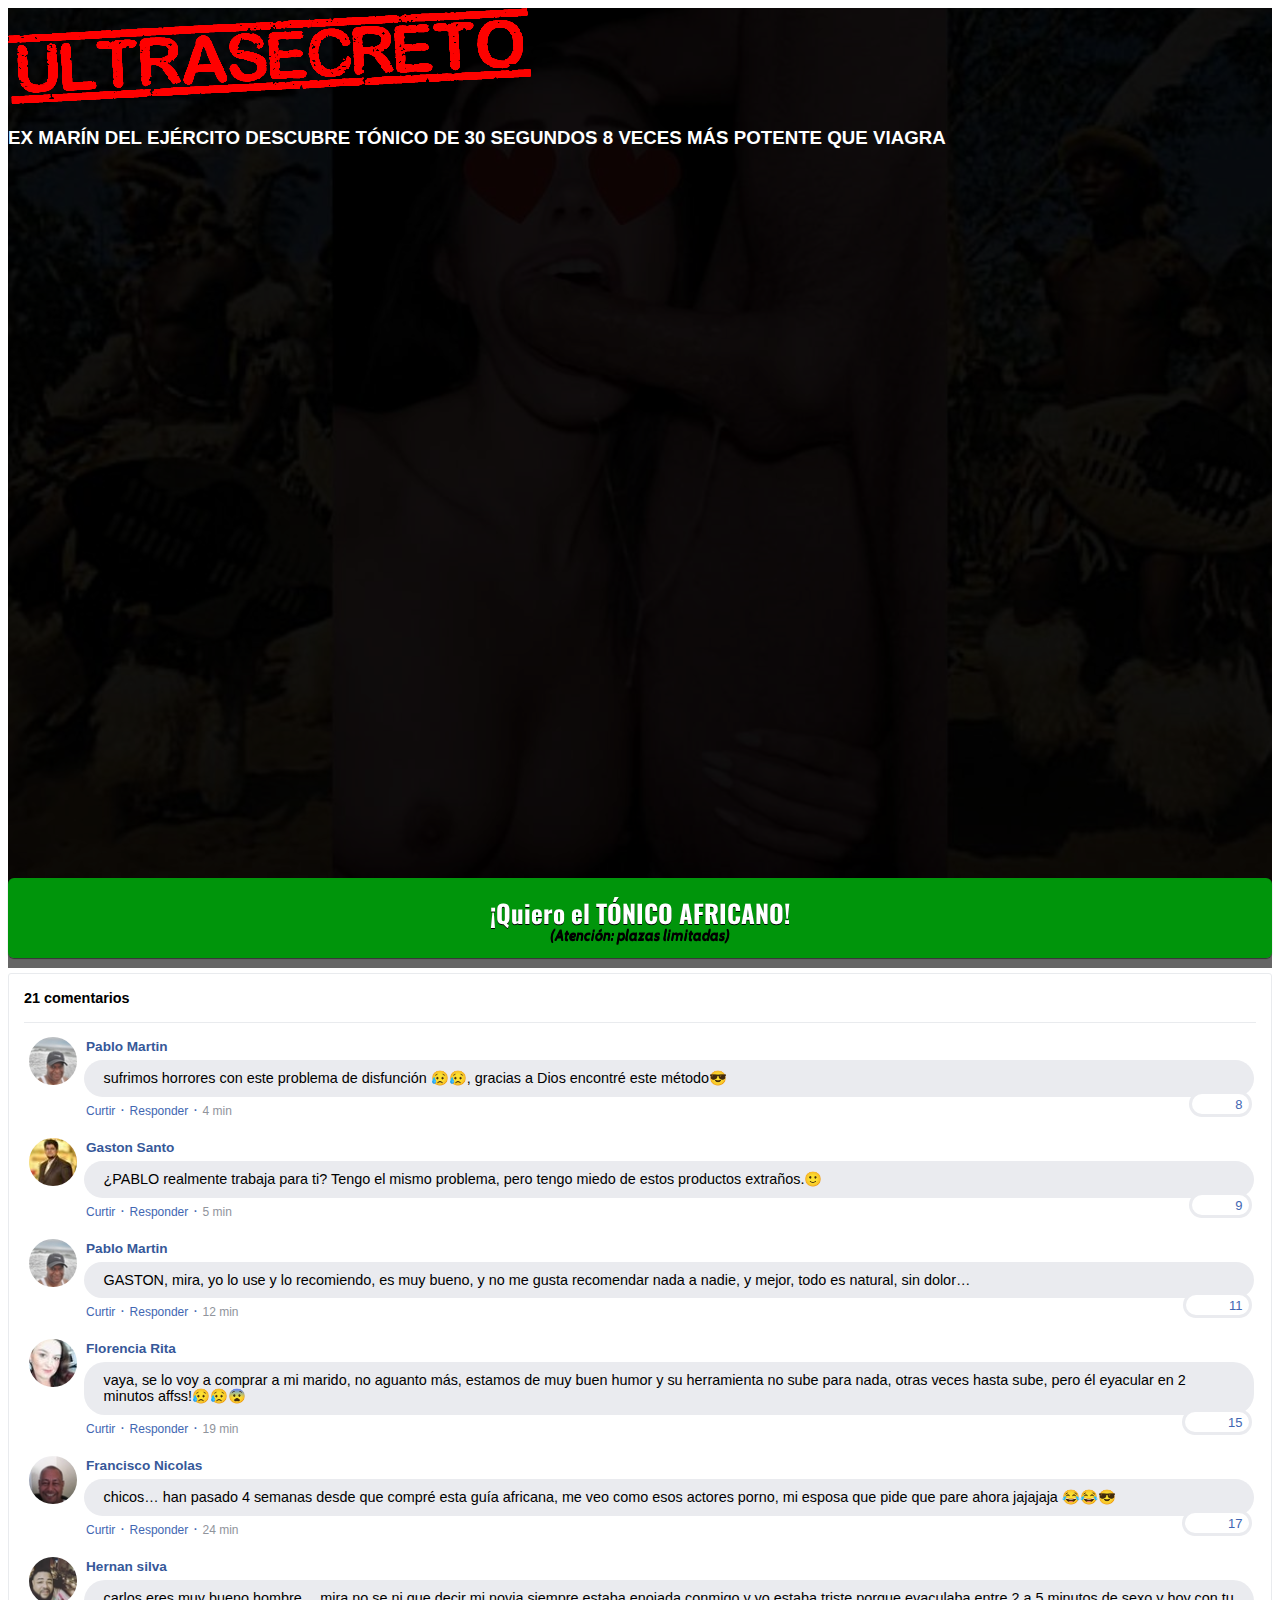
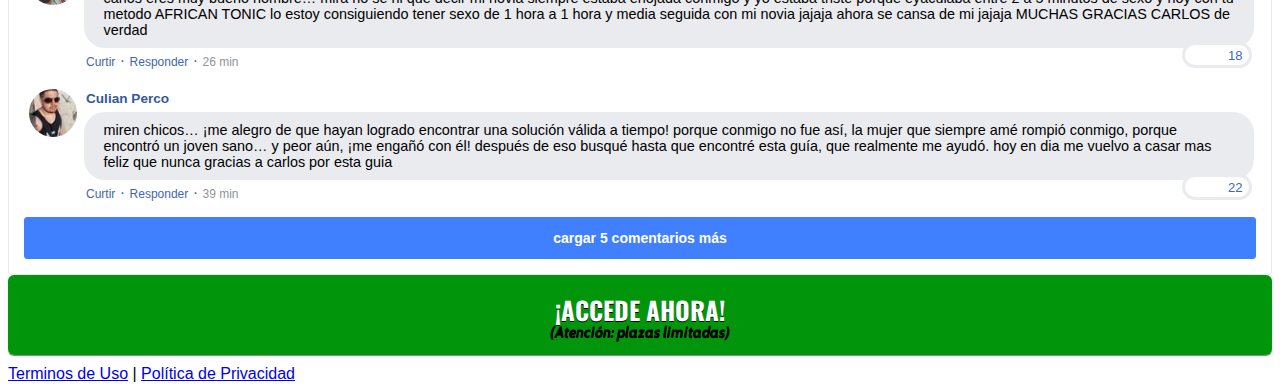
<file: africa-1/index.html>
<!DOCTYPE html>
<html lang="pt-br">
  <head>
    <meta charset="utf-8">
    <meta name="viewport" content="width=device-width, initial-scale=1, shrink-to-fit=no">

    <link rel="stylesheet" href="https://stackpath.bootstrapcdn.com/bootstrap/4.1.3/css/bootstrap.min.css" integrity="sha384-MCw98/SFnGE8fJT3GXwEOngsV7Zt27NXFoaoApmYm81iuXoPkFOJwJ8ERdknLPMO" crossorigin="anonymous">

    <link rel="preconnect" href="https://fonts.googleapis.com">
    <link rel="preconnect" href="https://fonts.gstatic.com" crossorigin>
    <link href="https://fonts.googleapis.com/css2?family=Cabin:ital,wght@0,400;0,500;0,600;0,700;1,400;1,500;1,600;1,700&family=Dosis:wght@200;300;400;500;600;700;800&family=Oswald:wght@200;300;400;500;600;700&family=Signika:wght@300;400;500;600;700&display=swap" rel="stylesheet">

    <link rel="stylesheet" href="./assets/css/com.css">

    <!-- Título da Página -->
    <title>african-TA</title>
    
    <style type="text/css">
      header {
        color: white;
        background-image: url("assets/img/bg.jpg");
        background-color: rgba(0, 0, 0, 0.6);
        background-position: center;
        background-size: cover;
        background-attachment: fixed;
        background-blend-mode: darken;
      }
    </style>
    
    <!-- Meta Pixel Code -->
<script>
  !function(f,b,e,v,n,t,s)
  {if(f.fbq)return;n=f.fbq=function(){n.callMethod?
  n.callMethod.apply(n,arguments):n.queue.push(arguments)};
  if(!f._fbq)f._fbq=n;n.push=n;n.loaded=!0;n.version='2.0';
  n.queue=[];t=b.createElement(e);t.async=!0;
  t.src=v;s=b.getElementsByTagName(e)[0];
  s.parentNode.insertBefore(t,s)}(window, document,'script',
  'https://connect.facebook.net/en_US/fbevents.js');
  fbq('init', '3363844997179820');
  fbq('track', 'PageView');
</script>
<noscript><img height="1" width="1" style="display:none"
  src="https://www.facebook.com/tr?id=497493658778303&ev=PageView&noscript=1"
/></noscript>
<!-- End Meta Pixel Code -->
    
  </head>
  <body>
    
    <header class="py-4">
      <div class="container">
        <div class="row justify-content-center">
          <div class="col-lg-8 text-center">
            <!-- Imagem Ultrasecreto -->
            <img class="img-fluid" src="./assets/img/utt.png">

            <!-- Headline -->
            <h3 class="my-4"><b>EX MARÍN DEL EJÉRCITO DESCUBRE TÓNICO DE 30 SEGUNDOS 8 VECES MÁS POTENTE QUE VIAGRA</b></h3>

            <!-- VSL -->
            <div style="position:relative;padding-top:56.25%;"><iframe id="panda-ac8f8787-7f1e-4f01-820a-9a38eac5a934" src="https://player-vz-fe872d75-bf9.tv.pandavideo.com.br/embed/?v=ac8f8787-7f1e-4f01-820a-9a38eac5a934" style="border:none;position:absolute;top:0;left:0;" allow="accelerometer;gyroscope;autoplay;encrypted-media;picture-in-picture" allowfullscreen=true width="100%" height="100%"></iframe></div>

            <!-- Botão 1 -->
            <div id="cta1" class="mt-4 d-none">
              <a href="https://pay.hotmart.com/Y70861570R?checkoutMode=10" class="a-btn" style="text-decoration: none;">
                <span class="span-btn">¡Quiero el TÓNICO AFRICANO!</span>
                <span class="span-btn2">(Atención: plazas limitadas)</span>
              </a>
            </div>
          </div>
        </div>
      </div>
    </header>

    <section class="comments py-4">
      <div class="container">
        <div class="row justify-content-center">
          <div class="col-lg-8">
            <div class="fb-comments" style="margin-top: 5px;">
              <div class="fb-comments-header">
                <span>21 comentarios</span>
              </div>
              <div class="fb-comments-wrapper" id="2">
                <table class="fb-comments-comment">
                  <tbody>
                    <tr>
                      <td rowspan="3" class="fb-comments-comment-img"><img
                          src="./assets/img/comentarios/p1.jpeg"></td>
                      <td>
                        <font class="fb-comments-comment-name">
                          <name>Pablo Martin</name>
                        </font>
                      </td>
                    </tr>
                    <tr>
                      <td class="fb-comments-comment-text">sufrimos horrores con este problema de disfunción 😥😥, gracias a Dios encontré este método😎</td>
                    </tr>
                    <tr>
                      <td class="fb-comments-comment-actions">
                        <like>Curtir</like>
                        ·
                        <reply>Responder</reply>
                        ·
                        <likes>8</likes>
                        
                        <date>4 min</date>
                      </td>
                    </tr>
                  </tbody>
                </table>
              </div>
              <div class="fb-comments-wrapper" id="3">
                <table class="fb-comments-comment">
                  <tbody>
                    <tr>
                      <td rowspan="3" class="fb-comments-comment-img"><img
                          src="./assets/img/comentarios/p2.jpeg"></td>
                      <td>
                        <font class="fb-comments-comment-name">
                          <name>Gaston Santo</name>
                        </font>
                      </td>
                    </tr>
                    <tr>
                      <td class="fb-comments-comment-text">¿PABLO realmente trabaja para ti? Tengo el mismo problema, pero tengo miedo de estos productos extraños.🙂</td>
                    </tr>
                    <tr>
                      <td class="fb-comments-comment-actions">
                        <like>Curtir</like>
                        ·
                        <reply>Responder</reply>
                        ·
                        <likes>9</likes>
                        
                        <date>5 min</date>
                      </td>
                    </tr>
                  </tbody>
                </table>
              </div>
              <div class="fb-comments-wrapper" id="4">
                <table class="fb-comments-comment">
                  <tbody>
                    <tr>
                      <td rowspan="3" class="fb-comments-comment-img"><img
                          src="./assets/img/comentarios/p3.jpeg"></td>
                      <td>
                        <font class="fb-comments-comment-name">
                          <name>Pablo Martin</name>
                        </font>
                      </td>
                    </tr>
                    <tr>
                      <td class="fb-comments-comment-text">GASTON, mira, yo lo use y lo recomiendo, es muy bueno, y no me gusta recomendar nada a nadie, y mejor, todo es natural, sin dolor…</td>
                    </tr>
                    <tr>
                      <td class="fb-comments-comment-actions">
                        <like>Curtir</like>
                        ·
                        <reply>Responder</reply>
                        ·
                        <likes>11</likes>
                        
                        <date>12 min</date>
                      </td>
                    </tr>
                  </tbody>
                </table>
              </div>
              <div class="fb-comments-wrapper" id="5">
                <table class="fb-comments-comment">
                  <tbody>
                    <tr>
                      <td rowspan="3" class="fb-comments-comment-img"><img
                          src="./assets/img/comentarios/p4.jpeg"></td>
                      <td>
                        <font class="fb-comments-comment-name">
                          <name>Florencia Rita</name>
                        </font>
                      </td>
                    </tr>
                    <tr>
                      <td class="fb-comments-comment-text">vaya, se lo voy a comprar a mi marido, no aguanto más, estamos de muy buen humor y su herramienta no sube para nada, otras veces hasta sube, pero él eyacular en 2 minutos affss!😥😥😨</td>
                    </tr>
                    <tr>
                      <td class="fb-comments-comment-actions">
                        <like>Curtir</like>
                        ·
                        <reply>Responder</reply>
                        ·
                        <likes>15</likes>
                        
                        <date>19 min</date>
                      </td>
                    </tr>
                  </tbody>
                </table>
              </div>
              <div class="fb-comments-wrapper" id="6">
                <table class="fb-comments-comment">
                  <tbody>
                    <tr>
                      <td rowspan="3" class="fb-comments-comment-img"><img
                          src="./assets/img/comentarios/p5.jpeg"></td>
                      <td>
                        <font class="fb-comments-comment-name">
                          <name>Francisco Nicolas</name>
                        </font>
                      </td>
                    </tr>
                    <tr>
                      <td class="fb-comments-comment-text">chicos… han pasado 4 semanas desde que compré esta guía africana, me veo como esos actores porno, mi esposa que pide que pare ahora jajajaja 😂😂😎</td>
                    </tr>
                    <tr>
                      <td class="fb-comments-comment-actions">
                        <like>Curtir</like>
                        ·
                        <reply>Responder</reply>
                        ·
                        <likes>17</likes>
                        
                        <date>24 min</date>
                      </td>
                    </tr>
                  </tbody>
                </table>
              </div>
              <div class="fb-comments-wrapper" id="7">
                <table class="fb-comments-comment">
                  <tbody>
                    <tr>
                      <td rowspan="3" class="fb-comments-comment-img"><img
                          src="./assets/img/comentarios/p6.jpeg"></td>
                      <td>
                        <font class="fb-comments-comment-name">
                          <name>Hernan silva</name>
                        </font>
                      </td>
                    </tr>
                    <tr>
                      <td class="fb-comments-comment-text">carlos eres muy bueno hombre… mira no se ni que decir mi novia siempre estaba enojada conmigo y yo estaba triste porque eyaculaba entre 2 a 5 minutos de sexo y hoy con tu metodo AFRICAN TONIC lo estoy consiguiendo tener sexo de 1 hora a 1 hora y media seguida con mi novia jajaja ahora se cansa de mi jajaja MUCHAS GRACIAS CARLOS de verdad</td>
                    </tr>
                    <tr>
                      <td class="fb-comments-comment-actions">
                        <like>Curtir</like>
                        ·
                        <reply>Responder</reply>
                        ·
                        <likes>18</likes>
                        
                        <date>26 min</date>
                      </td>
                    </tr>
                  </tbody>
                </table>
              </div>
              <div class="fb-comments-wrapper" id="9">
                <table class="fb-comments-comment">
                  <tbody>
                    <tr>
                      <td rowspan="3" class="fb-comments-comment-img"><img
                          src="./assets/img/comentarios/p7.jpeg">
                      </td>
                      <td>
                        <font class="fb-comments-comment-name">
                          <name>Culian Perco</name>
                        </font>
                      </td>
                    </tr>
                    <tr>
                      <td class="fb-comments-comment-text">miren chicos… ¡me alegro de que hayan logrado encontrar una solución válida a tiempo! porque conmigo no fue así, la mujer que siempre amé rompió conmigo, porque encontró un joven sano… y peor aún, ¡me engañó con él! después de eso busqué hasta que encontré esta guía, que realmente me ayudó. hoy en dia me vuelvo a casar mas feliz que nunca gracias a carlos por esta guia</td>
                    </tr>
                    <tr>
                      <td class="fb-comments-comment-actions">
                        <like>Curtir</like>
                        ·
                        <reply>Responder</reply>
                        ·
                        <likes>22</likes>
                        
                        <date>39 min</date>
                      </td>
                    </tr>
                  </tbody>
                </table>
              </div>
              <button class="fb-comments-loadmore" onclick="javascript:loadMore();">cargar 5 comentarios más</button>
              <div style="display:none" id="more">
                <div class="fb-comments-wrapper">
                  <table class="fb-comments-comment" id="10">
                    <tbody>
                      <tr>
                        <td rowspan="3" class="fb-comments-comment-img"><img
                            src="./assets/img/comentarios/p8.jpeg">
                        </td>
                        <td>
                          <font class="fb-comments-comment-name">
                            <name>Julio Escarpa​</name>
                          </font>
                        </td>
                      </tr>
                      <tr>
                        <td class="fb-comments-comment-text">Quiero agradecer en primer lugar a mi amigo JUAN que me recomendó TONICO AFRICANO y en segundo lugar a CARLOS por ayudar a cientos de personas en todo el mundo así como a JUAN mi amigo de 48 años que seguía quejándose de que tenía miedo de que su esposa lo engañara porque no era no mas tener erecciones como antes, asi como la mia que hace muchos años que no tengo sexo, simplemente lo aprecio mucho, gracias CARLOS</td>
                      </tr>
                      <tr>
                        <td class="fb-comments-comment-actions">
                          <like>Curtir</like>
                          ·
                          <reply>Responder</reply>
                          ·
                          <likes>41</likes>
                          
                          <date>1 h</date>
                        </td>
                      </tr>
                    </tbody>
                  </table>
                </div>
                <div class="fb-comments-wrapper" id="11">
                  <table class="fb-comments-comment">
                    <tbody>
                      <tr>
                        <td rowspan="3" class="fb-comments-comment-img"><img
                            src="./assets/img/comentarios/p9.jpeg">
                        </td>
                        <td>
                          <font class="fb-comments-comment-name">
                            <name>Agustin Florenzo</name>
                          </font>
                        </td>
                      </tr>
                      <tr>
                        <td class="fb-comments-comment-text">por el amor de Dios …. esto realmente funciona??</td>
                      </tr>
                      <tr>
                        <td class="fb-comments-comment-actions">
                          <like>Curtir</like>
                          ·
                          <reply>Responder</reply>
                          ·
                          <likes>40</likes>
                          
                          <date>1 h</date>
                        </td>
                      </tr>
                    </tbody>
                  </table>
                </div>
                <div class="fb-comments-wrapper" id="12">
                  <table class="fb-comments-comment">
                    <tbody>
                      <tr>
                        <td rowspan="3" class="fb-comments-comment-img"><img
                            src="./assets/img/comentarios/p10.jpeg">
                        </td>
                        <td>
                          <font class="fb-comments-comment-name">
                            <name>Matias De La Barro</name>
                          </font>
                        </td>
                      </tr>
                      <tr>
                        <td class="fb-comments-comment-text">Para mi que llevo unas semanas usándolo, está funcionando muy bien, pruébalo por ti, no cuesta nada y además tiene DINERO GARANTIZADO</td>
                      </tr>
                      <tr>
                        <td class="fb-comments-comment-actions">
                          <like>Curtir</like>
                          ·
                          <reply>Responder</reply>
                          ·
                          <likes>47</likes>
                          
                          <date>1 h</date>
                        </td>
                      </tr>
                    </tbody>
                  </table>
                </div>
                <div class="fb-comments-wrapper" id="13">
                  <table class="fb-comments-comment">
                    <tbody>
                      <tr>
                        <td rowspan="3" class="fb-comments-comment-img"><img
                            src="./assets/img/comentarios/p11.jpeg"></td>
                        <td>
                          <font class="fb-comments-comment-name">
                            <name>Janice Anttonela</name>
                          </font>
                        </td>
                      </tr>
                      <tr>
                        <td class="fb-comments-comment-text">CARLOS Me da un poco de vergüenza decirlo, pero no puedo evitar expresar mi felicidad… salvaste mi matrimonio, ya dormíamos lejos el uno del otro. hasta que un día, pasando tiempo en facebook, me encontré con esta guía TONICO AFRICANO, y decidí comprarlo y dárselo a mi esposo como regalo. Mi esposo ahora es otro, se pasa horas en la cama, y quiere hacer el amor todo el tiempo, se parece a esos actores porno, dios mio, gracias CARLOS por salvar el matrimonio de tanta gente como lo fue para mi, bye bye</td>
                      </tr>
                      <tr>
                        <td class="fb-comments-comment-actions">
                          <like>Curtir</like>
                          ·
                          <reply>Responder</reply>
                          ·
                          <likes>50</likes>
                          
                          <date>1 h</date>
                        </td>
                      </tr>
                    </tbody>
                  </table>
                </div>
                <div class="fb-comments-wrapper">
                  <table class="fb-comments-comment" id="14">
                    <tbody>
                      <tr>
                        <td rowspan="3" class="fb-comments-comment-img"><img
                            src="./assets/img/comentarios/p12.jpeg">
                        </td>
                        <td>
                          <font class="fb-comments-comment-name">
                            <name>Diego costa</name>
                          </font>
                        </td>
                      </tr>
                      <tr>
                        <td class="fb-comments-comment-text">El precio que me puso vale la pena, me cambió la vida por completo. no se ni como agradecerle a carlos</td>
                      </tr>
                      <tr>
                        <td class="fb-comments-comment-actions">
                          <like>Curtir</like>
                          ·
                          <reply>Responder</reply>
                          ·
                          <likes>66</likes>
                          
                          <date>1 h</date>
                        </td>
                      </tr>
                    </tbody>
                  </table>
                </div>
              </div>
            </div>
            <!-- Botão 2 -->
            <div id="cta2" class="mt-4 d-none">
              <a href="https://pay.hotmart.com/Y70861570R?checkoutMode=10" class="a-btn" style="text-decoration: none;">
                <span class="span-btn">¡ACCEDE AHORA!</span>
                <span class="span-btn2">(Atención: plazas limitadas)</span>
              </a>
            </div>
          </div>
        </div>
      </div>
    </section>

    <footer class="bg-dark py-3 text-center">
      <div class="text-white"><a href="termos.html" class="text-white">Terminos de Uso</a> | <a href="privacidade.html" class="text-white">Política de Privacidad</a></div>
    </footer>

    <script type="text/javascript">
      setTimeout(() => {document.getElementById("cta1").classList.remove("d-none"); document.getElementById("cta2").classList.remove("d-none")}, 1585000); // temporização da Call to Action (em milissegundos)
    </script>

    <script src="https://code.jquery.com/jquery-3.3.1.slim.min.js" integrity="sha384-q8i/X+965DzO0rT7abK41JStQIAqVgRVzpbzo5smXKp4YfRvH+8abtTE1Pi6jizo" crossorigin="anonymous"></script>
    <script src="https://cdnjs.cloudflare.com/ajax/libs/popper.js/1.14.3/umd/popper.min.js" integrity="sha384-ZMP7rVo3mIykV+2+9J3UJ46jBk0WLaUAdn689aCwoqbBJiSnjAK/l8WvCWPIPm49" crossorigin="anonymous"></script>
    <script src="https://stackpath.bootstrapcdn.com/bootstrap/4.1.3/js/bootstrap.min.js" integrity="sha384-ChfqqxuZUCnJSK3+MXmPNIyE6ZbWh2IMqE241rYiqJxyMiZ6OW/JmZQ5stwEULTy" crossorigin="anonymous"></script>
    <script src="./assets/js/com.js"></script>
  </body>
</html>
</file>
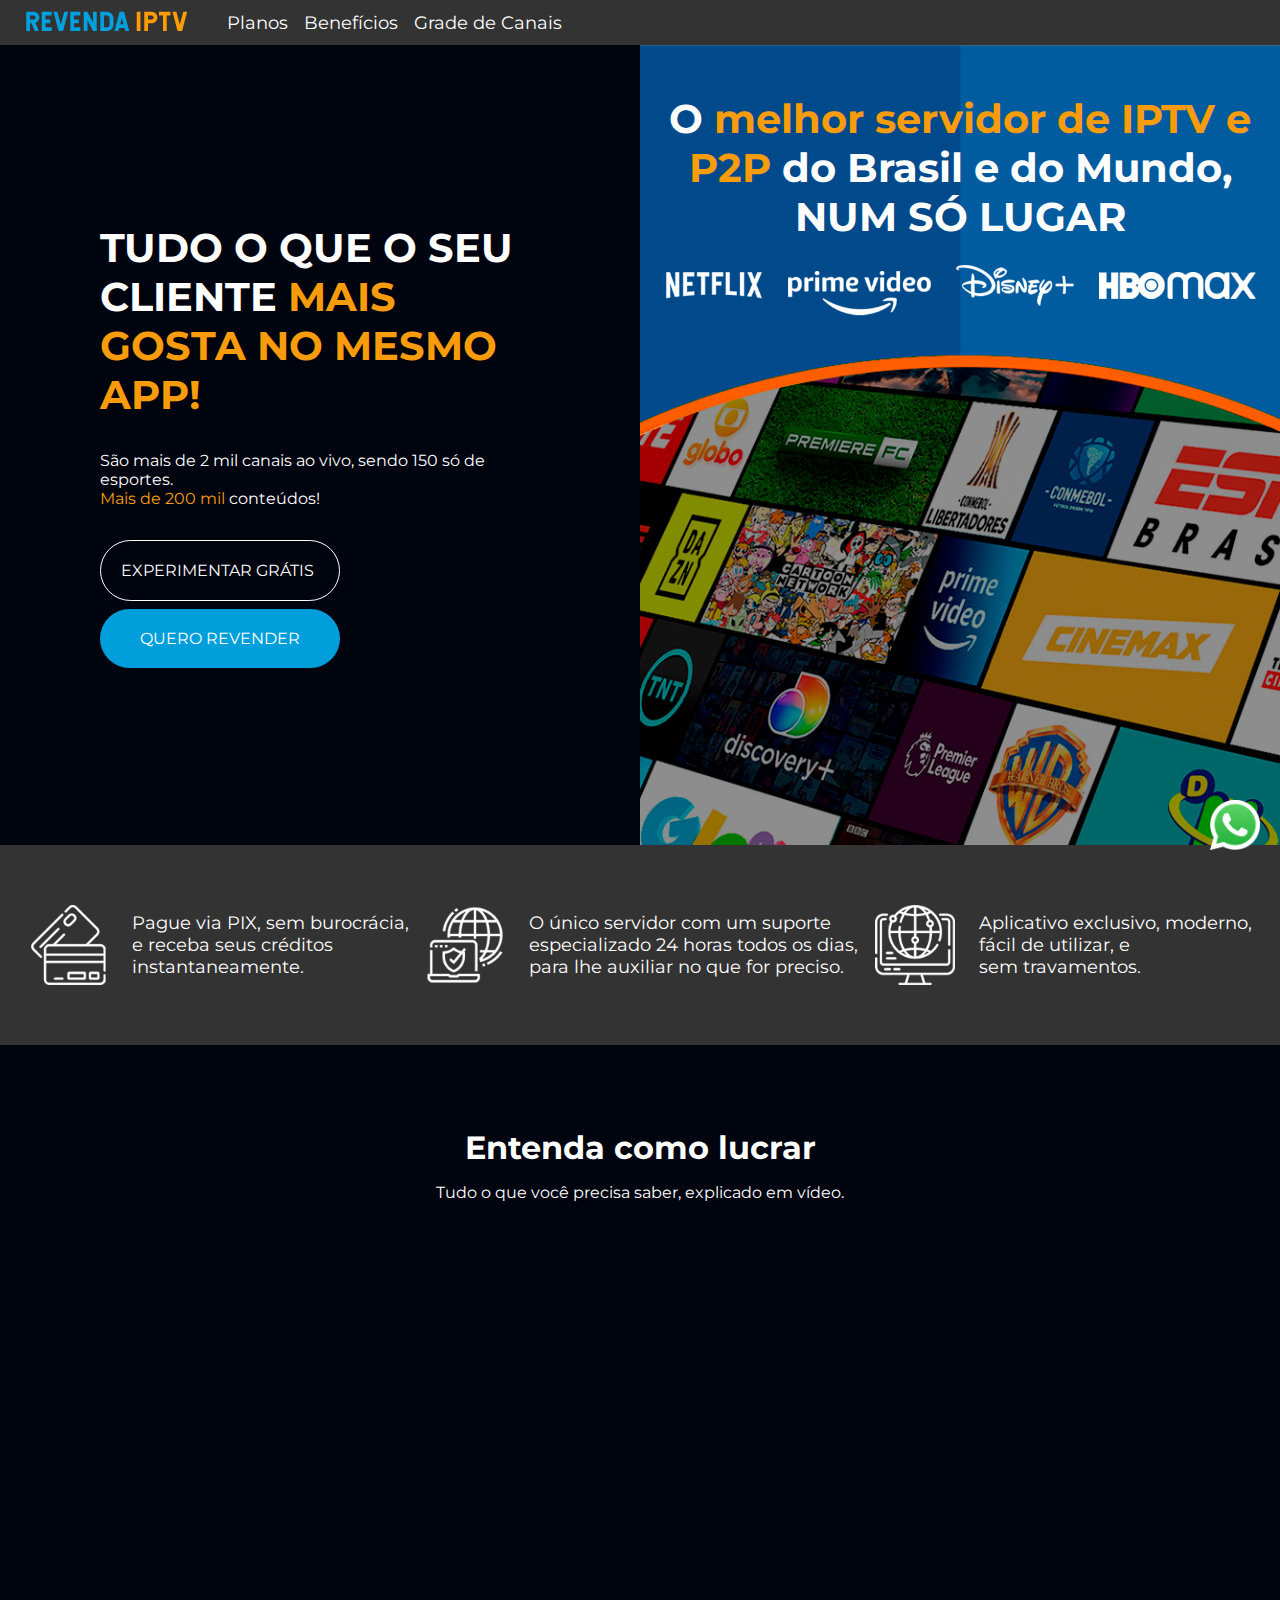
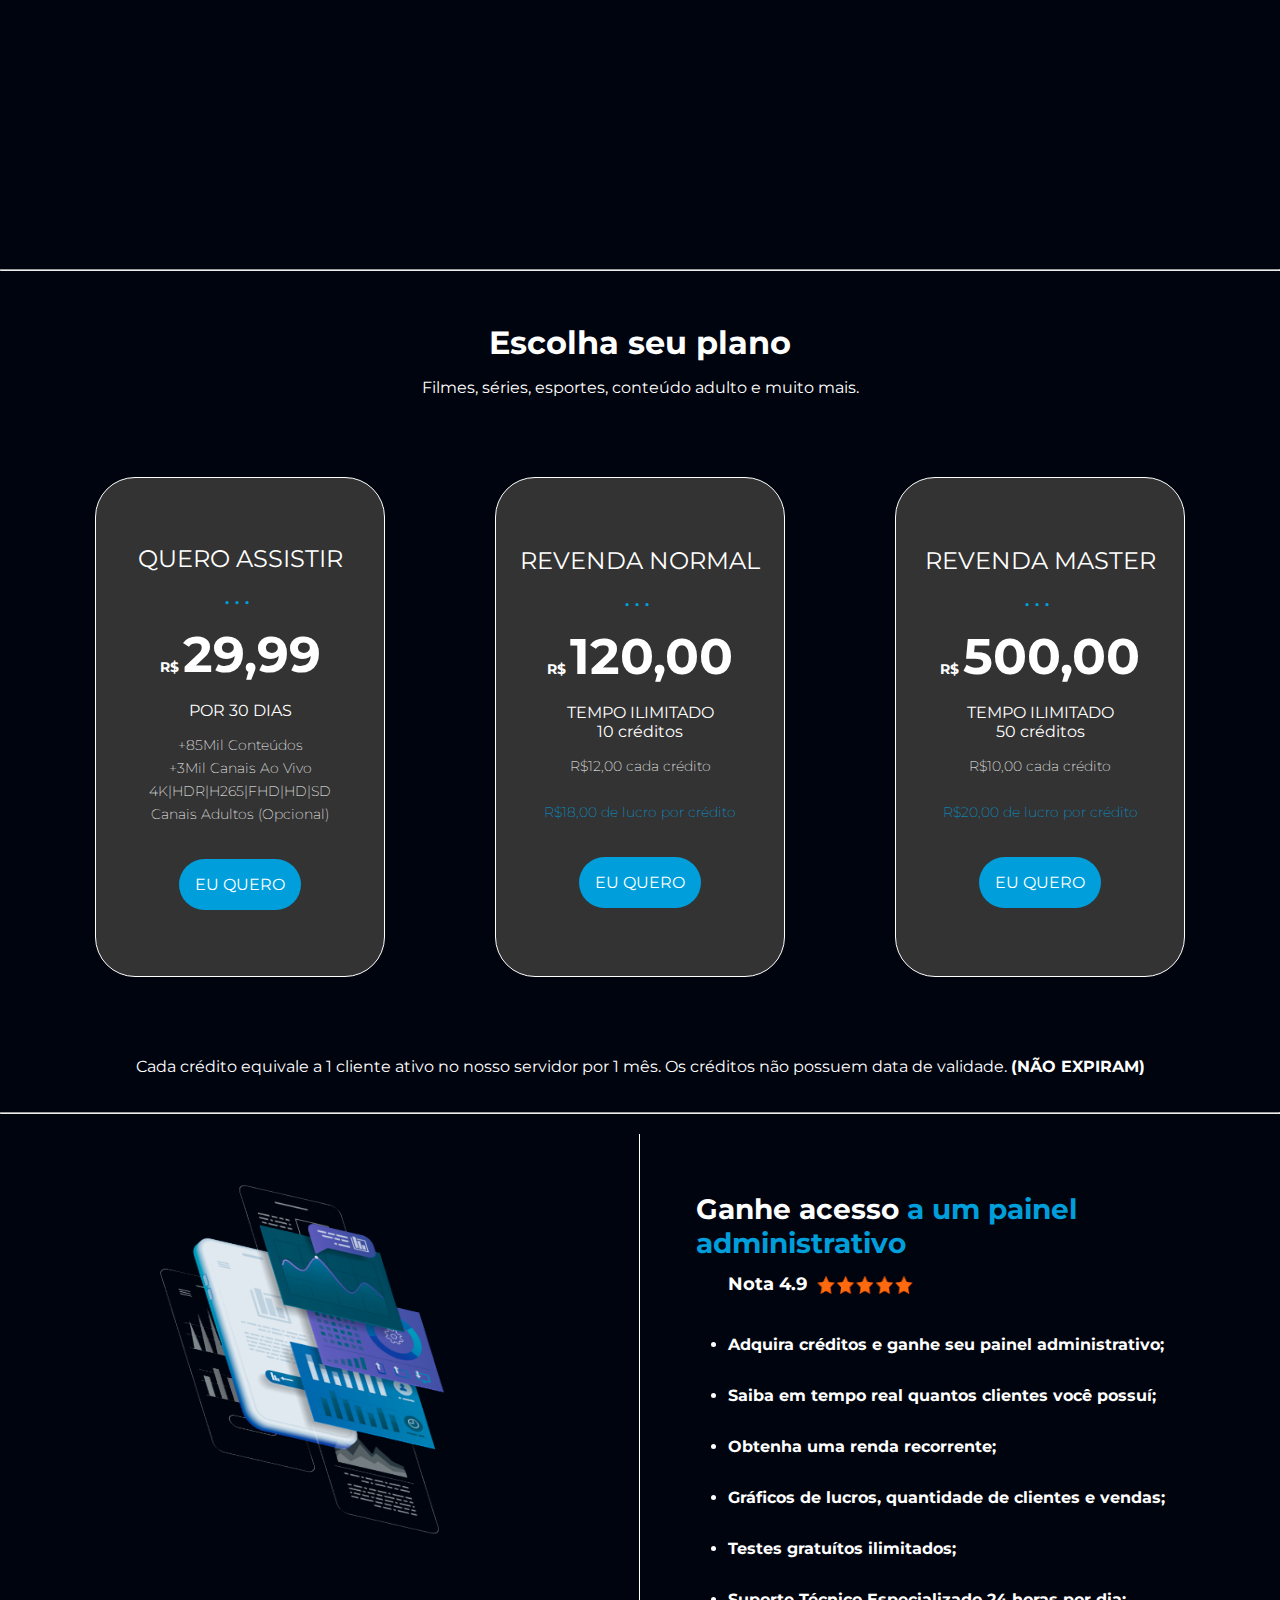
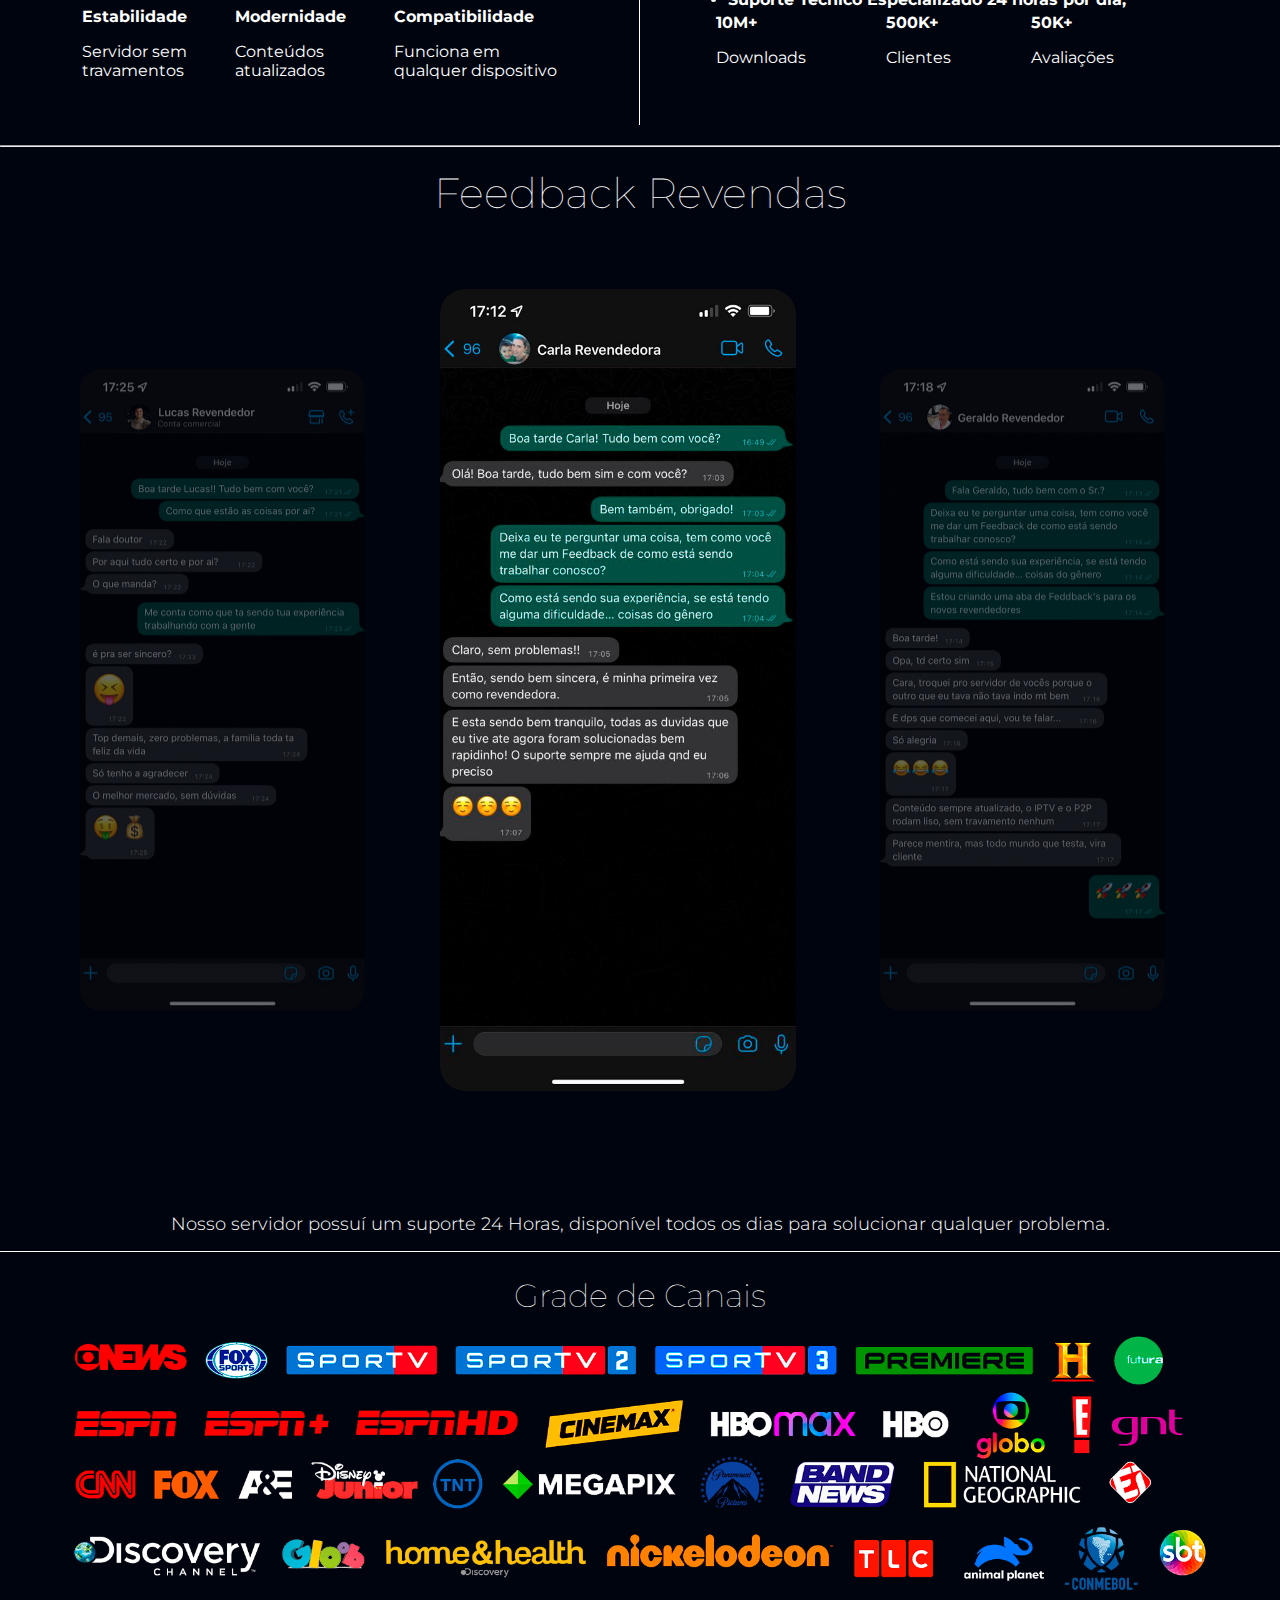
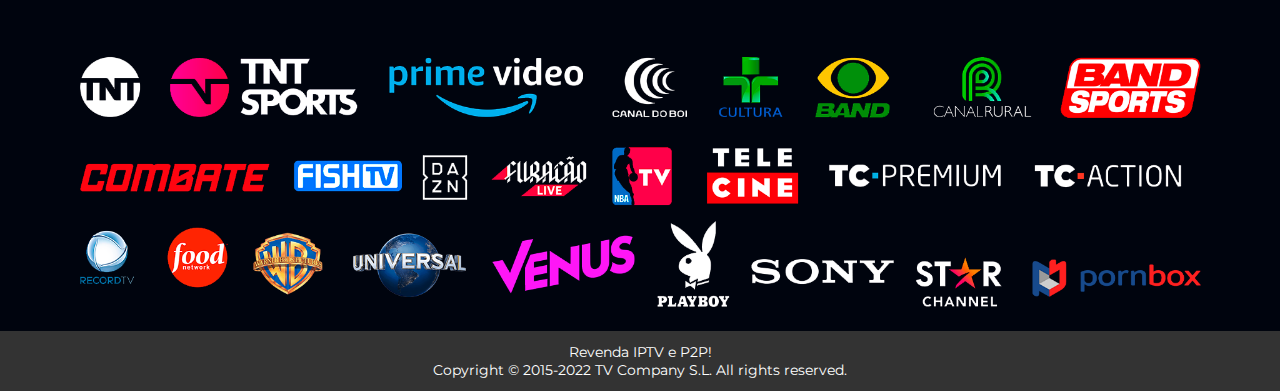
<file: clonada/index.html>
<!DOCTYPE html><html lang="en"><head>
  <meta charset="UTF-8">
  <meta http-equiv="X-UA-Compatible" content="IE=edge">
  <meta name="viewport" content="width=device-width, initial-scale=1.0">
  
  <!-- Google Tag Manager -->
  <script async src="js/fbevents.js"></script><script async src="https://www.googletagmanager.com/gtm.js?id=GTM-NFRHTPS"></script><script>(function(w,d,s,l,i){w[l]=w[l]||[];w[l].push({'gtm.start':
  new Date().getTime(),event:'gtm.js'});var f=d.getElementsByTagName(s)[0],
  j=d.createElement(s),dl=l!='dataLayer'?'&l='+l:'';j.async=true;j.src=
  'https://www.googletagmanager.com/gtm.js?id='+i+dl;f.parentNode.insertBefore(j,f);
  })(window,document,'script','dataLayer','GTM-NFRHTPS');</script>
  <!-- End Google Tag Manager -->

  <!-- Meta Pixel Code -->
    <script>
      !function (f, b, e, v, n, t, s) {
        if (f.fbq) return; n = f.fbq = function () {
          n.callMethod ?
            n.callMethod.apply(n, arguments) : n.queue.push(arguments)
        };
        if (!f._fbq) f._fbq = n; n.push = n; n.loaded = !0; n.version = '2.0';
        n.queue = []; t = b.createElement(e); t.async = !0;
        t.src = v; s = b.getElementsByTagName(e)[0];
        s.parentNode.insertBefore(t, s)
      }(window, document, 'script',
        'https://connect.facebook.net/en_US/fbevents.js');
      fbq('init', '1042047866684588');
      fbq('init', '1758362891197481');
      fbq('init', '6407634062586831');
      fbq('track', 'PageView');
    </script>
    <noscript>
      <img height="1" width="1" style="display:none" src="https://www.facebook.com/tr?id=3436654253324638&amp;ev=PageView&amp;noscript=1">
    </noscript>
  <!-- End Meta Pixel Code -->
  <link rel="shortcut icon" href="favicon.ico" type="image/x-icon">
  <link rel="stylesheet" href="css/layout.css">
  <link rel="stylesheet" href="css/header.css">
  <link rel="stylesheet" href="css/hero.css">
  <link rel="stylesheet" href="css/info.css">
  <link rel="stylesheet" href="css/video.css">
  <link rel="stylesheet" href="css/merchan.css">
  <link rel="stylesheet" href="css/plans.css">
  <link rel="stylesheet" href="css/panel.css">
  <link rel="stylesheet" href="css/feedback.css">
  <title>Revenda IPTV!</title>
</head>

<body>
  <!-- Google Tag Manager (noscript) -->
  <noscript><iframe src="https://www.googletagmanager.com/ns.html?id=GTM-NFRHTPS" height="0" width="0" style="display:none;visibility:hidden"></iframe></noscript>
  <!-- End Google Tag Manager (noscript) -->
  <header class="header">
    <div class="headerRow">
      <img src="images/logo.png">
      <div class="headerItems">
        <a class="headerLink headerLinkBorder" href="#plans">Planos</a>
        <a class="headerLink headerLinkBorder" href="#panel">Benefícios</a>
        <a class="headerLink headerLinkBorder" href="#channels">Grade de Canais</a>
      </div>
    </div>
  </header>

  <section class="hero">
    <div class="heroText">
      <h1 class="heroTitle">
        TUDO O QUE O SEU CLIENTE
        <span class="heroTitleColor"> MAIS GOSTA NO MESMO APP! </span>
      </h1>
      <span class="heroTexts">São mais de 2 mil canais ao vivo, sendo 150 só de esportes.<span class="heroTextsColor" style="text-align: left"> <br>
          Mais de 200 mil</span>
        conteúdos!
      </span>

      <div class="heroCTA">
        <a class="heroCTABtn" href="https://api.whatsapp.com/send?phone=5541999717926&text=Ol%C3%A1%2C%20gostaria%20de%20um%20usu%C3%A1rio%20teste." target="_blank">EXPERIMENTAR GRÁTIS</a>
        <a class="heroCTASecondary" href="https://api.whatsapp.com/send?phone=5541999717926&text=Ol%C3%A1%2C%20gostaria%20de%20ser%20um%20revendedor." target="_blank"><span class="font">QUERO REVENDER</span></a>
      </div>
    </div>
    <div class="heroImage">
      <h1 class="heroChannelsTitle">
        <br>
        O
        <span class="heroTitleColor"> melhor servidor de IPTV e P2P </span>
        do Brasil e do Mundo, NUM SÓ LUGAR
      </h1>
      <div class="heroChannels">
        <img src="images/times.png">
      </div>
    </div>
  </section>

  <section class="info">
    <div class="infoBox">
      <img src="images/credit-card.png" alt>
      <p class="infoText">
        Pague via PIX, sem burocrácia,<br>
        e receba seus créditos<br>
        instantaneamente.
      </p>
    </div>
    <div class="infoBox">
      <img src="images/vpn.png" alt>
      <p class="infoText">
        O único servidor com um suporte<br>
        especializado 24 horas todos os dias,<br>
        para lhe auxiliar no que for preciso.
      </p>
    </div>
    <div class="infoBox">
      <img src="images/internet.png" alt>
      <p class="infoText">
        Aplicativo exclusivo, moderno,<br>
        fácil de utilizar, e<br>
        sem travamentos.
      </p>
    </div>
  </section>

  <section class="video">
    <h1 class="videoH1">Entenda como lucrar</h1>
    <span class="videoSPAN">Tudo o que você precisa saber, explicado em vídeo.</span>
    <div class="wrapper">
        <iframe id="video" src="https://player.vimeo.com/video/762380930?h=11a0ddff90&amp;badge=0&amp;autopause=0&amp;player_id=0&amp;app_id=58479"></iframe>
    </div>
  </section>

  <hr>

  <section class="plans" id="plans">
    <h1 class="plansH1">Escolha seu plano</h1>
    <span>Filmes, séries, esportes, conteúdo adulto e muito mais.</span>

    <div class="plansRow">
      <div class="planCard">
        <h2 class="planCardTitle">QUERO ASSISTIR</h2>
        <span class="planCardDots">...</span>
        <span class="planCardPrice">
          <small>R$ </small>
          29,99
        </span>
        <span>POR 30 DIAS</span>
        <div class="planTextAlignColumn">
          <span>+85Mil Conteúdos</span>
          <span>+3Mil Canais Ao Vivo</span>
          <span>4K|HDR|H265|FHD|HD|SD</span>
          <span>Canais Adultos (Opcional)</span>
        </div>
        <a target="_blank" href="https://api.whatsapp.com/send?phone=5541999717926&text=Ol%C3%A1%2C%20gostaria%20de%20me%20tornar%20um%20assinante.">EU
          QUERO</a>
      </div>
      <div class="planCard">
        <h2 class="planCardTitle">REVENDA NORMAL</h2>
        <span class="planCardDots">...</span>
        <span class="planCardPrice">
          <small>R$ </small>
          120,00
        </span>
        <span>TEMPO ILIMITADO<br>
          10 créditos</span>
        <div class="planTextAlignColumn">
          <span>R$12,00 cada crédito</span>
          <br>
          <span class="planCardColor">R$18,00 de lucro por crédito</span>
        </div>
        <a target="_blank" href="https://api.whatsapp.com/send?phone=5541999717926&text=Ol%C3%A1%2C%20gostaria%20de%20me%20tornar%20um%20revendedor%20normal.">EU
          QUERO</a>
      </div>
      <div class="planCard">
        <h2 class="planCardTitle">REVENDA MASTER</h2>
        <span class="planCardDots">...</span>
        <span class="planCardPrice">
          <small>R$ </small>
          500,00
        </span>
        <span>TEMPO ILIMITADO<br>
          50 créditos</span>
        <div class="planTextAlignColumn">
          <span>R$10,00 cada crédito</span>
          <br>
          <span class="planCardColor">R$20,00 de lucro por crédito</span>
        </div>
        <a target="_blank" href="https://api.whatsapp.com/send?phone=5541999717926&text=Ol%C3%A1%2C%20gostaria%20de%20me%20tornar%20um%20revendedor%20master.">EU
          QUERO</a>
      </div>
    </div>
    <span>Cada crédito equivale a 1 cliente ativo no nosso servidor por 1 mês. Os
      créditos não possuem data de validade.
      <strong>(NÃO EXPIRAM)</strong></span>
  </section>

  <hr>

  <section class="panel" id="panel">
    <div class="panelContainer">
      <div class="panelLeft">
        <img src="images/iphone.png">
        <div class="panelLeftInfo">
          <div class="panelLeftColumn">
            <span class="panelTopic">Estabilidade</span>
            <span>Servidor sem<br>travamentos</span>
          </div>
          <div class="panelLeftColumn">
            <span class="panelTopic">Modernidade</span>
            <span>Conteúdos<br>atualizados</span>
          </div>
          <div class="panelLeftColumn">
            <span class="panelTopic">Compatibilidade</span>
            <span>Funciona em<br>qualquer dispositivo</span>
          </div>
        </div>
      </div>
      <div class="panelRight">
        <h1 class="panelRightTitle">
          Ganhe acesso
          <span class="panelRightTitleColor">a um painel administrativo</span>
        </h1>

        <ul class="panelRightTextColor">
          <div class="avaliation">
            <p>Nota 4.9</p>
            <img class="stars" src="images/stars.png">
          </div>
          <li>Adquira créditos e ganhe seu painel administrativo;</li>
          <li>Saiba em tempo real quantos clientes você possuí;</li>
          <li>Obtenha uma renda recorrente;</li>
          <li>Gráficos de lucros, quantidade de clientes e vendas;</li>
          <li>Testes gratuítos ilimitados;</li>
          <li>Suporte Técnico Especializado 24 horas por dia;</li>
        </ul>
        <div class="panelRightInfo">
          <div class="panelLeftColumn">
            <span class="panelTopic">10M+</span>
            <span>Downloads</span>
          </div>
          <div class="panelLeftColumn">
            <span class="panelTopic">500K+</span>
            <span>Clientes</span>
          </div>
          <div class="panelLeftColumn">
            <span class="panelTopic">50K+</span>
            <span>Avaliações</span>
          </div>
        </div>
      </div>
    </div>
  </section>

  <hr>

  <section class="feedback">
    <div class="feedbackContainer">
      <span class="feedbackTitle">Feedback Revendas</span>
      <div class="fourt-section">
        <div class="container">
          <input type="radio" name="slider" id="item-1" checked>
          <input type="radio" name="slider" id="item-2">
          <input type="radio" name="slider" id="item-3">
          <div class="cards">
            <label class="card" for="item-1" id="song-1">
              <img class="imgc" src="images/wpp1.png">
            </label>
            <label class="card" for="item-2" id="song-2">
              <img class="imgc" src="images/wpp2.png">
            </label>
            <label class="card" for="item-3" id="song-3">
              <img class="imgc" src="images/wpp3.png">
            </label>
          </div>
        </div>
      </div>
      <div class="feedbackImgs">
        <img class="feedBackBorder" src="images/wpp1.png">
        <img class="feedBackBorder" src="images/wpp2.png">
        <img src="images/wpp3.png">
      </div>
      <span class="feedbackText">Nosso servidor possuí um suporte 24 Horas, disponível todos os dias
        para solucionar qualquer problema.</span>
    </div>
  </section>

  <section class="merchan" id="channels">
    <p class="merchanTitle">Grade de Canais</p>

    <img class="merchanImg" src="images/grade1.png">
    <img class="merchanImg" src="images/grade2.png">
  </section>

  <footer class="footer">
    <p>Revenda IPTV e P2P!</p>
    <p>Copyright © 2015-2022 TV Company S.L. All rights reserved.</p>
  </footer>

  <a target="_blank" href="https://api.whatsapp.com/send?phone=5541999717926&text=Ol%C3%A1%2C%20gostaria%20de%20me%20tornar%20um%20revendedor." class="icon">
    <img src="images/whats.png">
  </a>




</body></html>
</file>
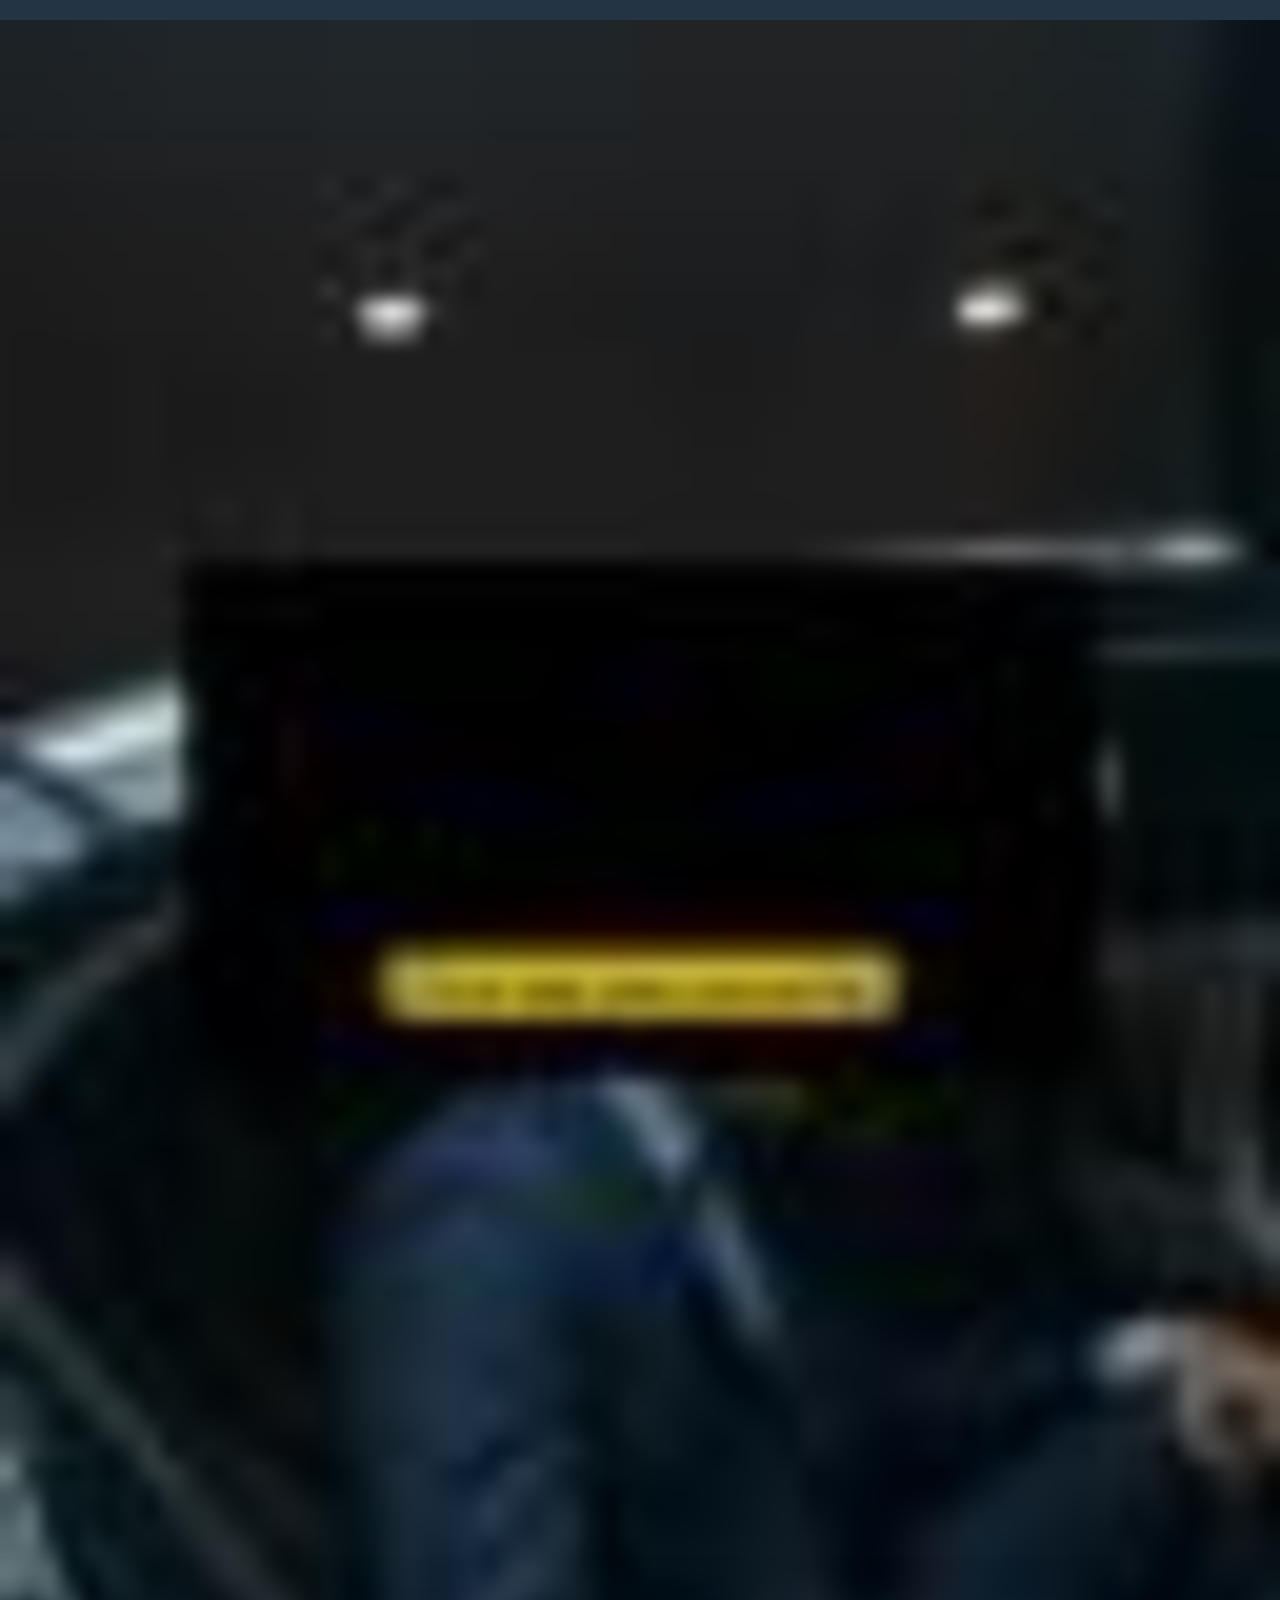
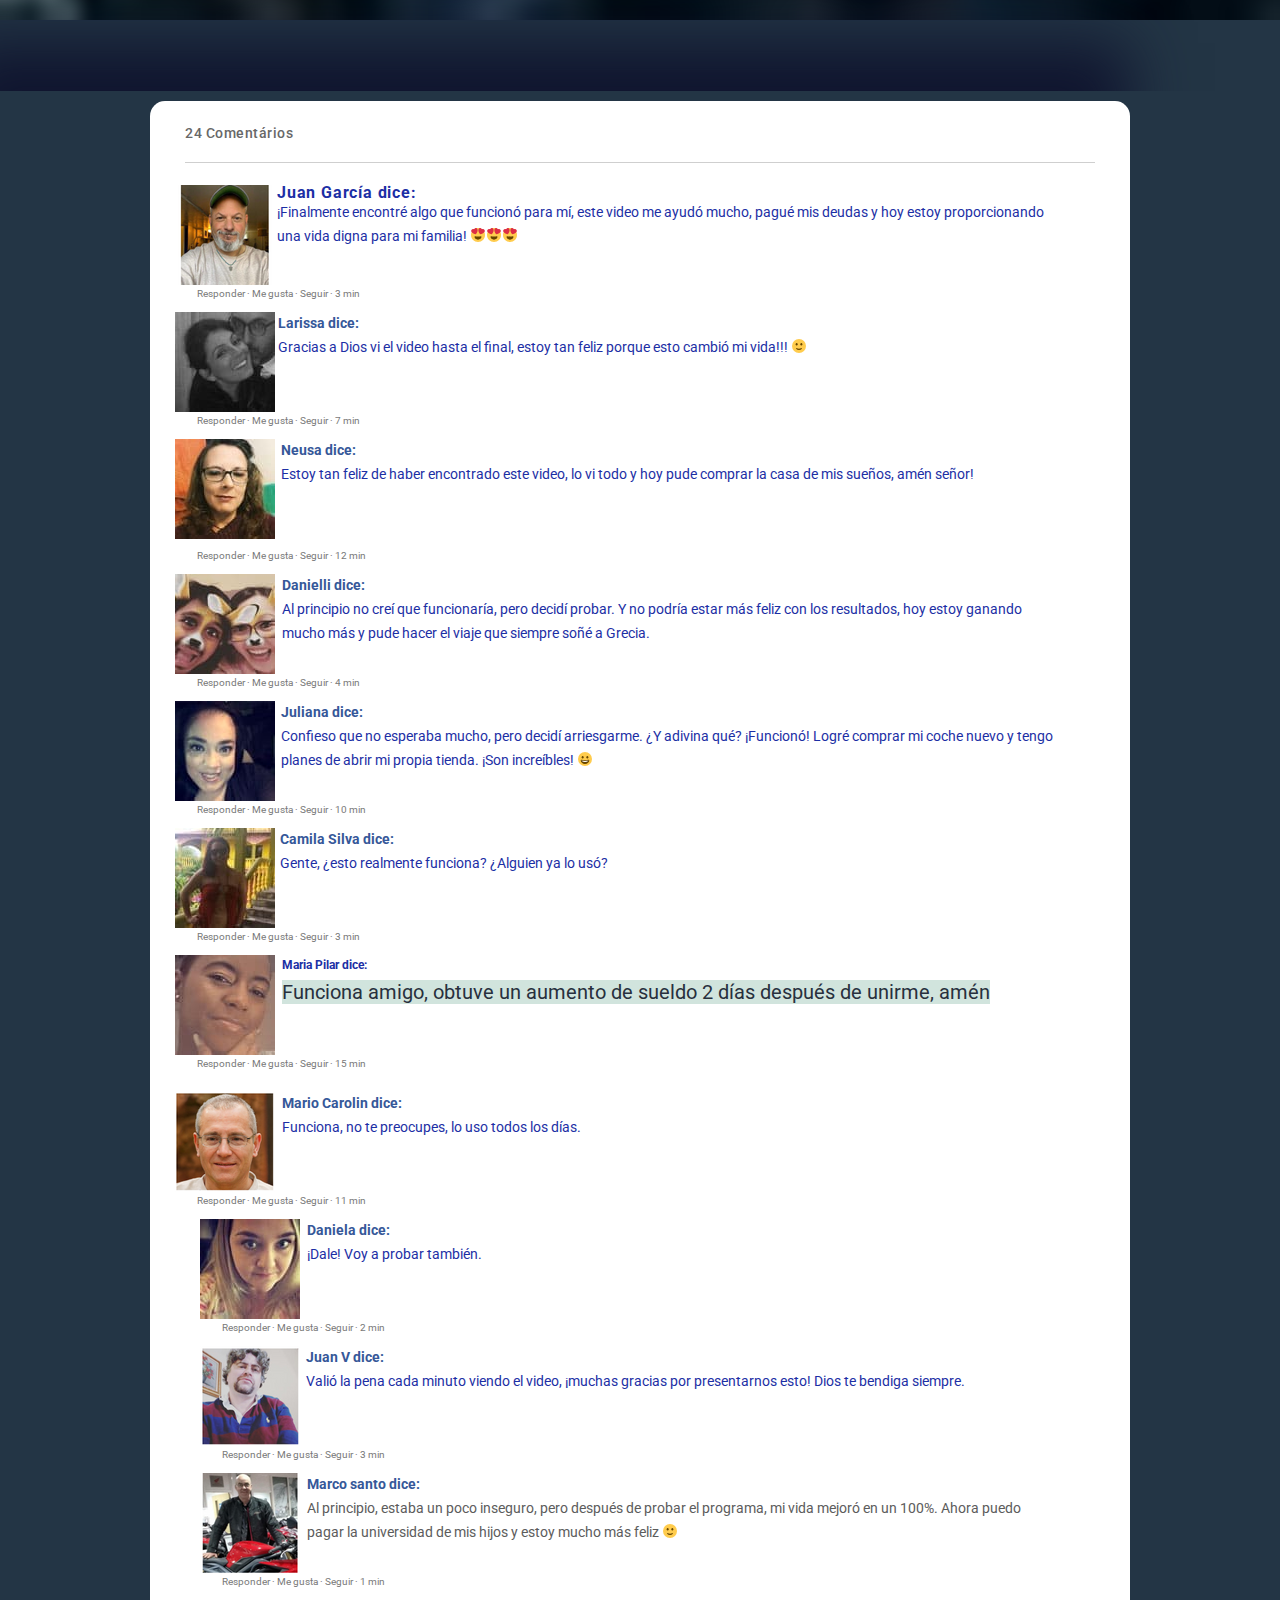
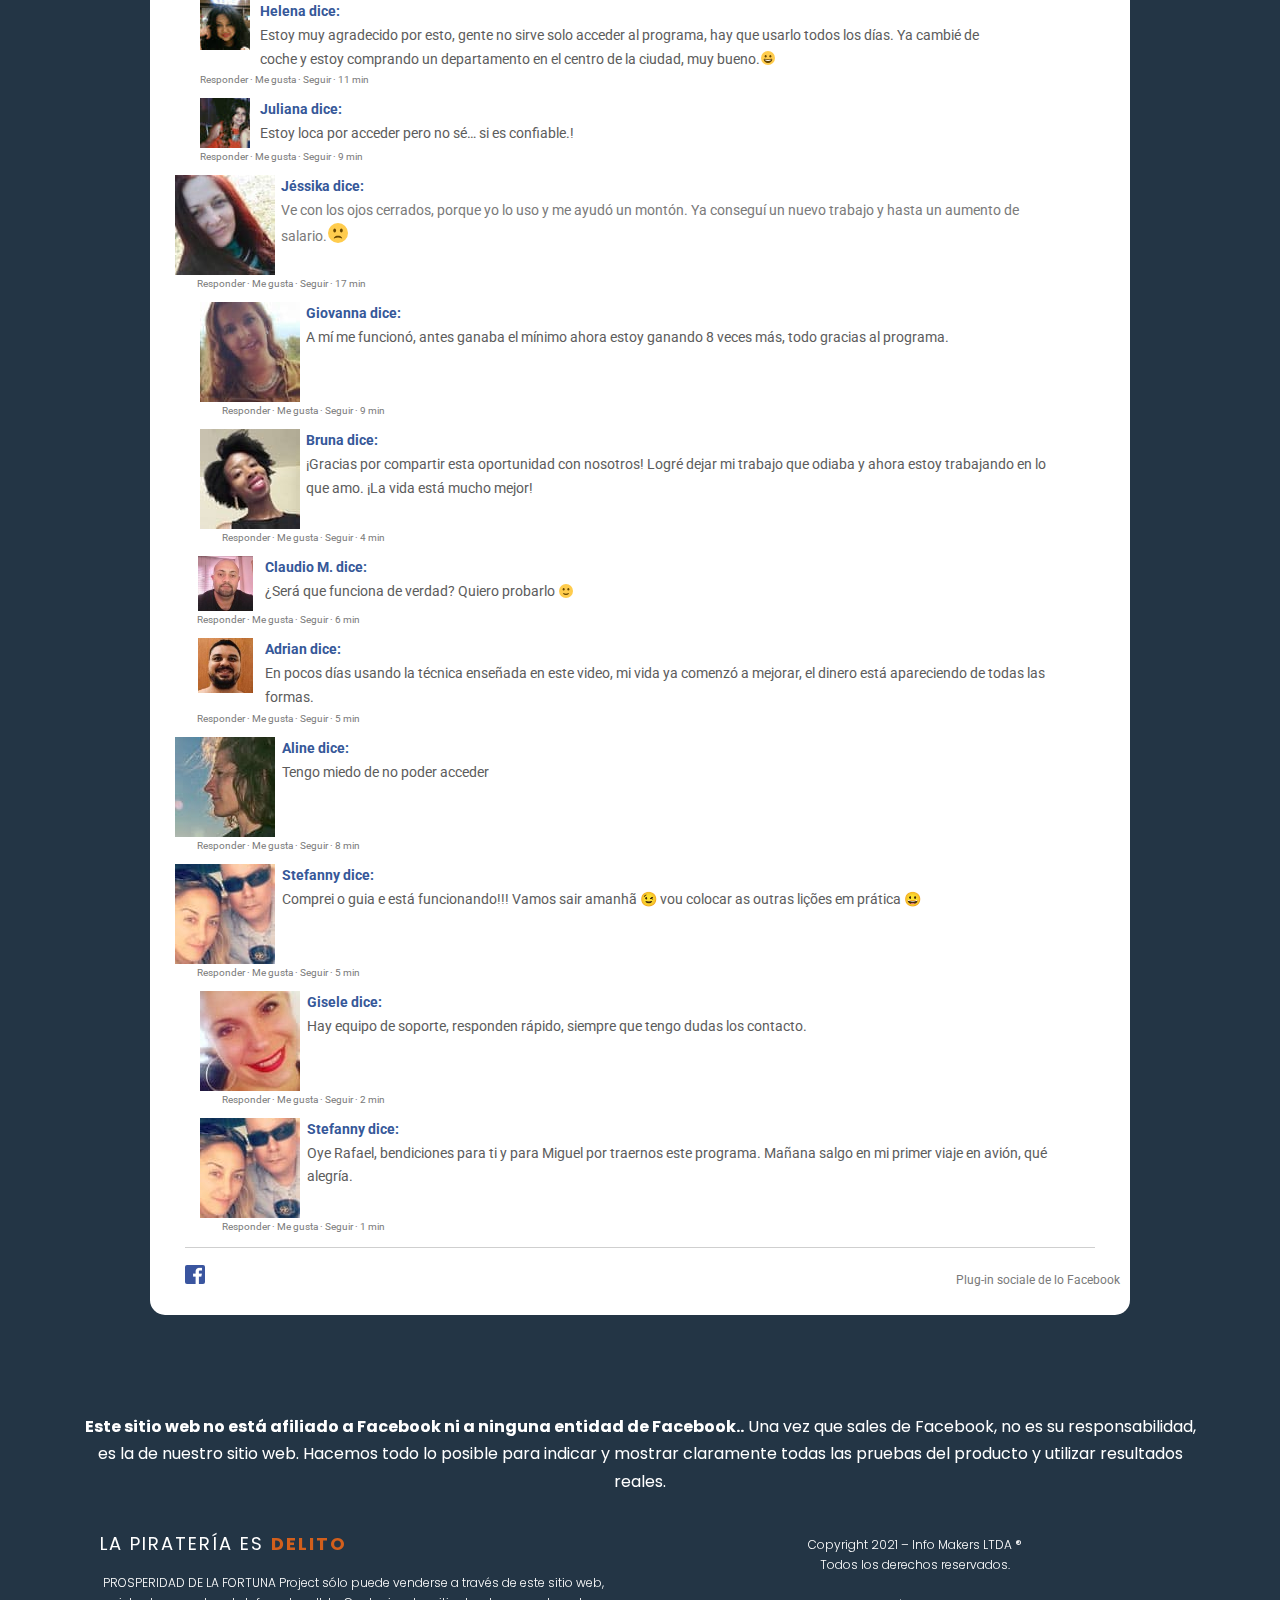
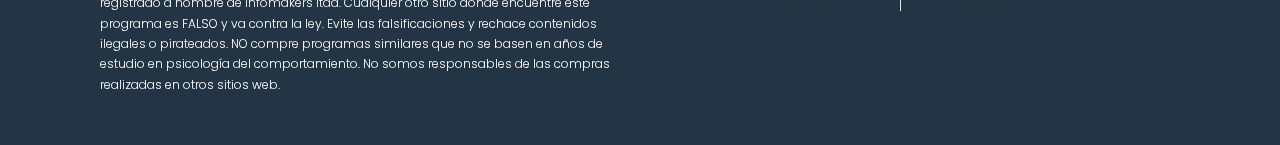
<file: Fortuna/index.html>
<!DOCTYPE html><html lang="pt-BR"><head>
	<meta charset="UTF-8">
		<title>La Fortuna</title>
<meta name="robots" content="max-image-preview:large">
<link rel="dns-prefetch" href="//www.googletagmanager.com">
<link rel="alternate" type="application/rss+xml" title="Feed para revolucao »" href="https://newrevolucao.com/feed/">
<link rel="alternate" type="application/rss+xml" title="Feed de comentários para revolucao »" href="https://newrevolucao.com/comments/feed/">
<script async src="js/fbevents.js"></script><script async src="js/gtm.js"></script><script async src="js/gtm_1.js"></script><script>
window._wpemojiSettings = {"baseUrl":"https:\/\/s.w.org\/images\/core\/emoji\/14.0.0\/72x72\/","ext":".png","svgUrl":"https:\/\/s.w.org\/images\/core\/emoji\/14.0.0\/svg\/","svgExt":".svg","source":{"concatemoji":"https:\/\/newrevolucao.com\/wp-includes\/js\/wp-emoji-release.min.js?ver=6.3"}};
/*! This file is auto-generated */
!function(i,n){var o,s,e;function c(e){try{var t={supportTests:e,timestamp:(new Date).valueOf()};sessionStorage.setItem(o,JSON.stringify(t))}catch(e){}}function p(e,t,n){e.clearRect(0,0,e.canvas.width,e.canvas.height),e.fillText(t,0,0);var t=new Uint32Array(e.getImageData(0,0,e.canvas.width,e.canvas.height).data),r=(e.clearRect(0,0,e.canvas.width,e.canvas.height),e.fillText(n,0,0),new Uint32Array(e.getImageData(0,0,e.canvas.width,e.canvas.height).data));return t.every(function(e,t){return e===r[t]})}function u(e,t,n){switch(t){case"flag":return n(e,"\ud83c\udff3\ufe0f\u200d\u26a7\ufe0f","\ud83c\udff3\ufe0f\u200b\u26a7\ufe0f")?!1:!n(e,"\ud83c\uddfa\ud83c\uddf3","\ud83c\uddfa\u200b\ud83c\uddf3")&&!n(e,"\ud83c\udff4\udb40\udc67\udb40\udc62\udb40\udc65\udb40\udc6e\udb40\udc67\udb40\udc7f","\ud83c\udff4\u200b\udb40\udc67\u200b\udb40\udc62\u200b\udb40\udc65\u200b\udb40\udc6e\u200b\udb40\udc67\u200b\udb40\udc7f");case"emoji":return!n(e,"\ud83e\udef1\ud83c\udffb\u200d\ud83e\udef2\ud83c\udfff","\ud83e\udef1\ud83c\udffb\u200b\ud83e\udef2\ud83c\udfff")}return!1}function f(e,t,n){var r="undefined"!=typeof WorkerGlobalScope&&self instanceof WorkerGlobalScope?new OffscreenCanvas(300,150):i.createElement("canvas"),a=r.getContext("2d",{willReadFrequently:!0}),o=(a.textBaseline="top",a.font="600 32px Arial",{});return e.forEach(function(e){o[e]=t(a,e,n)}),o}function t(e){var t=i.createElement("script");t.src=e,t.defer=!0,i.head.appendChild(t)}"undefined"!=typeof Promise&&(o="wpEmojiSettingsSupports",s=["flag","emoji"],n.supports={everything:!0,everythingExceptFlag:!0},e=new Promise(function(e){i.addEventListener("DOMContentLoaded",e,{once:!0})}),new Promise(function(t){var n=function(){try{var e=JSON.parse(sessionStorage.getItem(o));if("object"==typeof e&&"number"==typeof e.timestamp&&(new Date).valueOf()<e.timestamp+604800&&"object"==typeof e.supportTests)return e.supportTests}catch(e){}return null}();if(!n){if("undefined"!=typeof Worker&&"undefined"!=typeof OffscreenCanvas&&"undefined"!=typeof URL&&URL.createObjectURL&&"undefined"!=typeof Blob)try{var e="postMessage("+f.toString()+"("+[JSON.stringify(s),u.toString(),p.toString()].join(",")+"));",r=new Blob([e],{type:"text/javascript"}),a=new Worker(URL.createObjectURL(r),{name:"wpTestEmojiSupports"});return void(a.onmessage=function(e){c(n=e.data),a.terminate(),t(n)})}catch(e){}c(n=f(s,u,p))}t(n)}).then(function(e){for(var t in e)n.supports[t]=e[t],n.supports.everything=n.supports.everything&&n.supports[t],"flag"!==t&&(n.supports.everythingExceptFlag=n.supports.everythingExceptFlag&&n.supports[t]);n.supports.everythingExceptFlag=n.supports.everythingExceptFlag&&!n.supports.flag,n.DOMReady=!1,n.readyCallback=function(){n.DOMReady=!0}}).then(function(){return e}).then(function(){var e;n.supports.everything||(n.readyCallback(),(e=n.source||{}).concatemoji?t(e.concatemoji):e.wpemoji&&e.twemoji&&(t(e.twemoji),t(e.wpemoji)))}))}((window,document),window._wpemojiSettings);
</script>
<style>
img.wp-smiley,
img.emoji {
	display: inline !important;
	border: none !important;
	box-shadow: none !important;
	height: 1em !important;
	width: 1em !important;
	margin: 0 0.07em !important;
	vertical-align: -0.1em !important;
	background: none !important;
	padding: 0 !important;
}
</style>
	<link rel="stylesheet" id="wp-block-library-css" href="css/style.min.css" media="all">
<style id="wp-block-library-theme-inline-css">
.wp-block-audio figcaption{color:#555;font-size:13px;text-align:center}.is-dark-theme .wp-block-audio figcaption{color:hsla(0,0%,100%,.65)}.wp-block-audio{margin:0 0 1em}.wp-block-code{border:1px solid #ccc;border-radius:4px;font-family:Menlo,Consolas,monaco,monospace;padding:.8em 1em}.wp-block-embed figcaption{color:#555;font-size:13px;text-align:center}.is-dark-theme .wp-block-embed figcaption{color:hsla(0,0%,100%,.65)}.wp-block-embed{margin:0 0 1em}.blocks-gallery-caption{color:#555;font-size:13px;text-align:center}.is-dark-theme .blocks-gallery-caption{color:hsla(0,0%,100%,.65)}.wp-block-image figcaption{color:#555;font-size:13px;text-align:center}.is-dark-theme .wp-block-image figcaption{color:hsla(0,0%,100%,.65)}.wp-block-image{margin:0 0 1em}.wp-block-pullquote{border-bottom:4px solid;border-top:4px solid;color:currentColor;margin-bottom:1.75em}.wp-block-pullquote cite,.wp-block-pullquote footer,.wp-block-pullquote__citation{color:currentColor;font-size:.8125em;font-style:normal;text-transform:uppercase}.wp-block-quote{border-left:.25em solid;margin:0 0 1.75em;padding-left:1em}.wp-block-quote cite,.wp-block-quote footer{color:currentColor;font-size:.8125em;font-style:normal;position:relative}.wp-block-quote.has-text-align-right{border-left:none;border-right:.25em solid;padding-left:0;padding-right:1em}.wp-block-quote.has-text-align-center{border:none;padding-left:0}.wp-block-quote.is-large,.wp-block-quote.is-style-large,.wp-block-quote.is-style-plain{border:none}.wp-block-search .wp-block-search__label{font-weight:700}.wp-block-search__button{border:1px solid #ccc;padding:.375em .625em}:where(.wp-block-group.has-background){padding:1.25em 2.375em}.wp-block-separator.has-css-opacity{opacity:.4}.wp-block-separator{border:none;border-bottom:2px solid;margin-left:auto;margin-right:auto}.wp-block-separator.has-alpha-channel-opacity{opacity:1}.wp-block-separator:not(.is-style-wide):not(.is-style-dots){width:100px}.wp-block-separator.has-background:not(.is-style-dots){border-bottom:none;height:1px}.wp-block-separator.has-background:not(.is-style-wide):not(.is-style-dots){height:2px}.wp-block-table{margin:0 0 1em}.wp-block-table td,.wp-block-table th{word-break:normal}.wp-block-table figcaption{color:#555;font-size:13px;text-align:center}.is-dark-theme .wp-block-table figcaption{color:hsla(0,0%,100%,.65)}.wp-block-video figcaption{color:#555;font-size:13px;text-align:center}.is-dark-theme .wp-block-video figcaption{color:hsla(0,0%,100%,.65)}.wp-block-video{margin:0 0 1em}.wp-block-template-part.has-background{margin-bottom:0;margin-top:0;padding:1.25em 2.375em}
</style>
<style id="classic-theme-styles-inline-css">
/*! This file is auto-generated */
.wp-block-button__link{color:#fff;background-color:#32373c;border-radius:9999px;box-shadow:none;text-decoration:none;padding:calc(.667em + 2px) calc(1.333em + 2px);font-size:1.125em}.wp-block-file__button{background:#32373c;color:#fff;text-decoration:none}
</style>
<style id="global-styles-inline-css">
body{--wp--preset--color--black: #000000;--wp--preset--color--cyan-bluish-gray: #abb8c3;--wp--preset--color--white: #FFFFFF;--wp--preset--color--pale-pink: #f78da7;--wp--preset--color--vivid-red: #cf2e2e;--wp--preset--color--luminous-vivid-orange: #ff6900;--wp--preset--color--luminous-vivid-amber: #fcb900;--wp--preset--color--light-green-cyan: #7bdcb5;--wp--preset--color--vivid-green-cyan: #00d084;--wp--preset--color--pale-cyan-blue: #8ed1fc;--wp--preset--color--vivid-cyan-blue: #0693e3;--wp--preset--color--vivid-purple: #9b51e0;--wp--preset--color--dark-gray: #28303D;--wp--preset--color--gray: #39414D;--wp--preset--color--green: #D1E4DD;--wp--preset--color--blue: #D1DFE4;--wp--preset--color--purple: #D1D1E4;--wp--preset--color--red: #E4D1D1;--wp--preset--color--orange: #E4DAD1;--wp--preset--color--yellow: #EEEADD;--wp--preset--gradient--vivid-cyan-blue-to-vivid-purple: linear-gradient(135deg,rgba(6,147,227,1) 0%,rgb(155,81,224) 100%);--wp--preset--gradient--light-green-cyan-to-vivid-green-cyan: linear-gradient(135deg,rgb(122,220,180) 0%,rgb(0,208,130) 100%);--wp--preset--gradient--luminous-vivid-amber-to-luminous-vivid-orange: linear-gradient(135deg,rgba(252,185,0,1) 0%,rgba(255,105,0,1) 100%);--wp--preset--gradient--luminous-vivid-orange-to-vivid-red: linear-gradient(135deg,rgba(255,105,0,1) 0%,rgb(207,46,46) 100%);--wp--preset--gradient--very-light-gray-to-cyan-bluish-gray: linear-gradient(135deg,rgb(238,238,238) 0%,rgb(169,184,195) 100%);--wp--preset--gradient--cool-to-warm-spectrum: linear-gradient(135deg,rgb(74,234,220) 0%,rgb(151,120,209) 20%,rgb(207,42,186) 40%,rgb(238,44,130) 60%,rgb(251,105,98) 80%,rgb(254,248,76) 100%);--wp--preset--gradient--blush-light-purple: linear-gradient(135deg,rgb(255,206,236) 0%,rgb(152,150,240) 100%);--wp--preset--gradient--blush-bordeaux: linear-gradient(135deg,rgb(254,205,165) 0%,rgb(254,45,45) 50%,rgb(107,0,62) 100%);--wp--preset--gradient--luminous-dusk: linear-gradient(135deg,rgb(255,203,112) 0%,rgb(199,81,192) 50%,rgb(65,88,208) 100%);--wp--preset--gradient--pale-ocean: linear-gradient(135deg,rgb(255,245,203) 0%,rgb(182,227,212) 50%,rgb(51,167,181) 100%);--wp--preset--gradient--electric-grass: linear-gradient(135deg,rgb(202,248,128) 0%,rgb(113,206,126) 100%);--wp--preset--gradient--midnight: linear-gradient(135deg,rgb(2,3,129) 0%,rgb(40,116,252) 100%);--wp--preset--gradient--purple-to-yellow: linear-gradient(160deg, #D1D1E4 0%, #EEEADD 100%);--wp--preset--gradient--yellow-to-purple: linear-gradient(160deg, #EEEADD 0%, #D1D1E4 100%);--wp--preset--gradient--green-to-yellow: linear-gradient(160deg, #D1E4DD 0%, #EEEADD 100%);--wp--preset--gradient--yellow-to-green: linear-gradient(160deg, #EEEADD 0%, #D1E4DD 100%);--wp--preset--gradient--red-to-yellow: linear-gradient(160deg, #E4D1D1 0%, #EEEADD 100%);--wp--preset--gradient--yellow-to-red: linear-gradient(160deg, #EEEADD 0%, #E4D1D1 100%);--wp--preset--gradient--purple-to-red: linear-gradient(160deg, #D1D1E4 0%, #E4D1D1 100%);--wp--preset--gradient--red-to-purple: linear-gradient(160deg, #E4D1D1 0%, #D1D1E4 100%);--wp--preset--font-size--small: 18px;--wp--preset--font-size--medium: 20px;--wp--preset--font-size--large: 24px;--wp--preset--font-size--x-large: 42px;--wp--preset--font-size--extra-small: 16px;--wp--preset--font-size--normal: 20px;--wp--preset--font-size--extra-large: 40px;--wp--preset--font-size--huge: 96px;--wp--preset--font-size--gigantic: 144px;--wp--preset--spacing--20: 0.44rem;--wp--preset--spacing--30: 0.67rem;--wp--preset--spacing--40: 1rem;--wp--preset--spacing--50: 1.5rem;--wp--preset--spacing--60: 2.25rem;--wp--preset--spacing--70: 3.38rem;--wp--preset--spacing--80: 5.06rem;--wp--preset--shadow--natural: 6px 6px 9px rgba(0, 0, 0, 0.2);--wp--preset--shadow--deep: 12px 12px 50px rgba(0, 0, 0, 0.4);--wp--preset--shadow--sharp: 6px 6px 0px rgba(0, 0, 0, 0.2);--wp--preset--shadow--outlined: 6px 6px 0px -3px rgba(255, 255, 255, 1), 6px 6px rgba(0, 0, 0, 1);--wp--preset--shadow--crisp: 6px 6px 0px rgba(0, 0, 0, 1);}:where(.is-layout-flex){gap: 0.5em;}:where(.is-layout-grid){gap: 0.5em;}body .is-layout-flow > .alignleft{float: left;margin-inline-start: 0;margin-inline-end: 2em;}body .is-layout-flow > .alignright{float: right;margin-inline-start: 2em;margin-inline-end: 0;}body .is-layout-flow > .aligncenter{margin-left: auto !important;margin-right: auto !important;}body .is-layout-constrained > .alignleft{float: left;margin-inline-start: 0;margin-inline-end: 2em;}body .is-layout-constrained > .alignright{float: right;margin-inline-start: 2em;margin-inline-end: 0;}body .is-layout-constrained > .aligncenter{margin-left: auto !important;margin-right: auto !important;}body .is-layout-constrained > :where(:not(.alignleft):not(.alignright):not(.alignfull)){max-width: var(--wp--style--global--content-size);margin-left: auto !important;margin-right: auto !important;}body .is-layout-constrained > .alignwide{max-width: var(--wp--style--global--wide-size);}body .is-layout-flex{display: flex;}body .is-layout-flex{flex-wrap: wrap;align-items: center;}body .is-layout-flex > *{margin: 0;}body .is-layout-grid{display: grid;}body .is-layout-grid > *{margin: 0;}:where(.wp-block-columns.is-layout-flex){gap: 2em;}:where(.wp-block-columns.is-layout-grid){gap: 2em;}:where(.wp-block-post-template.is-layout-flex){gap: 1.25em;}:where(.wp-block-post-template.is-layout-grid){gap: 1.25em;}.has-black-color{color: var(--wp--preset--color--black) !important;}.has-cyan-bluish-gray-color{color: var(--wp--preset--color--cyan-bluish-gray) !important;}.has-white-color{color: var(--wp--preset--color--white) !important;}.has-pale-pink-color{color: var(--wp--preset--color--pale-pink) !important;}.has-vivid-red-color{color: var(--wp--preset--color--vivid-red) !important;}.has-luminous-vivid-orange-color{color: var(--wp--preset--color--luminous-vivid-orange) !important;}.has-luminous-vivid-amber-color{color: var(--wp--preset--color--luminous-vivid-amber) !important;}.has-light-green-cyan-color{color: var(--wp--preset--color--light-green-cyan) !important;}.has-vivid-green-cyan-color{color: var(--wp--preset--color--vivid-green-cyan) !important;}.has-pale-cyan-blue-color{color: var(--wp--preset--color--pale-cyan-blue) !important;}.has-vivid-cyan-blue-color{color: var(--wp--preset--color--vivid-cyan-blue) !important;}.has-vivid-purple-color{color: var(--wp--preset--color--vivid-purple) !important;}.has-black-background-color{background-color: var(--wp--preset--color--black) !important;}.has-cyan-bluish-gray-background-color{background-color: var(--wp--preset--color--cyan-bluish-gray) !important;}.has-white-background-color{background-color: var(--wp--preset--color--white) !important;}.has-pale-pink-background-color{background-color: var(--wp--preset--color--pale-pink) !important;}.has-vivid-red-background-color{background-color: var(--wp--preset--color--vivid-red) !important;}.has-luminous-vivid-orange-background-color{background-color: var(--wp--preset--color--luminous-vivid-orange) !important;}.has-luminous-vivid-amber-background-color{background-color: var(--wp--preset--color--luminous-vivid-amber) !important;}.has-light-green-cyan-background-color{background-color: var(--wp--preset--color--light-green-cyan) !important;}.has-vivid-green-cyan-background-color{background-color: var(--wp--preset--color--vivid-green-cyan) !important;}.has-pale-cyan-blue-background-color{background-color: var(--wp--preset--color--pale-cyan-blue) !important;}.has-vivid-cyan-blue-background-color{background-color: var(--wp--preset--color--vivid-cyan-blue) !important;}.has-vivid-purple-background-color{background-color: var(--wp--preset--color--vivid-purple) !important;}.has-black-border-color{border-color: var(--wp--preset--color--black) !important;}.has-cyan-bluish-gray-border-color{border-color: var(--wp--preset--color--cyan-bluish-gray) !important;}.has-white-border-color{border-color: var(--wp--preset--color--white) !important;}.has-pale-pink-border-color{border-color: var(--wp--preset--color--pale-pink) !important;}.has-vivid-red-border-color{border-color: var(--wp--preset--color--vivid-red) !important;}.has-luminous-vivid-orange-border-color{border-color: var(--wp--preset--color--luminous-vivid-orange) !important;}.has-luminous-vivid-amber-border-color{border-color: var(--wp--preset--color--luminous-vivid-amber) !important;}.has-light-green-cyan-border-color{border-color: var(--wp--preset--color--light-green-cyan) !important;}.has-vivid-green-cyan-border-color{border-color: var(--wp--preset--color--vivid-green-cyan) !important;}.has-pale-cyan-blue-border-color{border-color: var(--wp--preset--color--pale-cyan-blue) !important;}.has-vivid-cyan-blue-border-color{border-color: var(--wp--preset--color--vivid-cyan-blue) !important;}.has-vivid-purple-border-color{border-color: var(--wp--preset--color--vivid-purple) !important;}.has-vivid-cyan-blue-to-vivid-purple-gradient-background{background: var(--wp--preset--gradient--vivid-cyan-blue-to-vivid-purple) !important;}.has-light-green-cyan-to-vivid-green-cyan-gradient-background{background: var(--wp--preset--gradient--light-green-cyan-to-vivid-green-cyan) !important;}.has-luminous-vivid-amber-to-luminous-vivid-orange-gradient-background{background: var(--wp--preset--gradient--luminous-vivid-amber-to-luminous-vivid-orange) !important;}.has-luminous-vivid-orange-to-vivid-red-gradient-background{background: var(--wp--preset--gradient--luminous-vivid-orange-to-vivid-red) !important;}.has-very-light-gray-to-cyan-bluish-gray-gradient-background{background: var(--wp--preset--gradient--very-light-gray-to-cyan-bluish-gray) !important;}.has-cool-to-warm-spectrum-gradient-background{background: var(--wp--preset--gradient--cool-to-warm-spectrum) !important;}.has-blush-light-purple-gradient-background{background: var(--wp--preset--gradient--blush-light-purple) !important;}.has-blush-bordeaux-gradient-background{background: var(--wp--preset--gradient--blush-bordeaux) !important;}.has-luminous-dusk-gradient-background{background: var(--wp--preset--gradient--luminous-dusk) !important;}.has-pale-ocean-gradient-background{background: var(--wp--preset--gradient--pale-ocean) !important;}.has-electric-grass-gradient-background{background: var(--wp--preset--gradient--electric-grass) !important;}.has-midnight-gradient-background{background: var(--wp--preset--gradient--midnight) !important;}.has-small-font-size{font-size: var(--wp--preset--font-size--small) !important;}.has-medium-font-size{font-size: var(--wp--preset--font-size--medium) !important;}.has-large-font-size{font-size: var(--wp--preset--font-size--large) !important;}.has-x-large-font-size{font-size: var(--wp--preset--font-size--x-large) !important;}
.wp-block-navigation a:where(:not(.wp-element-button)){color: inherit;}
:where(.wp-block-post-template.is-layout-flex){gap: 1.25em;}:where(.wp-block-post-template.is-layout-grid){gap: 1.25em;}
:where(.wp-block-columns.is-layout-flex){gap: 2em;}:where(.wp-block-columns.is-layout-grid){gap: 2em;}
.wp-block-pullquote{font-size: 1.5em;line-height: 1.6;}
</style>
<link rel="stylesheet" id="cd3c39187-css" href="css/cd3c39187.min.css" media="all">
<link rel="stylesheet" id="wp-popup-css-css" href="css/wp-popup.css" media="all">
<link rel="stylesheet" id="twenty-twenty-one-style-css" href="css/style.css" media="all">
<link rel="stylesheet" id="twenty-twenty-one-print-style-css" href="css/print.css" media="print">
<link rel="stylesheet" id="elementor-icons-css" href="css/elementor-icons.min.css" media="all">
<style id="elementor-icons-inline-css">

		.elementor-add-new-section .elementor-add-templately-promo-button{
            background-color: #5d4fff;
            background-image: url(fonts/logo-icon.svg);
            background-repeat: no-repeat;
            background-position: center center;
            margin-left: 5px;
            position: relative;
            bottom: 5px;
        }
</style>
<link rel="stylesheet" id="elementor-frontend-css" href="css/frontend-lite.min_1.css" media="all">
<link rel="stylesheet" id="elementor-post-11-css" href="css/post-11.css" media="all">
<link rel="stylesheet" id="elementor-pro-css" href="css/frontend-lite.min.css" media="all">
<link rel="stylesheet" id="elementor-global-css" href="css/global.css" media="all">
<link rel="stylesheet" id="elementor-post-520-css" href="css/post-520.css" media="all">
<link rel="stylesheet" id="google-fonts-1-css" href="https://fonts.googleapis.com/css?family=Roboto%3A100%2C100italic%2C200%2C200italic%2C300%2C300italic%2C400%2C400italic%2C500%2C500italic%2C600%2C600italic%2C700%2C700italic%2C800%2C800italic%2C900%2C900italic%7CRoboto+Slab%3A100%2C100italic%2C200%2C200italic%2C300%2C300italic%2C400%2C400italic%2C500%2C500italic%2C600%2C600italic%2C700%2C700italic%2C800%2C800italic%2C900%2C900italic%7CPoppins%3A100%2C100italic%2C200%2C200italic%2C300%2C300italic%2C400%2C400italic%2C500%2C500italic%2C600%2C600italic%2C700%2C700italic%2C800%2C800italic%2C900%2C900italic&amp;display=auto&amp;ver=6.3" media="all">
<link rel="stylesheet" id="elementor-icons-shared-0-css" href="css/fontawesome.min.css" media="all">
<link rel="stylesheet" id="elementor-icons-fa-solid-css" href="css/solid.min.css" media="all">
<script src="js/jquery.min_1.js" id="jquery-core-js"></script>
<script src="js/jquery-migrate.min.js" id="jquery-migrate-js"></script>

<!-- Snippet do Google Analytics adicionado pelo Site Kit -->
<script src="https://www.googletagmanager.com/gtag/js?id=UA-229557126-1" id="google_gtagjs-js" async></script>
<script id="google_gtagjs-js-after">
window.dataLayer = window.dataLayer || [];function gtag(){dataLayer.push(arguments);}
gtag('set', 'linker', {"domains":["newrevolucao.com"]} );
gtag("js", new Date());
gtag("set", "developer_id.dZTNiMT", true);
gtag("config", "UA-229557126-1", {"anonymize_ip":true});
gtag("config", "G-SJENSG4NVG");
</script>

<!-- Finalizar o snippet do Google Analytics adicionado pelo Site Kit -->
<link rel="https://api.w.org/" href="https://newrevolucao.com/wp-json/"><link rel="alternate" type="application/json" href="https://newrevolucao.com/wp-json/wp/v2/pages/520"><link rel="EditURI" type="application/rsd+xml" title="RSD" href="https://newrevolucao.com/xmlrpc.php?rsd">
<meta name="generator" content="WordPress 6.3">
<link rel="canonical" href="https://newrevolucao.com/prosp1/">
<link rel="shortlink" href="https://newrevolucao.com/?p=520">
<link rel="alternate" type="application/json+oembed" href="https://newrevolucao.com/wp-json/oembed/1.0/embed?url=https%3A%2F%2Fnewrevolucao.com%2Fprosp1%2F">
<link rel="alternate" type="text/xml+oembed" href="https://newrevolucao.com/wp-json/oembed/1.0/embed?url=https%3A%2F%2Fnewrevolucao.com%2Fprosp1%2F&format=xml">
<meta name="generator" content="Site Kit by Google 1.74.0">
<!-- Snippet do Gerenciador de Tags do Google adicionado pelo Site Kit -->
<script>
			( function( w, d, s, l, i ) {
				w[l] = w[l] || [];
				w[l].push( {'gtm.start': new Date().getTime(), event: 'gtm.js'} );
				var f = d.getElementsByTagName( s )[0],
					j = d.createElement( s ), dl = l != 'dataLayer' ? '&l=' + l : '';
				j.async = true;
				j.src = 'https://www.googletagmanager.com/gtm.js?id=' + i + dl;
				f.parentNode.insertBefore( j, f );
			} )( window, document, 'script', 'dataLayer', 'GTM-N552TX7' );
			
</script>

<!-- Finalizar o snippet do Gerenciador de Tags do Google adicionado pelo Site Kit -->
<!-- Google Tag Manager -->
<script>(function(w,d,s,l,i){w[l]=w[l]||[];w[l].push({'gtm.start':
new Date().getTime(),event:'gtm.js'});var f=d.getElementsByTagName(s)[0],
j=d.createElement(s),dl=l!='dataLayer'?'&l='+l:'';j.async=true;j.src=
'https://www.googletagmanager.com/gtm.js?id='+i+dl;f.parentNode.insertBefore(j,f);
})(window,document,'script','dataLayer','GTM-KRLBC63');</script>
<!-- End Google Tag Manager -->	<meta name="viewport" content="width=device-width, initial-scale=1.0, viewport-fit=cover"><script src="js/player.js" async></script><script src="js/wp-emoji-release.min.js" defer></script></head>
<body class="page-template-default page page-id-520 wp-embed-responsive is-light-theme singular elementor-default elementor-template-canvas elementor-kit-11 elementor-page elementor-page-520">
<!-- Google Tag Manager (noscript) -->
<noscript><iframe src="https://www.googletagmanager.com/ns.html?id=GTM-KRLBC63" height="0" width="0" style="display:none;visibility:hidden"></iframe></noscript>
<!-- End Google Tag Manager (noscript) -->
			<!-- Snippet do Google Tag Manager (noscript) adicionado pelo Site Kit -->
		<noscript>
			<iframe src="https://www.googletagmanager.com/ns.html?id=GTM-N552TX7" height="0" width="0" style="display:none;visibility:hidden"></iframe>
		</noscript>
		<!-- Finalizar o snippet do Gerenciador de Tags do Google (noscript) adicionado pelo Site Kit -->
				<div data-elementor-type="wp-page" data-elementor-id="520" class="elementor elementor-520">
									<section class="elementor-section elementor-top-section elementor-element elementor-element-94c12e1 elementor-section-full_width elementor-section-height-default elementor-section-height-default" data-id="94c12e1" data-element_type="section" data-settings="{" background_background":"classic"}">
						<div class="elementor-container elementor-column-gap-default">
					<div class="elementor-column elementor-col-100 elementor-top-column elementor-element elementor-element-1f22e952" data-id="1f22e952" data-element_type="column" data-settings="{" background_background":"classic"}">
			<div class="elementor-widget-wrap elementor-element-populated">
								<div class="elementor-element elementor-element-243521fc pageBox elementor-widget elementor-widget-html" data-id="243521fc" data-element_type="widget" data-widget_type="html.default">
				<div class="elementor-widget-container">
			<style>
    .wistia_responsive_wrapper>div {
        padding: 0 !important;
        position: static !important;
    }

    @media screen and (min-width: 650px) {
        .wistia_responsive_wrapper>div {
            padding: 56.25% 0 0 0;
            position: relative;
        }
    }

    #play-button-video {
        cursor: pointer !important;
    }

    .mobile .wistia_responsive_wrapper #play-button-video {
        display: block !important;
    }

    .video-absolute {
        height: 100% !important;
    }

    .yt-thumbnail {
        position: absolute;
        top: 0;
        left: 0;
        width: 100%;
        height: 100%;
        z-index: 102;
        text-align: center;
    }

    .youtube-overlay {
        content: '';
        position: absolute;
        bottom: 0;
        right: 0;
        z-index: 100;
        width: 36%;
        height: 30%
    }

    .edge-to-edge #content .wrapper {
        overflow: hidden
    }

    .edge-to-edge .video-box {
        width: 100%;
        margin-left: auto;
        margin-right: auto;
        height: auto;
        display: block;
        border: 5px solid #ffffff;
        border-radius: 10px
    }

    .mobile .video-wrapper {
        overflow: hidden
    }

    .mobile .video-box {
        width: 100%;
        margin-left: auto;
        margin-right: auto;
        height: auto;
        display: block;
        border: 5px solid #ffffff;
        border-radius: 10px
    }

    .bigThumbnail {
        min-height: 50vh;
        position: relative
    }

    .bigThumbnail .yt-thumbnail {
        background-size: contain;
        background-position: center
    }

    @media screen and (orientation:landscape) {
        .bigThumbnail {
            height: 100%
        }

        .bigThumbnail--video {
            padding: 56.25% 0 0 0;
            position: relative
        }

        .bigThumbnail .yt-thumbnail {
            background-size: cover
        }
    }

    .video-paused-btn {
        position: absolute;
        left: 50%;
        top: 50%;
        transform: translate(-50%, -50%);
        cursor: pointer;
        border-radius: 50px;
        animation: pulse-xy 2s infinite;
        display: none;
    }

    .video-paused-btn img {
        width: 120px !important;
        height: 120px !important;
    }

    .play-text,
    .continue-text {
        position: absolute;
        left: 50%;
        top: 5%;
        font-size: 20px;
        color: white;
        z-index: 999;
        transform: translateX(-50%);
        font-weight: bold;
        cursor: pointer;
        animation: pulse-x 2s infinite;
        text-stroke: 1px black;
        -webkit-text-stroke: 1px black;
        font-family: sans-serif;
    }

    .play-text--bottom,
    .continue-text--bottom {
        top: 90%;
    }

    .mobile #play-button-video,
    .mobile .youtube-overlay {
        display: none !important;
    }

    .full-body-video .video-absolute {
        position: static;
    }

    .full-body-video .wistia-video-container {
        box-shadow: none !important;
        border: none !important;
        position: absolute !important;
        left: 0 !important;
        top: -5px !important;
        right: 0 !important;
        bottom: 0 !important;
        border-bottom: 30px;
        max-height: 100vh !important;
        /*max-width: 100vw !important;*/
        width: 100% !important;
        height: 100% !important;
        height: 100vh !important;
        margin: 5px auto !important;
        
        background-color: black !important;
        border-radius: 0 !important;
        z-index: 999;
    }

    .full-body-video .wistia-video-container #video {
        height: 100% !important;
        width: 100vw !important;
        max-height: 100%;
        max-width: 100%;
    }

    .full-body-video .wistia_responsive_padding {
        height: 100% !important;
        padding: 0 !important;
    }
    
    @media screen and (min-width: 1320px) {
        .videobox-ext {
            padding-right: 15% !important;
            padding-left: 15% !important;
        }
    }

    @media screen and (max-width: 525px) {
        .video-paused-btn img {
            width: 100px !important;
            height: 100px !important;
        }

        .continue-text,
        .play-text {
            font-size: 14px;
        }
    }

    @media screen and (max-width: 375px) {
        .video-paused-btn img {
            width: 80px !important;
            height: 80px !important;
        }

        .continue-text,
        .play-text {
            font-size: 12px;
        }
    }
    
    @media screen and (max-width: 320px) {
        .video-paused-btn img {
            width: 60px !important;
            height: 60px !important;
        }

        .continue-text,
        .play-text {
            font-size: 10px;
        }
    }

    @keyframes pulse-xy {
        0% {
            transform: translate(-50%, -50%) scale(1);
        }

        50% {
            transform: translate(-50%, -50%) scale(1.2);
        }

        100% {
            transform: translate(-50%, -50%) scale(1);
        }
    }

    @keyframes pulse-x {
        0% {
            transform: translateX(-50%) scale(1);
        }

        50% {
            transform: translateX(-50%) scale(1.2);
        }

        100% {
            transform: translateX(-50%) scale(1);
        }
    }
</style>		</div>
				</div>
				<div class="elementor-element elementor-element-afeee5d elementor-widget elementor-widget-html" data-id="afeee5d" data-element_type="widget" data-widget_type="html.default">
				<div class="elementor-widget-container">
			<div id="vid_64e7a11ee1c7560009bcf5e0" style="position:relative;width:100%;padding: 125% 0 0;"><img decoding="async" id="thumb_64e7a11ee1c7560009bcf5e0" src="images/thumbnail.jpg" style="position:absolute;top:0;left:0;width:100%;height:100%;object-fit:cover;display:block;"><div id="backdrop_64e7a11ee1c7560009bcf5e0" style="position:absolute;top:0;width:100%;height:100%;-webkit-backdrop-filter:blur(5px);backdrop-filter:blur(5px);"></div></div><script type="text/javascript" id="scr_64e7a11ee1c7560009bcf5e0">var s=document.createElement("script");s.src="https://scripts.converteai.net/ff66d2c0-db09-4472-9eec-485c3c73ef1f/players/64e7a11ee1c7560009bcf5e0/player.js",s.async=!0,document.head.appendChild(s);</script>		</div>
				</div>
				<section class="elementor-section elementor-inner-section elementor-element elementor-element-43312c73 hide elementor-section-full_width elementor-section-height-default elementor-section-height-default" data-id="43312c73" data-element_type="section">
						<div class="elementor-container elementor-column-gap-default">
					<div class="elementor-column elementor-col-100 elementor-inner-column elementor-element elementor-element-238a6b8" data-id="238a6b8" data-element_type="column">
			<div class="elementor-widget-wrap">
									</div>
		</div>
							</div>
		</section>
					</div>
		</div>
							</div>
		</section>
				<section class="elementor-section elementor-top-section elementor-element elementor-element-ffe45d1 esconder elementor-section-boxed elementor-section-height-default elementor-section-height-default" data-id="ffe45d1" data-element_type="section" data-settings="{" background_background":"classic"}">
						<div class="elementor-container elementor-column-gap-default">
					<div class="elementor-column elementor-col-100 elementor-top-column elementor-element elementor-element-36902d96" data-id="36902d96" data-element_type="column" data-settings="{" background_background":"classic"}">
			<div class="elementor-widget-wrap elementor-element-populated">
								<div class="elementor-element elementor-element-60c07b43 elementor-widget elementor-widget-heading" data-id="60c07b43" data-element_type="widget" id="botaum" data-widget_type="heading.default">
				<div class="elementor-widget-container">
			<style>/*! elementor - v3.6.4 - 13-04-2022 */
.elementor-heading-title{padding:0;margin:0;line-height:1}.elementor-widget-heading .elementor-heading-title[class*=elementor-size-]>a{color:inherit;font-size:inherit;line-height:inherit}.elementor-widget-heading .elementor-heading-title.elementor-size-small{font-size:15px}.elementor-widget-heading .elementor-heading-title.elementor-size-medium{font-size:19px}.elementor-widget-heading .elementor-heading-title.elementor-size-large{font-size:29px}.elementor-widget-heading .elementor-heading-title.elementor-size-xl{font-size:39px}.elementor-widget-heading .elementor-heading-title.elementor-size-xxl{font-size:59px}</style><h2 class="elementor-heading-title elementor-size-default"><a href="https://pay.hotmart.com/G86086702K?checkoutMode=10">adicionar ao carrinho</a></h2>		</div>
				</div>
				<section class="elementor-section elementor-inner-section elementor-element elementor-element-a8f77d6 elementor-section-boxed elementor-section-height-default elementor-section-height-default" data-id="a8f77d6" data-element_type="section">
						<div class="elementor-container elementor-column-gap-default">
					<div class="elementor-column elementor-col-50 elementor-inner-column elementor-element elementor-element-3d860f6" data-id="3d860f6" data-element_type="column">
			<div class="elementor-widget-wrap elementor-element-populated">
								<div class="elementor-element elementor-element-e68e5fb elementor-widget elementor-widget-image" data-id="e68e5fb" data-element_type="widget" data-widget_type="image.default">
				<div class="elementor-widget-container">
			<style>/*! elementor - v3.6.4 - 13-04-2022 */
.elementor-widget-image{text-align:center}.elementor-widget-image a{display:inline-block}.elementor-widget-image a img[src$=".svg"]{width:48px}.elementor-widget-image img{vertical-align:middle;display:inline-block}</style>												<img decoding="async" fetchpriority="high" width="300" height="300" src="images/Design-sem-nome-2-1-1024x1024-1-300x300.png" class="attachment-medium size-medium" alt srcset="images/Design-sem-nome-2-1-1024x1024-1-300x300.png 300w, images/Design-sem-nome-2-1-1024x1024-1-150x150.png 150w, images/Design-sem-nome-2-1-1024x1024-1-768x768.png 768w, images/Design-sem-nome-2-1-1024x1024-1.png 1024w" sizes="(max-width: 300px) 100vw, 300px" style="width:100%;height:100%;max-width:1024px">															</div>
				</div>
					</div>
		</div>
				<div class="elementor-column elementor-col-50 elementor-inner-column elementor-element elementor-element-9753e60" data-id="9753e60" data-element_type="column">
			<div class="elementor-widget-wrap elementor-element-populated">
								<div class="elementor-element elementor-element-612fc2c elementor-widget elementor-widget-text-editor" data-id="612fc2c" data-element_type="widget" data-widget_type="text-editor.default">
				<div class="elementor-widget-container">
			<style>/*! elementor - v3.6.4 - 13-04-2022 */
.elementor-widget-text-editor.elementor-drop-cap-view-stacked .elementor-drop-cap{background-color:#818a91;color:#fff}.elementor-widget-text-editor.elementor-drop-cap-view-framed .elementor-drop-cap{color:#818a91;border:3px solid;background-color:transparent}.elementor-widget-text-editor:not(.elementor-drop-cap-view-default) .elementor-drop-cap{margin-top:8px}.elementor-widget-text-editor:not(.elementor-drop-cap-view-default) .elementor-drop-cap-letter{width:1em;height:1em}.elementor-widget-text-editor .elementor-drop-cap{float:left;text-align:center;line-height:1;font-size:50px}.elementor-widget-text-editor .elementor-drop-cap-letter{display:inline-block}</style>				<p><span style="color: #fff; font-size: 42px;">SOLO POR HOY</span></p><p><strong>U$ 27.00</strong></p>						</div>
				</div>
				<div class="elementor-element elementor-element-118988ae elementor-widget__width-auto elementor-widget elementor-widget-image" data-id="118988ae" data-element_type="widget" data-widget_type="image.default">
				<div class="elementor-widget-container">
															<img decoding="async" width="39" height="12" src="images/american-1.png" class="attachment-large size-large" alt style="width:100%;height:30.77%;max-width:39px">															</div>
				</div>
				<div class="elementor-element elementor-element-bbbb42e elementor-widget__width-auto elementor-widget elementor-widget-image" data-id="bbbb42e" data-element_type="widget" data-widget_type="image.default">
				<div class="elementor-widget-container">
															<img decoding="async" width="39" height="13" src="images/visa-1.png" class="attachment-large size-large" alt style="width:100%;height:33.33%;max-width:39px">															</div>
				</div>
				<div class="elementor-element elementor-element-624bd3ca elementor-widget__width-auto elementor-widget elementor-widget-image" data-id="624bd3ca" data-element_type="widget" data-widget_type="image.default">
				<div class="elementor-widget-container">
															<img decoding="async" loading="lazy" width="44" height="12" src="images/paypal-1.png" class="attachment-large size-large" alt style="width:100%;height:27.27%;max-width:44px">															</div>
				</div>
				<div class="elementor-element elementor-element-6a874fc2 elementor-widget__width-auto elementor-widget elementor-widget-image" data-id="6a874fc2" data-element_type="widget" data-widget_type="image.default">
				<div class="elementor-widget-container">
															<img decoding="async" loading="lazy" width="28" height="22" src="images/mastercard-1.png" class="attachment-large size-large" alt style="width:100%;height:78.57%;max-width:28px">															</div>
				</div>
					</div>
		</div>
							</div>
		</section>
				<div class="elementor-element elementor-element-e38053f elementor-align-center elementor-widget elementor-widget-button" data-id="e38053f" data-element_type="widget" data-widget_type="button.default">
				<div class="elementor-widget-container">
					<div class="elementor-button-wrapper">
			<a href="https://pay.hotmart.com/G86086702K?checkoutMode=10" class="elementor-button-link elementor-button elementor-size-sm" role="button" id="botaum">
						<span class="elementor-button-content-wrapper">
						<span class="elementor-button-text">¡Quiero atraer mi fortuna!</span>
		</span>
					</a>
		</div>
				</div>
				</div>
				<section class="elementor-section elementor-inner-section elementor-element elementor-element-671f16f5 elementor-section-boxed elementor-section-height-default elementor-section-height-default" data-id="671f16f5" data-element_type="section" data-settings="{" background_background":"classic"}">
						<div class="elementor-container elementor-column-gap-default">
					<div class="elementor-column elementor-col-50 elementor-inner-column elementor-element elementor-element-6bc613c5" data-id="6bc613c5" data-element_type="column">
			<div class="elementor-widget-wrap elementor-element-populated">
								<div class="elementor-element elementor-element-3f22d0d5 elementor-widget elementor-widget-image" data-id="3f22d0d5" data-element_type="widget" data-widget_type="image.default">
				<div class="elementor-widget-container">
															<img decoding="async" loading="lazy" width="437" height="357" src="images/dc794564cd35d197eda8671b251f2f43-removebg-preview.png" class="attachment-large size-large" alt srcset="images/dc794564cd35d197eda8671b251f2f43-removebg-preview.png 437w, images/dc794564cd35d197eda8671b251f2f43-removebg-preview-300x245.png 300w" sizes="(max-width: 437px) 100vw, 437px" style="width:100%;height:81.69%;max-width:437px">															</div>
				</div>
					</div>
		</div>
				<div class="elementor-column elementor-col-50 elementor-inner-column elementor-element elementor-element-57bc80b0" data-id="57bc80b0" data-element_type="column">
			<div class="elementor-widget-wrap elementor-element-populated">
								<div class="elementor-element elementor-element-79f5f12a elementor-widget elementor-widget-heading" data-id="79f5f12a" data-element_type="widget" data-widget_type="heading.default">
				<div class="elementor-widget-container">
			<h2 class="elementor-heading-title elementor-size-default">Garantia Prosperidad de la Fortuna</h2>		</div>
				</div>
				<div class="elementor-element elementor-element-ca8ad7a elementor-widget elementor-widget-text-editor" data-id="ca8ad7a" data-element_type="widget" data-widget_type="text-editor.default">
				<div class="elementor-widget-container">
							<p>El código de protección al consumidor (Art. 49) garantiza 7 días para solicitar un reembolso en caso de insatisfacción con cualquier compra realizada online. ¡Tenemos tanta confianza en nuestros estudios e investigaciones que le damos una garantía incondicional de 60 días!</p>						</div>
				</div>
					</div>
		</div>
							</div>
		</section>
				<section class="elementor-section elementor-inner-section elementor-element elementor-element-7e454450 elementor-section-boxed elementor-section-height-default elementor-section-height-default" data-id="7e454450" data-element_type="section">
						<div class="elementor-container elementor-column-gap-default">
					<div class="elementor-column elementor-col-100 elementor-inner-column elementor-element elementor-element-33274b83" data-id="33274b83" data-element_type="column">
			<div class="elementor-widget-wrap elementor-element-populated">
								<div class="elementor-element elementor-element-63228784 elementor-widget elementor-widget-heading" data-id="63228784" data-element_type="widget" data-widget_type="heading.default">
				<div class="elementor-widget-container">
			<h2 class="elementor-heading-title elementor-size-default">Preguntas frecuentes...</h2>		</div>
				</div>
				<div class="elementor-element elementor-element-1d404321 elementor-widget elementor-widget-accordion" data-id="1d404321" data-element_type="widget" data-widget_type="accordion.default">
				<div class="elementor-widget-container">
			<style>/*! elementor - v3.6.4 - 13-04-2022 */
.elementor-accordion{text-align:left}.elementor-accordion .elementor-accordion-item{border:1px solid #d4d4d4}.elementor-accordion .elementor-accordion-item+.elementor-accordion-item{border-top:none}.elementor-accordion .elementor-tab-title{margin:0;padding:15px 20px;font-weight:700;line-height:1;cursor:pointer;outline:none}.elementor-accordion .elementor-tab-title .elementor-accordion-icon{display:inline-block;width:1.5em}.elementor-accordion .elementor-tab-title .elementor-accordion-icon svg{width:1em;height:1em}.elementor-accordion .elementor-tab-title .elementor-accordion-icon.elementor-accordion-icon-right{float:right;text-align:right}.elementor-accordion .elementor-tab-title .elementor-accordion-icon.elementor-accordion-icon-left{float:left;text-align:left}.elementor-accordion .elementor-tab-title .elementor-accordion-icon .elementor-accordion-icon-closed{display:block}.elementor-accordion .elementor-tab-title .elementor-accordion-icon .elementor-accordion-icon-opened,.elementor-accordion .elementor-tab-title.elementor-active .elementor-accordion-icon-closed{display:none}.elementor-accordion .elementor-tab-title.elementor-active .elementor-accordion-icon-opened{display:block}.elementor-accordion .elementor-tab-content{display:none;padding:15px 20px;border-top:1px solid #d4d4d4}@media (max-width:767px){.elementor-accordion .elementor-tab-title{padding:12px 15px}.elementor-accordion .elementor-tab-title .elementor-accordion-icon{width:1.2em}.elementor-accordion .elementor-tab-content{padding:7px 15px}}</style>		<div class="elementor-accordion" role="tablist">
							<div class="elementor-accordion-item">
					<div id="elementor-tab-title-4901" class="elementor-tab-title" data-tab="1" role="tab" aria-controls="elementor-tab-content-4901" aria-expanded="false">
													<span class="elementor-accordion-icon elementor-accordion-icon-right" aria-hidden="true">
															<span class="elementor-accordion-icon-closed"><i class="fas fa-plus"></i></span>
								<span class="elementor-accordion-icon-opened"><i class="fas fa-minus"></i></span>
														</span>
												<a class="elementor-accordion-title" href>He probado otros programas basados ​​en la Ley de Atracción. No funcionaron, ¿por qué este es diferente?</a>
					</div>
					<div id="elementor-tab-content-4901" class="elementor-tab-content elementor-clearfix" data-tab="1" role="tabpanel" aria-labelledby="elementor-tab-title-4901"><p>¡Esto NO está basado en la ley de la atracción! Este es un método científicamente comprobado que literalmente carga tus bajas vibraciones. Y al final, esta tecnología es nueva para el público, así que casi nadie (fuera de unos pocos multimillonarios) lo ha probado.</p></div>
				</div>
							<div class="elementor-accordion-item">
					<div id="elementor-tab-title-4902" class="elementor-tab-title" data-tab="2" role="tab" aria-controls="elementor-tab-content-4902" aria-expanded="false">
													<span class="elementor-accordion-icon elementor-accordion-icon-right" aria-hidden="true">
															<span class="elementor-accordion-icon-closed"><i class="fas fa-plus"></i></span>
								<span class="elementor-accordion-icon-opened"><i class="fas fa-minus"></i></span>
														</span>
												<a class="elementor-accordion-title" href>¿Cómo funciona la garantía?</a>
					</div>
					<div id="elementor-tab-content-4902" class="elementor-tab-content elementor-clearfix" data-tab="2" role="tabpanel" aria-labelledby="elementor-tab-title-4902"><p>Si dices que sí al programa hoy, lo estás haciendo sin correr ningún riesgo. Porque te doy un mes entero para probar y decidir si quieres seguir con el programa. Si cree que no es para usted o por cualquier otra razón, simplemente envíe un correo electrónico a contacto@protocolodelafortuna.com y le devolveremos la totalidad del importe invertido, ¡sin hacer preguntas!</p></div>
				</div>
							<div class="elementor-accordion-item">
					<div id="elementor-tab-title-4903" class="elementor-tab-title" data-tab="3" role="tab" aria-controls="elementor-tab-content-4903" aria-expanded="false">
													<span class="elementor-accordion-icon elementor-accordion-icon-right" aria-hidden="true">
															<span class="elementor-accordion-icon-closed"><i class="fas fa-plus"></i></span>
								<span class="elementor-accordion-icon-opened"><i class="fas fa-minus"></i></span>
														</span>
												<a class="elementor-accordion-title" href>¿Cuánto tiempo llevará obtener resultados?</a>
					</div>
					<div id="elementor-tab-content-4903" class="elementor-tab-content elementor-clearfix" data-tab="3" role="tabpanel" aria-labelledby="elementor-tab-title-4903"><p>Bueno, todos somos diferentes, por lo que la respuesta no es la misma para todos. Algunos han experimentado resultados en los primeros días. Otros tardaron algunas semanas en elevar por completo tu vibración. Recomiendo usarlo todos los días durante un mes entero antes de preocuparse.</p></div>
				</div>
							<div class="elementor-accordion-item">
					<div id="elementor-tab-title-4904" class="elementor-tab-title" data-tab="4" role="tab" aria-controls="elementor-tab-content-4904" aria-expanded="false">
													<span class="elementor-accordion-icon elementor-accordion-icon-right" aria-hidden="true">
															<span class="elementor-accordion-icon-closed"><i class="fas fa-plus"></i></span>
								<span class="elementor-accordion-icon-opened"><i class="fas fa-minus"></i></span>
														</span>
												<a class="elementor-accordion-title" href>¿Mi información personal está protegida?</a>
					</div>
					<div id="elementor-tab-content-4904" class="elementor-tab-content elementor-clearfix" data-tab="4" role="tabpanel" aria-labelledby="elementor-tab-title-4904"><p>Sí, nos hemos asociado con una de las mayores empresas de pagos digitales, Hotmart, que procesa los pedidos de nuestros clientes de forma muy segura y sencilla.</p></div>
				</div>
								</div>
				</div>
				</div>
					</div>
		</div>
							</div>
		</section>
				<div class="elementor-element elementor-element-30da4643 elementor-widget elementor-widget-heading" data-id="30da4643" data-element_type="widget" data-widget_type="heading.default">
				<div class="elementor-widget-container">
			<h2 class="elementor-heading-title elementor-size-default">Depoimentos de quem já fez o programa sedução secreta...</h2>		</div>
				</div>
				<section class="elementor-section elementor-inner-section elementor-element elementor-element-a5c7523 elementor-section-boxed elementor-section-height-default elementor-section-height-default" data-id="a5c7523" data-element_type="section" data-settings="{" background_background":"classic"}">
						<div class="elementor-container elementor-column-gap-no">
					<div class="elementor-column elementor-col-33 elementor-inner-column elementor-element elementor-element-724ae173" data-id="724ae173" data-element_type="column">
			<div class="elementor-widget-wrap elementor-element-populated">
								<div class="elementor-element elementor-element-21d727a elementor-widget elementor-widget-image" data-id="21d727a" data-element_type="widget" data-widget_type="image.default">
				<div class="elementor-widget-container">
															<img decoding="async" src="images/images-pfj5vm13x74icz3gpoiguwqrwfe1k1jehxyyy23i0w.jpeg" title="images" alt="images">															</div>
				</div>
				<div class="elementor-element elementor-element-72621e7e elementor-widget elementor-widget-text-editor" data-id="72621e7e" data-element_type="widget" data-widget_type="text-editor.default">
				<div class="elementor-widget-container">
							<p><strong class="hotpay-review-item-title" data-testid="hotpay-review-title" data-v-c164af38>Carmen Lopez</strong></p><p> </p><p>“Fue la mejor inversión que hice, cambió mi vida por completo, hoy puedo decir que tengo dinero para ser feliz, para viajar. Logré financiar mi casa en un barrio súper tranquilo donde mis hijos estarán muy felices.”<img decoding="async" class="emoji" role="img" draggable="false" src="fonts/1f60d.svg" alt="😍"><img decoding="async" class="emoji" role="img" draggable="false" src="fonts/1f60d.svg" alt="😍"></p>						</div>
				</div>
					</div>
		</div>
				<div class="elementor-column elementor-col-33 elementor-inner-column elementor-element elementor-element-64e61fee" data-id="64e61fee" data-element_type="column">
			<div class="elementor-widget-wrap elementor-element-populated">
								<div class="elementor-element elementor-element-7dfc68e8 elementor-widget elementor-widget-image" data-id="7dfc68e8" data-element_type="widget" data-widget_type="image.default">
				<div class="elementor-widget-container">
															<img decoding="async" src="images/O-que-e-ser-mulher-hoje-0-pfiyiwpbasrku7lce9epopfpk42vwkomrs6fmukq9s.jpg" title="O-que-é-ser-mulher-hoje-0" alt="O-que-é-ser-mulher-hoje-0">															</div>
				</div>
				<div class="elementor-element elementor-element-3bf9ac3a elementor-widget elementor-widget-text-editor" data-id="3bf9ac3a" data-element_type="widget" data-widget_type="text-editor.default">
				<div class="elementor-widget-container">
							<p><strong class="hotpay-review-item-title" data-testid="hotpay-review-title" data-v-c164af38>Josefa González</strong></p><p> </p><p>“Lo compre y estoy muy satisfecha este audio me hizo pasar de mucama a jefa de tienda en el centro, estoy muy contenta con el resultado porque me mudo esta semana a un departamento enorme que siempre he tenido soñado, gracias Carlos.”</p><p> </p>						</div>
				</div>
					</div>
		</div>
				<div class="elementor-column elementor-col-33 elementor-inner-column elementor-element elementor-element-21248f60" data-id="21248f60" data-element_type="column">
			<div class="elementor-widget-wrap elementor-element-populated">
								<div class="elementor-element elementor-element-679b9d4c elementor-widget elementor-widget-image" data-id="679b9d4c" data-element_type="widget" data-widget_type="image.default">
				<div class="elementor-widget-container">
															<img decoding="async" src="images/images-1-pfivnqwz8djomvfts63qj8liiqjo4g55l6n0ilj75s.jpeg" title="images (1)" alt="images (1)">															</div>
				</div>
				<div class="elementor-element elementor-element-51532e1 elementor-widget elementor-widget-text-editor" data-id="51532e1" data-element_type="widget" data-widget_type="text-editor.default">
				<div class="elementor-widget-container">
							<p><strong class="hotpay-review-item-title" data-testid="hotpay-review-title" data-v-c164af38>Juan García</strong></p><p> </p><p>“He sido chofer por más de 25 años y en los últimos dos años todo terminó saliendo mal, incluso perdí mi camión. Fue entonces cuando descubrí este programa y comencé a manifestar riqueza para mi vida, hoy logré comprarme una camioneta nueva para ir a trabajar y todo está saliendo bien.”</p>						</div>
				</div>
					</div>
		</div>
							</div>
		</section>
					</div>
		</div>
							</div>
		</section>
				<section class="elementor-section elementor-top-section elementor-element elementor-element-8923ca4 esconder elementor-section-boxed elementor-section-height-default elementor-section-height-default" data-id="8923ca4" data-element_type="section" data-settings="{" background_background":"classic"}">
						<div class="elementor-container elementor-column-gap-default">
					<div class="elementor-column elementor-col-100 elementor-top-column elementor-element elementor-element-0814124" data-id="0814124" data-element_type="column">
			<div class="elementor-widget-wrap elementor-element-populated">
								<div class="elementor-element elementor-element-58dd066 elementor-align-center esconder elementor-widget elementor-widget-button" data-id="58dd066" data-element_type="widget" data-widget_type="button.default">
				<div class="elementor-widget-container">
					<div class="elementor-button-wrapper">
			<a href="https://pay.hotmart.com/G86086702K?checkoutMode=10" class="elementor-button-link elementor-button elementor-size-sm" role="button" id="botaum">
						<span class="elementor-button-content-wrapper">
						<span class="elementor-button-text">¡Quiero ser libre y próspero!</span>
		</span>
					</a>
		</div>
				</div>
				</div>
				<div class="elementor-element elementor-element-1cec473 elementor-widget elementor-widget-spacer" data-id="1cec473" data-element_type="widget" data-widget_type="spacer.default">
				<div class="elementor-widget-container">
			<style>/*! elementor - v3.6.4 - 13-04-2022 */
.e-container.e-container--row .elementor-spacer-inner{width:var(--spacer-size)}.e-container.e-container--column .elementor-spacer-inner,.elementor-column .elementor-spacer-inner{height:var(--spacer-size)}</style>		<div class="elementor-spacer">
			<div class="elementor-spacer-inner"></div>
		</div>
				</div>
				</div>
					</div>
		</div>
							</div>
		</section>
				<section class="elementor-section elementor-top-section elementor-element elementor-element-6392b6e2 hide elementor-section-boxed elementor-section-height-default elementor-section-height-default" data-id="6392b6e2" data-element_type="section" data-settings="{" background_background":"classic"}">
						<div class="elementor-container elementor-column-gap-default">
					<div class="elementor-column elementor-col-100 elementor-top-column elementor-element elementor-element-170cf6af" data-id="170cf6af" data-element_type="column">
			<div class="elementor-widget-wrap elementor-element-populated">
								<section class="elementor-section elementor-inner-section elementor-element elementor-element-41390cfd elementor-section-boxed elementor-section-height-default elementor-section-height-default" data-id="41390cfd" data-element_type="section" data-settings="{" background_background":"classic"}">
						<div class="elementor-container elementor-column-gap-default">
					<div class="elementor-column elementor-col-100 elementor-inner-column elementor-element elementor-element-1783b674" data-id="1783b674" data-element_type="column">
			<div class="elementor-widget-wrap elementor-element-populated">
								<div class="elementor-element elementor-element-6c4816c8 elementor-widget elementor-widget-heading" data-id="6c4816c8" data-element_type="widget" data-widget_type="heading.default">
				<div class="elementor-widget-container">
			<h4 class="elementor-heading-title elementor-size-default">24 Comentários</h4>		</div>
				</div>
				<div class="elementor-element elementor-element-7ec4372a elementor-widget-divider--view-line elementor-widget elementor-widget-divider" data-id="7ec4372a" data-element_type="widget" data-widget_type="divider.default">
				<div class="elementor-widget-container">
			<style>/*! elementor - v3.6.4 - 13-04-2022 */
.elementor-widget-divider{--divider-border-style:none;--divider-border-width:1px;--divider-color:#2c2c2c;--divider-icon-size:20px;--divider-element-spacing:10px;--divider-pattern-height:24px;--divider-pattern-size:20px;--divider-pattern-url:none;--divider-pattern-repeat:repeat-x}.elementor-widget-divider .elementor-divider{display:-webkit-box;display:-ms-flexbox;display:flex}.elementor-widget-divider .elementor-divider__text{font-size:15px;line-height:1;max-width:95%}.elementor-widget-divider .elementor-divider__element{margin:0 var(--divider-element-spacing);-ms-flex-negative:0;flex-shrink:0}.elementor-widget-divider .elementor-icon{font-size:var(--divider-icon-size)}.elementor-widget-divider .elementor-divider-separator{display:-webkit-box;display:-ms-flexbox;display:flex;margin:0;direction:ltr}.elementor-widget-divider--view-line_icon .elementor-divider-separator,.elementor-widget-divider--view-line_text .elementor-divider-separator{-webkit-box-align:center;-ms-flex-align:center;align-items:center}.elementor-widget-divider--view-line_icon .elementor-divider-separator:after,.elementor-widget-divider--view-line_icon .elementor-divider-separator:before,.elementor-widget-divider--view-line_text .elementor-divider-separator:after,.elementor-widget-divider--view-line_text .elementor-divider-separator:before{display:block;content:"";border-bottom:0;-webkit-box-flex:1;-ms-flex-positive:1;flex-grow:1;border-top:var(--divider-border-width) var(--divider-border-style) var(--divider-color)}.elementor-widget-divider--element-align-left .elementor-divider .elementor-divider-separator>.elementor-divider__svg:first-of-type{-webkit-box-flex:0;-ms-flex-positive:0;flex-grow:0;-ms-flex-negative:100;flex-shrink:100}.elementor-widget-divider--element-align-left .elementor-divider-separator:before{content:none}.elementor-widget-divider--element-align-left .elementor-divider__element{margin-left:0}.elementor-widget-divider--element-align-right .elementor-divider .elementor-divider-separator>.elementor-divider__svg:last-of-type{-webkit-box-flex:0;-ms-flex-positive:0;flex-grow:0;-ms-flex-negative:100;flex-shrink:100}.elementor-widget-divider--element-align-right .elementor-divider-separator:after{content:none}.elementor-widget-divider--element-align-right .elementor-divider__element{margin-right:0}.elementor-widget-divider:not(.elementor-widget-divider--view-line_text):not(.elementor-widget-divider--view-line_icon) .elementor-divider-separator{border-top:var(--divider-border-width) var(--divider-border-style) var(--divider-color)}.elementor-widget-divider--separator-type-pattern{--divider-border-style:none}.elementor-widget-divider--separator-type-pattern.elementor-widget-divider--view-line .elementor-divider-separator,.elementor-widget-divider--separator-type-pattern:not(.elementor-widget-divider--view-line) .elementor-divider-separator:after,.elementor-widget-divider--separator-type-pattern:not(.elementor-widget-divider--view-line) .elementor-divider-separator:before,.elementor-widget-divider--separator-type-pattern:not([class*=elementor-widget-divider--view]) .elementor-divider-separator{width:100%;min-height:var(--divider-pattern-height);-webkit-mask-size:var(--divider-pattern-size) 100%;mask-size:var(--divider-pattern-size) 100%;-webkit-mask-repeat:var(--divider-pattern-repeat);mask-repeat:var(--divider-pattern-repeat);background-color:var(--divider-color);-webkit-mask-image:var(--divider-pattern-url);mask-image:var(--divider-pattern-url)}.elementor-widget-divider--no-spacing{--divider-pattern-size:auto}.elementor-widget-divider--bg-round{--divider-pattern-repeat:round}.rtl .elementor-widget-divider .elementor-divider__text{direction:rtl}</style>		<div class="elementor-divider">
			<span class="elementor-divider-separator">
						</span>
		</div>
				</div>
				</div>
					</div>
		</div>
							</div>
		</section>
				<section class="elementor-section elementor-inner-section elementor-element elementor-element-760de595 elementor-section-boxed elementor-section-height-default elementor-section-height-default" data-id="760de595" data-element_type="section" data-settings="{" background_background":"classic"}">
						<div class="elementor-container elementor-column-gap-no">
					<div class="elementor-column elementor-col-100 elementor-inner-column elementor-element elementor-element-2e8fec9e ss-coment-block" data-id="2e8fec9e" data-element_type="column">
			<div class="elementor-widget-wrap elementor-element-populated">
								<div class="elementor-element elementor-element-42b21df6 elementor-widget__width-auto elementor-widget-tablet__width-auto elementor-widget-mobile__width-auto elementor-widget elementor-widget-image" data-id="42b21df6" data-element_type="widget" data-widget_type="image.default">
				<div class="elementor-widget-container">
															<img decoding="async" loading="lazy" width="100" height="100" src="images/Design-sem-nome-5.png" class="attachment-large size-large" alt style="width:100%;height:100%;max-width:100px">															</div>
				</div>
				<div class="elementor-element elementor-element-3229683f elementor-widget__width-initial elementor-widget-tablet__width-initial elementor-widget-mobile__width-initial elementor-widget elementor-widget-text-editor" data-id="3229683f" data-element_type="widget" data-widget_type="text-editor.default">
				<div class="elementor-widget-container">
							<h6 class="elementor-heading-title elementor-size-default"><b>Juan García dice:</b></h6><p>¡Finalmente encontré algo que funcionó para mí, este video me ayudó mucho, pagué mis deudas y hoy estoy proporcionando una vida digna para mi familia! <img decoding="async" class="emoji" role="img" draggable="false" src="fonts/1f60d_1.svg" alt="😍"><img decoding="async" class="emoji" role="img" draggable="false" src="fonts/1f60d_1.svg" alt="😍"><img decoding="async" class="emoji" role="img" draggable="false" src="fonts/1f60d_1.svg" alt="😍">​</p>						</div>
				</div>
				<div class="elementor-element elementor-element-759956f5 elementor-widget elementor-widget-text-editor" data-id="759956f5" data-element_type="widget" data-widget_type="text-editor.default">
				<div class="elementor-widget-container">
							<p>Responder · Me gusta · Seguir · 3 min</p>						</div>
				</div>
					</div>
		</div>
							</div>
		</section>
				<section class="elementor-section elementor-inner-section elementor-element elementor-element-6c8280e2 elementor-section-boxed elementor-section-height-default elementor-section-height-default" data-id="6c8280e2" data-element_type="section" data-settings="{" background_background":"classic"}">
						<div class="elementor-container elementor-column-gap-no">
					<div class="elementor-column elementor-col-100 elementor-inner-column elementor-element elementor-element-2c48afb5 ss-coment-block" data-id="2c48afb5" data-element_type="column">
			<div class="elementor-widget-wrap elementor-element-populated">
								<div class="elementor-element elementor-element-12b6bbde elementor-widget__width-auto elementor-widget-tablet__width-auto elementor-widget-mobile__width-auto elementor-widget elementor-widget-image" data-id="12b6bbde" data-element_type="widget" data-widget_type="image.default">
				<div class="elementor-widget-container">
															<img decoding="async" loading="lazy" width="100" height="100" src="images/2.jpg" class="attachment-large size-large" alt style="width:100%;height:100%;max-width:100px">															</div>
				</div>
				<div class="elementor-element elementor-element-1626b740 elementor-widget__width-initial elementor-widget-tablet__width-initial elementor-widget-mobile__width-initial elementor-widget elementor-widget-text-editor" data-id="1626b740" data-element_type="widget" data-widget_type="text-editor.default">
				<div class="elementor-widget-container">
							<p><strong><span style="color: #365899;">Larissa dice:</span></strong></p><p>Gracias a Dios vi el video hasta el final, estoy tan feliz porque esto cambió mi vida!!! <img decoding="async" class="emoji" role="img" draggable="false" src="fonts/1f642.svg" alt="🙂"></p>						</div>
				</div>
				<div class="elementor-element elementor-element-635f2e13 elementor-widget elementor-widget-text-editor" data-id="635f2e13" data-element_type="widget" data-widget_type="text-editor.default">
				<div class="elementor-widget-container">
							<p>Responder · Me gusta · Seguir · 7 min</p>						</div>
				</div>
					</div>
		</div>
							</div>
		</section>
				<section class="elementor-section elementor-inner-section elementor-element elementor-element-7a1ad632 elementor-section-boxed elementor-section-height-default elementor-section-height-default" data-id="7a1ad632" data-element_type="section" data-settings="{" background_background":"classic"}">
						<div class="elementor-container elementor-column-gap-no">
					<div class="elementor-column elementor-col-100 elementor-inner-column elementor-element elementor-element-40b0fa5a ss-coment-block" data-id="40b0fa5a" data-element_type="column">
			<div class="elementor-widget-wrap elementor-element-populated">
								<div class="elementor-element elementor-element-1ec4b58c elementor-widget__width-auto elementor-widget-tablet__width-auto elementor-widget-mobile__width-auto elementor-widget elementor-widget-image" data-id="1ec4b58c" data-element_type="widget" data-widget_type="image.default">
				<div class="elementor-widget-container">
															<img decoding="async" loading="lazy" width="100" height="100" src="images/3.jpg" class="attachment-large size-large" alt style="width:100%;height:100%;max-width:100px">															</div>
				</div>
				<div class="elementor-element elementor-element-21bf0f7d elementor-widget__width-initial elementor-widget-tablet__width-initial elementor-widget-mobile__width-initial elementor-widget elementor-widget-text-editor" data-id="21bf0f7d" data-element_type="widget" data-widget_type="text-editor.default">
				<div class="elementor-widget-container">
							<p><strong><span style="color: #365899;">Neusa dice:</span></strong></p><p>Estoy tan feliz de haber encontrado este video, lo vi todo y hoy pude comprar la casa de mis sueños, amén señor!</p>						</div>
				</div>
				<div class="elementor-element elementor-element-3ce12ec8 elementor-widget elementor-widget-text-editor" data-id="3ce12ec8" data-element_type="widget" data-widget_type="text-editor.default">
				<div class="elementor-widget-container">
							<p>Responder · Me gusta · Seguir · 12 min</p>						</div>
				</div>
					</div>
		</div>
							</div>
		</section>
				<section class="elementor-section elementor-inner-section elementor-element elementor-element-6e3d4596 elementor-section-boxed elementor-section-height-default elementor-section-height-default" data-id="6e3d4596" data-element_type="section" data-settings="{" background_background":"classic"}">
						<div class="elementor-container elementor-column-gap-no">
					<div class="elementor-column elementor-col-100 elementor-inner-column elementor-element elementor-element-42895bac ss-coment-block" data-id="42895bac" data-element_type="column">
			<div class="elementor-widget-wrap elementor-element-populated">
								<div class="elementor-element elementor-element-47225467 elementor-widget__width-auto elementor-widget-tablet__width-auto elementor-widget-mobile__width-auto elementor-widget elementor-widget-image" data-id="47225467" data-element_type="widget" data-widget_type="image.default">
				<div class="elementor-widget-container">
															<img decoding="async" loading="lazy" width="100" height="100" src="images/4.jpg" class="attachment-large size-large" alt style="width:100%;height:100%;max-width:100px">															</div>
				</div>
				<div class="elementor-element elementor-element-75dfbaf9 elementor-widget__width-initial elementor-widget-tablet__width-initial elementor-widget-mobile__width-initial elementor-widget elementor-widget-text-editor" data-id="75dfbaf9" data-element_type="widget" data-widget_type="text-editor.default">
				<div class="elementor-widget-container">
							<p><strong><span style="color: #365899;">Danielli dice:</span></strong></p><p>Al principio no creí que funcionaría, pero decidí probar. Y no podría estar más feliz con los resultados, hoy estoy ganando mucho más y pude hacer el viaje que siempre soñé a Grecia.</p>						</div>
				</div>
				<div class="elementor-element elementor-element-1becc653 elementor-widget elementor-widget-text-editor" data-id="1becc653" data-element_type="widget" data-widget_type="text-editor.default">
				<div class="elementor-widget-container">
							<p>Responder · Me gusta · Seguir · 4 min</p>						</div>
				</div>
					</div>
		</div>
							</div>
		</section>
				<section class="elementor-section elementor-inner-section elementor-element elementor-element-20b9755e elementor-section-boxed elementor-section-height-default elementor-section-height-default" data-id="20b9755e" data-element_type="section" data-settings="{" background_background":"classic"}">
						<div class="elementor-container elementor-column-gap-no">
					<div class="elementor-column elementor-col-100 elementor-inner-column elementor-element elementor-element-4c566b11 ss-coment-block" data-id="4c566b11" data-element_type="column">
			<div class="elementor-widget-wrap elementor-element-populated">
								<div class="elementor-element elementor-element-1fc01b4 elementor-widget__width-auto elementor-widget-tablet__width-auto elementor-widget-mobile__width-auto elementor-widget elementor-widget-image" data-id="1fc01b4" data-element_type="widget" data-widget_type="image.default">
				<div class="elementor-widget-container">
															<img decoding="async" loading="lazy" width="100" height="100" src="images/5.jpg" class="attachment-large size-large" alt style="width:100%;height:100%;max-width:100px">															</div>
				</div>
				<div class="elementor-element elementor-element-4006823d elementor-widget__width-initial elementor-widget-tablet__width-initial elementor-widget-mobile__width-initial elementor-widget elementor-widget-text-editor" data-id="4006823d" data-element_type="widget" data-widget_type="text-editor.default">
				<div class="elementor-widget-container">
							<p><strong><span style="color: #365899;">Juliana dice:​</span></strong></p><p>Confieso que no esperaba mucho, pero decidí arriesgarme. ¿Y adivina qué? ¡Funcionó! Logré comprar mi coche nuevo y tengo planes de abrir mi propia tienda. ¡Son increíbles! <img decoding="async" class="emoji" role="img" draggable="false" src="fonts/1f600.svg" alt="😀"></p>						</div>
				</div>
				<div class="elementor-element elementor-element-3bb630e9 elementor-widget elementor-widget-text-editor" data-id="3bb630e9" data-element_type="widget" data-widget_type="text-editor.default">
				<div class="elementor-widget-container">
							<p>Responder · Me gusta · Seguir · 10 min</p>						</div>
				</div>
					</div>
		</div>
							</div>
		</section>
				<section class="elementor-section elementor-inner-section elementor-element elementor-element-1e8d395a elementor-section-boxed elementor-section-height-default elementor-section-height-default" data-id="1e8d395a" data-element_type="section" data-settings="{" background_background":"classic"}">
						<div class="elementor-container elementor-column-gap-no">
					<div class="elementor-column elementor-col-100 elementor-inner-column elementor-element elementor-element-151787b1 ss-coment-block" data-id="151787b1" data-element_type="column">
			<div class="elementor-widget-wrap elementor-element-populated">
								<div class="elementor-element elementor-element-4bf9df25 elementor-widget__width-auto elementor-widget-tablet__width-auto elementor-widget-mobile__width-auto elementor-widget elementor-widget-image" data-id="4bf9df25" data-element_type="widget" data-widget_type="image.default">
				<div class="elementor-widget-container">
															<img decoding="async" loading="lazy" width="100" height="100" src="images/6.jpg" class="attachment-large size-large" alt style="width:100%;height:100%;max-width:100px">															</div>
				</div>
				<div class="elementor-element elementor-element-66de9b1c elementor-widget__width-initial elementor-widget-tablet__width-initial elementor-widget-mobile__width-initial elementor-widget elementor-widget-text-editor" data-id="66de9b1c" data-element_type="widget" data-widget_type="text-editor.default">
				<div class="elementor-widget-container">
							<p><strong><span style="color: #365899;">Camila Silva dice:​</span></strong></p><p>Gente, ¿esto realmente funciona? ¿Alguien ya lo usó?</p>						</div>
				</div>
				<div class="elementor-element elementor-element-5f629b9f elementor-widget elementor-widget-text-editor" data-id="5f629b9f" data-element_type="widget" data-widget_type="text-editor.default">
				<div class="elementor-widget-container">
							<p>Responder · Me gusta · Seguir · 3 min</p>						</div>
				</div>
					</div>
		</div>
							</div>
		</section>
				<section class="elementor-section elementor-inner-section elementor-element elementor-element-6fed315 elementor-section-boxed elementor-section-height-default elementor-section-height-default" data-id="6fed315" data-element_type="section" data-settings="{" background_background":"classic"}">
						<div class="elementor-container elementor-column-gap-no">
					<div class="elementor-column elementor-col-100 elementor-inner-column elementor-element elementor-element-5e74f3b9 ss-coment-block" data-id="5e74f3b9" data-element_type="column">
			<div class="elementor-widget-wrap elementor-element-populated">
								<div class="elementor-element elementor-element-62dc719d elementor-widget__width-auto elementor-widget-tablet__width-auto elementor-widget-mobile__width-auto elementor-widget elementor-widget-image" data-id="62dc719d" data-element_type="widget" data-widget_type="image.default">
				<div class="elementor-widget-container">
															<img decoding="async" loading="lazy" width="100" height="100" src="images/7.jpg" class="attachment-large size-large" alt style="width:100%;height:100%;max-width:100px">															</div>
				</div>
				<div class="elementor-element elementor-element-76c40a8a elementor-widget__width-initial elementor-widget-tablet__width-initial elementor-widget-mobile__width-initial elementor-widget elementor-widget-text-editor" data-id="76c40a8a" data-element_type="widget" data-widget_type="text-editor.default">
				<div class="elementor-widget-container">
							<div class="elementor-element elementor-element-2b3ec57f elementor-widget elementor-widget-heading" data-id="2b3ec57f" data-element_type="widget" data-widget_type="heading.default"><div class="elementor-widget-container"><b>Maria Pilar dice:</b></div><div class="elementor-widget-container"><span style="background-color: var(--global--color-background); color: var(--global--color-primary); font-family: var(--global--font-secondary); font-size: var(--global--font-size-base);">Funciona amigo, obtuve un aumento de sueldo 2 días después de unirme, amén</span></div></div>						</div>
				</div>
				<div class="elementor-element elementor-element-550076f4 elementor-widget elementor-widget-text-editor" data-id="550076f4" data-element_type="widget" data-widget_type="text-editor.default">
				<div class="elementor-widget-container">
							<p>Responder · Me gusta · Seguir · 15 min</p>						</div>
				</div>
					</div>
		</div>
							</div>
		</section>
				<section class="elementor-section elementor-inner-section elementor-element elementor-element-3ec6a8fc elementor-section-boxed elementor-section-height-default elementor-section-height-default" data-id="3ec6a8fc" data-element_type="section" data-settings="{" background_background":"classic"}">
						<div class="elementor-container elementor-column-gap-no">
					<div class="elementor-column elementor-col-100 elementor-inner-column elementor-element elementor-element-22a15eaf ss-coment-block" data-id="22a15eaf" data-element_type="column">
			<div class="elementor-widget-wrap elementor-element-populated">
								<div class="elementor-element elementor-element-e8e9710 elementor-widget__width-auto elementor-widget-tablet__width-auto elementor-widget-mobile__width-auto elementor-widget elementor-widget-image" data-id="e8e9710" data-element_type="widget" data-widget_type="image.default">
				<div class="elementor-widget-container">
															<img decoding="async" loading="lazy" width="100" height="100" src="images/Design-sem-nome.png" class="attachment-large size-large" alt style="width:100%;height:100%;max-width:100px">															</div>
				</div>
				<div class="elementor-element elementor-element-4ab9c1bb elementor-widget__width-initial elementor-widget-tablet__width-initial elementor-widget-mobile__width-initial elementor-widget elementor-widget-text-editor" data-id="4ab9c1bb" data-element_type="widget" data-widget_type="text-editor.default">
				<div class="elementor-widget-container">
							<p><strong><span style="color: #365899;">Mario Carolin dice:</span></strong></p><p>Funciona, no te preocupes, lo uso todos los días.</p>						</div>
				</div>
				<div class="elementor-element elementor-element-35310727 elementor-widget elementor-widget-text-editor" data-id="35310727" data-element_type="widget" data-widget_type="text-editor.default">
				<div class="elementor-widget-container">
							<p>Responder · Me gusta · Seguir · 11 min</p>						</div>
				</div>
					</div>
		</div>
							</div>
		</section>
				<section class="elementor-section elementor-inner-section elementor-element elementor-element-54b21dd1 elementor-section-boxed elementor-section-height-default elementor-section-height-default" data-id="54b21dd1" data-element_type="section" data-settings="{" background_background":"classic"}">
						<div class="elementor-container elementor-column-gap-no">
					<div class="elementor-column elementor-col-100 elementor-inner-column elementor-element elementor-element-2b256e69 ss-coment-block" data-id="2b256e69" data-element_type="column">
			<div class="elementor-widget-wrap elementor-element-populated">
								<div class="elementor-element elementor-element-287e32ed elementor-widget__width-auto elementor-widget-tablet__width-auto elementor-widget-mobile__width-auto elementor-widget elementor-widget-image" data-id="287e32ed" data-element_type="widget" data-widget_type="image.default">
				<div class="elementor-widget-container">
															<img decoding="async" loading="lazy" width="100" height="100" src="images/9.jpg" class="attachment-large size-large" alt style="width:100%;height:100%;max-width:100px">															</div>
				</div>
				<div class="elementor-element elementor-element-3cefdecb elementor-widget__width-initial elementor-widget-tablet__width-initial elementor-widget-mobile__width-initial elementor-widget elementor-widget-text-editor" data-id="3cefdecb" data-element_type="widget" data-widget_type="text-editor.default">
				<div class="elementor-widget-container">
							<p><strong><span style="color: #365899;">Daniela dice:​</span></strong></p><p>¡Dale! Voy a probar también.</p>						</div>
				</div>
				<div class="elementor-element elementor-element-5e75f4d5 elementor-widget elementor-widget-text-editor" data-id="5e75f4d5" data-element_type="widget" data-widget_type="text-editor.default">
				<div class="elementor-widget-container">
							<p>Responder · Me gusta · Seguir · 2 min</p>						</div>
				</div>
					</div>
		</div>
							</div>
		</section>
				<section class="elementor-section elementor-inner-section elementor-element elementor-element-2ca950a3 elementor-section-boxed elementor-section-height-default elementor-section-height-default" data-id="2ca950a3" data-element_type="section" data-settings="{" background_background":"classic"}">
						<div class="elementor-container elementor-column-gap-no">
					<div class="elementor-column elementor-col-100 elementor-inner-column elementor-element elementor-element-53a58326 ss-coment-block" data-id="53a58326" data-element_type="column">
			<div class="elementor-widget-wrap elementor-element-populated">
								<div class="elementor-element elementor-element-1ae63797 elementor-widget__width-auto elementor-widget-tablet__width-auto elementor-widget-mobile__width-auto elementor-widget elementor-widget-image" data-id="1ae63797" data-element_type="widget" data-widget_type="image.default">
				<div class="elementor-widget-container">
															<img decoding="async" loading="lazy" width="100" height="100" src="images/Design-sem-nome-14.png" class="attachment-large size-large" alt style="width:100%;height:100%;max-width:100px">															</div>
				</div>
				<div class="elementor-element elementor-element-50b8f30e elementor-widget__width-initial elementor-widget-tablet__width-initial elementor-widget-mobile__width-initial elementor-widget elementor-widget-text-editor" data-id="50b8f30e" data-element_type="widget" data-widget_type="text-editor.default">
				<div class="elementor-widget-container">
							<p><strong><span style="color: #365899;">Juan V dice:</span></strong></p><p>Valió la pena cada minuto viendo el video, ¡muchas gracias por presentarnos esto! Dios te bendiga siempre.</p>						</div>
				</div>
				<div class="elementor-element elementor-element-5d8bf3f7 elementor-widget elementor-widget-text-editor" data-id="5d8bf3f7" data-element_type="widget" data-widget_type="text-editor.default">
				<div class="elementor-widget-container">
							<p>Responder · Me gusta · Seguir · 3 min</p>						</div>
				</div>
					</div>
		</div>
							</div>
		</section>
				<section class="elementor-section elementor-inner-section elementor-element elementor-element-4476f606 elementor-section-boxed elementor-section-height-default elementor-section-height-default" data-id="4476f606" data-element_type="section" data-settings="{" background_background":"classic"}">
						<div class="elementor-container elementor-column-gap-no">
					<div class="elementor-column elementor-col-100 elementor-inner-column elementor-element elementor-element-3c983a94 ss-coment-block" data-id="3c983a94" data-element_type="column">
			<div class="elementor-widget-wrap elementor-element-populated">
								<div class="elementor-element elementor-element-3c76613a elementor-widget__width-auto elementor-widget-tablet__width-auto elementor-widget-mobile__width-auto elementor-widget elementor-widget-image" data-id="3c76613a" data-element_type="widget" data-widget_type="image.default">
				<div class="elementor-widget-container">
															<img decoding="async" loading="lazy" width="100" height="100" src="images/Design-sem-nome-2-1.png" class="attachment-large size-large" alt style="width:100%;height:100%;max-width:100px">															</div>
				</div>
				<div class="elementor-element elementor-element-37cd1efc elementor-widget__width-initial elementor-widget-tablet__width-initial elementor-widget-mobile__width-initial elementor-widget elementor-widget-text-editor" data-id="37cd1efc" data-element_type="widget" data-widget_type="text-editor.default">
				<div class="elementor-widget-container">
							<p><strong><span style="color: #365899;">Marco santo dice:​</span></strong></p><p>Al principio, estaba un poco inseguro, pero después de probar el programa, mi vida mejoró en un 100%. Ahora puedo pagar la universidad de mis hijos y estoy mucho más feliz <img decoding="async" class="emoji" role="img" draggable="false" src="fonts/1f642.svg" alt="🙂"></p>						</div>
				</div>
				<div class="elementor-element elementor-element-d0f132b elementor-widget elementor-widget-text-editor" data-id="d0f132b" data-element_type="widget" data-widget_type="text-editor.default">
				<div class="elementor-widget-container">
							<p>Responder · Me gusta · Seguir · 1 min</p>						</div>
				</div>
					</div>
		</div>
							</div>
		</section>
				<section class="elementor-section elementor-inner-section elementor-element elementor-element-5082aad2 elementor-section-boxed elementor-section-height-default elementor-section-height-default" data-id="5082aad2" data-element_type="section" data-settings="{" background_background":"classic"}">
						<div class="elementor-container elementor-column-gap-no">
					<div class="elementor-column elementor-col-100 elementor-inner-column elementor-element elementor-element-c510560 ss-coment-block" data-id="c510560" data-element_type="column">
			<div class="elementor-widget-wrap elementor-element-populated">
								<div class="elementor-element elementor-element-20bbfb17 elementor-widget__width-auto elementor-widget-tablet__width-auto elementor-widget-mobile__width-auto elementor-widget elementor-widget-image" data-id="20bbfb17" data-element_type="widget" data-widget_type="image.default">
				<div class="elementor-widget-container">
															<img decoding="async" loading="lazy" width="50" height="50" src="images/11.jpg" class="attachment-thumbnail size-thumbnail" alt style="width:100%;height:100%;max-width:50px">															</div>
				</div>
				<div class="elementor-element elementor-element-71d986cd elementor-widget__width-initial elementor-widget-tablet__width-initial elementor-widget-mobile__width-initial elementor-widget elementor-widget-text-editor" data-id="71d986cd" data-element_type="widget" data-widget_type="text-editor.default">
				<div class="elementor-widget-container">
							<p><strong><span style="color: #365899;">Helena dice:​</span></strong></p><p>Estoy muy agradecido por esto, gente no sirve solo acceder al programa, hay que usarlo todos los días. Ya cambié de coche y estoy comprando un departamento en el centro de la ciudad, muy bueno.<img decoding="async" class="emoji" role="img" draggable="false" src="fonts/1f600.svg" alt="😀"></p>						</div>
				</div>
				<div class="elementor-element elementor-element-265df623 elementor-widget elementor-widget-text-editor" data-id="265df623" data-element_type="widget" data-widget_type="text-editor.default">
				<div class="elementor-widget-container">
							<p>Responder · Me gusta · Seguir · 11 min</p>						</div>
				</div>
					</div>
		</div>
							</div>
		</section>
				<section class="elementor-section elementor-inner-section elementor-element elementor-element-12d9198c elementor-section-boxed elementor-section-height-default elementor-section-height-default" data-id="12d9198c" data-element_type="section" data-settings="{" background_background":"classic"}">
						<div class="elementor-container elementor-column-gap-no">
					<div class="elementor-column elementor-col-100 elementor-inner-column elementor-element elementor-element-3340fea9 ss-coment-block" data-id="3340fea9" data-element_type="column">
			<div class="elementor-widget-wrap elementor-element-populated">
								<div class="elementor-element elementor-element-31456c05 elementor-widget__width-auto elementor-widget-tablet__width-auto elementor-widget-mobile__width-auto elementor-widget elementor-widget-image" data-id="31456c05" data-element_type="widget" data-widget_type="image.default">
				<div class="elementor-widget-container">
															<img decoding="async" loading="lazy" width="50" height="50" src="images/12.jpg" class="attachment-thumbnail size-thumbnail" alt style="width:100%;height:100%;max-width:50px">															</div>
				</div>
				<div class="elementor-element elementor-element-6eb07491 elementor-widget__width-initial elementor-widget-tablet__width-initial elementor-widget-mobile__width-initial elementor-widget elementor-widget-text-editor" data-id="6eb07491" data-element_type="widget" data-widget_type="text-editor.default">
				<div class="elementor-widget-container">
							<p><strong><span style="color: #365899;">Juliana dice:​</span></strong></p><p>Estoy loca por acceder pero no sé… si es confiable.!</p>						</div>
				</div>
				<div class="elementor-element elementor-element-3fc77c1e elementor-widget elementor-widget-text-editor" data-id="3fc77c1e" data-element_type="widget" data-widget_type="text-editor.default">
				<div class="elementor-widget-container">
							<p>Responder · Me gusta · Seguir · 9 min</p>						</div>
				</div>
					</div>
		</div>
							</div>
		</section>
				<section class="elementor-section elementor-inner-section elementor-element elementor-element-2ff698d9 elementor-section-boxed elementor-section-height-default elementor-section-height-default" data-id="2ff698d9" data-element_type="section" data-settings="{" background_background":"classic"}">
						<div class="elementor-container elementor-column-gap-no">
					<div class="elementor-column elementor-col-100 elementor-inner-column elementor-element elementor-element-23ccaea7 ss-coment-block" data-id="23ccaea7" data-element_type="column">
			<div class="elementor-widget-wrap elementor-element-populated">
								<div class="elementor-element elementor-element-6f57d3b0 elementor-widget__width-auto elementor-widget-tablet__width-auto elementor-widget-mobile__width-auto elementor-widget elementor-widget-image" data-id="6f57d3b0" data-element_type="widget" data-widget_type="image.default">
				<div class="elementor-widget-container">
															<img decoding="async" loading="lazy" width="100" height="100" src="images/15.jpg" class="attachment-large size-large" alt style="width:100%;height:100%;max-width:100px">															</div>
				</div>
				<div class="elementor-element elementor-element-2b188a1 elementor-widget__width-initial elementor-widget-tablet__width-initial elementor-widget-mobile__width-initial elementor-widget elementor-widget-text-editor" data-id="2b188a1" data-element_type="widget" data-widget_type="text-editor.default">
				<div class="elementor-widget-container">
							<p><strong><span style="color: #365899;">Jéssika dice:​</span></strong></p><div class="elementor-element elementor-element-56d0e747 elementor-widget elementor-widget-text-editor" data-id="56d0e747" data-element_type="widget" data-widget_type="text-editor.default"><div class="elementor-widget-container"><p>Ve con los ojos cerrados, porque yo lo uso y me ayudó un montón. Ya conseguí un nuevo trabajo y hasta un aumento de salario.<img decoding="async" class="emoji" style="color: var(--global--color-primary); font-family: var(--global--font-secondary); font-size: var(--global--font-size-base);" role="img" draggable="false" src="fonts/1f641.svg" alt="🙁"></p></div></div>						</div>
				</div>
				<div class="elementor-element elementor-element-58953eb0 elementor-widget elementor-widget-text-editor" data-id="58953eb0" data-element_type="widget" data-widget_type="text-editor.default">
				<div class="elementor-widget-container">
							<p>Responder · Me gusta · Seguir · 17 min</p>						</div>
				</div>
					</div>
		</div>
							</div>
		</section>
				<section class="elementor-section elementor-inner-section elementor-element elementor-element-66eac7c2 elementor-section-boxed elementor-section-height-default elementor-section-height-default" data-id="66eac7c2" data-element_type="section" data-settings="{" background_background":"classic"}">
						<div class="elementor-container elementor-column-gap-no">
					<div class="elementor-column elementor-col-100 elementor-inner-column elementor-element elementor-element-1a73e465 ss-coment-block" data-id="1a73e465" data-element_type="column">
			<div class="elementor-widget-wrap elementor-element-populated">
								<div class="elementor-element elementor-element-5059046a elementor-widget__width-auto elementor-widget-tablet__width-auto elementor-widget-mobile__width-auto elementor-widget elementor-widget-image" data-id="5059046a" data-element_type="widget" data-widget_type="image.default">
				<div class="elementor-widget-container">
															<img decoding="async" loading="lazy" width="100" height="100" src="images/16.jpg" class="attachment-large size-large" alt style="width:100%;height:100%;max-width:100px">															</div>
				</div>
				<div class="elementor-element elementor-element-5c2db729 elementor-widget__width-initial elementor-widget-tablet__width-initial elementor-widget-mobile__width-initial elementor-widget elementor-widget-text-editor" data-id="5c2db729" data-element_type="widget" data-widget_type="text-editor.default">
				<div class="elementor-widget-container">
							<p><strong><span style="color: #365899;">Giovanna dice:​</span></strong></p><p>A mí me funcionó, antes ganaba el mínimo ahora estoy ganando 8 veces más, todo gracias al programa.​</p>						</div>
				</div>
				<div class="elementor-element elementor-element-2a4dfcce elementor-widget elementor-widget-text-editor" data-id="2a4dfcce" data-element_type="widget" data-widget_type="text-editor.default">
				<div class="elementor-widget-container">
							<p>Responder · Me gusta · Seguir · 9 min</p>						</div>
				</div>
					</div>
		</div>
							</div>
		</section>
				<section class="elementor-section elementor-inner-section elementor-element elementor-element-137591cb elementor-section-boxed elementor-section-height-default elementor-section-height-default" data-id="137591cb" data-element_type="section" data-settings="{" background_background":"classic"}">
						<div class="elementor-container elementor-column-gap-no">
					<div class="elementor-column elementor-col-100 elementor-inner-column elementor-element elementor-element-63d37563 ss-coment-block" data-id="63d37563" data-element_type="column">
			<div class="elementor-widget-wrap elementor-element-populated">
								<div class="elementor-element elementor-element-15046337 elementor-widget__width-auto elementor-widget-tablet__width-auto elementor-widget-mobile__width-auto elementor-widget elementor-widget-image" data-id="15046337" data-element_type="widget" data-widget_type="image.default">
				<div class="elementor-widget-container">
															<img decoding="async" loading="lazy" width="100" height="100" src="images/17.jpg" class="attachment-large size-large" alt style="width:100%;height:100%;max-width:100px">															</div>
				</div>
				<div class="elementor-element elementor-element-3880c142 elementor-widget__width-initial elementor-widget-tablet__width-initial elementor-widget-mobile__width-initial elementor-widget elementor-widget-text-editor" data-id="3880c142" data-element_type="widget" data-widget_type="text-editor.default">
				<div class="elementor-widget-container">
							<p><strong><span style="color: #365899;">Bruna dice:​</span></strong></p><p>¡Gracias por compartir esta oportunidad con nosotros! Logré dejar mi trabajo que odiaba y ahora estoy trabajando en lo que amo. ¡La vida está mucho mejor!</p>						</div>
				</div>
				<div class="elementor-element elementor-element-7273f3e4 elementor-widget elementor-widget-text-editor" data-id="7273f3e4" data-element_type="widget" data-widget_type="text-editor.default">
				<div class="elementor-widget-container">
							<p>Responder · Me gusta · Seguir · 4 min</p>						</div>
				</div>
					</div>
		</div>
							</div>
		</section>
				<section class="elementor-section elementor-inner-section elementor-element elementor-element-14f1ee9d elementor-section-boxed elementor-section-height-default elementor-section-height-default" data-id="14f1ee9d" data-element_type="section" data-settings="{" background_background":"classic"}">
						<div class="elementor-container elementor-column-gap-no">
					<div class="elementor-column elementor-col-100 elementor-inner-column elementor-element elementor-element-2fd0cf3f ss-coment-block" data-id="2fd0cf3f" data-element_type="column">
			<div class="elementor-widget-wrap elementor-element-populated">
								<div class="elementor-element elementor-element-5ca91ae1 elementor-widget__width-auto elementor-widget-tablet__width-auto elementor-widget-mobile__width-auto elementor-widget elementor-widget-image" data-id="5ca91ae1" data-element_type="widget" data-widget_type="image.default">
				<div class="elementor-widget-container">
															<img decoding="async" src="images/1-3-1024x1024-2-qbd6iut7zdnw3r8gi9ctvhmx1c32zdomuaitcx1lns.jpeg" title="1-3-150×150" alt="1-3-150x150">															</div>
				</div>
				<div class="elementor-element elementor-element-5c355dbb elementor-widget__width-initial elementor-widget-tablet__width-initial elementor-widget-mobile__width-initial elementor-widget elementor-widget-text-editor" data-id="5c355dbb" data-element_type="widget" data-widget_type="text-editor.default">
				<div class="elementor-widget-container">
							<p><strong><span style="color: #365899;">Claudio M. dice:​</span></strong></p><p>¿Será que funciona de verdad? Quiero probarlo <img decoding="async" class="emoji" role="img" draggable="false" src="fonts/1f642.svg" alt="🙂"></p>						</div>
				</div>
				<div class="elementor-element elementor-element-1a4a1b3d elementor-widget elementor-widget-text-editor" data-id="1a4a1b3d" data-element_type="widget" data-widget_type="text-editor.default">
				<div class="elementor-widget-container">
							<p>Responder · Me gusta · Seguir · 6 min</p>						</div>
				</div>
					</div>
		</div>
							</div>
		</section>
				<section class="elementor-section elementor-inner-section elementor-element elementor-element-192e7c83 elementor-section-boxed elementor-section-height-default elementor-section-height-default" data-id="192e7c83" data-element_type="section" data-settings="{" background_background":"classic"}">
						<div class="elementor-container elementor-column-gap-no">
					<div class="elementor-column elementor-col-100 elementor-inner-column elementor-element elementor-element-469446b2 ss-coment-block" data-id="469446b2" data-element_type="column">
			<div class="elementor-widget-wrap elementor-element-populated">
								<div class="elementor-element elementor-element-365a62b elementor-widget__width-auto elementor-widget-tablet__width-auto elementor-widget-mobile__width-auto elementor-widget elementor-widget-image" data-id="365a62b" data-element_type="widget" data-widget_type="image.default">
				<div class="elementor-widget-container">
															<img decoding="async" src="images/104653249_2994600447320815_2339658561656447815_n-qbd6ikgzw79qk1nh6mvxm28ui3i1mpjl4vch2vgxk8.jpeg" title="104653249_2994600447320815_2339658561656447815_n" alt="104653249_2994600447320815_2339658561656447815_n">															</div>
				</div>
				<div class="elementor-element elementor-element-1bd0522e elementor-widget__width-initial elementor-widget-tablet__width-initial elementor-widget-mobile__width-initial elementor-widget elementor-widget-text-editor" data-id="1bd0522e" data-element_type="widget" data-widget_type="text-editor.default">
				<div class="elementor-widget-container">
							<p><strong><span style="color: #365899;">Adrian dice:</span></strong></p><p>En pocos días usando la técnica enseñada en este video, mi vida ya comenzó a mejorar, el dinero está apareciendo de todas las formas.</p>						</div>
				</div>
				<div class="elementor-element elementor-element-322b5b2a elementor-widget elementor-widget-text-editor" data-id="322b5b2a" data-element_type="widget" data-widget_type="text-editor.default">
				<div class="elementor-widget-container">
							<p>Responder · Me gusta · Seguir · 5 min</p>						</div>
				</div>
					</div>
		</div>
							</div>
		</section>
				<section class="elementor-section elementor-inner-section elementor-element elementor-element-13ac3e10 elementor-section-boxed elementor-section-height-default elementor-section-height-default" data-id="13ac3e10" data-element_type="section" data-settings="{" background_background":"classic"}">
						<div class="elementor-container elementor-column-gap-no">
					<div class="elementor-column elementor-col-100 elementor-inner-column elementor-element elementor-element-7ed99c6a ss-coment-block" data-id="7ed99c6a" data-element_type="column">
			<div class="elementor-widget-wrap elementor-element-populated">
								<div class="elementor-element elementor-element-158f5d2d elementor-widget__width-auto elementor-widget-tablet__width-auto elementor-widget-mobile__width-auto elementor-widget elementor-widget-image" data-id="158f5d2d" data-element_type="widget" data-widget_type="image.default">
				<div class="elementor-widget-container">
															<img decoding="async" loading="lazy" width="100" height="100" src="images/20.jpg" class="attachment-large size-large" alt style="width:100%;height:100%;max-width:100px">															</div>
				</div>
				<div class="elementor-element elementor-element-7a7d7385 elementor-widget__width-initial elementor-widget-tablet__width-initial elementor-widget-mobile__width-initial elementor-widget elementor-widget-text-editor" data-id="7a7d7385" data-element_type="widget" data-widget_type="text-editor.default">
				<div class="elementor-widget-container">
							<p><strong><span style="color: #365899;">Aline dice:​</span></strong></p><p>Tengo miedo de no poder acceder</p>						</div>
				</div>
				<div class="elementor-element elementor-element-6c0c171b elementor-widget elementor-widget-text-editor" data-id="6c0c171b" data-element_type="widget" data-widget_type="text-editor.default">
				<div class="elementor-widget-container">
							<p>Responder · Me gusta · Seguir · 8 min</p>						</div>
				</div>
					</div>
		</div>
							</div>
		</section>
				<section class="elementor-section elementor-inner-section elementor-element elementor-element-897e7fd elementor-section-boxed elementor-section-height-default elementor-section-height-default" data-id="897e7fd" data-element_type="section" data-settings="{" background_background":"classic"}">
						<div class="elementor-container elementor-column-gap-no">
					<div class="elementor-column elementor-col-100 elementor-inner-column elementor-element elementor-element-6fc628ce ss-coment-block" data-id="6fc628ce" data-element_type="column">
			<div class="elementor-widget-wrap elementor-element-populated">
								<div class="elementor-element elementor-element-5ed83b89 elementor-widget__width-auto elementor-widget-tablet__width-auto elementor-widget-mobile__width-auto elementor-widget elementor-widget-image" data-id="5ed83b89" data-element_type="widget" data-widget_type="image.default">
				<div class="elementor-widget-container">
															<img decoding="async" loading="lazy" width="100" height="100" src="images/21-1.jpg" class="attachment-large size-large" alt style="width:100%;height:100%;max-width:100px">															</div>
				</div>
				<div class="elementor-element elementor-element-55dea913 elementor-widget__width-initial elementor-widget-tablet__width-initial elementor-widget-mobile__width-initial elementor-widget elementor-widget-text-editor" data-id="55dea913" data-element_type="widget" data-widget_type="text-editor.default">
				<div class="elementor-widget-container">
							<p><strong><span style="color: #365899;">Stefanny dice:​</span></strong></p><p>Comprei o guia e está funcionando!!! Vamos sair amanhã 😉 vou colocar as outras lições em prática 😀</p>						</div>
				</div>
				<div class="elementor-element elementor-element-38851625 elementor-widget elementor-widget-text-editor" data-id="38851625" data-element_type="widget" data-widget_type="text-editor.default">
				<div class="elementor-widget-container">
							<p>Responder · Me gusta · Seguir · 5 min</p>						</div>
				</div>
					</div>
		</div>
							</div>
		</section>
				<section class="elementor-section elementor-inner-section elementor-element elementor-element-6bd5654f elementor-section-boxed elementor-section-height-default elementor-section-height-default" data-id="6bd5654f" data-element_type="section" data-settings="{" background_background":"classic"}">
						<div class="elementor-container elementor-column-gap-no">
					<div class="elementor-column elementor-col-100 elementor-inner-column elementor-element elementor-element-1c49f448 ss-coment-block" data-id="1c49f448" data-element_type="column">
			<div class="elementor-widget-wrap elementor-element-populated">
								<div class="elementor-element elementor-element-61ac95e1 elementor-widget__width-auto elementor-widget-tablet__width-auto elementor-widget-mobile__width-auto elementor-widget elementor-widget-image" data-id="61ac95e1" data-element_type="widget" data-widget_type="image.default">
				<div class="elementor-widget-container">
															<img decoding="async" loading="lazy" width="100" height="100" src="images/22.jpg" class="attachment-large size-large" alt style="width:100%;height:100%;max-width:100px">															</div>
				</div>
				<div class="elementor-element elementor-element-13149b18 elementor-widget__width-initial elementor-widget-tablet__width-initial elementor-widget-mobile__width-initial elementor-widget elementor-widget-text-editor" data-id="13149b18" data-element_type="widget" data-widget_type="text-editor.default">
				<div class="elementor-widget-container">
							<p><strong><span style="color: #365899;">Gisele dice:​</span></strong></p><p>Hay equipo de soporte, responden rápido, siempre que tengo dudas los contacto.</p>						</div>
				</div>
				<div class="elementor-element elementor-element-6df98b70 elementor-widget elementor-widget-text-editor" data-id="6df98b70" data-element_type="widget" data-widget_type="text-editor.default">
				<div class="elementor-widget-container">
							<p>Responder · Me gusta · Seguir · 2 min</p>						</div>
				</div>
					</div>
		</div>
							</div>
		</section>
				<section class="elementor-section elementor-inner-section elementor-element elementor-element-10833453 elementor-section-boxed elementor-section-height-default elementor-section-height-default" data-id="10833453" data-element_type="section" data-settings="{" background_background":"classic"}">
						<div class="elementor-container elementor-column-gap-no">
					<div class="elementor-column elementor-col-100 elementor-inner-column elementor-element elementor-element-28a6c9e8 ss-coment-block" data-id="28a6c9e8" data-element_type="column">
			<div class="elementor-widget-wrap elementor-element-populated">
								<div class="elementor-element elementor-element-4ff14093 elementor-widget__width-auto elementor-widget-tablet__width-auto elementor-widget-mobile__width-auto elementor-widget elementor-widget-image" data-id="4ff14093" data-element_type="widget" data-widget_type="image.default">
				<div class="elementor-widget-container">
															<img decoding="async" loading="lazy" width="100" height="100" src="images/21-1.jpg" class="attachment-large size-large" alt style="width:100%;height:100%;max-width:100px">															</div>
				</div>
				<div class="elementor-element elementor-element-5a0a7eb2 elementor-widget__width-initial elementor-widget-tablet__width-initial elementor-widget-mobile__width-initial elementor-widget elementor-widget-text-editor" data-id="5a0a7eb2" data-element_type="widget" data-widget_type="text-editor.default">
				<div class="elementor-widget-container">
							<p><strong><span style="color: #365899;">Stefanny dice:​</span></strong></p><p>Oye Rafael, bendiciones para ti y para Miguel por traernos este programa. Mañana salgo en mi primer viaje en avión, qué alegría.</p>						</div>
				</div>
				<div class="elementor-element elementor-element-769ca7a6 elementor-widget elementor-widget-text-editor" data-id="769ca7a6" data-element_type="widget" data-widget_type="text-editor.default">
				<div class="elementor-widget-container">
							<p>Responder · Me gusta · Seguir · 1 min</p>						</div>
				</div>
					</div>
		</div>
							</div>
		</section>
				<section class="elementor-section elementor-inner-section elementor-element elementor-element-4e159b65 elementor-section-boxed elementor-section-height-default elementor-section-height-default" data-id="4e159b65" data-element_type="section" data-settings="{" background_background":"classic"}">
						<div class="elementor-container elementor-column-gap-default">
					<div class="elementor-column elementor-col-100 elementor-inner-column elementor-element elementor-element-6a61f071" data-id="6a61f071" data-element_type="column">
			<div class="elementor-widget-wrap elementor-element-populated">
								<div class="elementor-element elementor-element-185d72b elementor-widget-divider--view-line elementor-widget elementor-widget-divider" data-id="185d72b" data-element_type="widget" data-widget_type="divider.default">
				<div class="elementor-widget-container">
					<div class="elementor-divider">
			<span class="elementor-divider-separator">
						</span>
		</div>
				</div>
				</div>
				<div class="elementor-element elementor-element-299be30e elementor-widget__width-auto elementor-widget elementor-widget-image" data-id="299be30e" data-element_type="widget" data-widget_type="image.default">
				<div class="elementor-widget-container">
															<img decoding="async" src="images/face-icon-plgbbnuuurs670achw4ve96qgjm1iw6fpkhlv7ia8s.png" title="face-icon.png" alt="face-icon.png">															</div>
				</div>
				<div class="elementor-element elementor-element-24cb5ed4 elementor-widget__width-initial elementor-widget-mobile__width-initial elementor-widget elementor-widget-text-editor" data-id="24cb5ed4" data-element_type="widget" data-widget_type="text-editor.default">
				<div class="elementor-widget-container">
							<p>Plug-in sociale de lo Facebook</p>						</div>
				</div>
					</div>
		</div>
							</div>
		</section>
					</div>
		</div>
							</div>
		</section>
				<section class="elementor-section elementor-top-section elementor-element elementor-element-1be1358 elementor-section-full_width esconder elementor-section-height-default elementor-section-height-default" data-id="1be1358" data-element_type="section">
						<div class="elementor-container elementor-column-gap-default">
					<div class="elementor-column elementor-col-100 elementor-top-column elementor-element elementor-element-80cdb56" data-id="80cdb56" data-element_type="column" data-settings="{" background_background":"classic"}">
			<div class="elementor-widget-wrap elementor-element-populated">
								<div class="elementor-element elementor-element-6ed009a7 elementor-align-center elementor-widget elementor-widget-button" data-id="6ed009a7" data-element_type="widget" id="botaum" data-widget_type="button.default">
				<div class="elementor-widget-container">
					<div class="elementor-button-wrapper">
			<a href="https://pay.hotmart.com/G86086702K?checkoutMode=10" class="elementor-button-link elementor-button elementor-size-sm" role="button" id="esconder">
						<span class="elementor-button-content-wrapper">
						<span class="elementor-button-text">¡Atrae la abundancia ahora!</span>
		</span>
					</a>
		</div>
				</div>
				</div>
					</div>
		</div>
							</div>
		</section>
				<section class="elementor-section elementor-top-section elementor-element elementor-element-12546d22 #botaum {   -webkit-animation: pulse 0.5s infinite; } .pulse-button:hover {   -webkit-animation: none; } elementor-section-boxed elementor-section-height-default elementor-section-height-default" data-id="12546d22" data-element_type="section" data-settings="{" background_background":"classic"}">
						<div class="elementor-container elementor-column-gap-default">
					<div class="elementor-column elementor-col-100 elementor-top-column elementor-element elementor-element-378f01fe" data-id="378f01fe" data-element_type="column">
			<div class="elementor-widget-wrap elementor-element-populated">
								<div class="elementor-element elementor-element-7479abb0 elementor-widget elementor-widget-text-editor" data-id="7479abb0" data-element_type="widget" data-widget_type="text-editor.default">
				<div class="elementor-widget-container">
							<p><b>Este sitio web no está afiliado a Facebook ni a ninguna entidad de Facebook..</b> Una vez que sales de Facebook, no es su responsabilidad, es la de nuestro sitio web. Hacemos todo lo posible para indicar y mostrar claramente todas las pruebas del producto y utilizar resultados reales.</p>						</div>
				</div>
				<section class="elementor-section elementor-inner-section elementor-element elementor-element-1f1539ec elementor-section-boxed elementor-section-height-default elementor-section-height-default" data-id="1f1539ec" data-element_type="section" data-settings="{" background_background":"gradient"}">
						<div class="elementor-container elementor-column-gap-default">
					<div class="elementor-column elementor-col-50 elementor-inner-column elementor-element elementor-element-751bf9aa" data-id="751bf9aa" data-element_type="column">
			<div class="elementor-widget-wrap elementor-element-populated">
								<div class="elementor-element elementor-element-53f26bbd elementor-widget elementor-widget-heading" data-id="53f26bbd" data-element_type="widget" data-widget_type="heading.default">
				<div class="elementor-widget-container">
			<h5 class="elementor-heading-title elementor-size-default">LA PIRATERÍA ES <font color="#D25F1C"><b>DELITO</b></font></h5>		</div>
				</div>
				<div class="elementor-element elementor-element-39f693a6 elementor-widget elementor-widget-text-editor" data-id="39f693a6" data-element_type="widget" data-widget_type="text-editor.default">
				<div class="elementor-widget-container">
							<p> PROSPERIDAD DE LA FORTUNA Project sólo puede venderse a través de este sitio web, registrado a nombre de Infomakers ltda. Cualquier otro sitio donde encuentre este programa es FALSO y va contra la ley. Evite las falsificaciones y rechace contenidos ilegales o pirateados. NO compre programas similares que no se basen en años de estudio en psicología del comportamiento. No somos responsables de las compras realizadas en otros sitios web.</p>						</div>
				</div>
					</div>
		</div>
				<div class="elementor-column elementor-col-50 elementor-inner-column elementor-element elementor-element-4507ec47" data-id="4507ec47" data-element_type="column">
			<div class="elementor-widget-wrap elementor-element-populated">
								<div class="elementor-element elementor-element-2e807e35 elementor-widget elementor-widget-text-editor" data-id="2e807e35" data-element_type="widget" data-widget_type="text-editor.default">
				<div class="elementor-widget-container">
							<p>Copyright 2021 – Info Makers LTDA ®<br>Todos los derechos reservados.</p>						</div>
				</div>
				<div class="elementor-element elementor-element-11b898cd elementor-widget elementor-widget-text-editor" data-id="11b898cd" data-element_type="widget" data-widget_type="text-editor.default">
				<div class="elementor-widget-container">
							<p><a href="http://google.com"><span style="text-decoration: underline;">Términos de uso </span></a>| <a href="http://google.com">política de privacidad</a></p>						</div>
				</div>
					</div>
		</div>
							</div>
		</section>
				<div class="elementor-element elementor-element-3dc376a elementor-widget elementor-widget-html" data-id="3dc376a" data-element_type="widget" data-widget_type="html.default">
				<div class="elementor-widget-container">
			<!-- Meta Pixel Code -->
<script>
  !function(f,b,e,v,n,t,s)
  {if(f.fbq)return;n=f.fbq=function(){n.callMethod?
  n.callMethod.apply(n,arguments):n.queue.push(arguments)};
  if(!f._fbq)f._fbq=n;n.push=n;n.loaded=!0;n.version='2.0';
  n.queue=[];t=b.createElement(e);t.async=!0;
  t.src=v;s=b.getElementsByTagName(e)[0];
  s.parentNode.insertBefore(t,s)}(window, document,'script',
  'https://connect.facebook.net/en_US/fbevents.js');
  fbq('init', '2243982519324898');
  fbq('track', 'PageView');
</script>
<noscript><img decoding="async" loading="lazy" height="1" width="1" style="display:none" src="https://www.facebook.com/tr?id=2243982519324898&amp;ev=PageView&amp;noscript=1"></noscript>
<!-- End Meta Pixel Code -->		</div>
				</div>
				<div class="elementor-element elementor-element-3723e48a elementor-widget elementor-widget-html" data-id="3723e48a" data-element_type="widget" data-widget_type="html.default">
				<div class="elementor-widget-container">
			<script src="js/jquery.min.js"></script>
<script src="//www.youtube.com/player_api"></script>
<!--Início do codigo para delay de conteudo-->
<style>
    .esconder {
        display: none;
    }
</style>

<script>
        $(document).ready(function() {
        setTimeout(() => {
            $('.esconder').fadeIn('slow');
        }, 1855 * 1 * 1000) // 30 é a quantidade em segundos do delay
    })
</script>
<!--Fim do codigo para delay de conteudo-->
<script>
    var player;
    var firstTimePlaying = true;
    var isVideoLoaded = false;
    var playerState;

    (function () {
        $('#video').load(function () {
            player = new YT.Player('video', {
                width: '100%',
                //videoId: '_pu9wCjLXlw',

                events: {
                    'onReady': function (event) {
                        $(document).trigger('player.video.loaded');
                        isVideoLoaded = true;

                        //console.log('automute');
                        player.unMute();
                        //$('.video-paused-btn').hide();
                    },
                    'onStateChange': function (event) {
                        playerState = event;
                        if (event.data === YT.PlayerState.PLAYING) {
                            $(document).trigger('player.video.started');
                            $('.youtube-overlay').attr('style', 'display:block!important');

                            $('.play-text').fadeOut(200);
                            

                            if ($('body, html').width() > 1000 && firstTimePlaying === false) {
                                $('.new-video-container').addClass('new-video-fullscreen');
                            }

                            // Fix iOS YT player muted
                        }
                        if (event.data === YT.PlayerState.PAUSED) {
                            $(document).trigger('player.video.paused');
                            $('.video-pause').show();

                            $('.new-video-container').removeClass('new-video-fullscreen');

                            $('.new-video-container .video-border').height('auto');
                            $('.new-video-container .video-border, .new-video-container, .new-video-container .video, .new-video-container iframe').attr('style', '');

                            console.log('paused');
                        }
                    }
                }
            });

            $(document).on('player.video.loaded', function () {
                var playButton = document.getElementById("play-button-video");
                var videoStarted = false;

                //autoPlay
                if (playButton) {
                    $("#play-button-video").css('background', 'none');

                }
                videoStarted = true;
                player.playVideo();

                // play button
                if (playButton) {
                    playButton.addEventListener("click", function () {
                        if (!videoStarted) {
                            $("#play-button-video").css('background', 'none');
                            videoStarted = true;
                        }

                        if (player.getPlayerState() === 1 && firstTimePlaying === false) {
                            player.pauseVideo();
                            $('.video-paused-btn, .continue-text, .pageBox').fadeIn(400);
                        } else {
                            player.unMute();
                            player.playVideo();
                            $('.pageBox').hide();
                            $('.video-paused-btn, .continue-text').fadeOut(400);
                        }

                        firstTimePlaying = false;
                    });
                }
                // every second fire the playing event
                setInterval(function () {
                    // broadcast the event
                    $(document).trigger('player.video.playing', [{
                        playbackTime: player.getCurrentTime(),
                        videoLength: player.getDuration()
                    }]);
                }, 1000);
            });
        })
    })();
</script>

<script>
    var videoDivHeight;
    var videoPaused = false;
    var btnSoundClick = false;

    $(document).ready(function () {


        $(document).trigger('player.video.play');

        countWrapperHeight();

        $(window).resize(function () {
            countWrapperHeight();
        });

        $('.wistia-video-container').click(function () {
            var that = $(this);
            fullScreenVideo(that);
        });

        $('.video-paused-btn, .continue-text, .yt-thumbnail').on('click', function () {

            var video = $('.wistia-video-container video');
            video.prop('muted', false);
            // video.get(0).play();

            if (typeof player !== 'undefined') {
                player.unMute();
                player.playVideo();
            }

            $('body').addClass('full-body-video');
            countWrapperHeight();
        });

        // Fix for mobile video height
        if ($('body').hasClass('mobile')) {
            var videoBoxHei = $('#video-box').height();
        }

        $(document).on("player.video.loaded", function () {
            videoDivHeight = $('.wistia-video-container').height();
            player.seekTo(0.1, true);
        });

        $(document).on("player.video.started", function () {

            $('#play-button-video').css('background', 'none');
            $('.continue-text').hide();
            videoPaused = false;
        });

        $(document).on("player.video.paused", function () {
            videoPaused = true;
            $('.video-paused-btn').show();

            var videoOffsetBottom = $('.video-absolute').offset().top + $('.video-absolute').height() - 20;

            if ($(window).scrollTop() < videoOffsetBottom)
                $('.continue-text').show();


            $('body').removeClass('full-body-video');
            countWrapperHeight();
        });

        function fullScreenVideo(that) {
            var video = that.find('video').get(0);
            $('.unmute-text').hide();

            if (btnSoundClick === true) {
                $('body').removeClass('full-body-video');
                player.pauseVideo();
                btnSoundClick = false;
            }

            if (videoPaused === true) {

                countWrapperHeight();
                $('.continue-text').show();
            } else {
                $('body').addClass('full-body-video');
                countWrapperHeight();
                $('.video-paused-btn, .btn-sound-on, .continue-text').hide();

                // Fix iOS address bar
                if ($('body').hasClass('mobile')) {
                    $('html, body').animate({
                        scrollTop: -100
                    }, 100);
                } else {
                    window.scroll(0, 0);
                }
            }
        }

        function countWrapperHeight() {
            if ($('body').hasClass('full-body-video')) {
                var videoHei = $('.wistia-video-container').height() - $('#video-box .wrapper').offset().top;
                // Push the content below the video
                $('#video-box .wrapper').height(videoHei);
            } else {
                $('#video-box .wrapper').height('auto');
            }
        }

    });
</script>		</div>
				</div>
					</div>
		</div>
							</div>
		</section>
							</div>
		<script>document.body.classList.remove("no-js");</script>	<script>
	if ( -1 !== navigator.userAgent.indexOf( 'MSIE' ) || -1 !== navigator.appVersion.indexOf( 'Trident/' ) ) {
		document.body.classList.add( 'is-IE' );
	}
	</script>
	<script id="cd3c39187-js-extra">
var localize = {"ajaxurl":"https:\/\/newrevolucao.com\/wp-admin\/admin-ajax.php","nonce":"a1a42b1e94","i18n":{"added":"Added ","compare":"Compare","loading":"Loading..."},"page_permalink":"https:\/\/newrevolucao.com\/prosp1\/"};
</script>
<script src="js/cd3c39187.min.js" id="cd3c39187-js"></script>
<script src="js/wp-popup.js" id="wp-popup-js-js"></script>
<script id="twenty-twenty-one-ie11-polyfills-js-after">
( Element.prototype.matches && Element.prototype.closest && window.NodeList && NodeList.prototype.forEach ) || document.write( '<script src="https://newrevolucao.com/wp-content/themes/twentytwentyone/assets/js/polyfills.js?ver=1.4"></scr' + 'ipt>' );
</script>
<script src="js/responsive-embeds.js" id="twenty-twenty-one-responsive-embeds-script-js"></script>
<script src="js/webpack-pro.runtime.min.js" id="elementor-pro-webpack-runtime-js"></script>
<script src="js/webpack.runtime.min.js" id="elementor-webpack-runtime-js"></script>
<script src="js/frontend-modules.min.js" id="elementor-frontend-modules-js"></script>
<script id="elementor-pro-frontend-js-before">
var ElementorProFrontendConfig = {"ajaxurl":"https:\/\/newrevolucao.com\/wp-admin\/admin-ajax.php","nonce":"350ca17b6b","urls":{"assets":"https:\/\/newrevolucao.com\/wp-content\/plugins\/elementor-pro\/assets\/"},"i18n":{"toc_no_headings_found":"No headings were found on this page."},"shareButtonsNetworks":{"facebook":{"title":"Facebook","has_counter":true},"twitter":{"title":"Twitter"},"google":{"title":"Google+","has_counter":true},"linkedin":{"title":"LinkedIn","has_counter":true},"pinterest":{"title":"Pinterest","has_counter":true},"reddit":{"title":"Reddit","has_counter":true},"vk":{"title":"VK","has_counter":true},"odnoklassniki":{"title":"OK","has_counter":true},"tumblr":{"title":"Tumblr"},"digg":{"title":"Digg"},"skype":{"title":"Skype"},"stumbleupon":{"title":"StumbleUpon","has_counter":true},"mix":{"title":"Mix"},"telegram":{"title":"Telegram"},"pocket":{"title":"Pocket","has_counter":true},"xing":{"title":"XING","has_counter":true},"whatsapp":{"title":"WhatsApp"},"email":{"title":"Email"},"print":{"title":"Print"}},"facebook_sdk":{"lang":"pt_BR","app_id":""},"lottie":{"defaultAnimationUrl":"https:\/\/newrevolucao.com\/wp-content\/plugins\/elementor-pro\/modules\/lottie\/assets\/animations\/default.json"}};
</script>
<script src="js/frontend.min.js" id="elementor-pro-frontend-js"></script>
<script src="js/waypoints.min.js" id="elementor-waypoints-js"></script>
<script src="js/core.min.js" id="jquery-ui-core-js"></script>
<script id="elementor-frontend-js-before">
var elementorFrontendConfig = {"environmentMode":{"edit":false,"wpPreview":false,"isScriptDebug":false},"i18n":{"shareOnFacebook":"Compartilhar no Facebook","shareOnTwitter":"Compartilhar no Twitter","pinIt":"Fixar","download":"Baixar","downloadImage":"Baixar imagem","fullscreen":"Tela cheia","zoom":"Zoom","share":"Compartilhar","playVideo":"Reproduzir v\u00eddeo","previous":"Anterior","next":"Pr\u00f3ximo","close":"Fechar"},"is_rtl":false,"breakpoints":{"xs":0,"sm":480,"md":768,"lg":1025,"xl":1440,"xxl":1600},"responsive":{"breakpoints":{"mobile":{"label":"Celular","value":767,"default_value":767,"direction":"max","is_enabled":true},"mobile_extra":{"label":"Celular extra","value":880,"default_value":880,"direction":"max","is_enabled":false},"tablet":{"label":"Tablet","value":1024,"default_value":1024,"direction":"max","is_enabled":true},"tablet_extra":{"label":"Tablet extra","value":1200,"default_value":1200,"direction":"max","is_enabled":false},"laptop":{"label":"Laptop","value":1366,"default_value":1366,"direction":"max","is_enabled":false},"widescreen":{"label":"Widescreen","value":2400,"default_value":2400,"direction":"min","is_enabled":false}}},"version":"3.6.4","is_static":false,"experimentalFeatures":{"e_dom_optimization":true,"e_optimized_assets_loading":true,"e_optimized_css_loading":true,"a11y_improvements":true,"e_import_export":true,"additional_custom_breakpoints":true,"e_hidden_wordpress_widgets":true,"landing-pages":true,"elements-color-picker":true,"favorite-widgets":true,"admin-top-bar":true,"form-submissions":true,"video-playlist":true},"urls":{"assets":"https:\/\/newrevolucao.com\/wp-content\/plugins\/elementor\/assets\/"},"settings":{"page":[],"editorPreferences":[]},"kit":{"active_breakpoints":["viewport_mobile","viewport_tablet"],"global_image_lightbox":"yes","lightbox_enable_counter":"yes","lightbox_enable_fullscreen":"yes","lightbox_enable_zoom":"yes","lightbox_enable_share":"yes","lightbox_title_src":"title","lightbox_description_src":"description"},"post":{"id":520,"title":"PROSPERIDAD-01%20%E2%80%93%20revolucao","excerpt":"","featuredImage":false}};
</script>
<script src="js/frontend.min_1.js" id="elementor-frontend-js"></script>
<script src="js/elements-handlers.min.js" id="pro-elements-handlers-js"></script>
	<script>
	/(trident|msie)/i.test(navigator.userAgent)&&document.getElementById&&window.addEventListener&&window.addEventListener("hashchange",(function(){var t,e=location.hash.substring(1);/^[A-z0-9_-]+$/.test(e)&&(t=document.getElementById(e))&&(/^(?:a|select|input|button|textarea)$/i.test(t.tagName)||(t.tabIndex=-1),t.focus())}),!1);
	</script>
		

</body></html>
</file>
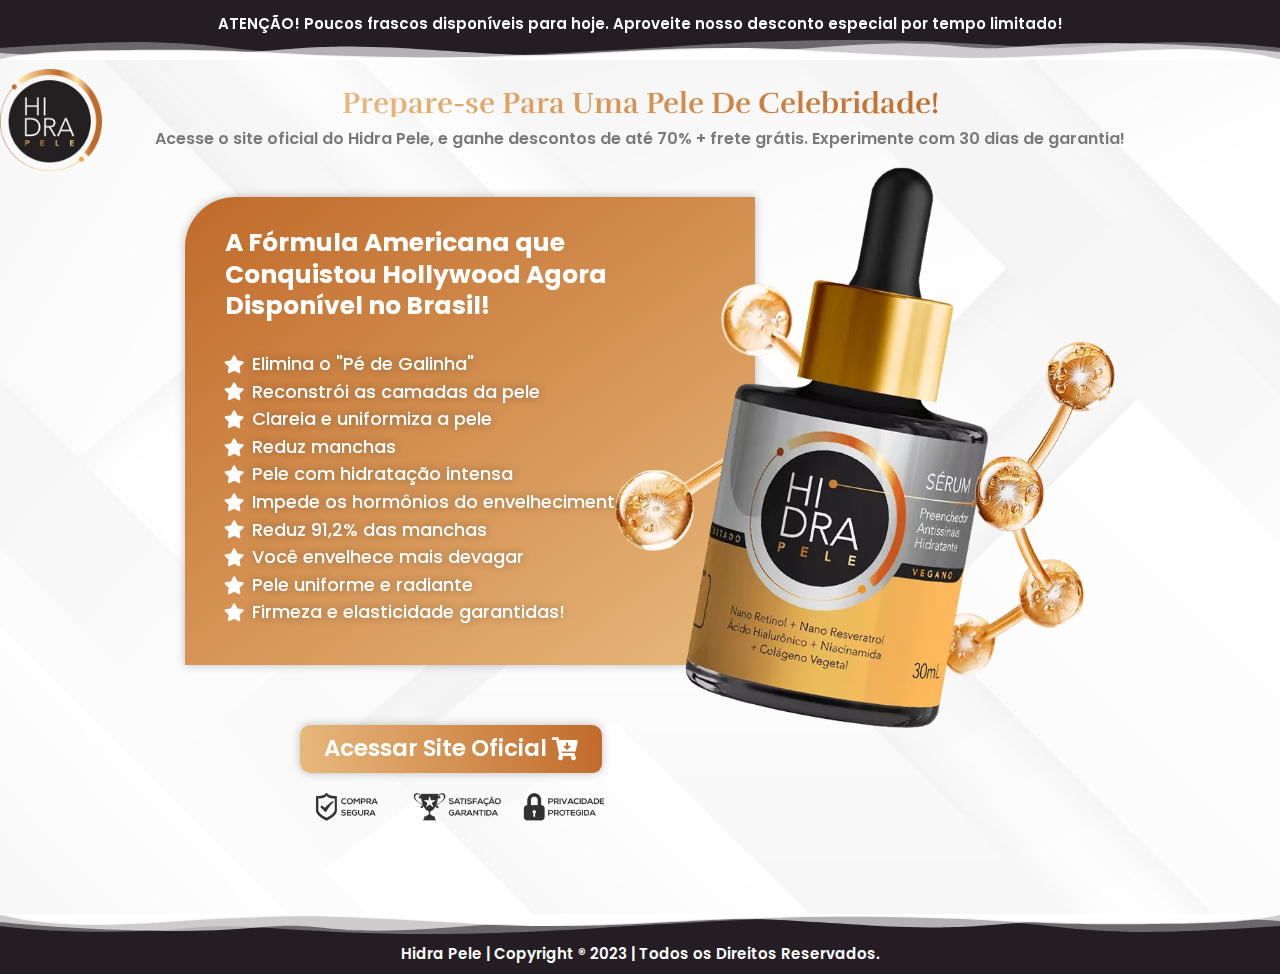
<file: pressel-hidrapele/index.html>
<!DOCTYPE html>
<html lang="pt-BR">
<head>
<meta charset="UTF-8">
<meta name="viewport" content="width=device-width, initial-scale=1">
	 <link rel="profile" href="https://gmpg.org/xfn/11"> 
	 <title>Hidra Pele &#8211; A Fórmula Americana que Conquistou Hollywood Agora Disponível no Brasil!</title>
<meta name="robots" content="max-image-preview:large">
<link rel="alternate" type="application/rss+xml" title="Feed para Hidra Pele &raquo;" href="https://hidrapele.statusdasofertas.com.br/index.php/feed/">
<link rel="alternate" type="application/rss+xml" title="Feed de comentários para Hidra Pele &raquo;" href="https://hidrapele.statusdasofertas.com.br/index.php/comments/feed/">
<script>
window._wpemojiSettings = {"baseUrl":"https:\/\/s.w.org\/images\/core\/emoji\/14.0.0\/72x72\/","ext":".png","svgUrl":"https:\/\/s.w.org\/images\/core\/emoji\/14.0.0\/svg\/","svgExt":".svg","source":{"concatemoji":"https:\/\/hidrapele.statusdasofertas.com.br\/wp-includes\/js\/wp-emoji-release.min.js?ver=6.2.2"}};
/*! This file is auto-generated */
!function(e,a,t){var n,r,o,i=a.createElement("canvas"),p=i.getContext&&i.getContext("2d");function s(e,t){p.clearRect(0,0,i.width,i.height),p.fillText(e,0,0);e=i.toDataURL();return p.clearRect(0,0,i.width,i.height),p.fillText(t,0,0),e===i.toDataURL()}function c(e){var t=a.createElement("script");t.src=e,t.defer=t.type="text/javascript",a.getElementsByTagName("head")[0].appendChild(t)}for(o=Array("flag","emoji"),t.supports={everything:!0,everythingExceptFlag:!0},r=0;r<o.length;r++)t.supports[o[r]]=function(e){if(p&&p.fillText)switch(p.textBaseline="top",p.font="600 32px Arial",e){case"flag":return s("\ud83c\udff3\ufe0f\u200d\u26a7\ufe0f","\ud83c\udff3\ufe0f\u200b\u26a7\ufe0f")?!1:!s("\ud83c\uddfa\ud83c\uddf3","\ud83c\uddfa\u200b\ud83c\uddf3")&&!s("\ud83c\udff4\udb40\udc67\udb40\udc62\udb40\udc65\udb40\udc6e\udb40\udc67\udb40\udc7f","\ud83c\udff4\u200b\udb40\udc67\u200b\udb40\udc62\u200b\udb40\udc65\u200b\udb40\udc6e\u200b\udb40\udc67\u200b\udb40\udc7f");case"emoji":return!s("\ud83e\udef1\ud83c\udffb\u200d\ud83e\udef2\ud83c\udfff","\ud83e\udef1\ud83c\udffb\u200b\ud83e\udef2\ud83c\udfff")}return!1}(o[r]),t.supports.everything=t.supports.everything&&t.supports[o[r]],"flag"!==o[r]&&(t.supports.everythingExceptFlag=t.supports.everythingExceptFlag&&t.supports[o[r]]);t.supports.everythingExceptFlag=t.supports.everythingExceptFlag&&!t.supports.flag,t.DOMReady=!1,t.readyCallback=function(){t.DOMReady=!0},t.supports.everything||(n=function(){t.readyCallback()},a.addEventListener?(a.addEventListener("DOMContentLoaded",n,!1),e.addEventListener("load",n,!1)):(e.attachEvent("onload",n),a.attachEvent("onreadystatechange",function(){"complete"===a.readyState&&t.readyCallback()})),(e=t.source||{}).concatemoji?c(e.concatemoji):e.wpemoji&&e.twemoji&&(c(e.twemoji),c(e.wpemoji)))}(window,document,window._wpemojiSettings);
</script>
<style>
img.wp-smiley,
img.emoji {
	display: inline !important;
	border: none !important;
	box-shadow: none !important;
	height: 1em !important;
	width: 1em !important;
	margin: 0 0.07em !important;
	vertical-align: -0.1em !important;
	background: none !important;
	padding: 0 !important;
}
</style>
	<link rel="stylesheet" id="astra-theme-css-css" href="css/main.min.css" media="all">
<style id="astra-theme-css-inline-css">
:root{--ast-container-default-xlg-padding:3em;--ast-container-default-lg-padding:3em;--ast-container-default-slg-padding:2em;--ast-container-default-md-padding:3em;--ast-container-default-sm-padding:3em;--ast-container-default-xs-padding:2.4em;--ast-container-default-xxs-padding:1.8em;--ast-code-block-background:#ECEFF3;--ast-comment-inputs-background:#F9FAFB;}html{font-size:100%;}a{color:var(--ast-global-color-0);}a:hover,a:focus{color:var(--ast-global-color-1);}body,button,input,select,textarea,.ast-button,.ast-custom-button{font-family:-apple-system,BlinkMacSystemFont,Segoe UI,Roboto,Oxygen-Sans,Ubuntu,Cantarell,Helvetica Neue,sans-serif;font-weight:400;font-size:16px;font-size:1rem;line-height:1.6em;}blockquote{color:var(--ast-global-color-3);}h1,.entry-content h1,h2,.entry-content h2,h3,.entry-content h3,h4,.entry-content h4,h5,.entry-content h5,h6,.entry-content h6,.site-title,.site-title a{font-weight:600;}.site-title{font-size:26px;font-size:1.625rem;display:block;}.site-header .site-description{font-size:15px;font-size:0.9375rem;display:none;}.entry-title{font-size:26px;font-size:1.625rem;}h1,.entry-content h1{font-size:40px;font-size:2.5rem;font-weight:600;line-height:1.4em;}h2,.entry-content h2{font-size:32px;font-size:2rem;font-weight:600;line-height:1.25em;}h3,.entry-content h3{font-size:26px;font-size:1.625rem;font-weight:600;line-height:1.2em;}h4,.entry-content h4{font-size:24px;font-size:1.5rem;line-height:1.2em;font-weight:600;}h5,.entry-content h5{font-size:20px;font-size:1.25rem;line-height:1.2em;font-weight:600;}h6,.entry-content h6{font-size:16px;font-size:1rem;line-height:1.25em;font-weight:600;}::selection{background-color:var(--ast-global-color-0);color:#ffffff;}body,h1,.entry-title a,.entry-content h1,h2,.entry-content h2,h3,.entry-content h3,h4,.entry-content h4,h5,.entry-content h5,h6,.entry-content h6{color:var(--ast-global-color-3);}.tagcloud a:hover,.tagcloud a:focus,.tagcloud a.current-item{color:#ffffff;border-color:var(--ast-global-color-0);background-color:var(--ast-global-color-0);}input:focus,input[type="text"]:focus,input[type="email"]:focus,input[type="url"]:focus,input[type="password"]:focus,input[type="reset"]:focus,input[type="search"]:focus,textarea:focus{border-color:var(--ast-global-color-0);}input[type="radio"]:checked,input[type=reset],input[type="checkbox"]:checked,input[type="checkbox"]:hover:checked,input[type="checkbox"]:focus:checked,input[type=range]::-webkit-slider-thumb{border-color:var(--ast-global-color-0);background-color:var(--ast-global-color-0);box-shadow:none;}.site-footer a:hover + .post-count,.site-footer a:focus + .post-count{background:var(--ast-global-color-0);border-color:var(--ast-global-color-0);}.single .nav-links .nav-previous,.single .nav-links .nav-next{color:var(--ast-global-color-0);}.entry-meta,.entry-meta *{line-height:1.45;color:var(--ast-global-color-0);}.entry-meta a:hover,.entry-meta a:hover *,.entry-meta a:focus,.entry-meta a:focus *,.page-links > .page-link,.page-links .page-link:hover,.post-navigation a:hover{color:var(--ast-global-color-1);}#cat option,.secondary .calendar_wrap thead a,.secondary .calendar_wrap thead a:visited{color:var(--ast-global-color-0);}.secondary .calendar_wrap #today,.ast-progress-val span{background:var(--ast-global-color-0);}.secondary a:hover + .post-count,.secondary a:focus + .post-count{background:var(--ast-global-color-0);border-color:var(--ast-global-color-0);}.calendar_wrap #today > a{color:#ffffff;}.page-links .page-link,.single .post-navigation a{color:var(--ast-global-color-0);}.ast-archive-title{color:var(--ast-global-color-2);}.widget-title,.widget .wp-block-heading{font-size:22px;font-size:1.375rem;color:var(--ast-global-color-2);}.ast-single-post .entry-content a,.ast-comment-content a:not(.ast-comment-edit-reply-wrap a){text-decoration:underline;}.ast-single-post .wp-block-button .wp-block-button__link,.ast-single-post .elementor-button-wrapper .elementor-button,.ast-single-post .entry-content .uagb-tab a,.ast-single-post .entry-content .uagb-ifb-cta a,.ast-single-post .entry-content .wp-block-uagb-buttons a,.ast-single-post .entry-content .uabb-module-content a,.ast-single-post .entry-content .uagb-post-grid a,.ast-single-post .entry-content .uagb-timeline a,.ast-single-post .entry-content .uagb-toc__wrap a,.ast-single-post .entry-content .uagb-taxomony-box a,.ast-single-post .entry-content .woocommerce a,.entry-content .wp-block-latest-posts > li > a,.ast-single-post .entry-content .wp-block-file__button{text-decoration:none;}a:focus-visible,.ast-menu-toggle:focus-visible,.site .skip-link:focus-visible,.wp-block-loginout input:focus-visible,.wp-block-search.wp-block-search__button-inside .wp-block-search__inside-wrapper,.ast-header-navigation-arrow:focus-visible,.woocommerce .wc-proceed-to-checkout > .checkout-button:focus-visible,.woocommerce .woocommerce-MyAccount-navigation ul li a:focus-visible,.ast-orders-table__row .ast-orders-table__cell:focus-visible,.woocommerce .woocommerce-order-details .order-again > .button:focus-visible,.woocommerce .woocommerce-message a.button.wc-forward:focus-visible,.woocommerce #minus_qty:focus-visible,.woocommerce #plus_qty:focus-visible,a#ast-apply-coupon:focus-visible,.woocommerce .woocommerce-info a:focus-visible,.woocommerce .astra-shop-summary-wrap a:focus-visible,.woocommerce a.wc-forward:focus-visible,#ast-apply-coupon:focus-visible,.woocommerce-js .woocommerce-mini-cart-item a.remove:focus-visible{outline-style:dotted;outline-color:inherit;outline-width:thin;border-color:transparent;}input:focus,input[type="text"]:focus,input[type="email"]:focus,input[type="url"]:focus,input[type="password"]:focus,input[type="reset"]:focus,input[type="search"]:focus,input[type="number"]:focus,textarea:focus,.wp-block-search__input:focus,[data-section="section-header-mobile-trigger"] .ast-button-wrap .ast-mobile-menu-trigger-minimal:focus,.ast-mobile-popup-drawer.active .menu-toggle-close:focus,.woocommerce-ordering select.orderby:focus,#ast-scroll-top:focus,#coupon_code:focus,.woocommerce-page #comment:focus,.woocommerce #reviews #respond input#submit:focus,.woocommerce a.add_to_cart_button:focus,.woocommerce .button.single_add_to_cart_button:focus,.woocommerce .woocommerce-cart-form button:focus,.woocommerce .woocommerce-cart-form__cart-item .quantity .qty:focus,.woocommerce .woocommerce-billing-fields .woocommerce-billing-fields__field-wrapper .woocommerce-input-wrapper > .input-text:focus,.woocommerce #order_comments:focus,.woocommerce #place_order:focus,.woocommerce .woocommerce-address-fields .woocommerce-address-fields__field-wrapper .woocommerce-input-wrapper > .input-text:focus,.woocommerce .woocommerce-MyAccount-content form button:focus,.woocommerce .woocommerce-MyAccount-content .woocommerce-EditAccountForm .woocommerce-form-row .woocommerce-Input.input-text:focus,.woocommerce .ast-woocommerce-container .woocommerce-pagination ul.page-numbers li a:focus,body #content .woocommerce form .form-row .select2-container--default .select2-selection--single:focus,#ast-coupon-code:focus,.woocommerce.woocommerce-js .quantity input[type=number]:focus,.woocommerce-js .woocommerce-mini-cart-item .quantity input[type=number]:focus,.woocommerce p#ast-coupon-trigger:focus{border-style:dotted;border-color:inherit;border-width:thin;outline-color:transparent;}.ast-logo-title-inline .site-logo-img{padding-right:1em;}.ast-page-builder-template .hentry {margin: 0;}.ast-page-builder-template .site-content > .ast-container {max-width: 100%;padding: 0;}.ast-page-builder-template .site-content #primary {padding: 0;margin: 0;}.ast-page-builder-template .no-results {text-align: center;margin: 4em auto;}.ast-page-builder-template .ast-pagination {padding: 2em;}.ast-page-builder-template .entry-header.ast-no-title.ast-no-thumbnail {margin-top: 0;}.ast-page-builder-template .entry-header.ast-header-without-markup {margin-top: 0;margin-bottom: 0;}.ast-page-builder-template .entry-header.ast-no-title.ast-no-meta {margin-bottom: 0;}.ast-page-builder-template.single .post-navigation {padding-bottom: 2em;}.ast-page-builder-template.single-post .site-content > .ast-container {max-width: 100%;}.ast-page-builder-template .entry-header {margin-top: 2em;margin-left: auto;margin-right: auto;}.ast-page-builder-template .ast-archive-description {margin: 2em auto 0;padding-left: 20px;padding-right: 20px;}.ast-page-builder-template .ast-row {margin-left: 0;margin-right: 0;}.single.ast-page-builder-template .entry-header + .entry-content {margin-bottom: 2em;}@media(min-width: 921px) {.ast-page-builder-template.archive.ast-right-sidebar .ast-row article,.ast-page-builder-template.archive.ast-left-sidebar .ast-row article {padding-left: 0;padding-right: 0;}}@media (max-width:921px){#ast-desktop-header{display:none;}}@media (min-width:921px){#ast-mobile-header{display:none;}}.wp-block-buttons.aligncenter{justify-content:center;}@media (max-width:921px){.ast-theme-transparent-header #primary,.ast-theme-transparent-header #secondary{padding:0;}}@media (max-width:921px){.ast-plain-container.ast-no-sidebar #primary{padding:0;}}.ast-plain-container.ast-no-sidebar #primary{margin-top:0;margin-bottom:0;}.wp-block-button.is-style-outline .wp-block-button__link{border-color:var(--ast-global-color-0);}div.wp-block-button.is-style-outline > .wp-block-button__link:not(.has-text-color),div.wp-block-button.wp-block-button__link.is-style-outline:not(.has-text-color){color:var(--ast-global-color-0);}.wp-block-button.is-style-outline .wp-block-button__link:hover,div.wp-block-button.is-style-outline .wp-block-button__link:focus,div.wp-block-button.is-style-outline > .wp-block-button__link:not(.has-text-color):hover,div.wp-block-button.wp-block-button__link.is-style-outline:not(.has-text-color):hover{color:#ffffff;background-color:var(--ast-global-color-1);border-color:var(--ast-global-color-1);}.post-page-numbers.current .page-link,.ast-pagination .page-numbers.current{color:#ffffff;border-color:var(--ast-global-color-0);background-color:var(--ast-global-color-0);border-radius:2px;}h1.widget-title{font-weight:600;}h2.widget-title{font-weight:600;}h3.widget-title{font-weight:600;}#page{display:flex;flex-direction:column;min-height:100vh;}.ast-404-layout-1 h1.page-title{color:var(--ast-global-color-2);}.single .post-navigation a{line-height:1em;height:inherit;}.error-404 .page-sub-title{font-size:1.5rem;font-weight:inherit;}.search .site-content .content-area .search-form{margin-bottom:0;}#page .site-content{flex-grow:1;}.widget{margin-bottom:3.5em;}#secondary li{line-height:1.5em;}#secondary .wp-block-group h2{margin-bottom:0.7em;}#secondary h2{font-size:1.7rem;}.ast-separate-container .ast-article-post,.ast-separate-container .ast-article-single,.ast-separate-container .ast-comment-list li.depth-1,.ast-separate-container .comment-respond{padding:3em;}.ast-separate-container .ast-comment-list li.depth-1,.hentry{margin-bottom:2em;}.ast-separate-container .ast-archive-description,.ast-separate-container .ast-author-box{border-bottom:1px solid var(--ast-border-color);}.ast-separate-container .comments-title{padding:2em 2em 0 2em;}.ast-page-builder-template .comment-form-textarea,.ast-comment-formwrap .ast-grid-common-col{padding:0;}.ast-comment-formwrap{padding:0 20px;display:inline-flex;column-gap:20px;}.archive.ast-page-builder-template .entry-header{margin-top:2em;}.ast-page-builder-template .ast-comment-formwrap{width:100%;}.entry-title{margin-bottom:0.5em;}.ast-archive-description p{font-size:inherit;font-weight:inherit;line-height:inherit;}@media (min-width:921px){.ast-left-sidebar.ast-page-builder-template #secondary,.archive.ast-right-sidebar.ast-page-builder-template .site-main{padding-left:20px;padding-right:20px;}}@media (max-width:544px){.ast-comment-formwrap.ast-row{column-gap:10px;display:inline-block;}#ast-commentform .ast-grid-common-col{position:relative;width:100%;}}@media (min-width:1201px){.ast-separate-container .ast-article-post,.ast-separate-container .ast-article-single,.ast-separate-container .ast-author-box,.ast-separate-container .ast-404-layout-1,.ast-separate-container .no-results{padding:3em;}}@media (max-width:921px){.ast-separate-container #primary,.ast-separate-container #secondary{padding:1.5em 0;}#primary,#secondary{padding:1.5em 0;margin:0;}.ast-left-sidebar #content > .ast-container{display:flex;flex-direction:column-reverse;width:100%;}}@media (min-width:922px){.ast-separate-container.ast-right-sidebar #primary,.ast-separate-container.ast-left-sidebar #primary{border:0;}.search-no-results.ast-separate-container #primary{margin-bottom:4em;}}.wp-block-button .wp-block-button__link{color:#ffffff;}.wp-block-button .wp-block-button__link:hover,.wp-block-button .wp-block-button__link:focus{color:#ffffff;background-color:var(--ast-global-color-1);border-color:var(--ast-global-color-1);}.elementor-widget-heading h1.elementor-heading-title{line-height:1.4em;}.elementor-widget-heading h2.elementor-heading-title{line-height:1.25em;}.elementor-widget-heading h3.elementor-heading-title{line-height:1.2em;}.elementor-widget-heading h4.elementor-heading-title{line-height:1.2em;}.elementor-widget-heading h5.elementor-heading-title{line-height:1.2em;}.elementor-widget-heading h6.elementor-heading-title{line-height:1.25em;}.wp-block-button .wp-block-button__link,.wp-block-search .wp-block-search__button,body .wp-block-file .wp-block-file__button{border-color:var(--ast-global-color-0);background-color:var(--ast-global-color-0);color:#ffffff;font-family:inherit;font-weight:500;line-height:1em;font-size:16px;font-size:1rem;padding-top:15px;padding-right:30px;padding-bottom:15px;padding-left:30px;}@media (max-width:921px){.wp-block-button .wp-block-button__link,.wp-block-search .wp-block-search__button,body .wp-block-file .wp-block-file__button{padding-top:14px;padding-right:28px;padding-bottom:14px;padding-left:28px;}}@media (max-width:544px){.wp-block-button .wp-block-button__link,.wp-block-search .wp-block-search__button,body .wp-block-file .wp-block-file__button{padding-top:12px;padding-right:24px;padding-bottom:12px;padding-left:24px;}}.menu-toggle,button,.ast-button,.ast-custom-button,.button,input#submit,input[type="button"],input[type="submit"],input[type="reset"],form[CLASS*="wp-block-search__"].wp-block-search .wp-block-search__inside-wrapper .wp-block-search__button,body .wp-block-file .wp-block-file__button,.search .search-submit,.woocommerce-js a.button,.woocommerce button.button,.woocommerce .woocommerce-message a.button,.woocommerce #respond input#submit.alt,.woocommerce input.button.alt,.woocommerce input.button,.woocommerce input.button:disabled,.woocommerce input.button:disabled[disabled],.woocommerce input.button:disabled:hover,.woocommerce input.button:disabled[disabled]:hover,.woocommerce #respond input#submit,.woocommerce button.button.alt.disabled,.wc-block-grid__products .wc-block-grid__product .wp-block-button__link,.wc-block-grid__product-onsale,[CLASS*="wc-block"] button,.woocommerce-js .astra-cart-drawer .astra-cart-drawer-content .woocommerce-mini-cart__buttons .button:not(.checkout):not(.ast-continue-shopping),.woocommerce-js .astra-cart-drawer .astra-cart-drawer-content .woocommerce-mini-cart__buttons a.checkout,.woocommerce button.button.alt.disabled.wc-variation-selection-needed{border-style:solid;border-top-width:0;border-right-width:0;border-left-width:0;border-bottom-width:0;color:#ffffff;border-color:var(--ast-global-color-0);background-color:var(--ast-global-color-0);padding-top:15px;padding-right:30px;padding-bottom:15px;padding-left:30px;font-family:inherit;font-weight:500;font-size:16px;font-size:1rem;line-height:1em;}button:focus,.menu-toggle:hover,button:hover,.ast-button:hover,.ast-custom-button:hover .button:hover,.ast-custom-button:hover ,input[type=reset]:hover,input[type=reset]:focus,input#submit:hover,input#submit:focus,input[type="button"]:hover,input[type="button"]:focus,input[type="submit"]:hover,input[type="submit"]:focus,form[CLASS*="wp-block-search__"].wp-block-search .wp-block-search__inside-wrapper .wp-block-search__button:hover,form[CLASS*="wp-block-search__"].wp-block-search .wp-block-search__inside-wrapper .wp-block-search__button:focus,body .wp-block-file .wp-block-file__button:hover,body .wp-block-file .wp-block-file__button:focus,.woocommerce-js a.button:hover,.woocommerce button.button:hover,.woocommerce .woocommerce-message a.button:hover,.woocommerce #respond input#submit:hover,.woocommerce #respond input#submit.alt:hover,.woocommerce input.button.alt:hover,.woocommerce input.button:hover,.woocommerce button.button.alt.disabled:hover,.wc-block-grid__products .wc-block-grid__product .wp-block-button__link:hover,[CLASS*="wc-block"] button:hover,.woocommerce-js .astra-cart-drawer .astra-cart-drawer-content .woocommerce-mini-cart__buttons .button:not(.checkout):not(.ast-continue-shopping):hover,.woocommerce-js .astra-cart-drawer .astra-cart-drawer-content .woocommerce-mini-cart__buttons a.checkout:hover,.woocommerce button.button.alt.disabled.wc-variation-selection-needed:hover{color:#ffffff;background-color:var(--ast-global-color-1);border-color:var(--ast-global-color-1);}form[CLASS*="wp-block-search__"].wp-block-search .wp-block-search__inside-wrapper .wp-block-search__button.has-icon{padding-top:calc(15px - 3px);padding-right:calc(30px - 3px);padding-bottom:calc(15px - 3px);padding-left:calc(30px - 3px);}@media (max-width:921px){.menu-toggle,button,.ast-button,.ast-custom-button,.button,input#submit,input[type="button"],input[type="submit"],input[type="reset"],form[CLASS*="wp-block-search__"].wp-block-search .wp-block-search__inside-wrapper .wp-block-search__button,body .wp-block-file .wp-block-file__button,.search .search-submit,.woocommerce-js a.button,.woocommerce button.button,.woocommerce .woocommerce-message a.button,.woocommerce #respond input#submit.alt,.woocommerce input.button.alt,.woocommerce input.button,.woocommerce input.button:disabled,.woocommerce input.button:disabled[disabled],.woocommerce input.button:disabled:hover,.woocommerce input.button:disabled[disabled]:hover,.woocommerce #respond input#submit,.woocommerce button.button.alt.disabled,.wc-block-grid__products .wc-block-grid__product .wp-block-button__link,.wc-block-grid__product-onsale,[CLASS*="wc-block"] button,.woocommerce-js .astra-cart-drawer .astra-cart-drawer-content .woocommerce-mini-cart__buttons .button:not(.checkout):not(.ast-continue-shopping),.woocommerce-js .astra-cart-drawer .astra-cart-drawer-content .woocommerce-mini-cart__buttons a.checkout,.woocommerce button.button.alt.disabled.wc-variation-selection-needed{padding-top:14px;padding-right:28px;padding-bottom:14px;padding-left:28px;}}@media (max-width:544px){.menu-toggle,button,.ast-button,.ast-custom-button,.button,input#submit,input[type="button"],input[type="submit"],input[type="reset"],form[CLASS*="wp-block-search__"].wp-block-search .wp-block-search__inside-wrapper .wp-block-search__button,body .wp-block-file .wp-block-file__button,.search .search-submit,.woocommerce-js a.button,.woocommerce button.button,.woocommerce .woocommerce-message a.button,.woocommerce #respond input#submit.alt,.woocommerce input.button.alt,.woocommerce input.button,.woocommerce input.button:disabled,.woocommerce input.button:disabled[disabled],.woocommerce input.button:disabled:hover,.woocommerce input.button:disabled[disabled]:hover,.woocommerce #respond input#submit,.woocommerce button.button.alt.disabled,.wc-block-grid__products .wc-block-grid__product .wp-block-button__link,.wc-block-grid__product-onsale,[CLASS*="wc-block"] button,.woocommerce-js .astra-cart-drawer .astra-cart-drawer-content .woocommerce-mini-cart__buttons .button:not(.checkout):not(.ast-continue-shopping),.woocommerce-js .astra-cart-drawer .astra-cart-drawer-content .woocommerce-mini-cart__buttons a.checkout,.woocommerce button.button.alt.disabled.wc-variation-selection-needed{padding-top:12px;padding-right:24px;padding-bottom:12px;padding-left:24px;}}@media (max-width:921px){.ast-mobile-header-stack .main-header-bar .ast-search-menu-icon{display:inline-block;}.ast-header-break-point.ast-header-custom-item-outside .ast-mobile-header-stack .main-header-bar .ast-search-icon{margin:0;}.ast-comment-avatar-wrap img{max-width:2.5em;}.ast-separate-container .ast-comment-list li.depth-1{padding:1.5em 2.14em;}.ast-separate-container .comment-respond{padding:2em 2.14em;}.ast-comment-meta{padding:0 1.8888em 1.3333em;}}@media (min-width:544px){.ast-container{max-width:100%;}}@media (max-width:544px){.ast-separate-container .ast-article-post,.ast-separate-container .ast-article-single,.ast-separate-container .comments-title,.ast-separate-container .ast-archive-description{padding:1.5em 1em;}.ast-separate-container #content .ast-container{padding-left:0.54em;padding-right:0.54em;}.ast-separate-container .ast-comment-list li.depth-1{padding:1.5em 1em;margin-bottom:1.5em;}.ast-separate-container .ast-comment-list .bypostauthor{padding:.5em;}.ast-search-menu-icon.ast-dropdown-active .search-field{width:170px;}}.ast-separate-container{background-color:var(--ast-global-color-4);;}@media (max-width:921px){.site-title{display:block;}.site-header .site-description{display:none;}.entry-title{font-size:30px;}h1,.entry-content h1{font-size:30px;}h2,.entry-content h2{font-size:25px;}h3,.entry-content h3{font-size:20px;}}@media (max-width:544px){.site-title{display:block;}.site-header .site-description{display:none;}.entry-title{font-size:30px;}h1,.entry-content h1{font-size:30px;}h2,.entry-content h2{font-size:25px;}h3,.entry-content h3{font-size:20px;}}@media (max-width:921px){html{font-size:91.2%;}}@media (max-width:544px){html{font-size:91.2%;}}@media (min-width:922px){.ast-container{max-width:1240px;}}@media (min-width:922px){.site-content .ast-container{display:flex;}}@media (max-width:921px){.site-content .ast-container{flex-direction:column;}}@media (min-width:922px){.main-header-menu .sub-menu .menu-item.ast-left-align-sub-menu:hover > .sub-menu,.main-header-menu .sub-menu .menu-item.ast-left-align-sub-menu.focus > .sub-menu{margin-left:-0px;}}.entry-content li > p{margin-bottom:0;}blockquote,cite {font-style: initial;}.wp-block-file {display: flex;align-items: center;flex-wrap: wrap;justify-content: space-between;}.wp-block-pullquote {border: none;}.wp-block-pullquote blockquote::before {content: "\201D";font-family: "Helvetica",sans-serif;display: flex;transform: rotate( 180deg );font-size: 6rem;font-style: normal;line-height: 1;font-weight: bold;align-items: center;justify-content: center;}.has-text-align-right > blockquote::before {justify-content: flex-start;}.has-text-align-left > blockquote::before {justify-content: flex-end;}figure.wp-block-pullquote.is-style-solid-color blockquote {max-width: 100%;text-align: inherit;}html body {--wp--custom--ast-default-block-top-padding: 3em;--wp--custom--ast-default-block-right-padding: 3em;--wp--custom--ast-default-block-bottom-padding: 3em;--wp--custom--ast-default-block-left-padding: 3em;--wp--custom--ast-container-width: 1200px;--wp--custom--ast-content-width-size: 1200px;--wp--custom--ast-wide-width-size: calc(1200px + var(--wp--custom--ast-default-block-left-padding) + var(--wp--custom--ast-default-block-right-padding));}.ast-narrow-container {--wp--custom--ast-content-width-size: 750px;--wp--custom--ast-wide-width-size: 750px;}@media(max-width: 921px) {html body {--wp--custom--ast-default-block-top-padding: 3em;--wp--custom--ast-default-block-right-padding: 2em;--wp--custom--ast-default-block-bottom-padding: 3em;--wp--custom--ast-default-block-left-padding: 2em;}}@media(max-width: 544px) {html body {--wp--custom--ast-default-block-top-padding: 3em;--wp--custom--ast-default-block-right-padding: 1.5em;--wp--custom--ast-default-block-bottom-padding: 3em;--wp--custom--ast-default-block-left-padding: 1.5em;}}.entry-content > .wp-block-group,.entry-content > .wp-block-cover,.entry-content > .wp-block-columns {padding-top: var(--wp--custom--ast-default-block-top-padding);padding-right: var(--wp--custom--ast-default-block-right-padding);padding-bottom: var(--wp--custom--ast-default-block-bottom-padding);padding-left: var(--wp--custom--ast-default-block-left-padding);}.ast-plain-container.ast-no-sidebar .entry-content > .alignfull,.ast-page-builder-template .ast-no-sidebar .entry-content > .alignfull {margin-left: calc( -50vw + 50%);margin-right: calc( -50vw + 50%);max-width: 100vw;width: 100vw;}.ast-plain-container.ast-no-sidebar .entry-content .alignfull .alignfull,.ast-page-builder-template.ast-no-sidebar .entry-content .alignfull .alignfull,.ast-plain-container.ast-no-sidebar .entry-content .alignfull .alignwide,.ast-page-builder-template.ast-no-sidebar .entry-content .alignfull .alignwide,.ast-plain-container.ast-no-sidebar .entry-content .alignwide .alignfull,.ast-page-builder-template.ast-no-sidebar .entry-content .alignwide .alignfull,.ast-plain-container.ast-no-sidebar .entry-content .alignwide .alignwide,.ast-page-builder-template.ast-no-sidebar .entry-content .alignwide .alignwide,.ast-plain-container.ast-no-sidebar .entry-content .wp-block-column .alignfull,.ast-page-builder-template.ast-no-sidebar .entry-content .wp-block-column .alignfull,.ast-plain-container.ast-no-sidebar .entry-content .wp-block-column .alignwide,.ast-page-builder-template.ast-no-sidebar .entry-content .wp-block-column .alignwide {margin-left: auto;margin-right: auto;width: 100%;}[ast-blocks-layout] .wp-block-separator:not(.is-style-dots) {height: 0;}[ast-blocks-layout] .wp-block-separator {margin: 20px auto;}[ast-blocks-layout] .wp-block-separator:not(.is-style-wide):not(.is-style-dots) {max-width: 100px;}[ast-blocks-layout] .wp-block-separator.has-background {padding: 0;}.entry-content[ast-blocks-layout] > * {max-width: var(--wp--custom--ast-content-width-size);margin-left: auto;margin-right: auto;}.entry-content[ast-blocks-layout] > .alignwide {max-width: var(--wp--custom--ast-wide-width-size);}.entry-content[ast-blocks-layout] .alignfull {max-width: none;}.entry-content .wp-block-columns {margin-bottom: 0;}blockquote {margin: 1.5em;border: none;}.wp-block-quote:not(.has-text-align-right):not(.has-text-align-center) {border-left: 5px solid rgba(0,0,0,0.05);}.has-text-align-right > blockquote,blockquote.has-text-align-right {border-right: 5px solid rgba(0,0,0,0.05);}.has-text-align-left > blockquote,blockquote.has-text-align-left {border-left: 5px solid rgba(0,0,0,0.05);}.wp-block-site-tagline,.wp-block-latest-posts .read-more {margin-top: 15px;}.wp-block-loginout p label {display: block;}.wp-block-loginout p:not(.login-remember):not(.login-submit) input {width: 100%;}.wp-block-loginout input:focus {border-color: transparent;}.wp-block-loginout input:focus {outline: thin dotted;}.entry-content .wp-block-media-text .wp-block-media-text__content {padding: 0 0 0 8%;}.entry-content .wp-block-media-text.has-media-on-the-right .wp-block-media-text__content {padding: 0 8% 0 0;}.entry-content .wp-block-media-text.has-background .wp-block-media-text__content {padding: 8%;}.entry-content .wp-block-cover:not([class*="background-color"]) .wp-block-cover__inner-container,.entry-content .wp-block-cover:not([class*="background-color"]) .wp-block-cover-image-text,.entry-content .wp-block-cover:not([class*="background-color"]) .wp-block-cover-text,.entry-content .wp-block-cover-image:not([class*="background-color"]) .wp-block-cover__inner-container,.entry-content .wp-block-cover-image:not([class*="background-color"]) .wp-block-cover-image-text,.entry-content .wp-block-cover-image:not([class*="background-color"]) .wp-block-cover-text {color: var(--ast-global-color-5);}.wp-block-loginout .login-remember input {width: 1.1rem;height: 1.1rem;margin: 0 5px 4px 0;vertical-align: middle;}.wp-block-latest-posts > li > *:first-child,.wp-block-latest-posts:not(.is-grid) > li:first-child {margin-top: 0;}.wp-block-search__inside-wrapper .wp-block-search__input {padding: 0 10px;color: var(--ast-global-color-3);background: var(--ast-global-color-5);border-color: var(--ast-border-color);}.wp-block-latest-posts .read-more {margin-bottom: 1.5em;}.wp-block-search__no-button .wp-block-search__inside-wrapper .wp-block-search__input {padding-top: 5px;padding-bottom: 5px;}.wp-block-latest-posts .wp-block-latest-posts__post-date,.wp-block-latest-posts .wp-block-latest-posts__post-author {font-size: 1rem;}.wp-block-latest-posts > li > *,.wp-block-latest-posts:not(.is-grid) > li {margin-top: 12px;margin-bottom: 12px;}.ast-page-builder-template .entry-content[ast-blocks-layout] > *,.ast-page-builder-template .entry-content[ast-blocks-layout] > .alignfull > * {max-width: none;}.ast-page-builder-template .entry-content[ast-blocks-layout] > .alignwide > * {max-width: var(--wp--custom--ast-wide-width-size);}.ast-page-builder-template .entry-content[ast-blocks-layout] > .inherit-container-width > *,.ast-page-builder-template .entry-content[ast-blocks-layout] > * > *,.entry-content[ast-blocks-layout] > .wp-block-cover .wp-block-cover__inner-container {max-width: var(--wp--custom--ast-content-width-size);margin-left: auto;margin-right: auto;}.entry-content[ast-blocks-layout] .wp-block-cover:not(.alignleft):not(.alignright) {width: auto;}@media(max-width: 1200px) {.ast-separate-container .entry-content > .alignfull,.ast-separate-container .entry-content[ast-blocks-layout] > .alignwide,.ast-plain-container .entry-content[ast-blocks-layout] > .alignwide,.ast-plain-container .entry-content .alignfull {margin-left: calc(-1 * min(var(--ast-container-default-xlg-padding),20px)) ;margin-right: calc(-1 * min(var(--ast-container-default-xlg-padding),20px));}}@media(min-width: 1201px) {.ast-separate-container .entry-content > .alignfull {margin-left: calc(-1 * var(--ast-container-default-xlg-padding) );margin-right: calc(-1 * var(--ast-container-default-xlg-padding) );}.ast-separate-container .entry-content[ast-blocks-layout] > .alignwide,.ast-plain-container .entry-content[ast-blocks-layout] > .alignwide {margin-left: calc(-1 * var(--wp--custom--ast-default-block-left-padding) );margin-right: calc(-1 * var(--wp--custom--ast-default-block-right-padding) );}}@media(min-width: 921px) {.ast-separate-container .entry-content .wp-block-group.alignwide:not(.inherit-container-width) > :where(:not(.alignleft):not(.alignright)),.ast-plain-container .entry-content .wp-block-group.alignwide:not(.inherit-container-width) > :where(:not(.alignleft):not(.alignright)) {max-width: calc( var(--wp--custom--ast-content-width-size) + 80px );}.ast-plain-container.ast-right-sidebar .entry-content[ast-blocks-layout] .alignfull,.ast-plain-container.ast-left-sidebar .entry-content[ast-blocks-layout] .alignfull {margin-left: -60px;margin-right: -60px;}}@media(min-width: 544px) {.entry-content > .alignleft {margin-right: 20px;}.entry-content > .alignright {margin-left: 20px;}}@media (max-width:544px){.wp-block-columns .wp-block-column:not(:last-child){margin-bottom:20px;}.wp-block-latest-posts{margin:0;}}@media( max-width: 600px ) {.entry-content .wp-block-media-text .wp-block-media-text__content,.entry-content .wp-block-media-text.has-media-on-the-right .wp-block-media-text__content {padding: 8% 0 0;}.entry-content .wp-block-media-text.has-background .wp-block-media-text__content {padding: 8%;}}.ast-page-builder-template .entry-header {padding-left: 0;}.ast-narrow-container .site-content .wp-block-uagb-image--align-full .wp-block-uagb-image__figure {max-width: 100%;margin-left: auto;margin-right: auto;}.entry-content ul,.entry-content ol {padding: revert;margin: revert;}:root .has-ast-global-color-0-color{color:var(--ast-global-color-0);}:root .has-ast-global-color-0-background-color{background-color:var(--ast-global-color-0);}:root .wp-block-button .has-ast-global-color-0-color{color:var(--ast-global-color-0);}:root .wp-block-button .has-ast-global-color-0-background-color{background-color:var(--ast-global-color-0);}:root .has-ast-global-color-1-color{color:var(--ast-global-color-1);}:root .has-ast-global-color-1-background-color{background-color:var(--ast-global-color-1);}:root .wp-block-button .has-ast-global-color-1-color{color:var(--ast-global-color-1);}:root .wp-block-button .has-ast-global-color-1-background-color{background-color:var(--ast-global-color-1);}:root .has-ast-global-color-2-color{color:var(--ast-global-color-2);}:root .has-ast-global-color-2-background-color{background-color:var(--ast-global-color-2);}:root .wp-block-button .has-ast-global-color-2-color{color:var(--ast-global-color-2);}:root .wp-block-button .has-ast-global-color-2-background-color{background-color:var(--ast-global-color-2);}:root .has-ast-global-color-3-color{color:var(--ast-global-color-3);}:root .has-ast-global-color-3-background-color{background-color:var(--ast-global-color-3);}:root .wp-block-button .has-ast-global-color-3-color{color:var(--ast-global-color-3);}:root .wp-block-button .has-ast-global-color-3-background-color{background-color:var(--ast-global-color-3);}:root .has-ast-global-color-4-color{color:var(--ast-global-color-4);}:root .has-ast-global-color-4-background-color{background-color:var(--ast-global-color-4);}:root .wp-block-button .has-ast-global-color-4-color{color:var(--ast-global-color-4);}:root .wp-block-button .has-ast-global-color-4-background-color{background-color:var(--ast-global-color-4);}:root .has-ast-global-color-5-color{color:var(--ast-global-color-5);}:root .has-ast-global-color-5-background-color{background-color:var(--ast-global-color-5);}:root .wp-block-button .has-ast-global-color-5-color{color:var(--ast-global-color-5);}:root .wp-block-button .has-ast-global-color-5-background-color{background-color:var(--ast-global-color-5);}:root .has-ast-global-color-6-color{color:var(--ast-global-color-6);}:root .has-ast-global-color-6-background-color{background-color:var(--ast-global-color-6);}:root .wp-block-button .has-ast-global-color-6-color{color:var(--ast-global-color-6);}:root .wp-block-button .has-ast-global-color-6-background-color{background-color:var(--ast-global-color-6);}:root .has-ast-global-color-7-color{color:var(--ast-global-color-7);}:root .has-ast-global-color-7-background-color{background-color:var(--ast-global-color-7);}:root .wp-block-button .has-ast-global-color-7-color{color:var(--ast-global-color-7);}:root .wp-block-button .has-ast-global-color-7-background-color{background-color:var(--ast-global-color-7);}:root .has-ast-global-color-8-color{color:var(--ast-global-color-8);}:root .has-ast-global-color-8-background-color{background-color:var(--ast-global-color-8);}:root .wp-block-button .has-ast-global-color-8-color{color:var(--ast-global-color-8);}:root .wp-block-button .has-ast-global-color-8-background-color{background-color:var(--ast-global-color-8);}:root{--ast-global-color-0:#046bd2;--ast-global-color-1:#045cb4;--ast-global-color-2:#1e293b;--ast-global-color-3:#334155;--ast-global-color-4:#f9fafb;--ast-global-color-5:#FFFFFF;--ast-global-color-6:#e2e8f0;--ast-global-color-7:#cbd5e1;--ast-global-color-8:#94a3b8;}:root {--ast-border-color : var(--ast-global-color-6);}.ast-single-entry-banner {-js-display: flex;display: flex;flex-direction: column;justify-content: center;text-align: center;position: relative;background: #eeeeee;}.ast-single-entry-banner[data-banner-layout="layout-1"] {max-width: 1200px;background: inherit;padding: 20px 0;}.ast-single-entry-banner[data-banner-width-type="custom"] {margin: 0 auto;width: 100%;}.ast-single-entry-banner + .site-content .entry-header {margin-bottom: 0;}header.entry-header .entry-title{font-weight:600;font-size:32px;font-size:2rem;}header.entry-header > *:not(:last-child){margin-bottom:10px;}.ast-archive-entry-banner {-js-display: flex;display: flex;flex-direction: column;justify-content: center;text-align: center;position: relative;background: #eeeeee;}.ast-archive-entry-banner[data-banner-width-type="custom"] {margin: 0 auto;width: 100%;}.ast-archive-entry-banner[data-banner-layout="layout-1"] {background: inherit;padding: 20px 0;text-align: left;}body.archive .ast-archive-description{max-width:1200px;width:100%;text-align:left;padding-top:3em;padding-right:3em;padding-bottom:3em;padding-left:3em;}body.archive .ast-archive-description .ast-archive-title,body.archive .ast-archive-description .ast-archive-title *{font-weight:600;font-size:32px;font-size:2rem;}body.archive .ast-archive-description > *:not(:last-child){margin-bottom:10px;}@media (max-width:921px){body.archive .ast-archive-description{text-align:left;}}@media (max-width:544px){body.archive .ast-archive-description{text-align:left;}}.ast-breadcrumbs .trail-browse,.ast-breadcrumbs .trail-items,.ast-breadcrumbs .trail-items li{display:inline-block;margin:0;padding:0;border:none;background:inherit;text-indent:0;text-decoration:none;}.ast-breadcrumbs .trail-browse{font-size:inherit;font-style:inherit;font-weight:inherit;color:inherit;}.ast-breadcrumbs .trail-items{list-style:none;}.trail-items li::after{padding:0 0.3em;content:"\00bb";}.trail-items li:last-of-type::after{display:none;}h1,.entry-content h1,h2,.entry-content h2,h3,.entry-content h3,h4,.entry-content h4,h5,.entry-content h5,h6,.entry-content h6{color:var(--ast-global-color-2);}.entry-title a{color:var(--ast-global-color-2);}@media (max-width:921px){.ast-builder-grid-row-container.ast-builder-grid-row-tablet-3-firstrow .ast-builder-grid-row > *:first-child,.ast-builder-grid-row-container.ast-builder-grid-row-tablet-3-lastrow .ast-builder-grid-row > *:last-child{grid-column:1 / -1;}}@media (max-width:544px){.ast-builder-grid-row-container.ast-builder-grid-row-mobile-3-firstrow .ast-builder-grid-row > *:first-child,.ast-builder-grid-row-container.ast-builder-grid-row-mobile-3-lastrow .ast-builder-grid-row > *:last-child{grid-column:1 / -1;}}.ast-builder-layout-element[data-section="title_tagline"]{display:flex;}@media (max-width:921px){.ast-header-break-point .ast-builder-layout-element[data-section="title_tagline"]{display:flex;}}@media (max-width:544px){.ast-header-break-point .ast-builder-layout-element[data-section="title_tagline"]{display:flex;}}.ast-builder-menu-1{font-family:inherit;font-weight:inherit;}.ast-builder-menu-1 .menu-item > .menu-link{color:var(--ast-global-color-3);}.ast-builder-menu-1 .menu-item > .ast-menu-toggle{color:var(--ast-global-color-3);}.ast-builder-menu-1 .menu-item:hover > .menu-link,.ast-builder-menu-1 .inline-on-mobile .menu-item:hover > .ast-menu-toggle{color:var(--ast-global-color-1);}.ast-builder-menu-1 .menu-item:hover > .ast-menu-toggle{color:var(--ast-global-color-1);}.ast-builder-menu-1 .menu-item.current-menu-item > .menu-link,.ast-builder-menu-1 .inline-on-mobile .menu-item.current-menu-item > .ast-menu-toggle,.ast-builder-menu-1 .current-menu-ancestor > .menu-link{color:var(--ast-global-color-1);}.ast-builder-menu-1 .menu-item.current-menu-item > .ast-menu-toggle{color:var(--ast-global-color-1);}.ast-builder-menu-1 .sub-menu,.ast-builder-menu-1 .inline-on-mobile .sub-menu{border-top-width:2px;border-bottom-width:0px;border-right-width:0px;border-left-width:0px;border-color:var(--ast-global-color-0);border-style:solid;}.ast-builder-menu-1 .main-header-menu > .menu-item > .sub-menu,.ast-builder-menu-1 .main-header-menu > .menu-item > .astra-full-megamenu-wrapper{margin-top:0px;}.ast-desktop .ast-builder-menu-1 .main-header-menu > .menu-item > .sub-menu:before,.ast-desktop .ast-builder-menu-1 .main-header-menu > .menu-item > .astra-full-megamenu-wrapper:before{height:calc( 0px + 5px );}.ast-desktop .ast-builder-menu-1 .menu-item .sub-menu .menu-link{border-style:none;}@media (max-width:921px){.ast-header-break-point .ast-builder-menu-1 .menu-item.menu-item-has-children > .ast-menu-toggle{top:0;}.ast-builder-menu-1 .inline-on-mobile .menu-item.menu-item-has-children > .ast-menu-toggle{right:-15px;}.ast-builder-menu-1 .menu-item-has-children > .menu-link:after{content:unset;}.ast-builder-menu-1 .main-header-menu > .menu-item > .sub-menu,.ast-builder-menu-1 .main-header-menu > .menu-item > .astra-full-megamenu-wrapper{margin-top:0;}}@media (max-width:544px){.ast-header-break-point .ast-builder-menu-1 .menu-item.menu-item-has-children > .ast-menu-toggle{top:0;}.ast-builder-menu-1 .main-header-menu > .menu-item > .sub-menu,.ast-builder-menu-1 .main-header-menu > .menu-item > .astra-full-megamenu-wrapper{margin-top:0;}}.ast-builder-menu-1{display:flex;}@media (max-width:921px){.ast-header-break-point .ast-builder-menu-1{display:flex;}}@media (max-width:544px){.ast-header-break-point .ast-builder-menu-1{display:flex;}}.site-below-footer-wrap{padding-top:20px;padding-bottom:20px;}.site-below-footer-wrap[data-section="section-below-footer-builder"]{background-color:var(--ast-global-color-5);;min-height:80px;border-style:solid;border-width:0px;border-top-width:1px;border-top-color:var(--ast-global-color-6);}.site-below-footer-wrap[data-section="section-below-footer-builder"] .ast-builder-grid-row{max-width:1200px;margin-left:auto;margin-right:auto;}.site-below-footer-wrap[data-section="section-below-footer-builder"] .ast-builder-grid-row,.site-below-footer-wrap[data-section="section-below-footer-builder"] .site-footer-section{align-items:flex-start;}.site-below-footer-wrap[data-section="section-below-footer-builder"].ast-footer-row-inline .site-footer-section{display:flex;margin-bottom:0;}.ast-builder-grid-row-full .ast-builder-grid-row{grid-template-columns:1fr;}@media (max-width:921px){.site-below-footer-wrap[data-section="section-below-footer-builder"].ast-footer-row-tablet-inline .site-footer-section{display:flex;margin-bottom:0;}.site-below-footer-wrap[data-section="section-below-footer-builder"].ast-footer-row-tablet-stack .site-footer-section{display:block;margin-bottom:10px;}.ast-builder-grid-row-container.ast-builder-grid-row-tablet-full .ast-builder-grid-row{grid-template-columns:1fr;}}@media (max-width:544px){.site-below-footer-wrap[data-section="section-below-footer-builder"].ast-footer-row-mobile-inline .site-footer-section{display:flex;margin-bottom:0;}.site-below-footer-wrap[data-section="section-below-footer-builder"].ast-footer-row-mobile-stack .site-footer-section{display:block;margin-bottom:10px;}.ast-builder-grid-row-container.ast-builder-grid-row-mobile-full .ast-builder-grid-row{grid-template-columns:1fr;}}.site-below-footer-wrap[data-section="section-below-footer-builder"]{display:grid;}@media (max-width:921px){.ast-header-break-point .site-below-footer-wrap[data-section="section-below-footer-builder"]{display:grid;}}@media (max-width:544px){.ast-header-break-point .site-below-footer-wrap[data-section="section-below-footer-builder"]{display:grid;}}.ast-footer-copyright{text-align:center;}.ast-footer-copyright {color:var(--ast-global-color-3);}@media (max-width:921px){.ast-footer-copyright{text-align:center;}}@media (max-width:544px){.ast-footer-copyright{text-align:center;}}.ast-footer-copyright {font-size:16px;font-size:1rem;}.ast-footer-copyright.ast-builder-layout-element{display:flex;}@media (max-width:921px){.ast-header-break-point .ast-footer-copyright.ast-builder-layout-element{display:flex;}}@media (max-width:544px){.ast-header-break-point .ast-footer-copyright.ast-builder-layout-element{display:flex;}}.footer-widget-area.widget-area.site-footer-focus-item{width:auto;}.elementor-widget-heading .elementor-heading-title{margin:0;}.elementor-page .ast-menu-toggle{color:unset !important;background:unset !important;}.elementor-post.elementor-grid-item.hentry{margin-bottom:0;}.woocommerce div.product .elementor-element.elementor-products-grid .related.products ul.products li.product,.elementor-element .elementor-wc-products .woocommerce[class*='columns-'] ul.products li.product{width:auto;margin:0;float:none;}.elementor-toc__list-wrapper{margin:0;}.ast-left-sidebar .elementor-section.elementor-section-stretched,.ast-right-sidebar .elementor-section.elementor-section-stretched{max-width:100%;left:0 !important;}.elementor-template-full-width .ast-container{display:block;}@media (max-width:544px){.elementor-element .elementor-wc-products .woocommerce[class*="columns-"] ul.products li.product{width:auto;margin:0;}.elementor-element .woocommerce .woocommerce-result-count{float:none;}}.ast-header-break-point .main-header-bar{border-bottom-width:1px;}@media (min-width:922px){.main-header-bar{border-bottom-width:1px;}}.main-header-menu .menu-item, #astra-footer-menu .menu-item, .main-header-bar .ast-masthead-custom-menu-items{-js-display:flex;display:flex;-webkit-box-pack:center;-webkit-justify-content:center;-moz-box-pack:center;-ms-flex-pack:center;justify-content:center;-webkit-box-orient:vertical;-webkit-box-direction:normal;-webkit-flex-direction:column;-moz-box-orient:vertical;-moz-box-direction:normal;-ms-flex-direction:column;flex-direction:column;}.main-header-menu > .menu-item > .menu-link, #astra-footer-menu > .menu-item > .menu-link{height:100%;-webkit-box-align:center;-webkit-align-items:center;-moz-box-align:center;-ms-flex-align:center;align-items:center;-js-display:flex;display:flex;}.ast-header-break-point .main-navigation ul .menu-item .menu-link .icon-arrow:first-of-type svg{top:.2em;margin-top:0px;margin-left:0px;width:.65em;transform:translate(0, -2px) rotateZ(270deg);}.ast-mobile-popup-content .ast-submenu-expanded > .ast-menu-toggle{transform:rotateX(180deg);overflow-y:auto;}.ast-separate-container .blog-layout-1, .ast-separate-container .blog-layout-2, .ast-separate-container .blog-layout-3{background-color:transparent;background-image:none;}.ast-separate-container .ast-article-post{background-color:var(--ast-global-color-5);;}@media (max-width:921px){.ast-separate-container .ast-article-post{background-color:var(--ast-global-color-5);;}}@media (max-width:544px){.ast-separate-container .ast-article-post{background-color:var(--ast-global-color-5);;}}.ast-separate-container .ast-article-single:not(.ast-related-post), .ast-separate-container .comments-area .comment-respond,.ast-separate-container .comments-area .ast-comment-list li, .woocommerce.ast-separate-container .ast-woocommerce-container, .ast-separate-container .error-404, .ast-separate-container .no-results, .single.ast-separate-container .site-main .ast-author-meta, .ast-separate-container .related-posts-title-wrapper,.ast-separate-container .comments-count-wrapper, .ast-box-layout.ast-plain-container .site-content,.ast-padded-layout.ast-plain-container .site-content, .ast-separate-container .comments-area .comments-title, .ast-separate-container .ast-archive-description{background-color:var(--ast-global-color-5);;}@media (max-width:921px){.ast-separate-container .ast-article-single:not(.ast-related-post), .ast-separate-container .comments-area .comment-respond,.ast-separate-container .comments-area .ast-comment-list li, .woocommerce.ast-separate-container .ast-woocommerce-container, .ast-separate-container .error-404, .ast-separate-container .no-results, .single.ast-separate-container .site-main .ast-author-meta, .ast-separate-container .related-posts-title-wrapper,.ast-separate-container .comments-count-wrapper, .ast-box-layout.ast-plain-container .site-content,.ast-padded-layout.ast-plain-container .site-content, .ast-separate-container .comments-area .comments-title, .ast-separate-container .ast-archive-description{background-color:var(--ast-global-color-5);;}}@media (max-width:544px){.ast-separate-container .ast-article-single:not(.ast-related-post), .ast-separate-container .comments-area .comment-respond,.ast-separate-container .comments-area .ast-comment-list li, .woocommerce.ast-separate-container .ast-woocommerce-container, .ast-separate-container .error-404, .ast-separate-container .no-results, .single.ast-separate-container .site-main .ast-author-meta, .ast-separate-container .related-posts-title-wrapper,.ast-separate-container .comments-count-wrapper, .ast-box-layout.ast-plain-container .site-content,.ast-padded-layout.ast-plain-container .site-content, .ast-separate-container .comments-area .comments-title, .ast-separate-container .ast-archive-description{background-color:var(--ast-global-color-5);;}}.ast-separate-container.ast-two-container #secondary .widget{background-color:var(--ast-global-color-5);;}@media (max-width:921px){.ast-separate-container.ast-two-container #secondary .widget{background-color:var(--ast-global-color-5);;}}@media (max-width:544px){.ast-separate-container.ast-two-container #secondary .widget{background-color:var(--ast-global-color-5);;}}.ast-plain-container, .ast-page-builder-template{background-color:var(--ast-global-color-5);;}@media (max-width:921px){.ast-plain-container, .ast-page-builder-template{background-color:var(--ast-global-color-5);;}}@media (max-width:544px){.ast-plain-container, .ast-page-builder-template{background-color:var(--ast-global-color-5);;}}
		#ast-scroll-top {
			display: none;
			position: fixed;
			text-align: center;
			cursor: pointer;
			z-index: 99;
			width: 2.1em;
			height: 2.1em;
			line-height: 2.1;
			color: #ffffff;
			border-radius: 2px;
			content: "";
			outline: inherit;
		}
		@media (min-width: 769px) {
			#ast-scroll-top {
				content: "769";
			}
		}
		#ast-scroll-top .ast-icon.icon-arrow svg {
			margin-left: 0px;
			vertical-align: middle;
			transform: translate(0, -20%) rotate(180deg);
			width: 1.6em;
		}
		.ast-scroll-to-top-right {
			right: 30px;
			bottom: 30px;
		}
		.ast-scroll-to-top-left {
			left: 30px;
			bottom: 30px;
		}
	#ast-scroll-top{background-color:var(--ast-global-color-0);font-size:15px;font-size:0.9375rem;}@media (max-width:921px){#ast-scroll-top .ast-icon.icon-arrow svg{width:1em;}}.ast-mobile-header-content > *,.ast-desktop-header-content > * {padding: 10px 0;height: auto;}.ast-mobile-header-content > *:first-child,.ast-desktop-header-content > *:first-child {padding-top: 10px;}.ast-mobile-header-content > .ast-builder-menu,.ast-desktop-header-content > .ast-builder-menu {padding-top: 0;}.ast-mobile-header-content > *:last-child,.ast-desktop-header-content > *:last-child {padding-bottom: 0;}.ast-mobile-header-content .ast-search-menu-icon.ast-inline-search label,.ast-desktop-header-content .ast-search-menu-icon.ast-inline-search label {width: 100%;}.ast-desktop-header-content .main-header-bar-navigation .ast-submenu-expanded > .ast-menu-toggle::before {transform: rotateX(180deg);}#ast-desktop-header .ast-desktop-header-content,.ast-mobile-header-content .ast-search-icon,.ast-desktop-header-content .ast-search-icon,.ast-mobile-header-wrap .ast-mobile-header-content,.ast-main-header-nav-open.ast-popup-nav-open .ast-mobile-header-wrap .ast-mobile-header-content,.ast-main-header-nav-open.ast-popup-nav-open .ast-desktop-header-content {display: none;}.ast-main-header-nav-open.ast-header-break-point #ast-desktop-header .ast-desktop-header-content,.ast-main-header-nav-open.ast-header-break-point .ast-mobile-header-wrap .ast-mobile-header-content {display: block;}.ast-desktop .ast-desktop-header-content .astra-menu-animation-slide-up > .menu-item > .sub-menu,.ast-desktop .ast-desktop-header-content .astra-menu-animation-slide-up > .menu-item .menu-item > .sub-menu,.ast-desktop .ast-desktop-header-content .astra-menu-animation-slide-down > .menu-item > .sub-menu,.ast-desktop .ast-desktop-header-content .astra-menu-animation-slide-down > .menu-item .menu-item > .sub-menu,.ast-desktop .ast-desktop-header-content .astra-menu-animation-fade > .menu-item > .sub-menu,.ast-desktop .ast-desktop-header-content .astra-menu-animation-fade > .menu-item .menu-item > .sub-menu {opacity: 1;visibility: visible;}.ast-hfb-header.ast-default-menu-enable.ast-header-break-point .ast-mobile-header-wrap .ast-mobile-header-content .main-header-bar-navigation {width: unset;margin: unset;}.ast-mobile-header-content.content-align-flex-end .main-header-bar-navigation .menu-item-has-children > .ast-menu-toggle,.ast-desktop-header-content.content-align-flex-end .main-header-bar-navigation .menu-item-has-children > .ast-menu-toggle {left: calc( 20px - 0.907em);right: auto;}.ast-mobile-header-content .ast-search-menu-icon,.ast-mobile-header-content .ast-search-menu-icon.slide-search,.ast-desktop-header-content .ast-search-menu-icon,.ast-desktop-header-content .ast-search-menu-icon.slide-search {width: 100%;position: relative;display: block;right: auto;transform: none;}.ast-mobile-header-content .ast-search-menu-icon.slide-search .search-form,.ast-mobile-header-content .ast-search-menu-icon .search-form,.ast-desktop-header-content .ast-search-menu-icon.slide-search .search-form,.ast-desktop-header-content .ast-search-menu-icon .search-form {right: 0;visibility: visible;opacity: 1;position: relative;top: auto;transform: none;padding: 0;display: block;overflow: hidden;}.ast-mobile-header-content .ast-search-menu-icon.ast-inline-search .search-field,.ast-mobile-header-content .ast-search-menu-icon .search-field,.ast-desktop-header-content .ast-search-menu-icon.ast-inline-search .search-field,.ast-desktop-header-content .ast-search-menu-icon .search-field {width: 100%;padding-right: 5.5em;}.ast-mobile-header-content .ast-search-menu-icon .search-submit,.ast-desktop-header-content .ast-search-menu-icon .search-submit {display: block;position: absolute;height: 100%;top: 0;right: 0;padding: 0 1em;border-radius: 0;}.ast-hfb-header.ast-default-menu-enable.ast-header-break-point .ast-mobile-header-wrap .ast-mobile-header-content .main-header-bar-navigation ul .sub-menu .menu-link {padding-left: 30px;}.ast-hfb-header.ast-default-menu-enable.ast-header-break-point .ast-mobile-header-wrap .ast-mobile-header-content .main-header-bar-navigation .sub-menu .menu-item .menu-item .menu-link {padding-left: 40px;}.ast-mobile-popup-drawer.active .ast-mobile-popup-inner{background-color:#ffffff;;}.ast-mobile-header-wrap .ast-mobile-header-content, .ast-desktop-header-content{background-color:#ffffff;;}.ast-mobile-popup-content > *, .ast-mobile-header-content > *, .ast-desktop-popup-content > *, .ast-desktop-header-content > *{padding-top:0px;padding-bottom:0px;}.content-align-flex-start .ast-builder-layout-element{justify-content:flex-start;}.content-align-flex-start .main-header-menu{text-align:left;}.ast-mobile-popup-drawer.active .menu-toggle-close{color:#3a3a3a;}.ast-mobile-header-wrap .ast-primary-header-bar,.ast-primary-header-bar .site-primary-header-wrap{min-height:80px;}.ast-desktop .ast-primary-header-bar .main-header-menu > .menu-item{line-height:80px;}@media (max-width:921px){#masthead .ast-mobile-header-wrap .ast-primary-header-bar,#masthead .ast-mobile-header-wrap .ast-below-header-bar{padding-left:20px;padding-right:20px;}}.ast-header-break-point .ast-primary-header-bar{border-bottom-width:1px;border-bottom-color:#eaeaea;border-bottom-style:solid;}@media (min-width:922px){.ast-primary-header-bar{border-bottom-width:1px;border-bottom-color:#eaeaea;border-bottom-style:solid;}}.ast-primary-header-bar{background-color:#ffffff;;}.ast-primary-header-bar{display:block;}@media (max-width:921px){.ast-header-break-point .ast-primary-header-bar{display:grid;}}@media (max-width:544px){.ast-header-break-point .ast-primary-header-bar{display:grid;}}[data-section="section-header-mobile-trigger"] .ast-button-wrap .ast-mobile-menu-trigger-minimal{color:var(--ast-global-color-0);border:none;background:transparent;}[data-section="section-header-mobile-trigger"] .ast-button-wrap .mobile-menu-toggle-icon .ast-mobile-svg{width:20px;height:20px;fill:var(--ast-global-color-0);}[data-section="section-header-mobile-trigger"] .ast-button-wrap .mobile-menu-wrap .mobile-menu{color:var(--ast-global-color-0);}.ast-builder-menu-mobile .main-navigation .main-header-menu .menu-item > .menu-link{color:var(--ast-global-color-3);}.ast-builder-menu-mobile .main-navigation .main-header-menu .menu-item > .ast-menu-toggle{color:var(--ast-global-color-3);}.ast-builder-menu-mobile .main-navigation .menu-item:hover > .menu-link, .ast-builder-menu-mobile .main-navigation .inline-on-mobile .menu-item:hover > .ast-menu-toggle{color:var(--ast-global-color-1);}.ast-builder-menu-mobile .main-navigation .menu-item:hover > .ast-menu-toggle{color:var(--ast-global-color-1);}.ast-builder-menu-mobile .main-navigation .menu-item.current-menu-item > .menu-link, .ast-builder-menu-mobile .main-navigation .inline-on-mobile .menu-item.current-menu-item > .ast-menu-toggle, .ast-builder-menu-mobile .main-navigation .menu-item.current-menu-ancestor > .menu-link, .ast-builder-menu-mobile .main-navigation .menu-item.current-menu-ancestor > .ast-menu-toggle{color:var(--ast-global-color-1);}.ast-builder-menu-mobile .main-navigation .menu-item.current-menu-item > .ast-menu-toggle{color:var(--ast-global-color-1);}.ast-builder-menu-mobile .main-navigation .menu-item.menu-item-has-children > .ast-menu-toggle{top:0;}.ast-builder-menu-mobile .main-navigation .menu-item-has-children > .menu-link:after{content:unset;}.ast-hfb-header .ast-builder-menu-mobile .main-header-menu, .ast-hfb-header .ast-builder-menu-mobile .main-navigation .menu-item .menu-link, .ast-hfb-header .ast-builder-menu-mobile .main-navigation .menu-item .sub-menu .menu-link{border-style:none;}.ast-builder-menu-mobile .main-navigation .menu-item.menu-item-has-children > .ast-menu-toggle{top:0;}@media (max-width:921px){.ast-builder-menu-mobile .main-navigation .main-header-menu .menu-item > .menu-link{color:var(--ast-global-color-3);}.ast-builder-menu-mobile .main-navigation .menu-item > .ast-menu-toggle{color:var(--ast-global-color-3);}.ast-builder-menu-mobile .main-navigation .menu-item:hover > .menu-link, .ast-builder-menu-mobile .main-navigation .inline-on-mobile .menu-item:hover > .ast-menu-toggle{color:var(--ast-global-color-1);background:var(--ast-global-color-4);}.ast-builder-menu-mobile .main-navigation .menu-item:hover > .ast-menu-toggle{color:var(--ast-global-color-1);}.ast-builder-menu-mobile .main-navigation .menu-item.current-menu-item > .menu-link, .ast-builder-menu-mobile .main-navigation .inline-on-mobile .menu-item.current-menu-item > .ast-menu-toggle, .ast-builder-menu-mobile .main-navigation .menu-item.current-menu-ancestor > .menu-link, .ast-builder-menu-mobile .main-navigation .menu-item.current-menu-ancestor > .ast-menu-toggle{color:var(--ast-global-color-1);background:var(--ast-global-color-4);}.ast-builder-menu-mobile .main-navigation .menu-item.current-menu-item > .ast-menu-toggle{color:var(--ast-global-color-1);}.ast-builder-menu-mobile .main-navigation .menu-item.menu-item-has-children > .ast-menu-toggle{top:0;}.ast-builder-menu-mobile .main-navigation .menu-item-has-children > .menu-link:after{content:unset;}.ast-builder-menu-mobile .main-navigation .main-header-menu, .ast-builder-menu-mobile .main-navigation .main-header-menu .sub-menu{background-color:var(--ast-global-color-5);;}}@media (max-width:544px){.ast-builder-menu-mobile .main-navigation .menu-item.menu-item-has-children > .ast-menu-toggle{top:0;}}.ast-builder-menu-mobile .main-navigation{display:block;}@media (max-width:921px){.ast-header-break-point .ast-builder-menu-mobile .main-navigation{display:block;}}@media (max-width:544px){.ast-header-break-point .ast-builder-menu-mobile .main-navigation{display:block;}}:root{--e-global-color-astglobalcolor0:#046bd2;--e-global-color-astglobalcolor1:#045cb4;--e-global-color-astglobalcolor2:#1e293b;--e-global-color-astglobalcolor3:#334155;--e-global-color-astglobalcolor4:#f9fafb;--e-global-color-astglobalcolor5:#FFFFFF;--e-global-color-astglobalcolor6:#e2e8f0;--e-global-color-astglobalcolor7:#cbd5e1;--e-global-color-astglobalcolor8:#94a3b8;}
</style>
<link rel="stylesheet" id="wp-block-library-css" href="css/style.min.css" media="all">
<style id="global-styles-inline-css">
body{--wp--preset--color--black: #000000;--wp--preset--color--cyan-bluish-gray: #abb8c3;--wp--preset--color--white: #ffffff;--wp--preset--color--pale-pink: #f78da7;--wp--preset--color--vivid-red: #cf2e2e;--wp--preset--color--luminous-vivid-orange: #ff6900;--wp--preset--color--luminous-vivid-amber: #fcb900;--wp--preset--color--light-green-cyan: #7bdcb5;--wp--preset--color--vivid-green-cyan: #00d084;--wp--preset--color--pale-cyan-blue: #8ed1fc;--wp--preset--color--vivid-cyan-blue: #0693e3;--wp--preset--color--vivid-purple: #9b51e0;--wp--preset--color--ast-global-color-0: var(--ast-global-color-0);--wp--preset--color--ast-global-color-1: var(--ast-global-color-1);--wp--preset--color--ast-global-color-2: var(--ast-global-color-2);--wp--preset--color--ast-global-color-3: var(--ast-global-color-3);--wp--preset--color--ast-global-color-4: var(--ast-global-color-4);--wp--preset--color--ast-global-color-5: var(--ast-global-color-5);--wp--preset--color--ast-global-color-6: var(--ast-global-color-6);--wp--preset--color--ast-global-color-7: var(--ast-global-color-7);--wp--preset--color--ast-global-color-8: var(--ast-global-color-8);--wp--preset--gradient--vivid-cyan-blue-to-vivid-purple: linear-gradient(135deg,rgba(6,147,227,1) 0%,rgb(155,81,224) 100%);--wp--preset--gradient--light-green-cyan-to-vivid-green-cyan: linear-gradient(135deg,rgb(122,220,180) 0%,rgb(0,208,130) 100%);--wp--preset--gradient--luminous-vivid-amber-to-luminous-vivid-orange: linear-gradient(135deg,rgba(252,185,0,1) 0%,rgba(255,105,0,1) 100%);--wp--preset--gradient--luminous-vivid-orange-to-vivid-red: linear-gradient(135deg,rgba(255,105,0,1) 0%,rgb(207,46,46) 100%);--wp--preset--gradient--very-light-gray-to-cyan-bluish-gray: linear-gradient(135deg,rgb(238,238,238) 0%,rgb(169,184,195) 100%);--wp--preset--gradient--cool-to-warm-spectrum: linear-gradient(135deg,rgb(74,234,220) 0%,rgb(151,120,209) 20%,rgb(207,42,186) 40%,rgb(238,44,130) 60%,rgb(251,105,98) 80%,rgb(254,248,76) 100%);--wp--preset--gradient--blush-light-purple: linear-gradient(135deg,rgb(255,206,236) 0%,rgb(152,150,240) 100%);--wp--preset--gradient--blush-bordeaux: linear-gradient(135deg,rgb(254,205,165) 0%,rgb(254,45,45) 50%,rgb(107,0,62) 100%);--wp--preset--gradient--luminous-dusk: linear-gradient(135deg,rgb(255,203,112) 0%,rgb(199,81,192) 50%,rgb(65,88,208) 100%);--wp--preset--gradient--pale-ocean: linear-gradient(135deg,rgb(255,245,203) 0%,rgb(182,227,212) 50%,rgb(51,167,181) 100%);--wp--preset--gradient--electric-grass: linear-gradient(135deg,rgb(202,248,128) 0%,rgb(113,206,126) 100%);--wp--preset--gradient--midnight: linear-gradient(135deg,rgb(2,3,129) 0%,rgb(40,116,252) 100%);--wp--preset--duotone--dark-grayscale: url('index_1.html#wp-duotone-dark-grayscale');--wp--preset--duotone--grayscale: url('index_1.html#wp-duotone-grayscale');--wp--preset--duotone--purple-yellow: url('index_1.html#wp-duotone-purple-yellow');--wp--preset--duotone--blue-red: url('index_1.html#wp-duotone-blue-red');--wp--preset--duotone--midnight: url('index_1.html#wp-duotone-midnight');--wp--preset--duotone--magenta-yellow: url('index_1.html#wp-duotone-magenta-yellow');--wp--preset--duotone--purple-green: url('index_1.html#wp-duotone-purple-green');--wp--preset--duotone--blue-orange: url('index_1.html#wp-duotone-blue-orange');--wp--preset--font-size--small: 13px;--wp--preset--font-size--medium: 20px;--wp--preset--font-size--large: 36px;--wp--preset--font-size--x-large: 42px;--wp--preset--spacing--20: 0.44rem;--wp--preset--spacing--30: 0.67rem;--wp--preset--spacing--40: 1rem;--wp--preset--spacing--50: 1.5rem;--wp--preset--spacing--60: 2.25rem;--wp--preset--spacing--70: 3.38rem;--wp--preset--spacing--80: 5.06rem;--wp--preset--shadow--natural: 6px 6px 9px rgba(0, 0, 0, 0.2);--wp--preset--shadow--deep: 12px 12px 50px rgba(0, 0, 0, 0.4);--wp--preset--shadow--sharp: 6px 6px 0px rgba(0, 0, 0, 0.2);--wp--preset--shadow--outlined: 6px 6px 0px -3px rgba(255, 255, 255, 1), 6px 6px rgba(0, 0, 0, 1);--wp--preset--shadow--crisp: 6px 6px 0px rgba(0, 0, 0, 1);}body { margin: 0;--wp--style--global--content-size: var(--wp--custom--ast-content-width-size);--wp--style--global--wide-size: var(--wp--custom--ast-wide-width-size); }.wp-site-blocks > .alignleft { float: left; margin-right: 2em; }.wp-site-blocks > .alignright { float: right; margin-left: 2em; }.wp-site-blocks > .aligncenter { justify-content: center; margin-left: auto; margin-right: auto; }.wp-site-blocks > * { margin-block-start: 0; margin-block-end: 0; }.wp-site-blocks > * + * { margin-block-start: 24px; }body { --wp--style--block-gap: 24px; }body .is-layout-flow > *{margin-block-start: 0;margin-block-end: 0;}body .is-layout-flow > * + *{margin-block-start: 24px;margin-block-end: 0;}body .is-layout-constrained > *{margin-block-start: 0;margin-block-end: 0;}body .is-layout-constrained > * + *{margin-block-start: 24px;margin-block-end: 0;}body .is-layout-flex{gap: 24px;}body .is-layout-flow > .alignleft{float: left;margin-inline-start: 0;margin-inline-end: 2em;}body .is-layout-flow > .alignright{float: right;margin-inline-start: 2em;margin-inline-end: 0;}body .is-layout-flow > .aligncenter{margin-left: auto !important;margin-right: auto !important;}body .is-layout-constrained > .alignleft{float: left;margin-inline-start: 0;margin-inline-end: 2em;}body .is-layout-constrained > .alignright{float: right;margin-inline-start: 2em;margin-inline-end: 0;}body .is-layout-constrained > .aligncenter{margin-left: auto !important;margin-right: auto !important;}body .is-layout-constrained > :where(:not(.alignleft):not(.alignright):not(.alignfull)){max-width: var(--wp--style--global--content-size);margin-left: auto !important;margin-right: auto !important;}body .is-layout-constrained > .alignwide{max-width: var(--wp--style--global--wide-size);}body .is-layout-flex{display: flex;}body .is-layout-flex{flex-wrap: wrap;align-items: center;}body .is-layout-flex > *{margin: 0;}body{padding-top: 0px;padding-right: 0px;padding-bottom: 0px;padding-left: 0px;}a:where(:not(.wp-element-button)){text-decoration: none;}.wp-element-button, .wp-block-button__link{background-color: #32373c;border-width: 0;color: #fff;font-family: inherit;font-size: inherit;line-height: inherit;padding: calc(0.667em + 2px) calc(1.333em + 2px);text-decoration: none;}.has-black-color{color: var(--wp--preset--color--black) !important;}.has-cyan-bluish-gray-color{color: var(--wp--preset--color--cyan-bluish-gray) !important;}.has-white-color{color: var(--wp--preset--color--white) !important;}.has-pale-pink-color{color: var(--wp--preset--color--pale-pink) !important;}.has-vivid-red-color{color: var(--wp--preset--color--vivid-red) !important;}.has-luminous-vivid-orange-color{color: var(--wp--preset--color--luminous-vivid-orange) !important;}.has-luminous-vivid-amber-color{color: var(--wp--preset--color--luminous-vivid-amber) !important;}.has-light-green-cyan-color{color: var(--wp--preset--color--light-green-cyan) !important;}.has-vivid-green-cyan-color{color: var(--wp--preset--color--vivid-green-cyan) !important;}.has-pale-cyan-blue-color{color: var(--wp--preset--color--pale-cyan-blue) !important;}.has-vivid-cyan-blue-color{color: var(--wp--preset--color--vivid-cyan-blue) !important;}.has-vivid-purple-color{color: var(--wp--preset--color--vivid-purple) !important;}.has-ast-global-color-0-color{color: var(--wp--preset--color--ast-global-color-0) !important;}.has-ast-global-color-1-color{color: var(--wp--preset--color--ast-global-color-1) !important;}.has-ast-global-color-2-color{color: var(--wp--preset--color--ast-global-color-2) !important;}.has-ast-global-color-3-color{color: var(--wp--preset--color--ast-global-color-3) !important;}.has-ast-global-color-4-color{color: var(--wp--preset--color--ast-global-color-4) !important;}.has-ast-global-color-5-color{color: var(--wp--preset--color--ast-global-color-5) !important;}.has-ast-global-color-6-color{color: var(--wp--preset--color--ast-global-color-6) !important;}.has-ast-global-color-7-color{color: var(--wp--preset--color--ast-global-color-7) !important;}.has-ast-global-color-8-color{color: var(--wp--preset--color--ast-global-color-8) !important;}.has-black-background-color{background-color: var(--wp--preset--color--black) !important;}.has-cyan-bluish-gray-background-color{background-color: var(--wp--preset--color--cyan-bluish-gray) !important;}.has-white-background-color{background-color: var(--wp--preset--color--white) !important;}.has-pale-pink-background-color{background-color: var(--wp--preset--color--pale-pink) !important;}.has-vivid-red-background-color{background-color: var(--wp--preset--color--vivid-red) !important;}.has-luminous-vivid-orange-background-color{background-color: var(--wp--preset--color--luminous-vivid-orange) !important;}.has-luminous-vivid-amber-background-color{background-color: var(--wp--preset--color--luminous-vivid-amber) !important;}.has-light-green-cyan-background-color{background-color: var(--wp--preset--color--light-green-cyan) !important;}.has-vivid-green-cyan-background-color{background-color: var(--wp--preset--color--vivid-green-cyan) !important;}.has-pale-cyan-blue-background-color{background-color: var(--wp--preset--color--pale-cyan-blue) !important;}.has-vivid-cyan-blue-background-color{background-color: var(--wp--preset--color--vivid-cyan-blue) !important;}.has-vivid-purple-background-color{background-color: var(--wp--preset--color--vivid-purple) !important;}.has-ast-global-color-0-background-color{background-color: var(--wp--preset--color--ast-global-color-0) !important;}.has-ast-global-color-1-background-color{background-color: var(--wp--preset--color--ast-global-color-1) !important;}.has-ast-global-color-2-background-color{background-color: var(--wp--preset--color--ast-global-color-2) !important;}.has-ast-global-color-3-background-color{background-color: var(--wp--preset--color--ast-global-color-3) !important;}.has-ast-global-color-4-background-color{background-color: var(--wp--preset--color--ast-global-color-4) !important;}.has-ast-global-color-5-background-color{background-color: var(--wp--preset--color--ast-global-color-5) !important;}.has-ast-global-color-6-background-color{background-color: var(--wp--preset--color--ast-global-color-6) !important;}.has-ast-global-color-7-background-color{background-color: var(--wp--preset--color--ast-global-color-7) !important;}.has-ast-global-color-8-background-color{background-color: var(--wp--preset--color--ast-global-color-8) !important;}.has-black-border-color{border-color: var(--wp--preset--color--black) !important;}.has-cyan-bluish-gray-border-color{border-color: var(--wp--preset--color--cyan-bluish-gray) !important;}.has-white-border-color{border-color: var(--wp--preset--color--white) !important;}.has-pale-pink-border-color{border-color: var(--wp--preset--color--pale-pink) !important;}.has-vivid-red-border-color{border-color: var(--wp--preset--color--vivid-red) !important;}.has-luminous-vivid-orange-border-color{border-color: var(--wp--preset--color--luminous-vivid-orange) !important;}.has-luminous-vivid-amber-border-color{border-color: var(--wp--preset--color--luminous-vivid-amber) !important;}.has-light-green-cyan-border-color{border-color: var(--wp--preset--color--light-green-cyan) !important;}.has-vivid-green-cyan-border-color{border-color: var(--wp--preset--color--vivid-green-cyan) !important;}.has-pale-cyan-blue-border-color{border-color: var(--wp--preset--color--pale-cyan-blue) !important;}.has-vivid-cyan-blue-border-color{border-color: var(--wp--preset--color--vivid-cyan-blue) !important;}.has-vivid-purple-border-color{border-color: var(--wp--preset--color--vivid-purple) !important;}.has-ast-global-color-0-border-color{border-color: var(--wp--preset--color--ast-global-color-0) !important;}.has-ast-global-color-1-border-color{border-color: var(--wp--preset--color--ast-global-color-1) !important;}.has-ast-global-color-2-border-color{border-color: var(--wp--preset--color--ast-global-color-2) !important;}.has-ast-global-color-3-border-color{border-color: var(--wp--preset--color--ast-global-color-3) !important;}.has-ast-global-color-4-border-color{border-color: var(--wp--preset--color--ast-global-color-4) !important;}.has-ast-global-color-5-border-color{border-color: var(--wp--preset--color--ast-global-color-5) !important;}.has-ast-global-color-6-border-color{border-color: var(--wp--preset--color--ast-global-color-6) !important;}.has-ast-global-color-7-border-color{border-color: var(--wp--preset--color--ast-global-color-7) !important;}.has-ast-global-color-8-border-color{border-color: var(--wp--preset--color--ast-global-color-8) !important;}.has-vivid-cyan-blue-to-vivid-purple-gradient-background{background: var(--wp--preset--gradient--vivid-cyan-blue-to-vivid-purple) !important;}.has-light-green-cyan-to-vivid-green-cyan-gradient-background{background: var(--wp--preset--gradient--light-green-cyan-to-vivid-green-cyan) !important;}.has-luminous-vivid-amber-to-luminous-vivid-orange-gradient-background{background: var(--wp--preset--gradient--luminous-vivid-amber-to-luminous-vivid-orange) !important;}.has-luminous-vivid-orange-to-vivid-red-gradient-background{background: var(--wp--preset--gradient--luminous-vivid-orange-to-vivid-red) !important;}.has-very-light-gray-to-cyan-bluish-gray-gradient-background{background: var(--wp--preset--gradient--very-light-gray-to-cyan-bluish-gray) !important;}.has-cool-to-warm-spectrum-gradient-background{background: var(--wp--preset--gradient--cool-to-warm-spectrum) !important;}.has-blush-light-purple-gradient-background{background: var(--wp--preset--gradient--blush-light-purple) !important;}.has-blush-bordeaux-gradient-background{background: var(--wp--preset--gradient--blush-bordeaux) !important;}.has-luminous-dusk-gradient-background{background: var(--wp--preset--gradient--luminous-dusk) !important;}.has-pale-ocean-gradient-background{background: var(--wp--preset--gradient--pale-ocean) !important;}.has-electric-grass-gradient-background{background: var(--wp--preset--gradient--electric-grass) !important;}.has-midnight-gradient-background{background: var(--wp--preset--gradient--midnight) !important;}.has-small-font-size{font-size: var(--wp--preset--font-size--small) !important;}.has-medium-font-size{font-size: var(--wp--preset--font-size--medium) !important;}.has-large-font-size{font-size: var(--wp--preset--font-size--large) !important;}.has-x-large-font-size{font-size: var(--wp--preset--font-size--x-large) !important;}
.wp-block-navigation a:where(:not(.wp-element-button)){color: inherit;}
.wp-block-pullquote{font-size: 1.5em;line-height: 1.6;}
</style>
<link rel="stylesheet" id="elementor-icons-css" href="css/elementor-icons.min.css" media="all">
<link rel="stylesheet" id="elementor-frontend-css" href="css/frontend-lite.min.css" media="all">
<link rel="stylesheet" id="swiper-css" href="css/swiper.min.css" media="all">
<link rel="stylesheet" id="elementor-post-5-css" href="css/post-5.css" media="all">
<link rel="stylesheet" id="elementor-global-css" href="css/global.css" media="all">
<link rel="stylesheet" id="elementor-post-9-css" href="css/post-9.css" media="all">
<link rel="stylesheet" id="wpr-text-animations-css-css" href="css/text-animations.min.css" media="all">
<link rel="stylesheet" id="wpr-addons-css-css" href="css/frontend.min.css" media="all">
<link rel="stylesheet" id="font-awesome-5-all-css" href="css/all.min.css" media="all">
<link rel="stylesheet" id="google-fonts-1-css" href="https://fonts.googleapis.com/css?family=Roboto%3A100%2C100italic%2C200%2C200italic%2C300%2C300italic%2C400%2C400italic%2C500%2C500italic%2C600%2C600italic%2C700%2C700italic%2C800%2C800italic%2C900%2C900italic%7CRoboto+Slab%3A100%2C100italic%2C200%2C200italic%2C300%2C300italic%2C400%2C400italic%2C500%2C500italic%2C600%2C600italic%2C700%2C700italic%2C800%2C800italic%2C900%2C900italic%7CPoppins%3A100%2C100italic%2C200%2C200italic%2C300%2C300italic%2C400%2C400italic%2C500%2C500italic%2C600%2C600italic%2C700%2C700italic%2C800%2C800italic%2C900%2C900italic%7CRufina%3A100%2C100italic%2C200%2C200italic%2C300%2C300italic%2C400%2C400italic%2C500%2C500italic%2C600%2C600italic%2C700%2C700italic%2C800%2C800italic%2C900%2C900italic&amp;display=swap&amp;ver=6.2.2" media="all">
<link rel="stylesheet" id="elementor-icons-shared-0-css" href="css/fontawesome.min.css" media="all">
<link rel="stylesheet" id="elementor-icons-fa-solid-css" href="css/solid.min.css" media="all">
<link rel="preconnect" href="https://fonts.gstatic.com/" crossorigin><!--[if IE]>
<script src='https://hidrapele.statusdasofertas.com.br/wp-content/themes/astra/assets/js/minified/flexibility.min.js?ver=4.2.2' id='astra-flexibility-js'></script>
<script id='astra-flexibility-js-after'>
flexibility(document.documentElement);
</script>
<![endif]-->
<script data-cfasync="false" src="js/jquery.min.js" id="jquery-core-js"></script>
<script data-cfasync="false" src="js/jquery-migrate.min.js" id="jquery-migrate-js"></script>
<link rel="https://api.w.org/" href="https://hidrapele.statusdasofertas.com.br/index.php/wp-json/"><link rel="alternate" type="application/json" href="https://hidrapele.statusdasofertas.com.br/index.php/wp-json/wp/v2/pages/9"><link rel="EditURI" type="application/rsd+xml" title="RSD" href="https://hidrapele.statusdasofertas.com.br/xmlrpc.php?rsd">
<link rel="wlwmanifest" type="application/wlwmanifest+xml" href="https://hidrapele.statusdasofertas.com.br/wp-includes/wlwmanifest.xml">
<meta name="generator" content="WordPress 6.2.2">
<link rel="canonical" href="https://hidrapele.statusdasofertas.com.br/">
<link rel="shortlink" href="https://hidrapele.statusdasofertas.com.br/">
<link rel="alternate" type="application/json+oembed" href="https://hidrapele.statusdasofertas.com.br/index.php/wp-json/oembed/1.0/embed?url=https%3A%2F%2Fhidrapele.statusdasofertas.com.br%2F">
<link rel="alternate" type="text/xml+oembed" href="https://hidrapele.statusdasofertas.com.br/index.php/wp-json/oembed/1.0/embed?url=https%3A%2F%2Fhidrapele.statusdasofertas.com.br%2F&#038;format=xml">
<meta name="generator" content="Elementor 3.15.3; features: e_dom_optimization, e_optimized_assets_loading, e_optimized_css_loading, additional_custom_breakpoints; settings: css_print_method-external, google_font-enabled, font_display-swap">
<link rel="icon" href="images/FavIcon-1-150x150.webp" sizes="32x32">
<link rel="icon" href="images/FavIcon-1-300x300.webp" sizes="192x192">
<link rel="apple-touch-icon" href="images/FavIcon-1-300x300.webp">
<meta name="msapplication-TileImage" content="https://hidrapele.statusdasofertas.com.br/wp-content/uploads/2023/08/FavIcon-1-300x300.webp">
<style id="wpr_lightbox_styles">
				.lg-backdrop {
					background-color: rgba(0,0,0,0.6) !important;
				}
				.lg-toolbar,
				.lg-dropdown {
					background-color: rgba(0,0,0,0.8) !important;
				}
				.lg-dropdown:after {
					border-bottom-color: rgba(0,0,0,0.8) !important;
				}
				.lg-sub-html {
					background-color: rgba(0,0,0,0.8) !important;
				}
				.lg-thumb-outer,
				.lg-progress-bar {
					background-color: #444444 !important;
				}
				.lg-progress {
					background-color: #a90707 !important;
				}
				.lg-icon {
					color: #efefef !important;
					font-size: 20px !important;
				}
				.lg-icon.lg-toogle-thumb {
					font-size: 24px !important;
				}
				.lg-icon:hover,
				.lg-dropdown-text:hover {
					color: #ffffff !important;
				}
				.lg-sub-html,
				.lg-dropdown-text {
					color: #efefef !important;
					font-size: 14px !important;
				}
				#lg-counter {
					color: #efefef !important;
					font-size: 14px !important;
				}
				.lg-prev,
				.lg-next {
					font-size: 35px !important;
				}

				/* Defaults */
				.lg-icon {
				background-color: transparent !important;
				}

				#lg-counter {
				opacity: 0.9;
				}

				.lg-thumb-outer {
				padding: 0 10px;
				}

				.lg-thumb-item {
				border-radius: 0 !important;
				border: none !important;
				opacity: 0.5;
				}

				.lg-thumb-item.active {
					opacity: 1;
				}
	         </style></head>

<body itemtype="https://schema.org/WebPage" itemscope="itemscope" class="home page-template-default page page-id-9 ast-desktop ast-page-builder-template ast-no-sidebar astra-4.2.2 ast-single-post ast-inherit-site-logo-transparent ast-hfb-header elementor-default elementor-kit-5 elementor-page elementor-page-9">
<svg xmlns="http://www.w3.org/2000/svg" viewBox="0 0 0 0" width="0" height="0" focusable="false" role="none" style="visibility: hidden; position: absolute; left: -9999px; overflow: hidden;"><defs><filter id="wp-duotone-dark-grayscale"><fecolormatrix color-interpolation-filters="sRGB" type="matrix" values=" .299 .587 .114 0 0 .299 .587 .114 0 0 .299 .587 .114 0 0 .299 .587 .114 0 0 "/><fecomponenttransfer color-interpolation-filters="sRGB"><fefuncr type="table" tableValues="0 0.49803921568627"/><fefuncg type="table" tableValues="0 0.49803921568627"/><fefuncb type="table" tableValues="0 0.49803921568627"/><fefunca type="table" tableValues="1 1"/></fecomponenttransfer><fecomposite in2="SourceGraphic" operator="in"/></filter></defs></svg><svg xmlns="http://www.w3.org/2000/svg" viewBox="0 0 0 0" width="0" height="0" focusable="false" role="none" style="visibility: hidden; position: absolute; left: -9999px; overflow: hidden;"><defs><filter id="wp-duotone-grayscale"><fecolormatrix color-interpolation-filters="sRGB" type="matrix" values=" .299 .587 .114 0 0 .299 .587 .114 0 0 .299 .587 .114 0 0 .299 .587 .114 0 0 "/><fecomponenttransfer color-interpolation-filters="sRGB"><fefuncr type="table" tableValues="0 1"/><fefuncg type="table" tableValues="0 1"/><fefuncb type="table" tableValues="0 1"/><fefunca type="table" tableValues="1 1"/></fecomponenttransfer><fecomposite in2="SourceGraphic" operator="in"/></filter></defs></svg><svg xmlns="http://www.w3.org/2000/svg" viewBox="0 0 0 0" width="0" height="0" focusable="false" role="none" style="visibility: hidden; position: absolute; left: -9999px; overflow: hidden;"><defs><filter id="wp-duotone-purple-yellow"><fecolormatrix color-interpolation-filters="sRGB" type="matrix" values=" .299 .587 .114 0 0 .299 .587 .114 0 0 .299 .587 .114 0 0 .299 .587 .114 0 0 "/><fecomponenttransfer color-interpolation-filters="sRGB"><fefuncr type="table" tableValues="0.54901960784314 0.98823529411765"/><fefuncg type="table" tableValues="0 1"/><fefuncb type="table" tableValues="0.71764705882353 0.25490196078431"/><fefunca type="table" tableValues="1 1"/></fecomponenttransfer><fecomposite in2="SourceGraphic" operator="in"/></filter></defs></svg><svg xmlns="http://www.w3.org/2000/svg" viewBox="0 0 0 0" width="0" height="0" focusable="false" role="none" style="visibility: hidden; position: absolute; left: -9999px; overflow: hidden;"><defs><filter id="wp-duotone-blue-red"><fecolormatrix color-interpolation-filters="sRGB" type="matrix" values=" .299 .587 .114 0 0 .299 .587 .114 0 0 .299 .587 .114 0 0 .299 .587 .114 0 0 "/><fecomponenttransfer color-interpolation-filters="sRGB"><fefuncr type="table" tableValues="0 1"/><fefuncg type="table" tableValues="0 0.27843137254902"/><fefuncb type="table" tableValues="0.5921568627451 0.27843137254902"/><fefunca type="table" tableValues="1 1"/></fecomponenttransfer><fecomposite in2="SourceGraphic" operator="in"/></filter></defs></svg><svg xmlns="http://www.w3.org/2000/svg" viewBox="0 0 0 0" width="0" height="0" focusable="false" role="none" style="visibility: hidden; position: absolute; left: -9999px; overflow: hidden;"><defs><filter id="wp-duotone-midnight"><fecolormatrix color-interpolation-filters="sRGB" type="matrix" values=" .299 .587 .114 0 0 .299 .587 .114 0 0 .299 .587 .114 0 0 .299 .587 .114 0 0 "/><fecomponenttransfer color-interpolation-filters="sRGB"><fefuncr type="table" tableValues="0 0"/><fefuncg type="table" tableValues="0 0.64705882352941"/><fefuncb type="table" tableValues="0 1"/><fefunca type="table" tableValues="1 1"/></fecomponenttransfer><fecomposite in2="SourceGraphic" operator="in"/></filter></defs></svg><svg xmlns="http://www.w3.org/2000/svg" viewBox="0 0 0 0" width="0" height="0" focusable="false" role="none" style="visibility: hidden; position: absolute; left: -9999px; overflow: hidden;"><defs><filter id="wp-duotone-magenta-yellow"><fecolormatrix color-interpolation-filters="sRGB" type="matrix" values=" .299 .587 .114 0 0 .299 .587 .114 0 0 .299 .587 .114 0 0 .299 .587 .114 0 0 "/><fecomponenttransfer color-interpolation-filters="sRGB"><fefuncr type="table" tableValues="0.78039215686275 1"/><fefuncg type="table" tableValues="0 0.94901960784314"/><fefuncb type="table" tableValues="0.35294117647059 0.47058823529412"/><fefunca type="table" tableValues="1 1"/></fecomponenttransfer><fecomposite in2="SourceGraphic" operator="in"/></filter></defs></svg><svg xmlns="http://www.w3.org/2000/svg" viewBox="0 0 0 0" width="0" height="0" focusable="false" role="none" style="visibility: hidden; position: absolute; left: -9999px; overflow: hidden;"><defs><filter id="wp-duotone-purple-green"><fecolormatrix color-interpolation-filters="sRGB" type="matrix" values=" .299 .587 .114 0 0 .299 .587 .114 0 0 .299 .587 .114 0 0 .299 .587 .114 0 0 "/><fecomponenttransfer color-interpolation-filters="sRGB"><fefuncr type="table" tableValues="0.65098039215686 0.40392156862745"/><fefuncg type="table" tableValues="0 1"/><fefuncb type="table" tableValues="0.44705882352941 0.4"/><fefunca type="table" tableValues="1 1"/></fecomponenttransfer><fecomposite in2="SourceGraphic" operator="in"/></filter></defs></svg><svg xmlns="http://www.w3.org/2000/svg" viewBox="0 0 0 0" width="0" height="0" focusable="false" role="none" style="visibility: hidden; position: absolute; left: -9999px; overflow: hidden;"><defs><filter id="wp-duotone-blue-orange"><fecolormatrix color-interpolation-filters="sRGB" type="matrix" values=" .299 .587 .114 0 0 .299 .587 .114 0 0 .299 .587 .114 0 0 .299 .587 .114 0 0 "/><fecomponenttransfer color-interpolation-filters="sRGB"><fefuncr type="table" tableValues="0.098039215686275 1"/><fefuncg type="table" tableValues="0 0.66274509803922"/><fefuncb type="table" tableValues="0.84705882352941 0.41960784313725"/><fefunca type="table" tableValues="1 1"/></fecomponenttransfer><fecomposite in2="SourceGraphic" operator="in"/></filter></defs></svg>
<a class="skip-link screen-reader-text" href="#content" role="link" title="Ir para o conteúdo">
		Ir para o conteúdo</a>

<div class="hfeed site" id="page">
		<div id="content" class="site-content">
		<div class="ast-container">
		

	<div id="primary" class="content-area primary">

		
					<main id="main" class="site-main">
				<article class="post-9 page type-page status-publish ast-article-single" id="post-9" itemtype="https://schema.org/CreativeWork" itemscope="itemscope">
	
	
<div class="entry-content clear" itemprop="text">

	
			<div data-elementor-type="wp-page" data-elementor-id="9" class="elementor elementor-9">
							<div class="elementor-element elementor-element-7c027475 e-flex e-con-boxed wpr-particle-no wpr-jarallax-no wpr-parallax-no wpr-sticky-section-no e-con" data-id="7c027475" data-element_type="container" data-settings="{&quot;background_background&quot;:&quot;classic&quot;,&quot;shape_divider_bottom&quot;:&quot;mountains&quot;,&quot;content_width&quot;:&quot;boxed&quot;}">
					<div class="e-con-inner">
				<div class="elementor-shape elementor-shape-bottom" data-negative="false">
			<svg xmlns="http://www.w3.org/2000/svg" viewBox="0 0 1000 100" preserveAspectRatio="none">
	<path class="elementor-shape-fill" opacity="0.33" d="M473,67.3c-203.9,88.3-263.1-34-320.3,0C66,119.1,0,59.7,0,59.7V0h1000v59.7 c0,0-62.1,26.1-94.9,29.3c-32.8,3.3-62.8-12.3-75.8-22.1C806,49.6,745.3,8.7,694.9,4.7S492.4,59,473,67.3z"/>
	<path class="elementor-shape-fill" opacity="0.66" d="M734,67.3c-45.5,0-77.2-23.2-129.1-39.1c-28.6-8.7-150.3-10.1-254,39.1 s-91.7-34.4-149.2,0C115.7,118.3,0,39.8,0,39.8V0h1000v36.5c0,0-28.2-18.5-92.1-18.5C810.2,18.1,775.7,67.3,734,67.3z"/>
	<path class="elementor-shape-fill" d="M766.1,28.9c-200-57.5-266,65.5-395.1,19.5C242,1.8,242,5.4,184.8,20.6C128,35.8,132.3,44.9,89.9,52.5C28.6,63.7,0,0,0,0 h1000c0,0-9.9,40.9-83.6,48.1S829.6,47,766.1,28.9z"/>
</svg>		</div>
				<div class="elementor-element elementor-element-1623e386 elementor-widget elementor-widget-heading" data-id="1623e386" data-element_type="widget" data-widget_type="heading.default">
				<div class="elementor-widget-container">
			<style>/*! elementor - v3.15.0 - 20-08-2023 */
.elementor-heading-title{padding:0;margin:0;line-height:1}.elementor-widget-heading .elementor-heading-title[class*=elementor-size-]>a{color:inherit;font-size:inherit;line-height:inherit}.elementor-widget-heading .elementor-heading-title.elementor-size-small{font-size:15px}.elementor-widget-heading .elementor-heading-title.elementor-size-medium{font-size:19px}.elementor-widget-heading .elementor-heading-title.elementor-size-large{font-size:29px}.elementor-widget-heading .elementor-heading-title.elementor-size-xl{font-size:39px}.elementor-widget-heading .elementor-heading-title.elementor-size-xxl{font-size:59px}</style><h2 class="elementor-heading-title elementor-size-default">ATENÇÃO! Poucos frascos disponíveis para hoje. Aproveite nosso desconto especial por tempo limitado!</h2>		</div>
				</div>
					</div>
				</div>
		<div class="elementor-element elementor-element-e1f98e1 e-flex e-con-boxed wpr-particle-no wpr-jarallax-no wpr-parallax-no wpr-sticky-section-no e-con" data-id="e1f98e1" data-element_type="container" data-settings="{&quot;content_width&quot;:&quot;boxed&quot;}">
					<div class="e-con-inner">
				<div class="elementor-element elementor-element-a68b08b elementor-hidden-mobile elementor-hidden-tablet elementor-widget elementor-widget-image" data-id="a68b08b" data-element_type="widget" data-widget_type="image.default">
				<div class="elementor-widget-container">
			<style>/*! elementor - v3.15.0 - 20-08-2023 */
.elementor-widget-image{text-align:center}.elementor-widget-image a{display:inline-block}.elementor-widget-image a img[src$=".svg"]{width:48px}.elementor-widget-image img{vertical-align:middle;display:inline-block}</style>												<img decoding="async" width="512" height="512" src="images/FavIcon-1.webp" class="attachment-large size-large wp-image-21" alt loading="lazy" srcset="images/FavIcon-1.webp 512w, images/FavIcon-1-300x300.webp 300w, images/FavIcon-1-150x150.webp 150w" sizes="(max-width: 512px) 100vw, 512px">															</div>
				</div>
				<div class="elementor-element elementor-element-2ef8f42e elementor-widget elementor-widget-ucaddon_gradient_text_effect" data-id="2ef8f42e" data-element_type="widget" data-widget_type="ucaddon_gradient_text_effect.default">
				<div class="elementor-widget-container">
			<!-- start Gradient Text Effect -->
			<style type="text/css">/* widget: Gradient Text Effect */

#uc_gradient_text_effect_elementor_2ef8f42e {
  color: #E8B97C;
}



@supports ((background-clip: text) or (-webkit-background-clip: text)) and ((text-fill-color: transparent) or (-webkit-text-fill-color: transparent)) {
  #uc_gradient_text_effect_elementor_2ef8f42e {
    background-image: linear-gradient(
      90deg,
      #E8B97C 0%,
      #C06A2A 100%
    );
    background-size: cover;
    -webkit-background-clip: text;
    background-clip: text;
    -webkit-text-fill-color: transparent;
    text-fill-color: transparent;
    display:inline-block;
    
  }
}

</style>

			<div class="ue-text">
  <span class="ue_beginning_text"> </span> 
  <span class="ue_gradient_text" id="uc_gradient_text_effect_elementor_2ef8f42e"> Prepare-se Para Uma Pele De Celebridade! </span>
  <span class="ue_ending_text">  </span>
</div>
			<!-- end Gradient Text Effect -->		</div>
				</div>
				<div class="elementor-element elementor-element-479a37cc elementor-widget elementor-widget-text-editor" data-id="479a37cc" data-element_type="widget" data-widget_type="text-editor.default">
				<div class="elementor-widget-container">
			<style>/*! elementor - v3.15.0 - 20-08-2023 */
.elementor-widget-text-editor.elementor-drop-cap-view-stacked .elementor-drop-cap{background-color:#69727d;color:#fff}.elementor-widget-text-editor.elementor-drop-cap-view-framed .elementor-drop-cap{color:#69727d;border:3px solid;background-color:transparent}.elementor-widget-text-editor:not(.elementor-drop-cap-view-default) .elementor-drop-cap{margin-top:8px}.elementor-widget-text-editor:not(.elementor-drop-cap-view-default) .elementor-drop-cap-letter{width:1em;height:1em}.elementor-widget-text-editor .elementor-drop-cap{float:left;text-align:center;line-height:1;font-size:50px}.elementor-widget-text-editor .elementor-drop-cap-letter{display:inline-block}</style>				<p>Acesse o site oficial do Hidra Pele, e ganhe descontos de até 70% + frete grátis. Experimente com 30 dias de garantia!</p>						</div>
				</div>
					</div>
				</div>
		<div class="elementor-element elementor-element-732b7092 e-flex e-con-boxed wpr-particle-no wpr-jarallax-no wpr-parallax-no wpr-sticky-section-no e-con" data-id="732b7092" data-element_type="container" data-settings="{&quot;content_width&quot;:&quot;boxed&quot;}">
					<div class="e-con-inner">
		<div class="elementor-element elementor-element-67c787f1 e-con-full e-flex wpr-particle-no wpr-jarallax-no wpr-parallax-no wpr-sticky-section-no e-con" data-id="67c787f1" data-element_type="container" data-settings="{&quot;content_width&quot;:&quot;full&quot;,&quot;background_background&quot;:&quot;gradient&quot;}">
				<div class="elementor-element elementor-element-27e72ed7 elementor-widget elementor-widget-heading" data-id="27e72ed7" data-element_type="widget" data-widget_type="heading.default">
				<div class="elementor-widget-container">
			<h2 class="elementor-heading-title elementor-size-default">A Fórmula Americana que Conquistou Hollywood Agora Disponível no Brasil!

</h2>		</div>
				</div>
				<div class="elementor-element elementor-element-7266ec52 elementor-icon-list--layout-traditional elementor-list-item-link-full_width elementor-widget elementor-widget-icon-list" data-id="7266ec52" data-element_type="widget" data-widget_type="icon-list.default">
				<div class="elementor-widget-container">
			<link rel="stylesheet" href="css/widget-icon-list.min.css">		<ul class="elementor-icon-list-items">
							<li class="elementor-icon-list-item">
											<span class="elementor-icon-list-icon">
							<i aria-hidden="true" class="fas fa-star"></i>						</span>
										<span class="elementor-icon-list-text">Elimina o "Pé de Galinha"</span>
									</li>
								<li class="elementor-icon-list-item">
											<span class="elementor-icon-list-icon">
							<i aria-hidden="true" class="fas fa-star"></i>						</span>
										<span class="elementor-icon-list-text">Reconstrói as camadas da pele</span>
									</li>
								<li class="elementor-icon-list-item">
											<span class="elementor-icon-list-icon">
							<i aria-hidden="true" class="fas fa-star"></i>						</span>
										<span class="elementor-icon-list-text">Clareia e uniformiza a pele</span>
									</li>
								<li class="elementor-icon-list-item">
											<span class="elementor-icon-list-icon">
							<i aria-hidden="true" class="fas fa-star"></i>						</span>
										<span class="elementor-icon-list-text">Reduz manchas</span>
									</li>
								<li class="elementor-icon-list-item">
											<span class="elementor-icon-list-icon">
							<i aria-hidden="true" class="fas fa-star"></i>						</span>
										<span class="elementor-icon-list-text">Pele com hidratação intensa</span>
									</li>
								<li class="elementor-icon-list-item">
											<span class="elementor-icon-list-icon">
							<i aria-hidden="true" class="fas fa-star"></i>						</span>
										<span class="elementor-icon-list-text">Impede os hormônios do envelhecimento</span>
									</li>
								<li class="elementor-icon-list-item">
											<span class="elementor-icon-list-icon">
							<i aria-hidden="true" class="fas fa-star"></i>						</span>
										<span class="elementor-icon-list-text">Reduz 91,2% das manchas</span>
									</li>
								<li class="elementor-icon-list-item">
											<span class="elementor-icon-list-icon">
							<i aria-hidden="true" class="fas fa-star"></i>						</span>
										<span class="elementor-icon-list-text">Você envelhece  mais devagar</span>
									</li>
								<li class="elementor-icon-list-item">
											<span class="elementor-icon-list-icon">
							<i aria-hidden="true" class="fas fa-star"></i>						</span>
										<span class="elementor-icon-list-text">Pele uniforme e radiante</span>
									</li>
								<li class="elementor-icon-list-item">
											<span class="elementor-icon-list-icon">
							<i aria-hidden="true" class="fas fa-star"></i>						</span>
										<span class="elementor-icon-list-text">Firmeza e elasticidade  garantidas!</span>
									</li>
						</ul>
				</div>
				</div>
				</div>
		<div class="elementor-element elementor-element-36c980e0 e-con-full e-flex wpr-particle-no wpr-jarallax-no wpr-parallax-no wpr-sticky-section-no e-con" data-id="36c980e0" data-element_type="container" data-settings="{&quot;content_width&quot;:&quot;full&quot;}">
				<div class="elementor-element elementor-element-1b3f2d4d elementor-widget elementor-widget-image" data-id="1b3f2d4d" data-element_type="widget" data-widget_type="image.default">
				<div class="elementor-widget-container">
															<img decoding="async" width="713" height="800" src="images/M2-Original-1.webp" class="attachment-large size-large wp-image-92" alt loading="lazy" srcset="images/M2-Original-1.webp 713w, images/M2-Original-1-267x300.webp 267w" sizes="(max-width: 713px) 100vw, 713px">															</div>
				</div>
				</div>
					</div>
				</div>
		<div class="elementor-element elementor-element-5a488df0 e-flex e-con-boxed wpr-particle-no wpr-jarallax-no wpr-parallax-no wpr-sticky-section-no e-con" data-id="5a488df0" data-element_type="container" data-settings="{&quot;content_width&quot;:&quot;boxed&quot;}">
					<div class="e-con-inner">
				<div class="elementor-element elementor-element-520756ee botao elementor-widget elementor-widget-button" data-id="520756ee" data-element_type="widget" id="botao" data-widget_type="button.default">
				<div class="elementor-widget-container">
					<div class="elementor-button-wrapper">
			<a class="elementor-button elementor-button-link elementor-size-sm" href="https://bit.ly/45rZZKH">
						<span class="elementor-button-content-wrapper">
						<span class="elementor-button-icon elementor-align-icon-right">
				<i aria-hidden="true" class="fas fa-cart-arrow-down"></i>			</span>
						<span class="elementor-button-text">Acessar Site Oficial</span>
		</span>
					</a>
		</div>
				</div>
				</div>
					</div>
				</div>
		<div class="elementor-element elementor-element-27917094 e-flex e-con-boxed wpr-particle-no wpr-jarallax-no wpr-parallax-no wpr-sticky-section-no e-con" data-id="27917094" data-element_type="container" data-settings="{&quot;content_width&quot;:&quot;boxed&quot;}">
					<div class="e-con-inner">
				<div class="elementor-element elementor-element-46c3b6e0 wpr-stt-btn-align-fixed wpr-stt-btn-align-fixed-right elementor-widget elementor-widget-wpr-back-to-top" data-id="46c3b6e0" data-element_type="widget" data-widget_type="wpr-back-to-top.default">
				<div class="elementor-widget-container">
			<div class="wpr-stt-wrapper"><div class="wpr-stt-btn" data-settings="{"animation":"none","animationOffset":0,"animationDuration":200,"fixed":"fixed","scrolAnim":800}"><span class="wpr-stt-icon"><i class="fas fa-chevron-up"></i></span></div></div>		</div>
				</div>
				<div class="elementor-element elementor-element-3b7277a3 elementor-widget elementor-widget-image" data-id="3b7277a3" data-element_type="widget" data-widget_type="image.default">
				<div class="elementor-widget-container">
															<img decoding="async" width="1024" height="168" src="images/COMPRA-SEGURA-1-2-1024x168-1.png" class="attachment-large size-large wp-image-121" alt loading="lazy" srcset="images/COMPRA-SEGURA-1-2-1024x168-1.png 1024w, images/COMPRA-SEGURA-1-2-1024x168-1-300x49.png 300w, images/COMPRA-SEGURA-1-2-1024x168-1-768x126.png 768w" sizes="(max-width: 1024px) 100vw, 1024px">															</div>
				</div>
					</div>
				</div>
		<div class="elementor-element elementor-element-63bf7bb5 e-flex e-con-boxed wpr-particle-no wpr-jarallax-no wpr-parallax-no wpr-sticky-section-no e-con" data-id="63bf7bb5" data-element_type="container" data-settings="{&quot;background_background&quot;:&quot;classic&quot;,&quot;shape_divider_top&quot;:&quot;mountains&quot;,&quot;content_width&quot;:&quot;boxed&quot;}">
					<div class="e-con-inner">
				<div class="elementor-shape elementor-shape-top" data-negative="false">
			<svg xmlns="http://www.w3.org/2000/svg" viewBox="0 0 1000 100" preserveAspectRatio="none">
	<path class="elementor-shape-fill" opacity="0.33" d="M473,67.3c-203.9,88.3-263.1-34-320.3,0C66,119.1,0,59.7,0,59.7V0h1000v59.7 c0,0-62.1,26.1-94.9,29.3c-32.8,3.3-62.8-12.3-75.8-22.1C806,49.6,745.3,8.7,694.9,4.7S492.4,59,473,67.3z"/>
	<path class="elementor-shape-fill" opacity="0.66" d="M734,67.3c-45.5,0-77.2-23.2-129.1-39.1c-28.6-8.7-150.3-10.1-254,39.1 s-91.7-34.4-149.2,0C115.7,118.3,0,39.8,0,39.8V0h1000v36.5c0,0-28.2-18.5-92.1-18.5C810.2,18.1,775.7,67.3,734,67.3z"/>
	<path class="elementor-shape-fill" d="M766.1,28.9c-200-57.5-266,65.5-395.1,19.5C242,1.8,242,5.4,184.8,20.6C128,35.8,132.3,44.9,89.9,52.5C28.6,63.7,0,0,0,0 h1000c0,0-9.9,40.9-83.6,48.1S829.6,47,766.1,28.9z"/>
</svg>		</div>
				<div class="elementor-element elementor-element-30773988 elementor-widget elementor-widget-heading" data-id="30773988" data-element_type="widget" data-widget_type="heading.default">
				<div class="elementor-widget-container">
			<h2 class="elementor-heading-title elementor-size-default">Hidra Pele | Copyright ® 2023 | Todos os Direitos Reservados.</h2>		</div>
				</div>
					</div>
				</div>
							</div>
		
	
	
</div><!-- .entry-content .clear -->

	
	
</article><!-- #post-## -->

			</main><!-- #main -->
			
		
	</div><!-- #primary -->


	</div> <!-- ast-container -->
	</div><!-- #content -->
	</div><!-- #page -->

<div id="ast-scroll-top" tabindex="0" class="ast-scroll-top-icon ast-scroll-to-top-right" data-on-devices="both">
	<span class="ast-icon icon-arrow"><svg class="ast-arrow-svg" xmlns="http://www.w3.org/2000/svg" xmlns:xlink="http://www.w3.org/1999/xlink" version="1.1" x="0px" y="0px" width="26px" height="16.043px" viewBox="57 35.171 26 16.043" enable-background="new 57 35.171 26 16.043" xml:space="preserve">
                <path d="M57.5,38.193l12.5,12.5l12.5-12.5l-2.5-2.5l-10,10l-10-10L57.5,38.193z"/>
                </svg></span>	<span class="screen-reader-text">Rolar para cima</span>
</div>
<script id="astra-theme-js-js-extra">
var astra = {"break_point":"921","isRtl":"","is_scroll_to_id":"1","is_scroll_to_top":"1","is_header_footer_builder_active":"1"};
</script>
<script src="js/frontend.min.js" id="astra-theme-js-js"></script>
<script src="js/particles.js" id="wpr-particles-js"></script>
<script src="js/jarallax.min.js" id="wpr-jarallax-js"></script>
<script src="js/parallax.min.js" id="wpr-parallax-hover-js"></script>
<script src="js/webpack.runtime.min.js" id="elementor-webpack-runtime-js"></script>
<script src="js/frontend-modules.min.js" id="elementor-frontend-modules-js"></script>
<script src="js/waypoints.min.js" id="elementor-waypoints-js"></script>
<script src="js/core.min.js" id="jquery-ui-core-js"></script>
<script id="elementor-frontend-js-before">
var elementorFrontendConfig = {"environmentMode":{"edit":false,"wpPreview":false,"isScriptDebug":false},"i18n":{"shareOnFacebook":"Compartilhar no Facebook","shareOnTwitter":"Compartilhar no Twitter","pinIt":"Fixar","download":"Baixar","downloadImage":"Baixar imagem","fullscreen":"Tela cheia","zoom":"Zoom","share":"Compartilhar","playVideo":"Reproduzir v\u00eddeo","previous":"Anterior","next":"Pr\u00f3ximo","close":"Fechar","a11yCarouselWrapperAriaLabel":"Carousel | Horizontal scrolling: Arrow Left & Right","a11yCarouselPrevSlideMessage":"Previous slide","a11yCarouselNextSlideMessage":"Next slide","a11yCarouselFirstSlideMessage":"This is the first slide","a11yCarouselLastSlideMessage":"This is the last slide","a11yCarouselPaginationBulletMessage":"Go to slide"},"is_rtl":false,"breakpoints":{"xs":0,"sm":480,"md":768,"lg":1025,"xl":1440,"xxl":1600},"responsive":{"breakpoints":{"mobile":{"label":"Celular em modo retrato","value":767,"default_value":767,"direction":"max","is_enabled":true},"mobile_extra":{"label":"Celular em modo paisagem","value":880,"default_value":880,"direction":"max","is_enabled":false},"tablet":{"label":"Tablet Retrato","value":1024,"default_value":1024,"direction":"max","is_enabled":true},"tablet_extra":{"label":"Paisagem do tablet","value":1200,"default_value":1200,"direction":"max","is_enabled":false},"laptop":{"label":"Laptop","value":1366,"default_value":1366,"direction":"max","is_enabled":false},"widescreen":{"label":"Widescreen","value":2400,"default_value":2400,"direction":"min","is_enabled":false}}},"version":"3.15.3","is_static":false,"experimentalFeatures":{"e_dom_optimization":true,"e_optimized_assets_loading":true,"e_optimized_css_loading":true,"additional_custom_breakpoints":true,"container":true,"e_swiper_latest":true,"landing-pages":true,"e_global_styleguide":true},"urls":{"assets":"https:\/\/hidrapele.statusdasofertas.com.br\/wp-content\/plugins\/elementor\/assets\/"},"swiperClass":"swiper","settings":{"page":[],"editorPreferences":[]},"kit":{"body_background_background":"classic","active_breakpoints":["viewport_mobile","viewport_tablet"],"global_image_lightbox":"yes","lightbox_enable_counter":"yes","lightbox_enable_fullscreen":"yes","lightbox_enable_zoom":"yes","lightbox_enable_share":"yes","lightbox_title_src":"title","lightbox_description_src":"description"},"post":{"id":9,"title":"Hidra%20Pele%20%E2%80%93%20A%20F%C3%B3rmula%20Americana%20que%20Conquistou%20Hollywood%20Agora%20Dispon%C3%ADvel%20no%20Brasil%21","excerpt":"","featuredImage":false}};
</script>
<script src="js/frontend.min_1.js" id="elementor-frontend-js"></script>
<script id="wpr-addons-js-js-extra">
var WprConfig = {"ajaxurl":"https:\/\/hidrapele.statusdasofertas.com.br\/wp-admin\/admin-ajax.php","resturl":"https:\/\/hidrapele.statusdasofertas.com.br\/index.php\/wp-json\/wpraddons\/v1","nonce":"9bdc97f281","comparePageID":"","comparePageURL":"https:\/\/hidrapele.statusdasofertas.com.br\/","wishlistPageID":"","wishlistPageURL":"https:\/\/hidrapele.statusdasofertas.com.br\/","chooseQuantityText":"Please select the required number of items.","site_key":"","is_admin":"","input_empty":"Please fill out this field","select_empty":"Nothing selected","file_empty":"Please upload a file","recaptcha_error":"Recaptcha Error"};
</script>
<script data-cfasync="false" src="js/frontend.min_2.js" id="wpr-addons-js-js"></script>
<script src="js/modal-popups.min.js" id="wpr-modal-popups-js-js"></script>
			<script>
			/(trident|msie)/i.test(navigator.userAgent)&&document.getElementById&&window.addEventListener&&window.addEventListener("hashchange",function(){var t,e=location.hash.substring(1);/^[A-z0-9_-]+$/.test(e)&&(t=document.getElementById(e))&&(/^(?:a|select|input|button|textarea)$/i.test(t.tagName)||(t.tabIndex=-1),t.focus())},!1);
			</script>
				</body>
</html>
</file>
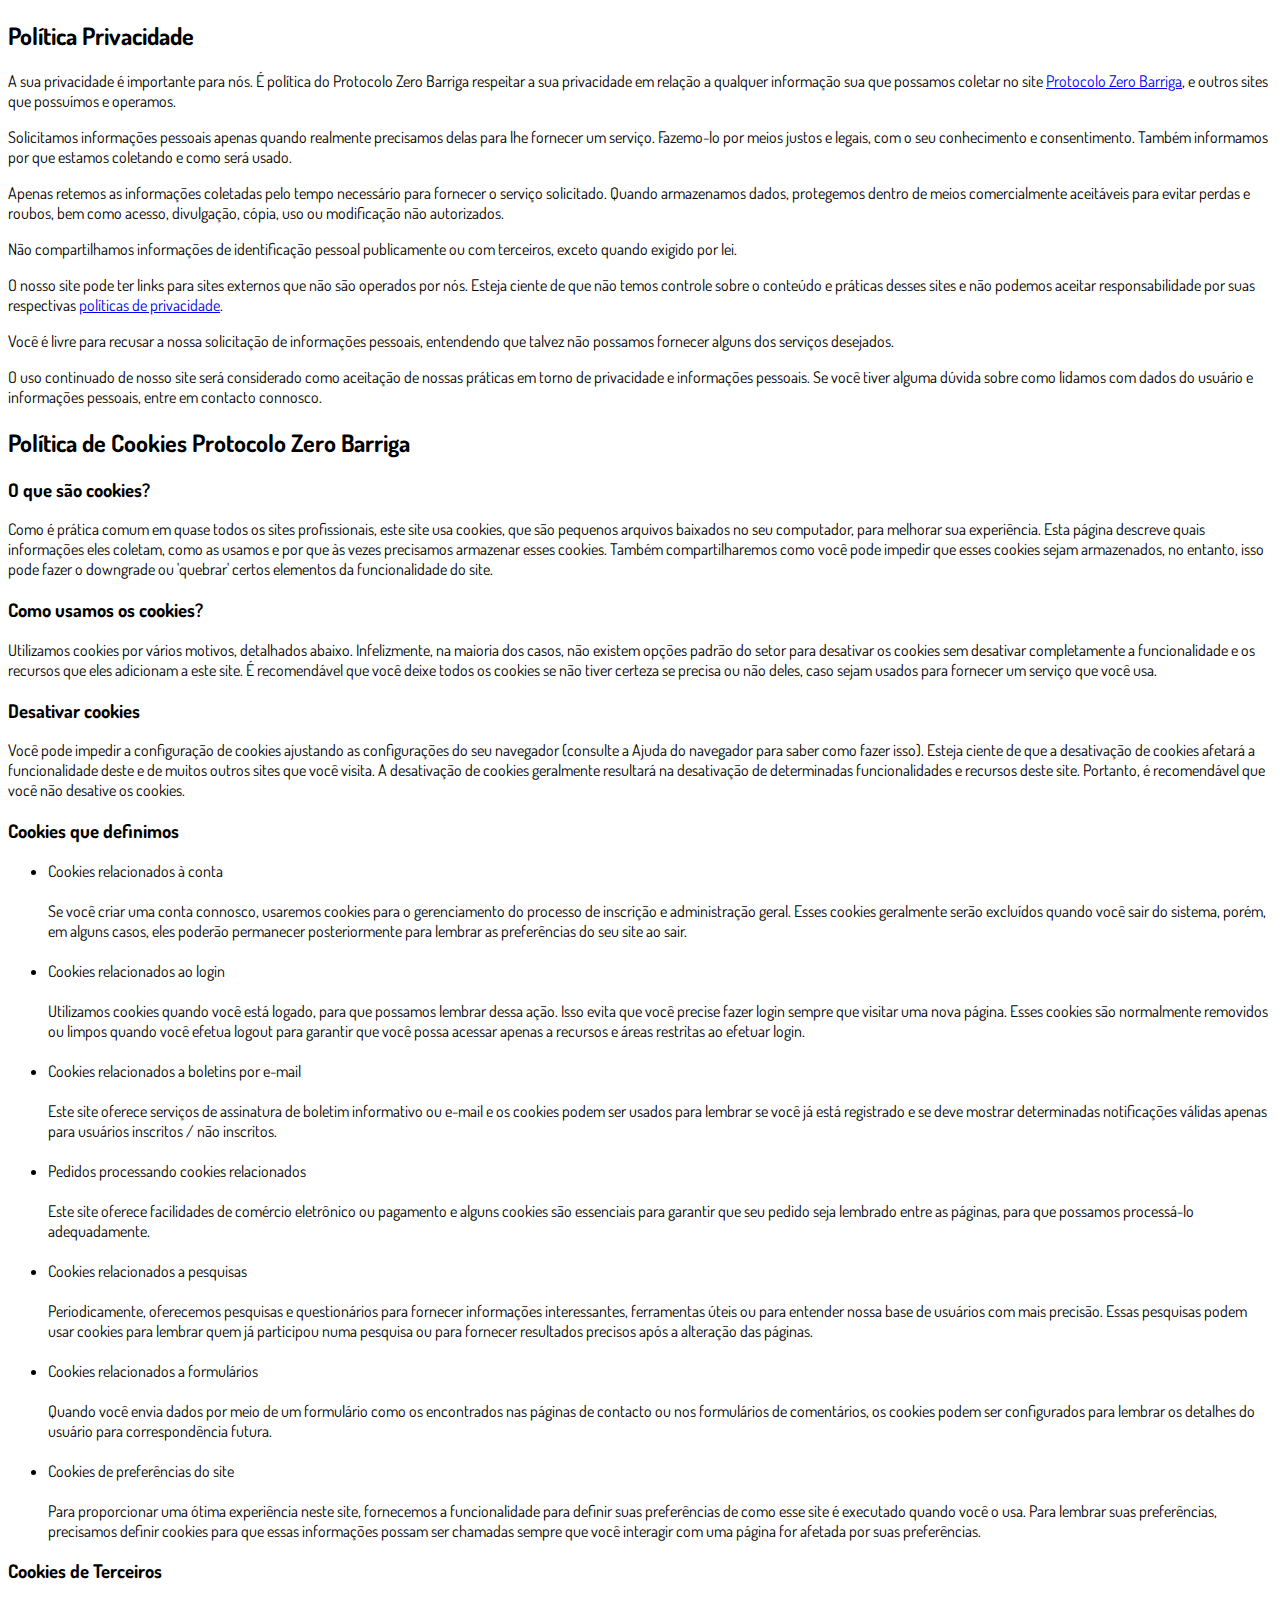
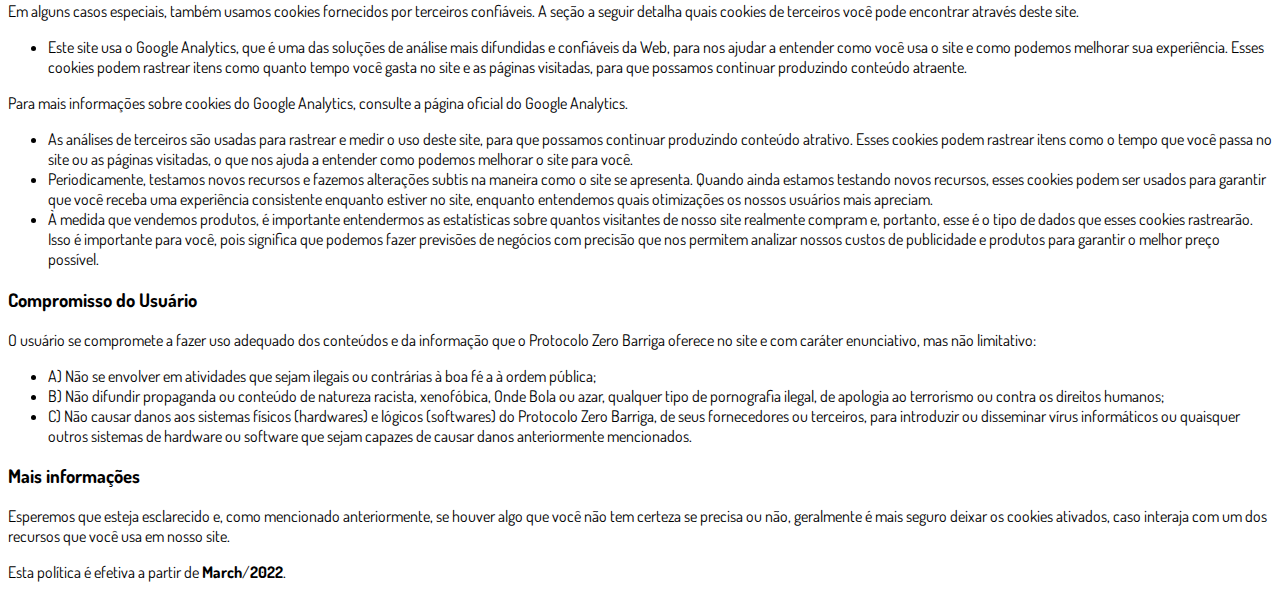
<file: privacidade.html>
<!DOCTYPE html>
<html lang="pt-br">
  <head>
    <meta charset="utf-8">
    <meta name="viewport" content="width=device-width, initial-scale=1, shrink-to-fit=no">

    <link rel="stylesheet" href="https://stackpath.bootstrapcdn.com/bootstrap/4.1.3/css/bootstrap.min.css" integrity="sha384-MCw98/SFnGE8fJT3GXwEOngsV7Zt27NXFoaoApmYm81iuXoPkFOJwJ8ERdknLPMO" crossorigin="anonymous">

    <link rel="preconnect" href="https://fonts.googleapis.com">
    <link rel="preconnect" href="https://fonts.gstatic.com" crossorigin>
    <link href="https://fonts.googleapis.com/css2?family=Dosis:wght@200;300;400;500;600;700;800&display=swap" rel="stylesheet">
    
    <!-- Ícone da Página -->
    <link rel="shortcut icon" type="image/jpg" href="./assets/img/favicon.png">

    <!-- Título da Página -->
    <title>Política de Privacidade | Protocolo Zero Barriga</title>
    
    <style type="text/css">
      body {
        font-family: 'Dosis', sans-serif;
      }
    </style>

  </head>
  <body>
    
    <div class="container py-5">
      <div class="row justify-content-center">
        <div class="col-lg-8">
          <h2>Política Privacidade</h2>                    <p>A sua privacidade é importante para nós. É política do Protocolo Zero Barriga respeitar a sua privacidade em relação a qualquer informação sua que possamos coletar no site <a href="#">Protocolo Zero Barriga</a>, e outros sites que possuímos e operamos.</p>                    <p>Solicitamos informações pessoais apenas quando realmente precisamos delas para lhe fornecer um serviço. Fazemo-lo por meios justos e legais, com o seu conhecimento e consentimento. Também informamos por que estamos coletando e como será usado.                    </p>                    <p>Apenas retemos as informações coletadas pelo tempo necessário para fornecer o serviço solicitado. Quando armazenamos dados, protegemos dentro de meios comercialmente aceitáveis ​​para evitar perdas e roubos, bem como acesso, divulgação, cópia, uso ou                        modificação não autorizados.</p>                    <p>Não compartilhamos informações de identificação pessoal publicamente ou com terceiros, exceto quando exigido por lei.</p>                    <p>O nosso site pode ter links para sites externos que não são operados por nós. Esteja ciente de que não temos controle sobre o conteúdo e práticas desses sites e não podemos aceitar responsabilidade por suas respectivas <a href='https://politicaprivacidade.com' target='_BLANK'>políticas de privacidade</a>.                    </p>                    <p>Você é livre para recusar a nossa solicitação de informações pessoais, entendendo que talvez não possamos fornecer alguns dos serviços desejados.</p>                    <p>O uso continuado de nosso site será considerado como aceitação de nossas práticas em torno de privacidade e informações pessoais. Se você tiver alguma dúvida sobre como lidamos com dados do usuário e informações pessoais, entre em contacto connosco.</p>                    <h2>Política de Cookies Protocolo Zero Barriga</h2>                    <h3>O que são cookies?</h3>                    <p>Como é prática comum em quase todos os sites profissionais, este site usa cookies, que são pequenos arquivos baixados no seu computador, para melhorar sua experiência. Esta página descreve quais informações eles coletam, como as usamos e por que às vezes                        precisamos armazenar esses cookies. Também compartilharemos como você pode impedir que esses cookies sejam armazenados, no entanto, isso pode fazer o downgrade ou 'quebrar' certos elementos da funcionalidade do site.</p>                    <h3>Como usamos os cookies?</h3>                    <p>Utilizamos cookies por vários motivos, detalhados abaixo. Infelizmente, na maioria dos casos, não existem opções padrão do setor para desativar os cookies sem desativar completamente a funcionalidade e os recursos que eles adicionam a este site. É recomendável                        que você deixe todos os cookies se não tiver certeza se precisa ou não deles, caso sejam usados ​​para fornecer um serviço que você usa.</p>                    <h3>Desativar cookies</h3>                    <p>Você pode impedir a configuração de cookies ajustando as configurações do seu navegador (consulte a Ajuda do navegador para saber como fazer isso). Esteja ciente de que a desativação de cookies afetará a funcionalidade deste e de muitos outros sites que                        você visita. A desativação de cookies geralmente resultará na desativação de determinadas funcionalidades e recursos deste site. Portanto, é recomendável que você não desative os cookies.</p>                    <h3>Cookies que definimos</h3>                    <ul>                        <li>                            Cookies relacionados à conta<br><br> Se você criar uma conta connosco, usaremos cookies para o gerenciamento do processo de inscrição e administração geral. Esses cookies geralmente serão excluídos quando você sair do sistema, porém, em alguns                            casos, eles poderão permanecer posteriormente para lembrar as preferências do seu site ao sair.<br><br>                        </li>                        <li>                            Cookies relacionados ao login<br><br> Utilizamos cookies quando você está logado, para que possamos lembrar dessa ação. Isso evita que você precise fazer login sempre que visitar uma nova página. Esses cookies são normalmente removidos ou limpos                            quando você efetua logout para garantir que você possa acessar apenas a recursos e áreas restritas ao efetuar login.<br><br>                        </li>                        <li>                            Cookies relacionados a boletins por e-mail<br><br> Este site oferece serviços de assinatura de boletim informativo ou e-mail e os cookies podem ser usados ​​para lembrar se você já está registrado e se deve mostrar determinadas notificações                            válidas apenas para usuários inscritos / não inscritos.<br><br>                        </li>                        <li>                            Pedidos processando cookies relacionados<br><br> Este site oferece facilidades de comércio eletrônico ou pagamento e alguns cookies são essenciais para garantir que seu pedido seja lembrado entre as páginas, para que possamos processá-lo adequadamente.<br><br>                        </li>                        <li>                            Cookies relacionados a pesquisas<br><br> Periodicamente, oferecemos pesquisas e questionários para fornecer informações interessantes, ferramentas úteis ou para entender nossa base de usuários com mais precisão. Essas pesquisas podem usar cookies                            para lembrar quem já participou numa pesquisa ou para fornecer resultados precisos após a alteração das páginas.<br><br>                        </li>                        <li>                            Cookies relacionados a formulários<br><br> Quando você envia dados por meio de um formulário como os encontrados nas páginas de contacto ou nos formulários de comentários, os cookies podem ser configurados para lembrar os detalhes do usuário                            para correspondência futura.<br><br>                        </li>                        <li>                            Cookies de preferências do site<br><br> Para proporcionar uma ótima experiência neste site, fornecemos a funcionalidade para definir suas preferências de como esse site é executado quando você o usa. Para lembrar suas preferências, precisamos                            definir cookies para que essas informações possam ser chamadas sempre que você interagir com uma página for afetada por suas preferências.<br>                        </li>                    </ul>                    <h3>Cookies de Terceiros</h3>                    <p>Em alguns casos especiais, também usamos cookies fornecidos por terceiros confiáveis. A seção a seguir detalha quais cookies de terceiros você pode encontrar através deste site.</p>                    <ul>                        <li>                            Este site usa o Google Analytics, que é uma das soluções de análise mais difundidas e confiáveis ​​da Web, para nos ajudar a entender como você usa o site e como podemos melhorar sua experiência. Esses cookies podem rastrear itens como quanto tempo                            você gasta no site e as páginas visitadas, para que possamos continuar produzindo conteúdo atraente.                        </li>                    </ul>                    <p>Para mais informações sobre cookies do Google Analytics, consulte a página oficial do Google Analytics.</p>                    <ul>                        <li>                            As análises de terceiros são usadas para rastrear e medir o uso deste site, para que possamos continuar produzindo conteúdo atrativo. Esses cookies podem rastrear itens como o tempo que você passa no site ou as páginas visitadas, o que nos ajuda a entender                            como podemos melhorar o site para você.</li>                        <li>                            Periodicamente, testamos novos recursos e fazemos alterações subtis na maneira como o site se apresenta. Quando ainda estamos testando novos recursos, esses cookies podem ser usados ​​para garantir que você receba uma experiência consistente enquanto                            estiver no site, enquanto entendemos quais otimizações os nossos usuários mais apreciam.</li>                        <li>                            À medida que vendemos produtos, é importante entendermos as estatísticas sobre quantos visitantes de nosso site realmente compram e, portanto, esse é o tipo de dados que esses cookies rastrearão. Isso é importante para você, pois significa que podemos                            fazer previsões de negócios com precisão que nos permitem analizar nossos custos de publicidade e produtos para garantir o melhor preço possível.</li>                                            </ul>                    <h3>Compromisso do Usuário</h3>                                <p>O usuário se compromete a fazer uso adequado dos conteúdos e da informação que o Protocolo Zero Barriga oferece no site e com caráter enunciativo, mas não limitativo:</p>                                        <ul>                        <li>A) Não se envolver em atividades que sejam ilegais ou contrárias à boa fé a à ordem pública;</li>                        <li>B) Não difundir propaganda ou conteúdo de natureza racista, xenofóbica, <a style='color: inherit !important; text-decoration:none !important;' href='https://ondeapostar.pt/onde-da-a-bola/'>Onde Bola</a> ou azar, qualquer tipo de pornografia ilegal, de apologia ao terrorismo ou contra os direitos humanos;</li>                        <li>C) Não causar danos aos sistemas físicos (hardwares) e lógicos (softwares) do Protocolo Zero Barriga, de seus fornecedores ou terceiros, para introduzir ou disseminar vírus informáticos ou quaisquer outros sistemas de hardware ou software que sejam capazes de causar danos anteriormente mencionados.</li>                    </ul>                                        <h3>Mais informações</h3>                    <p>Esperemos que esteja esclarecido e, como mencionado anteriormente, se houver algo que você não tem certeza se precisa ou não, geralmente é mais seguro deixar os cookies ativados, caso interaja com um dos recursos que você usa em nosso site.</p>                    <p>Esta política é efetiva a partir de <strong>March</strong>/<strong>2022</strong>.</p>
        </div>
      </div>
    </div>

    <script src="https://code.jquery.com/jquery-3.3.1.slim.min.js" integrity="sha384-q8i/X+965DzO0rT7abK41JStQIAqVgRVzpbzo5smXKp4YfRvH+8abtTE1Pi6jizo" crossorigin="anonymous"></script>
    <script src="https://cdnjs.cloudflare.com/ajax/libs/popper.js/1.14.3/umd/popper.min.js" integrity="sha384-ZMP7rVo3mIykV+2+9J3UJ46jBk0WLaUAdn689aCwoqbBJiSnjAK/l8WvCWPIPm49" crossorigin="anonymous"></script>
    <script src="https://stackpath.bootstrapcdn.com/bootstrap/4.1.3/js/bootstrap.min.js" integrity="sha384-ChfqqxuZUCnJSK3+MXmPNIyE6ZbWh2IMqE241rYiqJxyMiZ6OW/JmZQ5stwEULTy" crossorigin="anonymous"></script>
  </body>
</html>
</file>
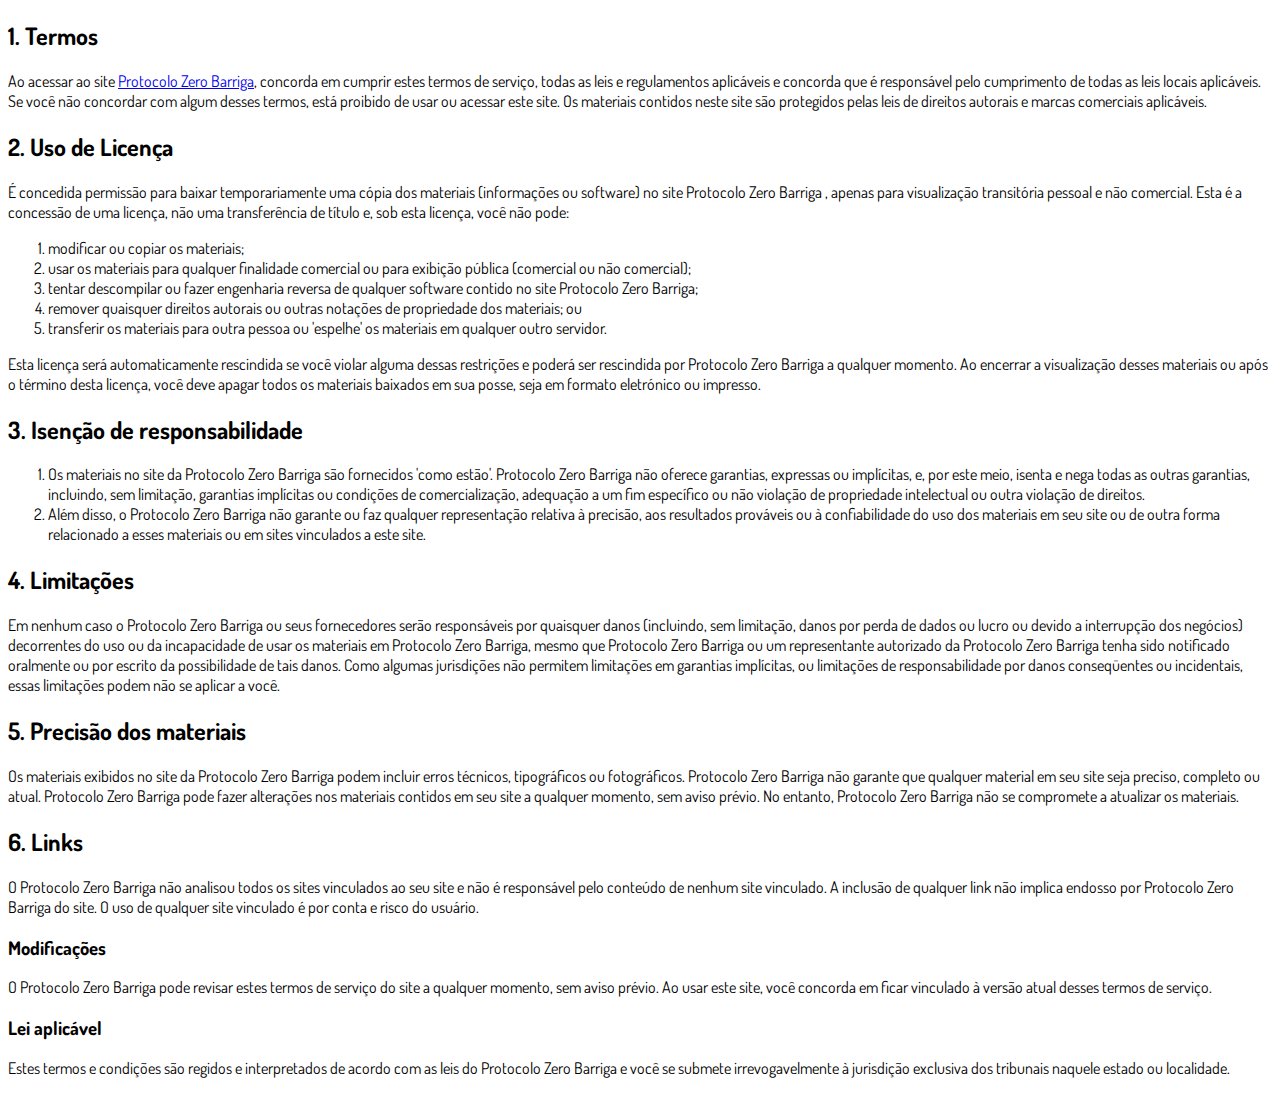
<file: termos.html>
<!DOCTYPE html>
<html lang="pt-br">
  <head>
    <meta charset="utf-8">
    <meta name="viewport" content="width=device-width, initial-scale=1, shrink-to-fit=no">

    <link rel="stylesheet" href="https://stackpath.bootstrapcdn.com/bootstrap/4.1.3/css/bootstrap.min.css" integrity="sha384-MCw98/SFnGE8fJT3GXwEOngsV7Zt27NXFoaoApmYm81iuXoPkFOJwJ8ERdknLPMO" crossorigin="anonymous">

    <link rel="preconnect" href="https://fonts.googleapis.com">
    <link rel="preconnect" href="https://fonts.gstatic.com" crossorigin>
    <link href="https://fonts.googleapis.com/css2?family=Dosis:wght@200;300;400;500;600;700;800&display=swap" rel="stylesheet">
    
    <!-- Ícone da Página -->
    <link rel="shortcut icon" type="image/jpg" href="./assets/img/favicon.png">

    <!-- Título da Página -->
    <title>Termos de Uso | Protocolo Zero Barriga</title>
    
    <style type="text/css">
      body {
        font-family: 'Dosis', sans-serif;
      }
    </style>

  </head>
  <body>
    
    <div class="container py-5">
      <div class="row justify-content-center">
        <div class="col-lg-8">
          <h2>1. Termos</h2>            <p>Ao acessar ao site <a href='#'>Protocolo Zero Barriga</a>, concorda em cumprir estes termos de serviço, todas as leis e regulamentos aplicáveis ​​e concorda que é responsável pelo cumprimento de todas as leis locais aplicáveis. Se você não concordar com algum                desses termos, está proibido de usar ou acessar este site. Os materiais contidos neste site são protegidos pelas leis de direitos autorais e marcas comerciais aplicáveis.</p>            <h2>2. Uso de Licença</h2>            <p>É concedida permissão para baixar temporariamente uma cópia dos materiais (informações ou software) no site Protocolo Zero Barriga , apenas para visualização transitória pessoal e não comercial. Esta é a concessão de uma licença, não uma transferência de título e,                sob esta licença, você não pode: </p>            <ol>            <li>modificar ou copiar os materiais;  </li>            <li>usar os materiais para qualquer finalidade comercial ou para exibição pública (comercial ou não comercial);  </li>            <li>tentar descompilar ou fazer engenharia reversa de qualquer software contido no site Protocolo Zero Barriga;  </li>            <li>remover quaisquer direitos autorais ou outras notações de propriedade dos materiais; ou  </li>            <li>transferir os materiais para outra pessoa ou 'espelhe' os materiais em qualquer outro servidor.</li>            </ol>            <p>Esta licença será automaticamente rescindida se você violar alguma dessas restrições e poderá ser rescindida por Protocolo Zero Barriga a qualquer momento. Ao encerrar a visualização desses materiais ou após o término desta licença, você deve apagar todos os materiais                baixados em sua posse, seja em formato eletrónico ou impresso.</p>            <h2>3. Isenção de responsabilidade</h2>            <ol>            <li>Os materiais no site da Protocolo Zero Barriga são fornecidos 'como estão'. Protocolo Zero Barriga não oferece garantias, expressas ou implícitas, e, por este meio, isenta e nega todas as outras garantias, incluindo, sem limitação, garantias implícitas ou condições de comercialização,            adequação a um fim específico ou não violação de propriedade intelectual ou outra violação de direitos. </li>            <li>Além disso, o Protocolo Zero Barriga não garante ou faz qualquer representação relativa à precisão, aos resultados prováveis ​​ou à confiabilidade do uso dos            materiais em seu site ou de outra forma relacionado a esses materiais ou em sites vinculados a este site.</li>            </ol>            <h2>4. Limitações</h2>            <p>Em nenhum caso o Protocolo Zero Barriga ou seus fornecedores serão responsáveis ​​por quaisquer danos (incluindo, sem limitação, danos por perda de dados ou lucro ou devido a interrupção dos negócios) decorrentes do uso ou da incapacidade de usar os materiais em Protocolo Zero Barriga,                mesmo que Protocolo Zero Barriga ou um representante autorizado da Protocolo Zero Barriga tenha sido notificado oralmente ou por escrito da possibilidade de tais danos. Como algumas jurisdições não permitem limitações em garantias implícitas, ou limitações de responsabilidade                por danos conseqüentes ou incidentais, essas limitações podem não se aplicar a você.</p>            <h2>5. Precisão dos materiais</h2>            <p>Os materiais exibidos no site da Protocolo Zero Barriga podem incluir erros técnicos, tipográficos ou fotográficos. Protocolo Zero Barriga não garante que qualquer material em seu site seja preciso, completo ou atual. Protocolo Zero Barriga pode fazer alterações nos materiais contidos em seu                site a qualquer momento, sem aviso prévio. No entanto, Protocolo Zero Barriga não se compromete a atualizar os materiais.</p>            <h2>6. Links</h2>            <p>O Protocolo Zero Barriga não analisou todos os sites vinculados ao seu site e não é responsável pelo conteúdo de nenhum site vinculado. A inclusão de qualquer link não implica endosso por Protocolo Zero Barriga do site. O uso de qualquer site vinculado é por conta e risco do usuário.</p>            </p>            <h3>Modificações</h3>            <p>O Protocolo Zero Barriga pode revisar estes termos de serviço do site a qualquer momento, sem aviso prévio. Ao usar este site, você concorda em ficar vinculado à versão atual desses termos de serviço.</p>            <h3>Lei aplicável</h3>            <p>Estes termos e condições são regidos e interpretados de acordo com as leis do Protocolo Zero Barriga e você se submete irrevogavelmente à jurisdição exclusiva dos tribunais naquele estado ou localidade.</p>
        </div>
      </div>
    </div>

    <script src="https://code.jquery.com/jquery-3.3.1.slim.min.js" integrity="sha384-q8i/X+965DzO0rT7abK41JStQIAqVgRVzpbzo5smXKp4YfRvH+8abtTE1Pi6jizo" crossorigin="anonymous"></script>
    <script src="https://cdnjs.cloudflare.com/ajax/libs/popper.js/1.14.3/umd/popper.min.js" integrity="sha384-ZMP7rVo3mIykV+2+9J3UJ46jBk0WLaUAdn689aCwoqbBJiSnjAK/l8WvCWPIPm49" crossorigin="anonymous"></script>
    <script src="https://stackpath.bootstrapcdn.com/bootstrap/4.1.3/js/bootstrap.min.js" integrity="sha384-ChfqqxuZUCnJSK3+MXmPNIyE6ZbWh2IMqE241rYiqJxyMiZ6OW/JmZQ5stwEULTy" crossorigin="anonymous"></script>
  </body>
</html>
</file>
<file: africa-1/assets/css/com.css>
@media (max-width: 768px) {
  .video-player {
    width: 100%;
    background: 0 0;
  }
  .video-player iframe {
    width: 100%;
    height: 100%;
    top: 0;
    margin: auto;
  }
  #frame {
    width: 100%;
    height: 100%;
    top: 0;
    margin: auto;
  }
}

* {
  font-family: helvetica, arial, sans-serif;
}

body {
  font-size: 16px;
}

.fb-comments {
  border: 1px solid #e9ebee;
  border-radius: 3px;
  padding: 0 15px;
  padding-bottom: 15px;
  margin: auto;
  position: relative;
  color: #4267b2;
}

.fb-comments-header {
  padding: 15px 0;
  border-bottom: 1px solid #e9ebee;
}

.fb-comments-header span {
  color: #000;
  font-weight: 700;
  font-size: 0.9em;
}

.fb-comments-comment {
  border: none;
  padding: 0;
  margin: 10px 0;
  width: 100%;
}

.fb-comments-reply-wrapper {
  margin-left: 60px;
  border-left: 1px dotted #e9ebee;
  padding-left: 5px;
}

tr,
td {
  border: none;
  margin: 0;
}

td {
  padding: 2.5px;
}

tr {
  padding: 2.5px 0;
}

.fb-comments-comment-img {
  vertical-align: top;
  width: 48px;
  padding-right: 5px;
}

.fb-comments-comment-img img {
  max-width: 48px;
  border-radius: 25px;
}

.fb-comments-comment-name {
  font-size: 0.85em;
}

.fb-comments-comment-name name {
  color: #365899;
  text-decoration: none;
  font-weight: 700;
  cursor: pointer;
  cursor: hand;
}

.fb-comments-comment-name name:hover {
  text-decoration: underline;
}

.fb-comments-comment-name occupation {
  color: #90949c;
}

.fb-comments-comment-text {
  font-size: 0.9em;
  color: #000;
  border-radius: 21px;
  background-color: #eaebef;
  padding: 10px 20px;
}

.fb-comments-comment-actions like,
.fb-comments-comment-actions reply {
  font-size: 0.75em;
  color: #4267b2;
  text-decoration: none;
  cursor: pointer;
  cursor: hand;
}

.fb-comments-comment-actions like.liked {
  color: #90949c;
}

.fb-comments-comment-actions like:hover,
.fb-comments-comment-actions reply:hover {
  text-decoration: underline;
}

.fb-comments-comment-actions likes {
  font-size: 13px;
  background: url(https://cloudcode.site/likes.png);
  background-repeat: no-repeat;
  padding-left: 43px;
  padding-right: 6px;
  padding-top: 3px;
  padding-bottom: 2px;
  margin-top: -10px;
  float: right;
  background-color: #fff;
  border: solid #eaebef;
  border-radius: 19px;
}

.fb-comments-comment-actions date {
  font-size: 0.75em;
  color: #90949c;
  text-decoration: none;
  cursor: pointer;
  cursor: hand;
}

.fb-comments-comment-actions date:hover {
  text-decoration: underline;
}

.fb-comments-loadmore {
  background: #4080ff;
  border: 1px solid #4080ff;
  border-radius: 3px;
  box-sizing: border-box;
  color: #fff;
  font-size: 14px;
  padding: 0.875em;
  text-shadow: none;
  width: 100%;
  font-weight: 700;
  cursor: hand;
  cursor: pointer;
}

.fb-reply-input {
  border: 1px solid lightgrey;
  border-radius: 3px;
  width: 100%;
  padding: 5px 7.5px;
  font-size: 0.75em;
  color: #000;
  outline: none;
}

.fb-reply-input:hover,
.fb-reply-button:hover {
  outline: none;
}

.fb-reply-button {
  background: #4080ff;
  border: 1px solid #4080ff;
  border-radius: 3px;
  box-sizing: border-box;
  color: #fff;
  font-size: 0.75em;
  padding: 5px 7.5px;
  text-shadow: none;
  width: 100%;
  font-weight: 700;
  cursor: hand;
  cursor: pointer;
  outline: none;
}

.bbtn {
  width: 100%;
  max-width: 449px;
}

@media (max-width: 768px) {
  .video-player {
    margin-top: 0 !important;
  }
}

.a-btn {
      text-decoration: none;
      -webkit-font-smoothing: antialiased;
      margin: 0;
      border: 0; 
      font: inherit; 
      vertical-align: baseline;
      color: #2e82bc; 
      outline: 0; 
      line-height: 1; 
      text-align: center; 
      position:relative!important; display: inline-block!important;
      border-style: solid; 
      width: 100%; padding-left: 0!important; padding-right: 0!important; 
      margin-bottom: 10px; 
      padding: 22px 44px; border-color: #ff5535; border-width: 0px; 
      border-radius: 6px; 
      background: linear-gradient(to bottom, #00950B 0%, #00950B 100%); 
      box-shadow: 0px 1px 1px 0px rgba(0,0,0,0.5); 
      text-decoration: none!important;
    }
    .span-btn {
      text-decoration: none;
      -webkit-font-smoothing: antialiased; 
      text-align: center;
      margin: 0; 
      border: 0; 
      font: inherit;
      vertical-align: baseline;
      display: block; 
      position: relative; 
      z-index: 1; 
      padding: 0 15px; 
      white-space: normal; 
      font-size: 25px;
      color: #ffffff; 
      font-family: Oswald; 
      font-weight: bold; 
      text-shadow: #000000 0px 1px 0px;
      text-decoration: none;
    }
    .span-btn2 {
      -webkit-font-smoothing: antialiased; 
      text-align: center;
      padding: 0; border: 0;
      font: inherit; 
      vertical-align: baseline; 
      display: block; 
      position: relative;
      z-index: 1; 
      margin: .2em 0 -.5em; 
      font-size: 15px; 
      color: #000000; 
      font-family: Cabin; 
      font-weight: bold; 
      font-style: italic;
      text-shadow: #000000 0px 1px 0px;
    }
</file>
<file: clonada/css/layout.css>
@import url('https://fonts.googleapis.com/css2?family=Montserrat:wght@300;400;500;600;700&display=swap');

* {
    box-sizing: border-box;
    margin: 0;
    padding: 0;
    font-family: 'montserrat', sans-serif;
    position: relative;
}

h1, span, p {
    user-select: none;
}

a {
    text-decoration: none;
    color: inherit;
}

html {
    scroll-behavior: smooth;
}

hr {
    background: #fff;
    width: 100%;
    margin: 20px 0;
}

body {
    width: 100%;
    min-height: 100vh;
    position: relative;
    background: #00040e;

    display: flex;
    flex-direction: column;
    align-items: flex-start;
    justify-content: flex-start;

    overflow-x: hidden;
    overflow-y: auto;
}

.header {
    width: 100%;
    background: #333333;
}

.hero {
    width: 100%;
    height: 800px;
    background: #00040e;

    display: flex;
    flex-direction: row;
    align-items: flex-start;
    justify-content: center;
}

.info {
    width: 100%;
    height: 200px;
    background: #333333;

    display: flex;
    flex-direction: row;
    align-items: center;
    justify-content: space-around;
    padding: 0 20px;
}

.plans {
    width: 100%;
    min-height: 500px;
    background: #00040e;

    display: flex;
    flex-direction: column;
    gap: 1rem;
    padding: 1rem;
}

.panel {
    width: 100%;
    min-height: 500px;
    background: #00040e;
}

.feedback {
    width: 100%;
    min-height: 500px;
    background: #00040e;
}

.merchan {
    width: 100%;
    min-height: 500px;
    background: #00040e;

    display: flex;
    flex-direction: column;
    align-items: center;
    justify-content: center;
    padding: 1.5rem;
    overflow: hidden;
}

.footer {
    width: 100%;
    height: 60px;
    display: flex;
    flex-direction: column;
    align-items: center;
    justify-content: center;
    background: #333333;
    color: white;
    font-size: 14px;
}

.icon {
    position: fixed;
    z-index: 1000;
    right: 20px;
    bottom: 50px;

    display: flex;
    align-items: center;
    justify-content: center;

    cursor: pointer;

    transition: all 320ms ease-in-out;
}

.icon:hover {
    opacity: .5;
}

.icon img {
    width: 50px;
}

/* Responsivo */
@media only screen and (max-width: 1024px) {
    .hero {
        flex-direction: column;
        height: 900px;
    }

    .info {
        flex-direction: column;
        height: 420px;
        width: 100%;
    }

    .header {
        padding-bottom: 12px;
    }
}

@media only screen and (max-width: 768px) {
    .merchan {
        padding: 0;
        min-height: 0px;
        margin: 30px 0px;
    }
}

@media only screen and (max-width: 375px) {
    .footer {
        font-size: 12px;
    }
}

@media only screen and (max-width: 320px) {
    .footer {
        font-size: 10px;
    }
}
</file>
<file: clonada/css/header.css>
.headerRow {
    display: flex;
    flex-direction: row;
    align-items: center;
    gap: 0.55rem;
    padding: .5rem 0;
}

.headerItems {
    display: flex;
    flex-direction: row;
    align-items: center;
    gap: 1rem;
}

.headerLink {
    color: white;
    font-size: 18px;
}

@media only screen and (max-width: 768px) {
    .headerRow {
        flex-direction: column;
    }

    .headerItems {
        flex-direction: column;
    }

    .headerLinkBorder {
        border-bottom: 1px solid white;
        width: 100%;
        text-align: center;
        padding-bottom: 10px;
    }
}

@media only screen and (max-width: 320px) {
    .headerLink {
        font-size: 14px;
    }
}
</file>
<file: clonada/css/hero.css>
.heroText {
    width: 50%;
    height: 100%;
    background: #00040e;
    display: flex;
    flex-direction: column;
    align-items: center;
    justify-content: center;
}

.heroImage {
    width: 50%;
    height: 100%;
    background: #aaa url('../images/background2.png') no-repeat center center;
    background-size: cover;
    display: flex;
    flex-direction: column;
    align-items: center;    
    gap: 0.5rem;
}

.heroTitle {
    color: white;
    font-size: 40px;
    width: 100%;
    min-width: 320px;
    max-width: 480px;
    padding: 0 20px;
    margin-top: 32px;
}

.heroTitleColor, .heroTextsColor {
    color: #F89C0B;
}

.heroTexts {
    width: 100%;
    min-width: 320px;
    max-width: 480px;
    padding: 0 20px;
    color: white;
    margin-top: 32px;
    text-align: left;
}

.heroCTA {
    display: flex;
    flex-direction: column;
    gap: .5rem;
    width: 480px;
    padding: 0 20px;
    margin: 32px 0;
}

.heroCTABtn {
    border: 1px solid #fff;
    padding: 20px;
    width: 240px;
    color: white;
    border-radius: 2rem;
    transition: opacity 320ms ease-out;
}

.heroCTASecondary {
    padding: 20px;
    background: #009FDB;
    width: 240px;
    color: white;
    border-radius: 2rem;
    text-align: center;
    transition: opacity 320ms ease-out;
}

.heroCTABtn:hover, .heroCTASecondary:hover {
    cursor: pointer;
    opacity: .5;
}

.heroChannelsTitle {   
    color: white;
    font-size: 40px;
    text-align: center;
    width: 100%;
    padding: 0 20px;
}

.heroChannels {
    width: 80%;
}

@media only screen and (max-width: 1920px) {
    .heroChannels img {
        width: 95%;
    }
}

@media only screen and (max-width: 1440px) {
    .heroChannels {
        padding: 0 1rem;
    }

    .heroChannels, .heroChannels img {
        width: 100%;
    }
}

@media only screen and (max-width: 1024px) {
    .heroText, .heroImage {
        width: 100%;
    }

    .heroCTA {
        align-items: center;
        justify-content: center;
    }
}

@media only screen and (min-width: 769px) {
    .heroTitle, .heroTexts {
        width: 480px;
    }
}

@media only screen and (max-width: 768px) {
    .heroTitle {
        text-align: center;
    }
}

@media only screen and (max-width: 430px) {
    .heroCTA, .heroTexts, .heroTitle, .heroChannelsTitle {
        width: 100%;
    }

    .heroTitle, .heroChannelsTitle {
        font-size: 24px;
        text-align: center;
    }

    .heroTexts {
        padding: 0 1rem;
    }

    .heroCTA {
        align-items: center;
        justify-content: center;
    }

    .heroChannels {
        padding: 0 1rem;
    }

    .heroChannels, .heroChannels img {
        width: 100%;
    }
}
</file>
<file: clonada/css/info.css>
.infoBox {
    display: flex;
    flex-direction: row;
    align-items: center;
    justify-content: center;
    gap: 1.5rem;
}

.infoText {
    font-size: 18px;
    color: white;
}

.infoBox img {
    height: 80px;
}
</file>
<file: clonada/css/video.css>
.video{
    width: 100%;
    justify-content: center;
    align-items: center;
    display: flex;
    flex-direction: column;
    padding: 35px;
}

.video #video{
   width: 1000px;
   height: 500px;
}

@media only screen and (max-width: 768px) {
    .video #video{
        width: 100%;
        height: 150px;
    }
}

@media only screen and (min-width: 769px) and (max-width: 1024px) {
    .video #video{
        width: 500px;
        height: 250px;
    }
}

@media only screen and (max-width: 768px) {
    .video #video{
        width: 320px;
        height: 150px;
    }
}

.wrapper{
    margin: 3rem 0;
    justify-content: center;
    align-items: center;
    display: flex;
    width: 100%;
}

#video{
    border: none;
    border-radius: 8px;
    filter: drop-shadow(0px 0px 40px #03233E);
}

.videoH1 {
    color: #fff;
    text-align: center;
    margin-top: 3rem;
}

.videoSPAN {
    padding: 1rem;
    text-align: center;
    color: white;
    padding-bottom: 1rem;
}
</file>
<file: clonada/css/merchan.css>
.merchanTitle {
    color: white;
    font-weight: lighter;
    font-size: 32px;
    text-align: center;
}

.merchanImg {
    width: 100%;
    max-width: 1200px;
}

@media only screen and (max-width: 768px) {
    .merchanImg {
        width: 100%;
    }
}
</file>
<file: clonada/css/plans.css>
.plansRow {
    width: 100%;
    display: flex;
    flex-direction: row;
    align-items: center;
    justify-content: space-around;
    max-width: 1200px;
    margin: 0 auto;
}

.planCard {
    background: #333333;
    border: 1px solid #fff;

    display: flex;
    flex-direction: column;
    align-items: center;
    justify-content: center;

    gap: 1rem;

    width: 290px;
    height: 500px;

    border-radius: 2.5rem;
    padding: 20px;

    margin: 64px 0;
}

@media only screen and (min-width: 769px) and (max-width: 1024px) {
    .planCard {
        width: 250px;
        height: 440px;
    }
}

.plansH1 {
    color: white;
    text-align: center;
    margin-top: 1rem;
}

.planCardTitle {
    font-weight: normal;
    color: white;
    text-align: center;
}

.planCardDots {
    color: #009FDB;
    letter-spacing: 6px;
    font-weight: bold;
    text-align: center;
}

.planCard small, span {
    text-align: center;
    color: white;
}

.planCard small {
    font-weight: bold;
}

.planCardPrice {
    font-weight: bold;
    font-size: 50px;
}

.planCardPrice small {
    font-weight: bold;
    font-size: 14px;
}

.planCardColor {
    color: #009FDB;
}

.planCard a {
    outline: none;
    border: none;
    background: #009FDB;
    color: white;
    padding: 1rem;
    border-radius: 2.5rem;
    transition: opacity 320ms ease-in-out;
    margin-top: 20px;
}

.planCard a:hover {
    opacity: .5;
    cursor: pointer;
}

.planTextAlign {
    text-align: center;
}

.planTextAlignColumn {
    display: flex;
    flex-direction: column;
    gap: .3rem;
    font-weight: 200;
    text-align: center;
    font-size: 14px;
}

@media only screen and (max-width: 830px) {
    .plansRow {
        width: 100%;
        display: flex;
        flex-direction: column;
    }
}
</file>
<file: clonada/css/panel.css>
.panelContainer {
    display: flex;
    flex-direction: row;
    width: 100%;
}

.panelLeft {
    display: flex;
    flex-direction: column;
    align-items: center;
    justify-content: center;
    gap: 4rem;
    border-right: 1px solid #fff;
    width: 50%;
    padding: 1rem;
}

.panelLeftInfo {
    display: flex;
    flex-direction: row;
    align-items: center;
    gap: 3rem;
}

.panelLeft img {
    width: 65%;
    height: 65%;
}

.panelLeftColumn {
    display: flex;
    flex-direction: column;
    gap: 1rem;
}

@media only screen and (min-width: 769px) {
    .panelLeftColumn span{
        text-align: left !important;
    }
}

.panelTopic {
    font-weight: bold;
    width: 100%;
}

.panelRight {
    display: flex;
    flex-direction: column;
    justify-content: space-around;
    width: 50%;
    padding: 3.5rem;
}

.panelRight ul {
    padding-left: 2rem;
    display: flex;
    flex-direction: column;
    gap: 2rem;
    font-weight: bold;
}

.panelRightTitle {
    font-weight: bold;
    font-size: 28px;
    color: white;
    width: 100%;
}

.panelRightTitleColor {
    color: #009FDB;
}

.panelRightTextColor {
    color: white;
}

.panelRightInfo {
    display: flex;
    flex-direction: row;
    align-items: center;
    gap: 5rem;
    width: 100%;
    padding-left: 20px;
}

@media only screen and (max-width: 1024px) {
    .panelLeftInfo {
        display: flex;
        flex-direction: row;
        align-items: center;
        gap: 3rem;
    }

    .panelRightInfo {
        margin-top: 2rem;
    }
}

@media only screen and (max-width: 768px) {
    .panelLeft img {
        width: 100%;
    }

    .panelLeftInfo {
        display: flex;
        flex-direction: column;
    }
}

@media only screen and (max-width: 970px) {
    .panelContainer {
        flex-direction: column;
    }
    
    .panelLeft {
        width: 100%;
        border-right: none;
        border-bottom: 1px solid #fff;
        padding-bottom: 2rem;
    }

    .panelRight {
        width: 100%;
        align-items: center;
    }

    .panelRightTitle {
        font-size: 24px;
        text-align: center;
    }

    .panelRightInfo {
        display: flex;
        flex-direction: row;
        align-items: center;
        gap: 2rem;
        width: 100%;
        justify-content: center;
        padding-left: 0px;
    }
}

@media only screen and (max-width: 430px) {
    .panelRight ul {
        gap: 1rem;
        margin: 32px 0;
    }
}

.avaliation {
    display: flex;
    flex-direction: row;
    align-items: center;
}

.avaliation p{
    font-style: normal;
    font-weight: 700;
    font-size: 1.1rem;
    color: #FFFFFF;
}

.avaliation .stars {
    width: 119px;
    height: 39px;
}
</file>
<file: clonada/css/feedback.css>
.feedbackContainer {
    display: flex;
    flex-direction: column;
    height: 100%;
    width: 100%;
    border-bottom: 1px solid #fff;
    padding-bottom: 1rem;
    justify-content: space-between;
}

.feedbackTitle {
    font-size: 42px;
    color: white;
    font-weight: lighter;
}

.feedbackText {
    font-size: 18px;
    color: white;
    font-weight: 300;
    margin-top: 2rem;
}

.feedbackImgs {
    display: none;
}

.feedbackImgs img {
    height: 80%;
    width: 100%;
}

.feedBackBorder {
    border-right: 1px solid gray;
}

.fourt-section{
    width: 100%;
    height: 100%;
    display: flex;
    align-items: center;
    justify-content: center;    
    padding: 70px 10px;
    background-color:#00040e
}


input[type=radio]{
    display: none;
}

.imgc{
    width: 89%;
    height: 100%;
    border-radius: 25px;
    object-fit: cover;
}

.card{
    position: absolute;
    width: 100%;
    height: 100%;
    left: 0;
    right: 0;
    margin: auto;
    cursor: pointer;
    transition: transform 0.4s ease;
}

.container{
    width: 400px;
    height: 822px;    
    display: flex;  
    transform-style: preserve-3d;    
    flex-direction: column;
    justify-content: center;
    align-items: center; 
    }

.cards{
    position: relative;
    width: 100%;
    height: 100%;
    margin-bottom: 20px;
}

#item-1:checked ~ .cards #song-3,
#item-2:checked ~ .cards #song-1,
#item-3:checked ~ .cards #song-2{
    transform: translateX(-100%) scale(0.8);
    opacity: 0.4;
    z-index: 0;
}

#item-1:checked ~ .cards #song-2,
#item-2:checked ~ .cards #song-3,
#item-3:checked ~ .cards #song-1{
    transform: translateX(100%) scale(0.8);
    opacity: 0.4;
    z-index: 0;
}

#item-1:checked ~ .cards #song-1,
#item-2:checked ~ .cards #song-2,
#item-3:checked ~ .cards #song-3{
    transform: translateX(0) scale(1);
    opacity: 1;
    z-index: 1;
}

#item-1:checked ~ .cards #song-1 imgc,
#item-2:checked ~ .cards #song-2 imgc,
#item-3:checked ~ .cards #song-3 imgc{
    box-shadow: 0px 0px 5px 0px rgba(81, 81, 81, 0.47);
}

@media only screen and (max-width: 1024px) {
    .fourt-section{
        display: none;
    }
    

    .feedbackImgs {
        display: flex;
        flex-direction: column;
        gap: 2rem;
        max-width: 1800px;
        margin: 64px auto;
    }

    .feedBackBorder {
        border-bottom: 1px solid gray;
        border-right: none;
        padding-bottom: 1rem;
    }
}

@media only screen and (max-width: 430px) {
    .feedbackImgs {
        flex-direction: column;
        width: 100%;
    }

    .feedBackBorder {
        border-bottom: 1px solid gray;
        border-right: none;
        padding-bottom: 1rem;
    }
}
</file>
<file: Fortuna/css/wp-popup.css>
@media all {
	.wp-popup {
		display: none;
		position: fixed;
		top: 0;
		right: 0;
		bottom: 0;
		left: 0;
		z-index: 9999;
		text-align: center;
		white-space: nowrap;
		cursor: pointer;
		background: rgba(0, 0, 0, .8)
	}

	.wp-popup:before {
		content: '';
		display: inline-block;
		height: 100%;
		vertical-align: middle
	}

	.wp-popup .wp-popup-content {
		position: relative;
		text-align: left;
		vertical-align: middle;
		display: inline-block;
		overflow: auto;
		padding: 25px 25px 0;
		margin-left: 5%;
		margin-right: 5%;
		max-height: 95%;
		background-color: #fff;
		background-size: cover;
		background-repeat: no-repeat;
		background-position: 50% 50%;
		cursor: auto;
		white-space: normal
	}

	.wp-popup .wp-popup-inner {
		display: block
	}

	.wp-popup link.wp-popup-inner, .wp-popup script.wp-popup-inner, .wp-popup style.wp-popup-inner {
		display: none
	}

	.wp-popup .wp-popup-close-icon {
		position: absolute;
		z-index: 9999;
		top: 0;
		right: 0;
		line-height: 25px;
		cursor: pointer;
		text-align: center;
		font-family: Arial, sans-serif;
		background: transparent;
		color: #000;
		border: 0;
		padding: 0 6px;
	}

	.wp-popup .wp-popup-close-icon:hover,
	.wp-popup .wp-popup-close-icon:focus {
		text-decoration: none;
	}

	.wp-popup.has-text-close .wp-popup-close-icon {
		font-size: 10px;
	}

	.wp-popup.has-light-theme-close .wp-popup-close-icon {
		color: #fff;
	}

	.wp-popup .wp-popup-close-icon::-moz-focus-inner {
		border: 0;
		padding: 0
	}

	.wp-popup .wp-popup-image {
		width: 100%
	}

	.wp-popup-iframe .wp-popup-content {
		border-bottom: 0;
		padding: 0;
		-webkit-overflow-scrolling: touch;
		overflow-y: scroll
	}

	.wp-popup iframe {
		border: 0
	}

	.wp-popup * {
		-webkit-box-sizing: border-box;
		-moz-box-sizing: border-box;
		box-sizing: border-box
	}

	.wp-popup-beaver {
		display: none;
	}

	.wp-popup-inner .wp-popup-beaver {
		display: block;
	}

	.wp-popup-content.wp-popup-beaver-content {
		padding: 0;
	}
}

@media only screen and (max-width: 1024px) {
	.wp-popup .wp-popup-content {
		margin-left: 0;
		margin-right: 0;
		max-height: 98%;
		padding: 10px 10px 0;
		border-bottom: 10px solid transparent
	}
}
</file>
<file: Fortuna/css/style.css>
@charset "UTF-8";

/*
Theme Name: Twenty Twenty-One
Theme URI: https://wordpress.org/themes/twentytwentyone/
Author: the WordPress team
Author URI: https://wordpress.org/
Description: Twenty Twenty-One is a blank canvas for your ideas and it makes the block editor your best brush. With new block patterns, which allow you to create a beautiful layout in a matter of seconds, this theme’s soft colors and eye-catching — yet timeless — design will let your work shine. Take it for a spin! See how Twenty Twenty-One elevates your portfolio, business website, or personal blog.
Requires at least: 5.3
Tested up to: 5.8
Requires PHP: 5.6
Version: 1.4
License: GNU General Public License v2 or later
License URI: http://www.gnu.org/licenses/gpl-2.0.html
Text Domain: twentytwentyone
Tags: one-column, accessibility-ready, custom-colors, custom-menu, custom-logo, editor-style, featured-images, footer-widgets, block-patterns, rtl-language-support, sticky-post, threaded-comments, translation-ready

Twenty Twenty-One WordPress Theme, (C) 2020 WordPress.org
Twenty Twenty-One is distributed under the terms of the GNU GPL.
*/

/**
 * SETTINGS
 * File-header..........The file header for the themes style.css file.
 * Fonts................Any font files, if the project needs specific fonts.
 * Global...............Project-specific, globally available variables.
 *
 * TOOLS
 * Functions............Global functions.
 * Mixins...............Global mixins.
 *
 * GENERIC
 * Normalize.css........Normalise browser defaults.
 * Breakpoints..........Mixins and variables for responsive styles
 * Vertical-margins.....Vertical spacing for the main components.
 * Reset................Reset specific elements to make them easier to style in other contexts.
 * Clearings............Clearings for the main components.
 *
 * ELEMENTS
 * Blockquote...........Default blockquote.
 * Forms................Element-level form styling.
 * Headings.............H1–H6
 * Links................Default links.
 * Lists................Default lists.
 * Media................Images, Figure, Figcaption, Embed, iFrame, Objects, Video.
 *
 * BLOCKS
 * Audio................Specific styles for the audio block.
 * Button...............Specific styles for the button block.
 * Code.................Specific styles for the code block.
 * Columns..............Specific styles for the columns block.
 * Cover................Specific styles for the cover block.
 * File.................Specific styles for the file block.
 * Gallery..............Specific styles for the gallery block.
 * Group................Specific styles for the group block.
 * Heading..............Specific styles for the heading block.
 * Image................Specific styles for the image block.
 * Latest comments......Specific styles for the latest comments block.
 * Latest posts.........Specific styles for the latest posts block.
 * Legacy...............Specific styles for the legacy gallery.
 * List.................Specific styles for the list block.
 * Media text...........Specific styles for the media and text block.
 * Navigation...........Specific styles for the navigation block.
 * Paragraph............Specific styles for the paragraph block.
 * Pullquote............Specific styles for the pullquote block.
 * Quote................Specific styles for the quote block.
 * Search...............Specific styles for the search block.
 * Separator............Specific styles for the separator block.
 * Spacer...............Specific styles for the spacer block.
 * Table................Specific styles for the table block.
 * Verse................Specific styles for the verse block.
 * Video................Specific styles for the video block.
 * Utilities............Block alignments.
 *
 * COMPONENTS
 * Header...............Header styles.
 * Footer...............Footer styles.
 * Comments.............Comment styles.
 * Archives.............Archive styles.
 * 404..................404 styles.
 * Search...............Search styles.
 * Navigation...........Navigation styles.
 * Footer Navigation....Footer Navigation styles.
 * Pagination...........Pagination styles.
 * Single...............Single page and post styles.
 * Posts and pages......Misc, sticky post styles.
 * Entry................Entry, author biography.
 * Widget...............Widget styles.
 * Editor...............Editor styles.
 *
 * UTILITIES
 * A11y.................Screen reader text, prefers reduced motion etc.
 * Color Palette........Classes for the color palette colors.
 * Editor Font Sizes....Editor Font Sizes.
 * Measure..............The width of a line of text, in characters.
 */

/* Categories 01 to 03 are the basics. */

/* Variables */
:root {

	/* Font Family */
	--global--font-primary: var(--font-headings, -apple-system, BlinkMacSystemFont, "Segoe UI", Roboto, Oxygen-Sans, Ubuntu, Cantarell, "Helvetica Neue", sans-serif);
	--global--font-secondary: var(--font-base, -apple-system, BlinkMacSystemFont, "Segoe UI", Roboto, Oxygen-Sans, Ubuntu, Cantarell, "Helvetica Neue", sans-serif);

	/* Font Size */
	--global--font-size-base: 1.25rem;
	--global--font-size-xs: 1rem;
	--global--font-size-sm: 1.125rem;
	--global--font-size-md: 1.25rem;
	--global--font-size-lg: 1.5rem;
	--global--font-size-xl: 2.25rem;
	--global--font-size-xxl: 4rem;
	--global--font-size-xxxl: 5rem;
	--global--font-size-page-title: var(--global--font-size-xxl);
	--global--letter-spacing: normal;

	/* Line Height */
	--global--line-height-body: 1.7;
	--global--line-height-heading: 1.3;
	--global--line-height-page-title: 1.1;

	/* Headings */
	--heading--font-family: var(--global--font-primary);
	--heading--font-size-h6: var(--global--font-size-xs);
	--heading--font-size-h5: var(--global--font-size-sm);
	--heading--font-size-h4: var(--global--font-size-lg);
	--heading--font-size-h3: calc(1.25 * var(--global--font-size-lg));
	--heading--font-size-h2: var(--global--font-size-xl);
	--heading--font-size-h1: var(--global--font-size-page-title);
	--heading--letter-spacing-h6: 0.05em;
	--heading--letter-spacing-h5: 0.05em;
	--heading--letter-spacing-h4: var(--global--letter-spacing);
	--heading--letter-spacing-h3: var(--global--letter-spacing);
	--heading--letter-spacing-h2: var(--global--letter-spacing);
	--heading--letter-spacing-h1: var(--global--letter-spacing);
	--heading--line-height-h6: var(--global--line-height-heading);
	--heading--line-height-h5: var(--global--line-height-heading);
	--heading--line-height-h4: var(--global--line-height-heading);
	--heading--line-height-h3: var(--global--line-height-heading);
	--heading--line-height-h2: var(--global--line-height-heading);
	--heading--line-height-h1: var(--global--line-height-page-title);
	--heading--font-weight: normal;
	--heading--font-weight-page-title: 300;
	--heading--font-weight-strong: 600;

	/* Block: Latest posts */
	--latest-posts--title-font-family: var(--heading--font-family);
	--latest-posts--title-font-size: var(--heading--font-size-h3);
	--latest-posts--description-font-family: var(--global--font-secondary);
	--latest-posts--description-font-size: var(--global--font-size-sm);
	--list--font-family: var(--global--font-secondary);
	--definition-term--font-family: var(--global--font-primary);

	/* Colors */
	--global--color-black: #000;
	--global--color-dark-gray: #28303d;
	--global--color-gray: #39414d;
	--global--color-light-gray: #f0f0f0;
	--global--color-green: #d1e4dd;
	--global--color-blue: #d1dfe4;
	--global--color-purple: #d1d1e4;
	--global--color-red: #e4d1d1;
	--global--color-orange: #e4dad1;
	--global--color-yellow: #eeeadd;
	--global--color-white: #fff;
	--global--color-white-50: rgba(255, 255, 255, 0.5);
	--global--color-white-90: rgba(255, 255, 255, 0.9);
	--global--color-primary: var(--global--color-dark-gray);

	/* Body text color, site title, footer text color. */
	--global--color-secondary: var(--global--color-gray);

	/* Headings */
	--global--color-primary-hover: var(--global--color-primary);
	--global--color-background: var(--global--color-green);

	/* Mint, default body background */
	--global--color-border: var(--global--color-primary);

	/* Used for borders (separators) */

	/* Spacing */
	--global--spacing-unit: 20px;
	--global--spacing-measure: unset;
	--global--spacing-horizontal: 25px;
	--global--spacing-vertical: 30px;

	/* Elevation */
	--global--elevation: 1px 1px 3px 0 rgba(0, 0, 0, 0.2);

	/* Forms */
	--form--font-family: var(--global--font-secondary);
	--form--font-size: var(--global--font-size-sm);
	--form--line-height: var(--global--line-height-body);
	--form--color-text: var(--global--color-dark-gray);
	--form--color-ranged: var(--global--color-secondary);
	--form--label-weight: 500;
	--form--border-color: var(--global--color-secondary);
	--form--border-width: 3px;
	--form--border-radius: 0;
	--form--spacing-unit: calc(0.5 * var(--global--spacing-unit));

	/* Cover block */
	--cover--height: calc(15 * var(--global--spacing-vertical));
	--cover--color-foreground: var(--global--color-white);
	--cover--color-background: var(--global--color-black);

	/* Buttons */
	--button--color-text: var(--global--color-background);
	--button--color-text-hover: var(--global--color-secondary);
	--button--color-text-active: var(--global--color-secondary);
	--button--color-background: var(--global--color-secondary);
	--button--color-background-active: var(--global--color-background);
	--button--font-family: var(--global--font-primary);
	--button--font-size: var(--global--font-size-base);
	--button--font-weight: 500;
	--button--line-height: 1.5;
	--button--border-width: 3px;
	--button--border-radius: 0;
	--button--padding-vertical: 15px;
	--button--padding-horizontal: calc(2 * var(--button--padding-vertical));

	/* entry */
	--entry-header--color: var(--global--color-primary);
	--entry-header--color-link: currentColor;
	--entry-header--color-hover: var(--global--color-primary-hover);
	--entry-header--color-focus: var(--global--color-secondary);
	--entry-header--font-size: var(--heading--font-size-h2);
	--entry-content--font-family: var(--global--font-secondary);
	--entry-author-bio--font-family: var(--heading--font-family);
	--entry-author-bio--font-size: var(--heading--font-size-h4);

	/* Header */
	--branding--color-text: var(--global--color-primary);
	--branding--color-link: var(--global--color-primary);
	--branding--color-link-hover: var(--global--color-secondary);
	--branding--title--font-family: var(--global--font-primary);
	--branding--title--font-size: var(--global--font-size-lg);
	--branding--title--font-size-mobile: var(--heading--font-size-h4);
	--branding--title--font-weight: normal;
	--branding--title--text-transform: uppercase;
	--branding--description--font-family: var(--global--font-secondary);
	--branding--description--font-size: var(--global--font-size-sm);
	--branding--description--font-family: var(--global--font-secondary);
	--branding--logo--max-width: 300px;
	--branding--logo--max-height: 100px;
	--branding--logo--max-width-mobile: 96px;
	--branding--logo--max-height-mobile: 96px;

	/* Main navigation */
	--primary-nav--font-family: var(--global--font-secondary);
	--primary-nav--font-family-mobile: var(--global--font-primary);
	--primary-nav--font-size: var(--global--font-size-md);
	--primary-nav--font-size-sub-menu: var(--global--font-size-xs);
	--primary-nav--font-size-mobile: var(--global--font-size-sm);
	--primary-nav--font-size-sub-menu-mobile: var(--global--font-size-sm);
	--primary-nav--font-size-button: var(--global--font-size-xs);
	--primary-nav--font-style: normal;
	--primary-nav--font-style-sub-menu-mobile: normal;
	--primary-nav--font-weight: normal;
	--primary-nav--font-weight-button: 500;
	--primary-nav--color-link: var(--global--color-primary);
	--primary-nav--color-link-hover: var(--global--color-primary-hover);
	--primary-nav--color-text: var(--global--color-primary);
	--primary-nav--padding: calc(0.66 * var(--global--spacing-unit));
	--primary-nav--border-color: var(--global--color-primary);

	/* Pagination */
	--pagination--color-text: var(--global--color-primary);
	--pagination--color-link-hover: var(--global--color-primary-hover);
	--pagination--font-family: var(--global--font-secondary);
	--pagination--font-size: var(--global--font-size-lg);
	--pagination--font-weight: normal;
	--pagination--font-weight-strong: 600;

	/* Footer */
	--footer--color-text: var(--global--color-primary);
	--footer--color-link: var(--global--color-primary);
	--footer--color-link-hover: var(--global--color-primary-hover);
	--footer--font-family: var(--global--font-primary);
	--footer--font-size: var(--global--font-size-sm);

	/* Block: Pull quote */
	--pullquote--font-family: var(--global--font-primary);
	--pullquote--font-size: var(--heading--font-size-h3);
	--pullquote--font-style: normal;
	--pullquote--letter-spacing: var(--heading--letter-spacing-h4);
	--pullquote--line-height: var(--global--line-height-heading);
	--pullquote--border-width: 3px;
	--pullquote--border-color: var(--global--color-primary);
	--pullquote--color-foreground: var(--global--color-primary);
	--pullquote--color-background: var(--global--color-background);
	--quote--font-family: var(--global--font-secondary);
	--quote--font-size: var(--global--font-size-md);
	--quote--font-size-large: var(--global--font-size-xl);
	--quote--font-style: normal;
	--quote--font-weight: 700;
	--quote--font-weight-strong: bolder;
	--quote--font-style-large: normal;
	--quote--font-style-cite: normal;
	--quote--line-height: var(--global--line-height-body);
	--quote--line-height-large: 1.35;
	--separator--border-color: var(--global--color-border);
	--separator--height: 1px;

	/* Block: Table */
	--table--stripes-border-color: var(--global--color-light-gray);
	--table--stripes-background-color: var(--global--color-light-gray);
	--table--has-background-text-color: var(--global--color-dark-gray);

	/* Widgets */
	--widget--line-height-list: 1.9;
	--widget--line-height-title: 1.4;
	--widget--font-weight-title: 700;
	--widget--spacing-menu: calc(0.66 * var(--global--spacing-unit));

	/* Admin-bar height */
	--global--admin-bar--height: 0px;
}

.admin-bar {
	--global--admin-bar--height: 32px;
}
@media only screen and (max-width: 782px) {

	.admin-bar {
		--global--admin-bar--height: 46px;
	}
}

@media only screen and (min-width: 652px) {

	:root {
		--global--font-size-xl: 2.5rem;
		--global--font-size-xxl: 6rem;
		--global--font-size-xxxl: 9rem;
		--heading--font-size-h3: 2rem;
		--heading--font-size-h2: 3rem;
	}
}

/*! normalize.css v8.0.1 | MIT License | github.com/necolas/normalize.css */

/* Document
   ========================================================================== */

/**
 * 1. Correct the line height in all browsers.
 * 2. Prevent adjustments of font size after orientation changes in iOS.
 */
html {
	line-height: 1.15;

	/* 1 */
	-webkit-text-size-adjust: 100%;

	/* 2 */
}

/* Sections
   ========================================================================== */

/**
 * Remove the margin in all browsers.
 */
body {
	margin: 0;
}

/**
 * Render the `main` element consistently in IE.
 */
main {
	display: block;
}

/**
 * Correct the font size and margin on `h1` elements within `section` and
 * `article` contexts in Chrome, Firefox, and Safari.
 */
h1 {
	font-size: 2em;
	margin: 0.67em 0;
}

/* Grouping content
   ========================================================================== */

/**
 * 1. Add the correct box sizing in Firefox.
 * 2. Show the overflow in Edge and IE.
 */
hr {
	box-sizing: content-box;

	/* 1 */
	height: 0;

	/* 1 */
	overflow: visible;

	/* 2 */
}

/**
 * 1. Correct the inheritance and scaling of font size in all browsers.
 * 2. Correct the odd `em` font sizing in all browsers.
 */
pre {
	font-family: monospace;

	/* 1 */
	font-size: 1em;

	/* 2 */
}

/* Text-level semantics
   ========================================================================== */

/**
 * Remove the gray background on active links in IE 10.
 */
a {
	background-color: transparent;
	text-decoration-thickness: 1px;
}

/**
 * 1. Remove the bottom border in Chrome 57-
 * 2. Add the correct text decoration in Chrome, Edge, IE, Opera, and Safari.
 */
abbr[title] {
	border-bottom: none;

	/* 1 */
	text-decoration: underline;

	/* 2 */
	text-decoration-style: dotted;

	/* 2 */
}

/**
 * Add the correct font weight in Chrome, Edge, and Safari.
 */
b,
strong {
	font-weight: bolder;
}

/**
 * 1. Correct the inheritance and scaling of font size in all browsers.
 * 2. Correct the odd `em` font sizing in all browsers.
 */
code,
kbd,
samp {
	font-family: monospace;

	/* 1 */
	font-size: 1em;

	/* 2 */
}

/**
 * Add the correct font size in all browsers.
 */
small {
	font-size: 80%;
}

/**
 * Prevent `sub` and `sup` elements from affecting the line height in
 * all browsers.
 */
sub,
sup {
	font-size: 75%;
	line-height: 0;
	position: relative;
	vertical-align: baseline;
}

sub {
	bottom: -0.25em;
}

sup {
	top: -0.5em;
}

/* Embedded content
   ========================================================================== */

/**
 * Remove the border on images inside links in IE 10.
 */
img {
	border-style: none;
}

/* Forms
   ========================================================================== */

/**
 * 1. Change the font styles in all browsers.
 * 2. Remove the margin in Firefox and Safari.
 */
button,
input,
optgroup,
select,
textarea {
	font-family: inherit;

	/* 1 */
	font-size: 100%;

	/* 1 */
	line-height: 1.15;

	/* 1 */
	margin: 0;

	/* 2 */
}

/**
 * Show the overflow in IE.
 * 1. Show the overflow in Edge.
 */
button,
input {

	/* 1 */
	overflow: visible;
}

/**
 * Remove the inheritance of text transform in Edge, Firefox, and IE.
 * 1. Remove the inheritance of text transform in Firefox.
 */
button,
select {

	/* 1 */
	text-transform: none;
}

/**
 * Correct the inability to style clickable types in iOS and Safari.
 */
button,
[type=button],
[type=reset],
[type=submit] {
	-webkit-appearance: button;
}

/**
 * Remove the inner border and padding in Firefox.
 */
button::-moz-focus-inner,
[type=button]::-moz-focus-inner,
[type=reset]::-moz-focus-inner,
[type=submit]::-moz-focus-inner {
	border-style: none;
	padding: 0;
}

/**
 * Restore the focus styles unset by the previous rule.
 */
button:-moz-focusring,
[type=button]:-moz-focusring,
[type=reset]:-moz-focusring,
[type=submit]:-moz-focusring {
	outline: 1px dotted ButtonText;
}

/**
 * Correct the padding in Firefox.
 */
fieldset {
	padding: 0.35em 0.75em 0.625em;
}

/**
 * 1. Correct the text wrapping in Edge and IE.
 * 2. Correct the color inheritance from `fieldset` elements in IE.
 * 3. Remove the padding so developers are not caught out when they zero out
 *    `fieldset` elements in all browsers.
 */
legend {
	box-sizing: border-box;

	/* 1 */
	color: inherit;

	/* 2 */
	display: table;

	/* 1 */
	max-width: 100%;

	/* 1 */
	padding: 0;

	/* 3 */
	white-space: normal;

	/* 1 */
}

/**
 * Add the correct vertical alignment in Chrome, Firefox, and Opera.
 */
progress {
	vertical-align: baseline;
}

/**
 * Remove the default vertical scrollbar in IE 10+.
 */
textarea {
	overflow: auto;
}

/**
 * 1. Add the correct box sizing in IE 10.
 * 2. Remove the padding in IE 10.
 */
[type=checkbox],
[type=radio] {
	box-sizing: border-box;

	/* 1 */
	padding: 0;

	/* 2 */
}

/**
 * Correct the cursor style of increment and decrement buttons in Chrome.
 */
[type=number]::-webkit-inner-spin-button,
[type=number]::-webkit-outer-spin-button {
	height: auto;
}

/**
 * 1. Correct the odd appearance in Chrome and Safari.
 * 2. Correct the outline style in Safari.
 */
[type=search] {
	-webkit-appearance: textfield;

	/* 1 */
	outline-offset: -2px;

	/* 2 */
}

/**
 * Remove the inner padding in Chrome and Safari on macOS.
 */
[type=search]::-webkit-search-decoration {
	-webkit-appearance: none;
}

/**
 * 1. Correct the inability to style clickable types in iOS and Safari.
 * 2. Change font properties to `inherit` in Safari.
 */
::-webkit-file-upload-button {
	-webkit-appearance: button;

	/* 1 */
	font: inherit;

	/* 2 */
}

/* Interactive
   ========================================================================== */

/*
 * Add the correct display in Edge, IE 10+, and Firefox.
 */
details {
	display: block;
}

/*
 * Add the correct display in all browsers.
 */
summary {
	display: list-item;
}

/* Misc
   ========================================================================== */

/**
 * Add the correct display in IE 10+.
 */
template {
	display: none;
}

/**
 * Add the correct display in IE 10.
 */
[hidden] {
	display: none;
}

/**
 * Responsive Styles
 */

/**
 * Required Variables
 */

/**
 * Root Media Query Variables
 */
:root {
	--responsive--spacing-horizontal: calc(2 * var(--global--spacing-horizontal) * 0.6);
	--responsive--aligndefault-width: calc(100vw - var(--responsive--spacing-horizontal));
	--responsive--alignwide-width: calc(100vw - var(--responsive--spacing-horizontal));
	--responsive--alignfull-width: 100%;
	--responsive--alignright-margin: var(--global--spacing-horizontal);
	--responsive--alignleft-margin: var(--global--spacing-horizontal);
}

@media only screen and (min-width: 482px) {

	:root {
		--responsive--aligndefault-width: min(calc(100vw - 4 * var(--global--spacing-horizontal)), 610px);
		--responsive--alignwide-width: calc(100vw - 4 * var(--global--spacing-horizontal));
		--responsive--alignright-margin: calc(0.5 * (100vw - var(--responsive--aligndefault-width)));
		--responsive--alignleft-margin: calc(0.5 * (100vw - var(--responsive--aligndefault-width)));
	}
}
@media only screen and (min-width: 822px) {

	:root {
		--responsive--aligndefault-width: min(calc(100vw - 8 * var(--global--spacing-horizontal)), 610px);
		--responsive--alignwide-width: min(calc(100vw - 8 * var(--global--spacing-horizontal)), 1240px);
	}
}

/**
 * Extends
 */
.post-thumbnail,
.entry-content .wp-audio-shortcode,
.entry-content > *:not(.alignwide):not(.alignfull):not(.alignleft):not(.alignright):not(.wp-block-separator):not(.woocommerce),
*[class*=inner-container] > *:not(.entry-content):not(.alignwide):not(.alignfull):not(.alignleft):not(.alignright):not(.wp-block-separator):not(.woocommerce),
.default-max-width {
	max-width: var(--responsive--aligndefault-width);
	margin-left: auto;
	margin-right: auto;
}

.widget-area,
.pagination,
.comments-pagination,
.post-navigation,
.site-footer,
.site-header,
.alignwide,
.wide-max-width {
	max-width: var(--responsive--alignwide-width);
	margin-left: auto;
	margin-right: auto;
}

.alignfull,
.wp-block-group .wp-block-group__inner-container > *.alignfull,
.full-max-width {
	max-width: var(--responsive--alignfull-width);
	width: var(--responsive--alignfull-width);
	margin-left: auto;
	margin-right: auto;
}

@media only screen and (min-width: 482px) {

	.alignfull,
	.full-max-width {
		max-width: var(--responsive--alignfull-width);
		width: auto;
		margin-left: auto;
		margin-right: auto;
	}
}

.entry-header .post-thumbnail,
.singular .post-thumbnail,
.alignfull [class*=inner-container] > .alignwide,
.alignwide [class*=inner-container] > .alignwide {
	margin-left: auto;
	margin-right: auto;
	width: var(--responsive--alignwide-width);
	max-width: var(--responsive--alignfull-width);
}

@media only screen and (min-width: 482px) {

	.entry-content > .alignleft {

		/*rtl:ignore*/
		margin-left: var(--responsive--alignleft-margin);

		/*rtl:ignore*/
		margin-right: var(--global--spacing-horizontal);
	}
}
@media only screen and (min-width: 482px) {

	.entry-content > .alignright {

		/*rtl:ignore*/
		margin-left: var(--global--spacing-horizontal);

		/*rtl:ignore*/
		margin-right: var(--responsive--alignright-margin);
	}
}

/**
 * Site Structure
 *
 * - Set vertical margins and responsive widths on
 *   top-level wrappers and content wrappers
 * - `--global--width-content` is a responsive variable
 * - See: globals/_global-width-responsive.scss
 */

/**
 * Top Level Wrappers (header, main, footer)
 * - Set vertical padding and horizontal margins
 */
.site-header,
.site-main,
.widget-area,
.site-footer {
	padding-top: var(--global--spacing-vertical);
	padding-bottom: var(--global--spacing-vertical);
	margin-left: auto;
	margin-right: auto;
}

.site-header {
	padding-top: calc(0.75 * var(--global--spacing-vertical));
	padding-bottom: calc(2 * var(--global--spacing-vertical));
}
@media only screen and (min-width: 482px) {

	.site-header {
		padding-bottom: calc(3 * var(--global--spacing-vertical));
	}
}

/**
 * Site-main children wrappers
 * - Add double vertical margins here for clearer hierarchy
 */
.site-main > * {
	margin-top: calc(3 * var(--global--spacing-vertical));
	margin-bottom: calc(3 * var(--global--spacing-vertical));
}

.site-main > *:first-child {
	margin-top: 0;
}

.site-main > *:last-child {
	margin-bottom: 0;
}

/**
 * Set the default maximum responsive content-width
 */

/**
 * Set the wide maximum responsive content-width
 */

/**
 * Set the full maximum responsive content-width
 */

/*
 * Block & non-gutenberg content wrappers
 * - Set margins
 */
.entry-header,
.post-thumbnail,
.entry-content,
.entry-footer,
.author-bio {
	margin-top: var(--global--spacing-vertical);
	margin-right: auto;
	margin-bottom: var(--global--spacing-vertical);
	margin-left: auto;
}

/*
 * Block & non-gutenberg content wrapper children
 * - Sets spacing-vertical margin logic
 */
.site-main > article > *,
.site-main > .not-found > *,
.entry-content > *,
[class*=inner-container] > *,
.wp-block-template-part > *,
.wp-block-post-template :where(li > *) {
	margin-top: calc(0.666 * var(--global--spacing-vertical));
	margin-bottom: calc(0.666 * var(--global--spacing-vertical));
}
@media only screen and (min-width: 482px) {

	.site-main > article > *,
	.site-main > .not-found > *,
	.entry-content > *,
	[class*=inner-container] > *,
	.wp-block-template-part > *,
	.wp-block-post-template :where(li > *) {
		margin-top: var(--global--spacing-vertical);
		margin-bottom: var(--global--spacing-vertical);
	}
}

.site-main > article > *:first-child,
.site-main > .not-found > *:first-child,
.entry-content > *:first-child,
[class*=inner-container] > *:first-child,
.wp-block-template-part > *:first-child,
.wp-block-post-template :where(li > *):first-child {
	margin-top: 0;
}

.site-main > article > *:last-child,
.site-main > .not-found > *:last-child,
.entry-content > *:last-child,
[class*=inner-container] > *:last-child,
.wp-block-template-part > *:last-child,
.wp-block-post-template :where(li > *):last-child {
	margin-bottom: 0;
}

.site-footer > *,
.widget-area > * {
	margin-top: calc(0.666 * var(--global--spacing-vertical));
	margin-bottom: calc(0.666 * var(--global--spacing-vertical));
}
@media only screen and (min-width: 482px) {

	.site-footer > *,
	.widget-area > * {
		margin-top: var(--global--spacing-vertical);
		margin-bottom: var(--global--spacing-vertical);
	}
}

/*
 * Block & non-gutenberg content wrapper children
 * - Sets spacing-unit margins
 */
.entry-header > *,
.post-thumbnail > *,
.page-content > *,
.comment-content > *,
.widget > * {
	margin-top: var(--global--spacing-unit);
	margin-bottom: var(--global--spacing-unit);
}

.entry-header > *:first-child,
.post-thumbnail > *:first-child,
.page-content > *:first-child,
.comment-content > *:first-child,
.widget > *:first-child {
	margin-top: 0;
}

.entry-header > *:last-child,
.post-thumbnail > *:last-child,
.page-content > *:last-child,
.comment-content > *:last-child,
.widget > *:last-child {
	margin-bottom: 0;
}

/*
 * .entry-content children specific controls
 * - Adds special margin overrides for alignment utility classes
 */
.entry-content > * {

	/* Reset alignleft and alignright margins after alignfull */
}

.entry-content > *.alignleft,
.entry-content > *.alignright,
.entry-content > *.alignleft:first-child + *,
.entry-content > *.alignright:first-child + *,
.entry-content > *.alignfull.has-background {
	margin-top: 0;
}

.entry-content > *:last-child,
.entry-content > *.alignfull.has-background {
	margin-bottom: 0;
}

.entry-content > *.alignfull + .alignleft,
.entry-content > *.alignfull + .alignright {
	margin-top: var(--global--spacing-vertical);
}

/**
 * Reset specific elements to make them easier to style in other contexts.
 */
html,
body,
p,
ol,
ul,
li,
dl,
dt,
dd,
blockquote,
figure,
fieldset,
form,
legend,
textarea,
pre,
iframe,
hr,
h1,
h2,
h3,
h4,
h5,
h6 {
	padding: 0;
	margin: 0;
	-moz-osx-font-smoothing: grayscale;
	-webkit-font-smoothing: antialiased;
}

/**
 * Apply generic border-box to all elements.
 * See:
 * https://css-tricks.com/inheriting-box-sizing-probably-slightly-better-best-practice/
 */
html {

	/* Apply border-box across the entire page. */
	box-sizing: border-box;
	font-family: var(--global--font-secondary);
	line-height: var(--global--line-height-body);
}

/**
 * Relax the definition a bit, to allow components to override it manually.
 */
*,
*::before,
*::after {
	box-sizing: inherit;
}

body {
	font-size: var(--global--font-size-base);
	font-weight: normal;
	color: var(--global--color-primary);
	text-align: left;
	background-color: var(--global--color-background);
}

button {
	cursor: pointer;
}

.clear:before,
.clear:after,
.entry-content:before,
.entry-content:after,
.comment-content:before,
.comment-content:after,
.site-header:before,
.site-header:after,
.site-content:before,
.site-content:after,
.site-footer:before,
.site-footer:after {
	content: "";
	display: table;
	table-layout: fixed;
}

.clear:after,
.entry-content:after,
.comment-content:after,
.site-header:after,
.site-content:after,
.site-footer:after {
	clear: both;
}

/* Category 04 can contain any default HTML element. Do not add classes here, just give the elements some basic styles. */
blockquote {
	padding: 0;
	position: relative;
	margin: var(--global--spacing-vertical) 0 var(--global--spacing-vertical) var(--global--spacing-horizontal);
}

blockquote > * {
	margin-top: var(--global--spacing-unit);
	margin-bottom: var(--global--spacing-unit);
}

blockquote > *:first-child {
	margin-top: 0;
}

blockquote > *:last-child {
	margin-bottom: 0;
}

blockquote p {
	letter-spacing: var(--heading--letter-spacing-h4);
	font-family: var(--quote--font-family);
	font-size: var(--quote--font-size);
	font-style: var(--quote--font-style);
	font-weight: var(--quote--font-weight);
	line-height: var(--quote--line-height);
}

blockquote cite,
blockquote footer {
	font-weight: normal;
	color: var(--global--color-primary);
	font-size: var(--global--font-size-xs);
	letter-spacing: var(--global--letter-spacing);
}

blockquote.alignleft,
blockquote.alignright {
	padding-left: inherit;
}

blockquote.alignleft p,
blockquote.alignright p {
	font-size: var(--heading--font-size-h5);
	max-width: inherit;
	width: inherit;
}

blockquote.alignleft cite,
blockquote.alignleft footer,
blockquote.alignright cite,
blockquote.alignright footer {
	font-size: var(--global--font-size-xs);
	letter-spacing: var(--global--letter-spacing);
}

blockquote strong {
	font-weight: var(--quote--font-weight-strong);
}

blockquote:before {
	content: "“";
	font-size: var(--quote--font-size);
	line-height: var(--quote--line-height);
	position: absolute;
	left: calc(-0.5 * var(--global--spacing-horizontal));
}

blockquote .wp-block-quote__citation,
blockquote cite,
blockquote footer {
	color: var(--global--color-primary);
	font-size: var(--global--font-size-xs);
	font-style: var(--quote--font-style-cite);
}
@media only screen and (max-width: 481px) {

	blockquote {
		padding-left: calc(0.5 * var(--global--spacing-horizontal));
	}

	blockquote:before {
		left: 0;
	}
}

input[type=text],
input[type=email],
input[type=url],
input[type=password],
input[type=search],
input[type=number],
input[type=tel],
input[type=date],
input[type=month],
input[type=week],
input[type=time],
input[type=datetime],
input[type=datetime-local],
input[type=color],
.site textarea {
	border: var(--form--border-width) solid var(--form--border-color);
	border-radius: var(--form--border-radius);
	color: var(--form--color-text);
	line-height: var(--global--line-height-body);
	padding: var(--form--spacing-unit);
	margin: 0 2px;
	max-width: 100%;
}

input[type=text]:focus,
input[type=email]:focus,
input[type=url]:focus,
input[type=password]:focus,
input[type=search]:focus,
input[type=number]:focus,
input[type=tel]:focus,
input[type=date]:focus,
input[type=month]:focus,
input[type=week]:focus,
input[type=time]:focus,
input[type=datetime]:focus,
input[type=datetime-local]:focus,
input[type=color]:focus,
.site textarea:focus {
	color: var(--form--color-text);
	outline-offset: 2px;
	outline: 2px dotted var(--form--border-color);
}

input[type=text]:disabled,
input[type=email]:disabled,
input[type=url]:disabled,
input[type=password]:disabled,
input[type=search]:disabled,
input[type=number]:disabled,
input[type=tel]:disabled,
input[type=date]:disabled,
input[type=month]:disabled,
input[type=week]:disabled,
input[type=time]:disabled,
input[type=datetime]:disabled,
input[type=datetime-local]:disabled,
input[type=color]:disabled,
.site textarea:disabled {
	opacity: 0.7;
}

.is-dark-theme input[type=text],
.is-dark-theme input[type=email],
.is-dark-theme input[type=url],
.is-dark-theme input[type=password],
.is-dark-theme input[type=search],
.is-dark-theme input[type=number],
.is-dark-theme input[type=tel],
.is-dark-theme input[type=date],
.is-dark-theme input[type=month],
.is-dark-theme input[type=week],
.is-dark-theme input[type=time],
.is-dark-theme input[type=datetime],
.is-dark-theme input[type=datetime-local],
.is-dark-theme input[type=color],
.is-dark-theme .site textarea {
	background: var(--global--color-white-90);
}

input[type=search]:focus {
	outline-offset: -7px;
}

.is-dark-theme input[type=search]:focus {
	outline-color: var(--global--color-background);
}

input[type=color] {
	padding: calc(var(--form--spacing-unit) / 2);
	height: calc(4 * var(--form--spacing-unit));
}

input[type=email],
input[type=url] {

	/*rtl:ignore*/
	direction: ltr;
}

select {
	border: var(--form--border-width) solid var(--form--border-color);
	color: var(--form--color-text);
	-moz-appearance: none;
	-webkit-appearance: none;
	appearance: none;
	line-height: var(--global--line-height-body);
	padding: var(--form--spacing-unit) calc(3 * var(--form--spacing-unit)) var(--form--spacing-unit) var(--form--spacing-unit);
	background: var(--global--color-white) url("data:image/svg+xml;utf8,<svg xmlns='http://www.w3.org/2000/svg' width='10' height='10' fill='%2328303d'><polygon points='0,0 10,0 5,5'/></svg>") no-repeat;
	background-position: right var(--form--spacing-unit) top 60%;
}

select:focus {
	outline-offset: 2px;
	outline: 2px dotted var(--form--border-color);
}

.is-dark-theme select {
	background: var(--global--color-white-90) url("data:image/svg+xml;utf8,<svg xmlns='http://www.w3.org/2000/svg' width='10' height='10' fill='%2328303d'><polygon points='0,0 10,0 5,5'/></svg>") no-repeat;
	background-position: right var(--form--spacing-unit) top 60%;
}

textarea {
	width: 100%;
}

label {
	font-size: var(--form--font-size);
	font-weight: var(--form--label-weight);
	margin-bottom: calc(var(--global--spacing-vertical) / 3);
}

/**
https://css-tricks.com/custom-styling-form-inputs-with-modern-css-features/
https://codepen.io/aaroniker/pen/ZEYoxEY by Aaron Iker.
License: MIT.
*/
@supports (-webkit-appearance: none) or (-moz-appearance: none) {

	input[type=checkbox],
	input[type=radio] {
		-webkit-appearance: none;
		-moz-appearance: none;
		position: relative;
		width: 25px;
		height: 25px;
		border: var(--form--border-width) solid var(--form--border-color);
		background: var(--global--color-white);
	}

	input[type=checkbox]:disabled,
	input[type=radio]:disabled {
		opacity: 0.7;
	}

	.is-dark-theme input[type=checkbox],
	.is-dark-theme input[type=radio] {
		background: var(--global--color-white-90);
	}

	input[type=checkbox]:focus {
		outline-offset: 2px;
		outline: 2px dotted var(--form--border-color);
	}

	input[type=checkbox]:after {
		content: "";
		opacity: 0;
		display: block;
		left: 5px;
		top: 2px;
		position: absolute;
		width: 7px;
		height: 13px;
		border: 3px solid var(--form--color-text);
		border-top: 0;
		border-left: 0;
		transform: rotate(30deg);
	}

	input[type=checkbox]:checked {
		color: var(--form--color-text);
	}

	input[type=checkbox]:checked:after {
		opacity: 1;
	}

	input[type=radio] {
		border-radius: 50%;
	}

	input[type=radio]:focus {
		outline-offset: 2px;
		outline: 2px dotted var(--form--border-color);
	}

	input[type=radio]:after {
		content: "";
		opacity: 0;
		display: block;
		left: 3px;
		top: 3px;
		position: absolute;
		width: 11px;
		height: 11px;
		border-radius: 50%;
		background: var(--form--color-text);
	}

	input[type=radio]:checked {
		border: 4px solid var(--form--border-color);
	}

	input[type=radio]:checked:after {
		opacity: 1;
	}

	input[type=radio]:checked:focus {
		outline-offset: 4px;
		outline: 2px dotted var(--form--border-color);
	}
}

input[type=checkbox] + label,
input[type=radio] + label {
	display: inline-block;
	padding-left: 10px;
	font-size: var(--global--font-size-xs);
	vertical-align: top;
}

/**
 * https://css-tricks.com/styling-cross-browser-compatible-range-inputs-css/
*/
@supports (-webkit-appearance: none) or (-moz-appearance: none) {

	input[type=range] {
		-webkit-appearance: none;

		/* Hides the slider so that custom slider can be made */
		width: 100%;

		/* Specific width is required for Firefox. */
		height: 6px;
		background: var(--form--color-ranged);
		border-radius: 6px;
		outline-offset: 10px;
	}

	input[type=range]:disabled {
		opacity: 0.7;
	}

	input[type=range]::-webkit-slider-thumb {
		-webkit-appearance: none;
		border: 3px solid var(--form--color-ranged);
		height: 44px;
		width: 44px;
		border-radius: 50%;
		background: var(--global--color-background);
		cursor: pointer;
	}

	input[type=range]::-moz-range-thumb {
		border: 3px solid var(--form--color-ranged);
		height: 44px;
		width: 44px;
		border-radius: 50%;
		background: var(--global--color-background);
		cursor: pointer;
		box-sizing: border-box;
	}
}

input[type=range]::-ms-track {
	width: 100%;
	height: 6px;
	border-radius: 6px;
	border-width: 19px 0;
	border-color: var(--global--color-background);
	background: transparent;
	color: transparent;
	cursor: pointer;
}

input[type=range]::-ms-fill-upper {
	background: var(--form--color-ranged);
	border-radius: 6px;
}

input[type=range]::-ms-fill-lower {
	background: var(--form--color-ranged);
	border-radius: 6px;
}

input[type=range]::-ms-thumb {
	border: 3px solid var(--form--color-ranged);
	height: 44px;
	width: 44px;
	border-radius: 50%;
	background: var(--global--color-background);
	cursor: pointer;
}

fieldset {
	display: grid;
	border-color: var(--global--color-secondary);
	padding: var(--global--spacing-horizontal);
}

fieldset legend {
	font-size: var(--global--font-size-lg);
}

fieldset input[type=submit] {
	max-width: max-content;
}

fieldset input:not([type=submit]) {
	margin-bottom: var(--global--spacing-unit);
}

fieldset input[type=radio],
fieldset input[type=checkbox] {
	margin-bottom: 0;
}

fieldset input[type=radio] + label,
fieldset input[type=checkbox] + label {
	font-size: var(--form--font-size);
	padding-left: 0;
	margin-bottom: var(--global--spacing-unit);
}

::-moz-placeholder {
	opacity: 1;
}

.post-password-message {
	font-size: var(--global--font-size-lg);
}

.post-password-form {
	display: flex;
	flex-wrap: wrap;
}

.post-password-form__label {
	width: 100%;
	margin-bottom: 0;
}

.post-password-form input[type=password] {
	flex-grow: 1;
	margin-top: calc(var(--global--spacing-vertical) / 3);
	margin-right: calc(0.66 * var(--global--spacing-horizontal));
}

.post-password-form__submit {
	margin-top: calc(var(--global--spacing-vertical) / 3);
}
@media only screen and (min-width: 592px) {

	.post-password-form__submit {
		margin-left: calc(0.4 * var(--global--spacing-horizontal));
	}
}

img {
	height: auto;
	max-width: 100%;
	vertical-align: middle;
}

/* Classic editor images */
.entry-content img {
	max-width: 100%;
}

/* Make sure embeds and iframes fit their containers. */
embed,
iframe,
object,
video {
	max-width: 100%;
}

/* Media captions */
figcaption,
.wp-caption,
.wp-caption-text,
.wp-block-embed figcaption {
	color: currentColor;
	font-size: var(--global--font-size-xs);
	line-height: var(--global--line-height-body);
	margin-top: calc(0.5 * var(--global--spacing-unit));
	margin-bottom: var(--global--spacing-unit);
	text-align: center;
}

.alignleft figcaption,
.alignright figcaption,
.alignleft .wp-caption,
.alignright .wp-caption,
.alignleft .wp-caption-text,
.alignright .wp-caption-text,
.alignleft .wp-block-embed figcaption,
.alignright .wp-block-embed figcaption {
	margin-bottom: 0;
}

/* WP Smiley */
.page-content .wp-smiley,
.entry-content .wp-smiley,
.comment-content .wp-smiley {
	border: none;
	margin-bottom: 0;
	margin-top: 0;
	padding: 0;
}

/* Over here, place any elements that do not need to have their own file. */
b,
strong {
	font-weight: 700;
}

dfn,
cite,
em,
i {
	font-style: italic;
}

pre {
	white-space: pre;
	overflow-x: auto;
}

/*
 * text-underline-offset doesn't work in Chrome at all 👎
 * But looks nice in Safari/Firefox, so let's keep it and
 * maybe Chrome will support it soon.
 */
a {
	cursor: pointer;
	color: var(--wp--style--color--link, var(--global--color-primary));
	text-underline-offset: 3px;
	text-decoration-skip-ink: all;
}

a:hover {
	text-decoration-style: dotted;
	text-decoration-skip-ink: none;
}

.site a:focus:not(.wp-block-button__link):not(.wp-block-file__button) {

	/* Only visible in Windows High Contrast mode */
	outline: 2px solid transparent;
	text-decoration: underline 1px dotted currentColor;
	text-decoration-skip-ink: none;
	background: rgba(255, 255, 255, 0.9);
}

.is-dark-theme .site a:focus:not(.wp-block-button__link):not(.wp-block-file__button) {
	background: var(--global--color-black);
	color: var(--global--color-white);
	text-decoration: none;
}

.is-dark-theme .site a:focus:not(.wp-block-button__link):not(.wp-block-file__button) .meta-nav {
	color: var(--wp--style--color--link, var(--global--color-white));
}

.has-background-white .site a:focus:not(.wp-block-button__link):not(.wp-block-file__button) {
	background: rgba(0, 0, 0, 0.9);
	color: var(--wp--style--color--link, var(--global--color-white));
}

.has-background-white .site a:focus:not(.wp-block-button__link):not(.wp-block-file__button) .meta-nav {
	color: var(--wp--style--color--link, var(--global--color-white));
}

.site a:focus:not(.wp-block-button__link):not(.wp-block-file__button).skip-link {

	/* Only visible in Windows High Contrast mode */
	outline: 2px solid transparent;
	outline-offset: -2px;
}

.site a:focus:not(.wp-block-button__link):not(.wp-block-file__button).skip-link:focus {
	color: #21759b;
	background-color: #f1f1f1;
}

.site a:focus:not(.wp-block-button__link):not(.wp-block-file__button).custom-logo-link {
	background: none;
}

.site a:focus:not(.wp-block-button__link):not(.wp-block-file__button) img {
	outline: 2px dotted var(--wp--style--color--link, var(--global--color-primary));
}

.has-background .has-link-color a,
.has-background.has-link-color a {
	color: var(--wp--style--color--link, var(--global--color-primary));
}

/* Category 05 is all about adjusting the default block styles to the given layout. I only added three blocks as examples. */
.wp-block-audio audio:focus {
	outline-offset: 5px;
	outline: 2px solid var(--global--color-primary);
}

/**
 * Button
 */
.site .button,
button,
input[type=submit],
input[type=reset],
.wp-block-search .wp-block-search__button,
.wp-block-button .wp-block-button__link,
.wp-block-file a.wp-block-file__button {
	border: var(--button--border-width) solid transparent;
	border-radius: var(--button--border-radius);
	cursor: pointer;
	font-weight: var(--button--font-weight);
	font-family: var(--button--font-family);
	font-size: var(--button--font-size);
	line-height: var(--button--line-height);
	padding: var(--button--padding-vertical) var(--button--padding-horizontal);
	text-decoration: none;
}

.site .button:not(:hover):not(:active):not(.has-text-color),
button:not(:hover):not(:active):not(.has-text-color),
input[type=submit]:not(:hover):not(:active):not(.has-text-color),
input[type=reset]:not(:hover):not(:active):not(.has-text-color),
.wp-block-search .wp-block-search__button:not(:hover):not(:active):not(.has-text-color),
.wp-block-button .wp-block-button__link:not(:hover):not(:active):not(.has-text-color),
.wp-block-file a.wp-block-file__button:not(:hover):not(:active):not(.has-text-color) {
	color: var(--global--color-background);
}

.has-background .site .button:not(:hover):not(:active):not(.has-text-color),
.has-background button:not(:hover):not(:active):not(.has-text-color),
.has-background input[type=submit]:not(:hover):not(:active):not(.has-text-color),
.has-background input[type=reset]:not(:hover):not(:active):not(.has-text-color),
.has-background .wp-block-search .wp-block-search__button:not(:hover):not(:active):not(.has-text-color),
.has-background .wp-block-button .wp-block-button__link:not(:hover):not(:active):not(.has-text-color),
.has-background .wp-block-file a.wp-block-file__button:not(:hover):not(:active):not(.has-text-color) {
	color: var(--local--color-background, var(--global--color-primary));
}

.has-background .site .button:not(:hover):not(:active):not(.has-text-color).has-background,
.has-background button:not(:hover):not(:active):not(.has-text-color).has-background,
.has-background input[type=submit]:not(:hover):not(:active):not(.has-text-color).has-background,
.has-background input[type=reset]:not(:hover):not(:active):not(.has-text-color).has-background,
.has-background .wp-block-search .wp-block-search__button:not(:hover):not(:active):not(.has-text-color).has-background,
.has-background .wp-block-button .wp-block-button__link:not(:hover):not(:active):not(.has-text-color).has-background,
.has-background .wp-block-file a.wp-block-file__button:not(:hover):not(:active):not(.has-text-color).has-background {
	color: var(--global--color-primary);
}

.site .button:not(:hover):not(:active):not(.has-background),
button:not(:hover):not(:active):not(.has-background),
input[type=submit]:not(:hover):not(:active):not(.has-background),
input[type=reset]:not(:hover):not(:active):not(.has-background),
.wp-block-search .wp-block-search__button:not(:hover):not(:active):not(.has-background),
.wp-block-button .wp-block-button__link:not(:hover):not(:active):not(.has-background),
.wp-block-file a.wp-block-file__button:not(:hover):not(:active):not(.has-background) {
	background-color: var(--global--color-primary);
}

.has-background .site .button:not(:hover):not(:active):not(.has-background),
.has-background button:not(:hover):not(:active):not(.has-background),
.has-background input[type=submit]:not(:hover):not(:active):not(.has-background),
.has-background input[type=reset]:not(:hover):not(:active):not(.has-background),
.has-background .wp-block-search .wp-block-search__button:not(:hover):not(:active):not(.has-background),
.has-background .wp-block-button .wp-block-button__link:not(:hover):not(:active):not(.has-background),
.has-background .wp-block-file a.wp-block-file__button:not(:hover):not(:active):not(.has-background) {
	background-color: var(--local--color-primary, var(--global--color-primary));
}

.site .button:hover,
.site .button:active,
button:hover,
button:active,
input[type=submit]:hover,
input[type=submit]:active,
input[type=reset]:hover,
input[type=reset]:active,
.wp-block-search .wp-block-search__button:hover,
.wp-block-search .wp-block-search__button:active,
.wp-block-button .wp-block-button__link:hover,
.wp-block-button .wp-block-button__link:active,
.wp-block-file a.wp-block-file__button:hover,
.wp-block-file a.wp-block-file__button:active {
	background-color: transparent;
	border-color: currentColor;
	color: inherit;
}

.site .button:focus,
button:focus,
input[type=submit]:focus,
input[type=reset]:focus,
.wp-block-search .wp-block-search__button:focus,
.wp-block-button .wp-block-button__link:focus,
.wp-block-file a.wp-block-file__button:focus {
	outline-offset: -6px;
	outline: 2px dotted currentColor;
}

.site .button:disabled,
button:disabled,
input[type=submit]:disabled,
input[type=reset]:disabled,
.wp-block-search .wp-block-search__button:disabled,
.wp-block-button .wp-block-button__link:disabled,
.wp-block-file a.wp-block-file__button:disabled {
	background-color: var(--global--color-white-50);
	border-color: var(--global--color-white-50);
	color: var(--button--color-text-active);
}

/**
 * Block Options
 */
.wp-block-button:not(.is-style-outline) .wp-block-button__link:not(:hover):not(:active):not(.has-text-color) {
	color: var(--global--color-background);
}

.has-background .wp-block-button:not(.is-style-outline) .wp-block-button__link:not(:hover):not(:active):not(.has-text-color) {
	color: var(--local--color-background, var(--global--color-background));
}

.has-background .wp-block-button:not(.is-style-outline) .wp-block-button__link:not(:hover):not(:active):not(.has-text-color).has-background {
	color: var(--global--color-primary);
}

.wp-block-button:not(.is-style-outline) .wp-block-button__link:not(:hover):not(:active):not(.has-background) {
	background-color: var(--global--color-primary);
}

.has-background .wp-block-button:not(.is-style-outline) .wp-block-button__link:not(:hover):not(:active):not(.has-background) {
	background-color: var(--local--color-primary, var(--global--color-primary));
}

.wp-block-button:not(.is-style-outline) .wp-block-button__link:hover,
.wp-block-button:not(.is-style-outline) .wp-block-button__link:active {
	border-color: currentColor !important;
	background-color: transparent !important;
	color: inherit !important;
}

.wp-block-button.is-style-outline .wp-block-button__link:not(:hover):not(:active):not(.has-text-color),
.wp-block-button.is-style-outline .wp-block-button__link:not(:hover):not(:active):not(.has-background),
.wp-block-button.is-style-outline .wp-block-button__link:not(:hover):not(:active).has-background {
	border-color: currentColor;
}

.wp-block-button.is-style-outline .wp-block-button__link:not(:hover):not(:active):not(.has-text-color) {
	color: var(--global--color-primary);
}

.has-background .wp-block-button.is-style-outline .wp-block-button__link:not(:hover):not(:active):not(.has-text-color) {
	color: var(--local--color-primary, var(--global--color-primary));
}

.has-background .wp-block-button.is-style-outline .wp-block-button__link:not(:hover):not(:active).has-background:not(.has-text-color) {
	color: inherit;
}

.wp-block-button.is-style-outline .wp-block-button__link:not(:hover):not(:active):not(.has-background) {
	background-color: transparent;
}

.wp-block-button.is-style-outline .wp-block-button__link:hover,
.wp-block-button.is-style-outline .wp-block-button__link:active {
	border-color: transparent !important;
	background-color: var(--global--color-primary) !important;
	color: var(--global--color-background) !important;
}

.has-background .wp-block-button.is-style-outline .wp-block-button__link:hover,
.has-background .wp-block-button.is-style-outline .wp-block-button__link:active {
	background-color: var(--local--color-primary, var(--global--color-primary)) !important;
	color: var(--local--color-background, var(--global--color-background)) !important;
}

.has-text-color .wp-block-button.is-style-outline .wp-block-button__link:hover,
.has-text-color .wp-block-button.is-style-outline .wp-block-button__link:active {
	color: var(--local--color-background, var(--global--color-background)) !important;
}

.wp-block-button .is-style-squared .wp-block-button__link {
	border-radius: 0;
}

.is-style-outline .wp-block-button__link[style*=radius]:focus,
.wp-block-button a.wp-block-button__link[style*=radius]:focus {
	outline-offset: 2px;
	outline: 2px dotted var(--button--color-background);
}

.wp-block-code {
	border-color: var(--global--color-border);
	border-radius: 0;
	border-style: solid;
	border-width: 0.1rem;
	padding: var(--global--spacing-unit);
}

.wp-block-code code {
	color: var(--global--color-primary);
	white-space: pre;
	overflow-x: auto;
	display: block;
}

.wp-block-columns:not(.alignwide):not(.alignfull) {
	clear: both;
}

.wp-block-columns .wp-block-column > * {
	margin-top: calc(0.66 * var(--global--spacing-vertical));
	margin-bottom: calc(0.66 * var(--global--spacing-vertical));
}
@media only screen and (min-width: 482px) {

	.wp-block-columns .wp-block-column > * {
		margin-top: var(--global--spacing-vertical);
		margin-bottom: var(--global--spacing-vertical);
	}
}

.wp-block-columns .wp-block-column > *:first-child {
	margin-top: 0;
}

.wp-block-columns .wp-block-column > *:last-child {
	margin-bottom: 0;
}

.wp-block-columns .wp-block-column:last-child {
	margin-bottom: 0;
}

.wp-block-columns .wp-block-column:not(:last-child) {
	margin-bottom: calc(0.66 * var(--global--spacing-vertical));
}
@media only screen and (min-width: 482px) {

	.wp-block-columns .wp-block-column:not(:last-child) {
		margin-bottom: var(--global--spacing-vertical);
	}
}
@media only screen and (min-width: 822px) {

	.wp-block-columns .wp-block-column:not(:last-child) {
		margin-bottom: 0;
	}
}

.wp-block-columns.is-style-twentytwentyone-columns-overlap {
	justify-content: space-around;
}
@media only screen and (min-width: 652px) {

	.wp-block-columns.is-style-twentytwentyone-columns-overlap .wp-block-column:nth-child(2n) {
		margin-left: calc(-2 * var(--global--spacing-horizontal));
		margin-top: calc(2.5 * var(--global--spacing-horizontal));
		z-index: 2;
	}

	.wp-block-columns.is-style-twentytwentyone-columns-overlap .wp-block-column:nth-child(2n) > p:not(.has-background),
	.wp-block-columns.is-style-twentytwentyone-columns-overlap .wp-block-column:nth-child(2n) > h1:not(.has-background),
	.wp-block-columns.is-style-twentytwentyone-columns-overlap .wp-block-column:nth-child(2n) > h2:not(.has-background),
	.wp-block-columns.is-style-twentytwentyone-columns-overlap .wp-block-column:nth-child(2n) > h3:not(.has-background),
	.wp-block-columns.is-style-twentytwentyone-columns-overlap .wp-block-column:nth-child(2n) > h4:not(.has-background),
	.wp-block-columns.is-style-twentytwentyone-columns-overlap .wp-block-column:nth-child(2n) > h5:not(.has-background),
	.wp-block-columns.is-style-twentytwentyone-columns-overlap .wp-block-column:nth-child(2n) > h6:not(.has-background),
	.wp-block-columns.is-style-twentytwentyone-columns-overlap .wp-block-column:nth-child(2n) > ul:not(.has-background),
	.wp-block-columns.is-style-twentytwentyone-columns-overlap .wp-block-column:nth-child(2n) > ol:not(.has-background),
	.wp-block-columns.is-style-twentytwentyone-columns-overlap .wp-block-column:nth-child(2n) > pre:not(.has-background) {
		background-color: var(--global--color-background);
		padding: var(--global--spacing-unit);
	}

	.wp-block-columns.is-style-twentytwentyone-columns-overlap .wp-block-column:nth-child(2n) > ul:not(.has-background),
	.wp-block-columns.is-style-twentytwentyone-columns-overlap .wp-block-column:nth-child(2n) > ol:not(.has-background) {
		padding-left: calc(2 * var(--global--spacing-horizontal));
	}

	.wp-block-columns.is-style-twentytwentyone-columns-overlap .wp-block-column:nth-child(2n).is-vertically-aligned-center {
		margin-top: 0;
	}
}

.wp-block-columns.alignfull .wp-block-column p:not(.has-background),
.wp-block-columns.alignfull .wp-block-column h1:not(.has-background),
.wp-block-columns.alignfull .wp-block-column h2:not(.has-background),
.wp-block-columns.alignfull .wp-block-column h3:not(.has-background),
.wp-block-columns.alignfull .wp-block-column h4:not(.has-background),
.wp-block-columns.alignfull .wp-block-column h5:not(.has-background),
.wp-block-columns.alignfull .wp-block-column h6:not(.has-background) {
	padding-left: var(--global--spacing-unit);
	padding-right: var(--global--spacing-unit);
}

.wp-block-cover,
.wp-block-cover-image {
	background-color: var(--cover--color-background);
	min-height: var(--cover--height);
	margin-top: inherit;
	margin-bottom: inherit;

	/* default & custom background-color */

	/* Treating H2 separately to account for legacy /core styles */

	/* Block Styles */

	/* The background color class is used just for the overlay, and does not need to be applied to the inner container. */
}

.wp-block-cover:not(.alignwide):not(.alignfull),
.wp-block-cover-image:not(.alignwide):not(.alignfull) {
	clear: both;
}

.wp-block-cover.alignfull,
.wp-block-cover-image.alignfull {
	margin-top: 0;
	margin-bottom: 0;
}

.wp-block-cover .wp-block-cover__inner-container,
.wp-block-cover .wp-block-cover-image-text,
.wp-block-cover .wp-block-cover-text,
.wp-block-cover-image .wp-block-cover__inner-container,
.wp-block-cover-image .wp-block-cover-image-text,
.wp-block-cover-image .wp-block-cover-text {
	color: currentColor;
	margin-top: var(--global--spacing-vertical);
	margin-bottom: var(--global--spacing-vertical);
}

.wp-block-cover .wp-block-cover__inner-container a:not(.wp-block-button__link):not(.wp-block-file__button),
.wp-block-cover .wp-block-cover-image-text a:not(.wp-block-button__link):not(.wp-block-file__button),
.wp-block-cover .wp-block-cover-text a:not(.wp-block-button__link):not(.wp-block-file__button),
.wp-block-cover-image .wp-block-cover__inner-container a:not(.wp-block-button__link):not(.wp-block-file__button),
.wp-block-cover-image .wp-block-cover-image-text a:not(.wp-block-button__link):not(.wp-block-file__button),
.wp-block-cover-image .wp-block-cover-text a:not(.wp-block-button__link):not(.wp-block-file__button) {
	color: currentColor;
}

.wp-block-cover .wp-block-cover__inner-container .has-link-color a,
.wp-block-cover .wp-block-cover-image-text .has-link-color a,
.wp-block-cover .wp-block-cover-text .has-link-color a,
.wp-block-cover-image .wp-block-cover__inner-container .has-link-color a,
.wp-block-cover-image .wp-block-cover-image-text .has-link-color a,
.wp-block-cover-image .wp-block-cover-text .has-link-color a {
	color: var(--wp--style--color--link, var(--global--color-primary));
}

.wp-block-cover:not([class*=background-color]) .wp-block-cover__inner-container,
.wp-block-cover:not([class*=background-color]) .wp-block-cover-image-text,
.wp-block-cover:not([class*=background-color]) .wp-block-cover-text,
.wp-block-cover-image:not([class*=background-color]) .wp-block-cover__inner-container,
.wp-block-cover-image:not([class*=background-color]) .wp-block-cover-image-text,
.wp-block-cover-image:not([class*=background-color]) .wp-block-cover-text {
	color: var(--cover--color-foreground);
}

.wp-block-cover h2,
.wp-block-cover-image h2 {
	font-size: var(--heading--font-size-h2);
	letter-spacing: var(--heading--letter-spacing-h2);
	line-height: var(--heading--line-height-h2);
	max-width: inherit;
	text-align: inherit;
	padding: 0;
}

.wp-block-cover h2.has-text-align-left,
.wp-block-cover-image h2.has-text-align-left {
	text-align: left;
}

.wp-block-cover h2.has-text-align-center,
.wp-block-cover-image h2.has-text-align-center {
	text-align: center;
}

.wp-block-cover h2.has-text-align-right,
.wp-block-cover-image h2.has-text-align-right {
	text-align: right;
}

.wp-block-cover .wp-block-cover__inner-container,
.wp-block-cover-image .wp-block-cover__inner-container {
	width: calc(100% - calc(2 * var(--global--spacing-vertical)));
}

.wp-block-cover .wp-block-cover__inner-container > *,
.wp-block-cover-image .wp-block-cover__inner-container > * {
	margin-top: calc(0.666 * var(--global--spacing-vertical));
	margin-bottom: calc(0.666 * var(--global--spacing-vertical));
}
@media only screen and (min-width: 482px) {

	.wp-block-cover .wp-block-cover__inner-container > *,
	.wp-block-cover-image .wp-block-cover__inner-container > * {
		margin-top: var(--global--spacing-vertical);
		margin-bottom: var(--global--spacing-vertical);
	}
}

.wp-block-cover .wp-block-cover__inner-container > *:first-child,
.wp-block-cover-image .wp-block-cover__inner-container > *:first-child {
	margin-top: 0;
}

.wp-block-cover .wp-block-cover__inner-container > *:last-child,
.wp-block-cover-image .wp-block-cover__inner-container > *:last-child {
	margin-bottom: 0;
}

.wp-block-cover.alignleft,
.wp-block-cover.alignright,
.wp-block-cover-image.alignleft,
.wp-block-cover-image.alignright {
	margin-top: 0;
}

.wp-block-cover.alignleft > *,
.wp-block-cover.alignright > *,
.wp-block-cover-image.alignleft > *,
.wp-block-cover-image.alignright > * {
	margin-top: calc(2 * var(--global--spacing-vertical));
	margin-bottom: calc(2 * var(--global--spacing-vertical));
	padding-left: var(--global--spacing-horizontal);
	padding-right: var(--global--spacing-horizontal);
	width: 100%;
}

.wp-block-cover.has-left-content,
.wp-block-cover.has-right-content,
.wp-block-cover-image.has-left-content,
.wp-block-cover-image.has-right-content {
	justify-content: center;
}

.wp-block-cover.is-style-twentytwentyone-border,
.wp-block-cover-image.is-style-twentytwentyone-border {
	border: calc(3 * var(--separator--height)) solid var(--global--color-border);
}

.wp-block-cover[class*=-background-color][class] .wp-block-cover__inner-container,
.wp-block-cover-image[class*=-background-color][class] .wp-block-cover__inner-container {
	background-color: unset;
}

.wp-block-file a.wp-block-file__button:active,
.wp-block-file a.wp-block-file__button:focus,
.wp-block-file a.wp-block-file__button:hover {
	opacity: inherit;
}

.wp-block-file a.wp-block-file__button {
	display: inline-block;
}

.wp-block-gallery {
	margin: 0 auto;
}

.wp-block-gallery .blocks-gallery-image,
.wp-block-gallery .blocks-gallery-item {
	width: calc((100% - var(--global--spacing-unit)) / 2);
}

.wp-block-gallery .blocks-gallery-image figcaption,
.wp-block-gallery .blocks-gallery-item figcaption {
	margin: 0;
	color: var(--global--color-white);
	font-size: var(--global--font-size-xs);
}

.wp-block-gallery .blocks-gallery-image figcaption a,
.wp-block-gallery .blocks-gallery-item figcaption a {
	color: var(--global--color-white);
}

.wp-block-gallery .blocks-gallery-image figcaption a:focus,
.wp-block-gallery .blocks-gallery-item figcaption a:focus {
	background-color: transparent;
	outline: 2px solid var(--wp--style--color--link, var(--global--color-primary));
	text-decoration: none;
}

.wp-block-gallery .blocks-gallery-image a:focus img,
.wp-block-gallery .blocks-gallery-item a:focus img {
	outline-offset: 2px;
}

.wp-block-group {
	display: block;
	clear: both;
	display: flow-root;
}

.wp-block-group:before,
.wp-block-group:after {
	content: "";
	display: block;
	clear: both;
}

.wp-block-group .wp-block-group__inner-container {
	margin-left: auto;
	margin-right: auto;
}

.wp-block-group .wp-block-group__inner-container > * {
	margin-top: calc(0.666 * var(--global--spacing-vertical));
	margin-bottom: calc(0.666 * var(--global--spacing-vertical));
}
@media only screen and (min-width: 482px) {

	.wp-block-group .wp-block-group__inner-container > * {
		margin-top: var(--global--spacing-vertical);
		margin-bottom: var(--global--spacing-vertical);
	}
}

.wp-block-group .wp-block-group__inner-container > *:first-child {
	margin-top: 0;
}

.wp-block-group .wp-block-group__inner-container > *:last-child {
	margin-bottom: 0;
}

.wp-block-group.has-background {
	padding: calc(0.666 * var(--global--spacing-vertical));
}
@media only screen and (min-width: 482px) {

	.wp-block-group.has-background {
		padding: var(--global--spacing-vertical);
	}
}

.wp-block-group.is-style-twentytwentyone-border {
	border: calc(3 * var(--separator--height)) solid var(--global--color-border);
	padding: var(--global--spacing-vertical);
}

.wp-block-group.has-background .wp-block-group__inner-container > .alignfull,
.wp-block-group.has-background .wp-block-group__inner-container > hr.wp-block-separator:not(.is-style-dots):not(.alignwide).alignfull,
.wp-block-group.is-style-twentytwentyone-border .wp-block-group__inner-container > .alignfull,
.wp-block-group.is-style-twentytwentyone-border .wp-block-group__inner-container > hr.wp-block-separator:not(.is-style-dots):not(.alignwide).alignfull {
	max-width: calc(var(--responsive--alignfull-width) + (2 * var(--global--spacing-vertical)));
	width: calc(var(--responsive--alignfull-width) + (2 * var(--global--spacing-vertical)));
	margin-left: calc(-1 * var(--global--spacing-vertical));
}

h1,
.h1,
h2,
.h2,
h3,
.h3,
h4,
.h4,
h5,
.h5,
h6,
.h6 {
	clear: both;
	font-family: var(--heading--font-family);
	font-weight: var(--heading--font-weight);
}

h1 strong,
.h1 strong,
h2 strong,
.h2 strong,
h3 strong,
.h3 strong,
h4 strong,
.h4 strong,
h5 strong,
.h5 strong,
h6 strong,
.h6 strong {
	font-weight: var(--heading--font-weight-strong);
}

h1,
.h1 {
	font-size: var(--heading--font-size-h1);
	letter-spacing: var(--heading--letter-spacing-h1);
	line-height: var(--heading--line-height-h1);
}

h2,
.h2 {
	font-size: var(--heading--font-size-h2);
	letter-spacing: var(--heading--letter-spacing-h2);
	line-height: var(--heading--line-height-h2);
}

h3,
.h3 {
	font-size: var(--heading--font-size-h3);
	letter-spacing: var(--heading--letter-spacing-h3);
	line-height: var(--heading--line-height-h3);
}

h4,
.h4 {
	font-size: var(--heading--font-size-h4);
	font-weight: var(--heading--font-weight-strong);
	letter-spacing: var(--heading--letter-spacing-h4);
	line-height: var(--heading--line-height-h4);
}

h5,
.h5 {
	font-size: var(--heading--font-size-h5);
	font-weight: var(--heading--font-weight-strong);
	letter-spacing: var(--heading--letter-spacing-h5);
	line-height: var(--heading--line-height-h5);
}

h6,
.h6 {
	font-size: var(--heading--font-size-h6);
	font-weight: var(--heading--font-weight-strong);
	letter-spacing: var(--heading--letter-spacing-h6);
	line-height: var(--heading--line-height-h6);
}

.wp-block-image {
	text-align: center;
}

.wp-block-image figcaption {
	color: var(--global--color-primary);
	font-size: var(--global--font-size-xs);
	line-height: var(--global--line-height-body);
	margin-top: calc(0.5 * var(--global--spacing-unit));
	margin-bottom: var(--global--spacing-unit);
	text-align: center;
}

.wp-block-image .alignright {
	margin-left: var(--global--spacing-horizontal);
}

.wp-block-image .alignleft {
	margin-right: var(--global--spacing-horizontal);
}

.wp-block-image a:focus img {
	outline-offset: 2px;
}

.entry-content > *[class=wp-block-image],
.entry-content [class*=inner-container] > *[class=wp-block-image] {
	margin-top: 0;
	margin-bottom: 0;
}

.entry-content > *[class=wp-block-image] + *,
.entry-content [class*=inner-container] > *[class=wp-block-image] + * {
	margin-top: 0;
}

.wp-block-image.is-style-twentytwentyone-border img,
.wp-block-image.is-style-twentytwentyone-image-frame img {
	border: calc(3 * var(--separator--height)) solid var(--global--color-border);
}

.wp-block-image.is-style-twentytwentyone-image-frame img {
	padding: var(--global--spacing-unit);
}

@media only screen and (min-width: 482px) {

	.entry-content > .wp-block-image > .alignleft,
	.entry-content > .wp-block-image > .alignright {
		max-width: 50%;
	}
}
@media only screen and (max-width: 481px) {

	.entry-content > .wp-block-image > .alignleft,
	.entry-content > .wp-block-image > .alignright {
		margin-left: 0;
		margin-right: 0;
	}
}

.wp-block-latest-comments {
	padding-left: 0;
}

.wp-block-latest-comments .wp-block-latest-comments__comment {
	font-size: var(--global--font-size-sm);
	line-height: var(--global--line-height-body);

	/* Vertical margins logic */
	margin-top: var(--global--spacing-vertical);
	margin-bottom: var(--global--spacing-vertical);
}

.wp-block-latest-comments .wp-block-latest-comments__comment:first-child {
	margin-top: 0;
}

.wp-block-latest-comments .wp-block-latest-comments__comment:last-child {
	margin-bottom: 0;
}

.wp-block-latest-comments .wp-block-latest-comments__comment-meta {
	font-family: var(--heading--font-family);
}

.wp-block-latest-comments .wp-block-latest-comments__comment-date {
	color: var(--global--color-primary);
	font-size: var(--global--font-size-sm);
}

.wp-block-latest-comments .wp-block-latest-comments__comment-excerpt p {
	font-size: var(--global--font-size-sm);
	line-height: var(--global--line-height-body);
	margin: 0;
}

.wp-block-latest-posts {
	padding-left: 0;
}

.wp-block-latest-posts:not(.is-grid) > li {
	margin-top: calc(1.666 * var(--global--spacing-vertical));
	margin-bottom: calc(1.666 * var(--global--spacing-vertical));
}

.wp-block-latest-posts:not(.is-grid) > li:first-child {
	margin-top: 0;
}

.wp-block-latest-posts:not(.is-grid) > li:last-child {
	margin-bottom: 0;
}

.widget-area .wp-block-latest-posts:not(.is-grid) > li {
	margin-top: 0;
	margin-bottom: 0;
}

.wp-block-latest-posts.is-grid {
	word-wrap: break-word;
	word-break: break-word;
}

.wp-block-latest-posts.is-grid > li {
	margin-bottom: var(--global--spacing-vertical);
}

.wp-block-latest-posts.is-grid > li:last-child {
	margin-bottom: 0;
}

.wp-block-latest-posts.is-grid.columns-2 > li:nth-last-child(-n+2):nth-child(2n+1),
.wp-block-latest-posts.is-grid.columns-2 > li:nth-last-child(-n+2):nth-child(2n+1) ~ li,
.wp-block-latest-posts.is-grid.columns-3 > li:nth-last-child(-n+3):nth-child(3n+1),
.wp-block-latest-posts.is-grid.columns-3 > li:nth-last-child(-n+3):nth-child(3n+1) ~ li,
.wp-block-latest-posts.is-grid.columns-4 > li:nth-last-child(-n+4):nth-child(4n+1),
.wp-block-latest-posts.is-grid.columns-4 > li:nth-last-child(-n+4):nth-child(4n+1) ~ li,
.wp-block-latest-posts.is-grid.columns-5 > li:nth-last-child(-n+5):nth-child(5n+1),
.wp-block-latest-posts.is-grid.columns-5 > li:nth-last-child(-n+5):nth-child(5n+1) ~ li,
.wp-block-latest-posts.is-grid.columns-6 > li:nth-last-child(-n+6):nth-child(6n+1),
.wp-block-latest-posts.is-grid.columns-6 > li:nth-last-child(-n+6):nth-child(6n+1) ~ li {
	margin-bottom: 0;
}

.wp-block-latest-posts > li > * {
	margin-top: calc(0.333 * var(--global--spacing-vertical));
	margin-bottom: calc(0.333 * var(--global--spacing-vertical));
}

.wp-block-latest-posts > li > *:first-child {
	margin-top: 0;
}

.wp-block-latest-posts > li > *:last-child {
	margin-bottom: 0;
}

.wp-block-latest-posts > li > a {
	display: inline-block;
	font-family: var(--latest-posts--title-font-family);
	font-size: var(--latest-posts--title-font-size);
	font-weight: var(--heading--font-weight);
	line-height: var(--global--line-height-heading);
	margin-bottom: calc(0.333 * var(--global--spacing-vertical));
}

.widget-area .wp-block-latest-posts > li > a {
	font-size: var(--global--font-size-sm);
	margin-bottom: 0;
}

.wp-block-latest-posts .wp-block-latest-posts__post-author {
	color: var(--global--color-primary);
	font-size: var(--global--font-size-md);
	line-height: var(--global--line-height-body);
}

.wp-block-latest-posts .wp-block-latest-posts__post-date {
	color: var(--global--color-primary);
	font-size: var(--global--font-size-xs);
	line-height: var(--global--line-height-body);
}

[class*=inner-container] .wp-block-latest-posts .wp-block-latest-posts__post-date,
.has-background .wp-block-latest-posts .wp-block-latest-posts__post-date {
	color: currentColor;
}

.wp-block-latest-posts .wp-block-latest-posts__post-excerpt,
.wp-block-latest-posts .wp-block-latest-posts__post-full-content {
	font-family: var(--latest-posts--description-font-family);
	font-size: var(--latest-posts--description-font-size);
	line-height: var(--global--line-height-body);
	margin-top: calc(0.666 * var(--global--spacing-vertical));
}

.wp-block-latest-posts.alignfull {
	padding-left: var(--global--spacing-unit);
	padding-right: var(--global--spacing-unit);
}

.entry-content [class*=inner-container] .wp-block-latest-posts.alignfull,
.entry-content .has-background .wp-block-latest-posts.alignfull {
	padding-left: 0;
	padding-right: 0;
}

.wp-block-latest-posts.is-style-twentytwentyone-latest-posts-dividers {
	border-top: calc(3 * var(--separator--height)) solid var(--global--color-border);
	border-bottom: calc(3 * var(--separator--height)) solid var(--global--color-border);
}

.wp-block-latest-posts.is-style-twentytwentyone-latest-posts-dividers:not(.is-grid) > li,
.wp-block-latest-posts.is-style-twentytwentyone-latest-posts-dividers > li {
	padding-bottom: var(--global--spacing-vertical);
	border-bottom: var(--separator--height) solid var(--global--color-border);
	margin-top: var(--global--spacing-vertical);
	margin-bottom: var(--global--spacing-vertical);
}

.wp-block-latest-posts.is-style-twentytwentyone-latest-posts-dividers:not(.is-grid) > li:last-child,
.wp-block-latest-posts.is-style-twentytwentyone-latest-posts-dividers > li:last-child {
	padding-bottom: 0;
	border-bottom: none;
}

.wp-block-latest-posts.is-style-twentytwentyone-latest-posts-dividers.is-grid {
	box-shadow: inset 0 -1px 0 0 var(--global--color-border);
	border-bottom: calc(2 * var(--separator--height)) solid var(--global--color-border);
}

.wp-block-latest-posts.is-style-twentytwentyone-latest-posts-dividers.is-grid li {
	margin: 0;
	padding-top: var(--global--spacing-vertical);
	padding-right: var(--global--spacing-horizontal);
}

.wp-block-latest-posts.is-style-twentytwentyone-latest-posts-dividers.is-grid li:last-child {
	padding-bottom: var(--global--spacing-vertical);
}
@media screen and (min-width: 600px) {

	.wp-block-latest-posts.is-style-twentytwentyone-latest-posts-dividers.is-grid.columns-2 li {
		width: calc((100% / 2));
	}

	.wp-block-latest-posts.is-style-twentytwentyone-latest-posts-dividers.is-grid.columns-3 li {
		width: calc((100% / 3));
	}

	.wp-block-latest-posts.is-style-twentytwentyone-latest-posts-dividers.is-grid.columns-4 li {
		width: calc((100% / 4));
	}

	.wp-block-latest-posts.is-style-twentytwentyone-latest-posts-dividers.is-grid.columns-5 li {
		width: calc((100% / 5));
	}

	.wp-block-latest-posts.is-style-twentytwentyone-latest-posts-dividers.is-grid.columns-6 li {
		width: calc((100% / 6));
	}
}

.wp-block-latest-posts.is-style-twentytwentyone-latest-posts-borders li {
	border: calc(3 * var(--separator--height)) solid var(--global--color-border);
	padding: var(--global--spacing-vertical) var(--global--spacing-horizontal);
}

.wp-block-latest-posts.is-style-twentytwentyone-latest-posts-borders li:last-child {
	padding-bottom: var(--global--spacing-vertical);
}

.wp-block-latest-posts.is-style-twentytwentyone-latest-posts-borders:not(.is-grid) li {
	margin-top: var(--global--spacing-horizontal);
	margin-bottom: var(--global--spacing-horizontal);
}

.gallery-item {
	display: inline-block;
	text-align: center;
	vertical-align: top;
	width: 100%;
}

.gallery-item a {
	display: block;
}

.gallery-item a:focus img {
	outline-offset: -2px;
}

.gallery-columns-2 .gallery-item {
	max-width: 50%;
}

.gallery-columns-3 .gallery-item {
	max-width: 33.33%;
}

.gallery-columns-4 .gallery-item {
	max-width: 25%;
}

.gallery-columns-5 .gallery-item {
	max-width: 20%;
}

.gallery-columns-6 .gallery-item {
	max-width: 16.66%;
}

.gallery-columns-7 .gallery-item {
	max-width: 14.28%;
}

.gallery-columns-8 .gallery-item {
	max-width: 12.5%;
}

.gallery-columns-9 .gallery-item {
	max-width: 11.11%;
}

.gallery-caption {
	display: block;
}

figure.wp-caption a:focus img {
	outline-offset: 2px;
}

ul,
ol {
	font-family: var(--list--font-family);
	margin: 0;
	padding-left: calc(2 * var(--global--spacing-horizontal));
}

ul.aligncenter,
ol.aligncenter {
	list-style-position: inside;
	padding: 0;
}

ul.alignright,
ol.alignright {
	list-style-position: inside;
	text-align: right;
	padding: 0;
}

ul {
	list-style-type: disc;
}

ul ul {
	list-style-type: circle;
}

ol {
	list-style-type: decimal;
}

ol ul {
	list-style-type: circle;
}

dt {
	font-family: var(--definition-term--font-family);
	font-weight: bold;
}

dd {
	margin: 0;
	padding-left: calc(2 * var(--global--spacing-horizontal));
}

.wp-block-media-text {

	/**
   * Block Options
   */
}

.wp-block-media-text.alignfull {
	margin-top: 0;
	margin-bottom: 0;
}

.wp-block-media-text a:focus img {
	outline-offset: -1px;
}

.wp-block-media-text .wp-block-media-text__content {
	padding: var(--global--spacing-horizontal);
}
@media only screen and (min-width: 592px) {

	.wp-block-media-text .wp-block-media-text__content {
		padding: var(--global--spacing-vertical);
	}
}

.wp-block-media-text .wp-block-media-text__content > * {
	margin-top: calc(0.666 * var(--global--spacing-vertical));
	margin-bottom: calc(0.666 * var(--global--spacing-vertical));
}
@media only screen and (min-width: 482px) {

	.wp-block-media-text .wp-block-media-text__content > * {
		margin-top: var(--global--spacing-vertical);
		margin-bottom: var(--global--spacing-vertical);
	}
}

.wp-block-media-text .wp-block-media-text__content > *:first-child {
	margin-top: 0;
}

.wp-block-media-text .wp-block-media-text__content > *:last-child {
	margin-bottom: 0;
}
@media only screen and (min-width: 482px) {

	.wp-block-media-text.is-stacked-on-mobile .wp-block-media-text__content {
		padding-top: var(--global--spacing-vertical);
		padding-bottom: var(--global--spacing-vertical);
	}
}

.wp-block-media-text.is-style-twentytwentyone-border {
	border: calc(3 * var(--separator--height)) solid var(--global--color-border);
}

.wp-block-navigation .wp-block-navigation-link {
	padding: 0;
}

.wp-block-navigation .wp-block-navigation-link .wp-block-navigation-link__content {
	padding: var(--primary-nav--padding);
}

.wp-block-navigation .wp-block-navigation-link .wp-block-navigation-link__label {
	font-family: var(--primary-nav--font-family);
	font-size: var(--primary-nav--font-size);
	font-weight: var(--primary-nav--font-weight);
}

.wp-block-navigation .wp-block-navigation-link__submenu-icon {
	padding: 0;
}

.wp-block-navigation > .wp-block-navigation__container .has-child .wp-block-navigation-link {
	display: inherit;
}

.wp-block-navigation > .wp-block-navigation__container .has-child .wp-block-navigation__container {
	border: none;
	left: 0;
	margin-left: var(--primary-nav--padding);
	min-width: max-content;
	opacity: 0;
	padding: 0;
	position: inherit;
	top: inherit;
}

.wp-block-navigation > .wp-block-navigation__container .has-child .wp-block-navigation__container .wp-block-navigation-link .wp-block-navigation-link__content {
	display: inline-block;
	padding: calc(0.5 * var(--primary-nav--padding)) var(--primary-nav--padding);
}

.wp-block-navigation > .wp-block-navigation__container .has-child .wp-block-navigation__container .wp-block-navigation-link__submenu-icon {
	display: none;
}

.wp-block-navigation > .wp-block-navigation__container .has-child:hover .wp-block-navigation__container,
.wp-block-navigation > .wp-block-navigation__container .has-child:focus-within .wp-block-navigation__container {
	display: block;
	opacity: 1;
	visibility: visible;
}

.wp-block-navigation > .wp-block-navigation__container > .has-child > .wp-block-navigation__container {
	background: var(--global--color-background);
	margin: 0;
	padding: 0;
	position: absolute;
	top: 100%;
	border: 1px solid var(--primary-nav--border-color);
}

.wp-block-navigation > .wp-block-navigation__container > .has-child > .wp-block-navigation__container:before,
.wp-block-navigation > .wp-block-navigation__container > .has-child > .wp-block-navigation__container:after {
	content: "";
	display: block;
	position: absolute;
	width: 0;
	top: -10px;
	left: var(--global--spacing-horizontal);
	border-style: solid;
	border-color: var(--primary-nav--border-color) transparent;
	border-width: 0 7px 10px 7px;
}

.wp-block-navigation > .wp-block-navigation__container > .has-child > .wp-block-navigation__container:after {
	top: -9px;
	border-color: var(--global--color-background) transparent;
}

.wp-block-navigation:not(.has-background) .wp-block-navigation__container {
	background: var(--global--color-background);
}

.wp-block-navigation:not(.has-background) .wp-block-navigation__container .wp-block-navigation__container {
	background: var(--global--color-background);
}

.wp-block-navigation:not(.has-text-color) .wp-block-navigation-link > a:hover,
.wp-block-navigation:not(.has-text-color) .wp-block-navigation-link > a:focus {
	color: var(--primary-nav--color-link-hover);
}

.wp-block-navigation:not(.has-text-color) .wp-block-navigation-link > a:hover {
	text-decoration: underline;
	text-decoration-style: dotted;
}

.wp-block-navigation:not(.has-text-color) .wp-block-navigation-link__content {
	color: currentColor;
}

p {
	line-height: var(--wp--typography--line-height, var(--global--line-height-body));
}

p.has-background {
	padding: var(--global--spacing-unit);
}

p.has-text-color a {
	color: var(--wp--style--color--link, var(--global--color-primary));
}

pre.wp-block-preformatted {
	overflow-x: auto;
	white-space: pre;
}

.wp-block-pullquote {
	padding: calc(2 * var(--global--spacing-unit)) 0;
	text-align: center;
	border-width: var(--pullquote--border-width);
	border-bottom-style: solid;
	border-top-style: solid;
	color: currentColor;
	border-color: currentColor;
	position: relative;

	/**
   * Block Options
   */
}

.wp-block-pullquote blockquote::before {
	color: currentColor;
	content: "“";
	display: block;
	position: relative;
	left: 0;
	font-size: 3rem;
	font-weight: 500;
	line-height: 1;
}

.wp-block-pullquote p {
	font-family: var(--pullquote--font-family);
	font-size: var(--pullquote--font-size);
	font-style: var(--pullquote--font-style);
	font-weight: 700;
	letter-spacing: var(--pullquote--letter-spacing);
	line-height: var(--pullquote--line-height);
	margin: 0;
}

.wp-block-pullquote a {
	color: currentColor;
}

.wp-block-pullquote .wp-block-pullquote__citation,
.wp-block-pullquote cite,
.wp-block-pullquote footer {
	color: currentColor;
	display: block;
	font-size: var(--global--font-size-xs);
	font-style: var(--pullquote--font-style);
	text-transform: none;
}

.wp-block-pullquote:not(.is-style-solid-color) {
	background: none;
}

.wp-block-pullquote.alignleft:not(.is-style-solid-color) blockquote:before,
.wp-block-pullquote.alignleft:not(.is-style-solid-color) cite {
	text-align: center;
}

.wp-block-pullquote.alignwide > p,
.wp-block-pullquote.alignwide blockquote {
	max-width: var(--responsive--alignwide-width);
}

.wp-block-pullquote.alignfull:not(.is-style-solid-color) > p,
.wp-block-pullquote.alignfull:not(.is-style-solid-color) blockquote {
	padding: 0 calc(2 * var(--global--spacing-unit));
}

.wp-block-pullquote.is-style-solid-color {
	color: var(--pullquote--color-foreground);
	padding: calc(2.5 * var(--global--spacing-unit));
	border-width: var(--pullquote--border-width);
	border-style: solid;
	border-color: var(--pullquote--border-color);
}
@media (min-width: 600px) {

	.wp-block-pullquote.is-style-solid-color {
		padding: calc(5 * var(--global--spacing-unit));
	}
}

.wp-block-pullquote.is-style-solid-color blockquote::before {
	text-align: left;
}

.wp-block-pullquote.is-style-solid-color blockquote {
	margin: 0;
	max-width: inherit;
}

.wp-block-pullquote.is-style-solid-color blockquote p {
	font-size: var(--pullquote--font-size);
}

.wp-block-pullquote.is-style-solid-color .wp-block-pullquote__citation,
.wp-block-pullquote.is-style-solid-color cite,
.wp-block-pullquote.is-style-solid-color footer {
	color: currentColor;
}

.wp-block-pullquote.is-style-solid-color.alignleft,
.wp-block-pullquote.is-style-solid-color.alignright {
	padding: var(--global--spacing-unit);
}

.wp-block-pullquote.is-style-solid-color.alignleft blockquote,
.wp-block-pullquote.is-style-solid-color.alignright blockquote {
	max-width: initial;
}

.wp-block-query.has-background {
	padding: calc(0.666 * var(--global--spacing-vertical));
}
@media only screen and (min-width: 482px) {

	.wp-block-query.has-background {
		padding: var(--global--spacing-vertical);
	}
}

.wp-block-quote {
	border-left: none;

	/**
   * Block Options
   */
}

.wp-block-quote:before {
	content: "“";
	font-size: var(--quote--font-size);
	line-height: var(--quote--line-height);
	left: 8px;
}

.has-background .wp-block-quote .wp-block-quote__citation,
[class*=background-color] .wp-block-quote .wp-block-quote__citation,
[style*=background-color] .wp-block-quote .wp-block-quote__citation,
.wp-block-cover[style*=background-image] .wp-block-quote .wp-block-quote__citation,
.has-background .wp-block-quote cite,
[class*=background-color] .wp-block-quote cite,
[style*=background-color] .wp-block-quote cite,
.wp-block-cover[style*=background-image] .wp-block-quote cite,
.has-background .wp-block-quote footer,
[class*=background-color] .wp-block-quote footer,
[style*=background-color] .wp-block-quote footer,
.wp-block-cover[style*=background-image] .wp-block-quote footer {
	color: currentColor;
}

.wp-block-quote.has-text-align-right {
	margin: var(--global--spacing-vertical) var(--global--spacing-horizontal) var(--global--spacing-vertical) auto;
	padding-right: 0;
	border-right: none;
}

.wp-block-quote.has-text-align-right:before {
	display: none;
}

.wp-block-quote.has-text-align-right p:before {
	content: "”";
	font-size: var(--quote--font-size);
	font-weight: normal;
	line-height: var(--quote--line-height);
	margin-right: 5px;
}

.wp-block-quote.has-text-align-center {
	margin: var(--global--spacing-vertical) auto;
}

.wp-block-quote.has-text-align-center:before {
	display: none;
}

.wp-block-quote.is-large,
.wp-block-quote.is-style-large {
	padding-left: 0;
	padding-right: 0;

	/* Resetting margins to match _block-container.scss */
	margin-top: var(--global--spacing-vertical);
	margin-bottom: var(--global--spacing-vertical);
}

.wp-block-quote.is-large p,
.wp-block-quote.is-style-large p {
	font-size: var(--quote--font-size-large);
	font-style: var(--quote--font-style-large);
	line-height: var(--quote--line-height-large);
}

.wp-block-quote.is-large:before,
.wp-block-quote.is-style-large:before {
	font-size: var(--quote--font-size-large);
	line-height: var(--quote--line-height-large);
	left: calc(-1 * var(--global--spacing-horizontal));
}

.wp-block-quote.is-large.has-text-align-right:before,
.wp-block-quote.is-style-large.has-text-align-right:before {
	display: none;
}

.wp-block-quote.is-large.has-text-align-right p:before,
.wp-block-quote.is-style-large.has-text-align-right p:before {
	content: "”";
	font-size: var(--quote--font-size-large);
	font-weight: normal;
	line-height: var(--quote--line-height-large);
	margin-right: 10px;
}

.wp-block-quote.is-large .wp-block-quote__citation,
.wp-block-quote.is-large cite,
.wp-block-quote.is-large footer,
.wp-block-quote.is-style-large .wp-block-quote__citation,
.wp-block-quote.is-style-large cite,
.wp-block-quote.is-style-large footer {
	color: var(--global--color-primary);
	font-size: var(--global--font-size-sm);
}
@media only screen and (max-width: 481px) {

	.wp-block-quote.is-large,
	.wp-block-quote.is-style-large {
		padding-left: var(--global--spacing-horizontal);
	}

	.wp-block-quote.is-large:before,
	.wp-block-quote.is-style-large:before {
		left: 0;
	}

	.wp-block-quote.is-large.has-text-align-right,
	.wp-block-quote.is-style-large.has-text-align-right {
		padding-left: 0;
		padding-right: var(--global--spacing-horizontal);
	}

	.wp-block-quote.is-large.has-text-align-right:before,
	.wp-block-quote.is-style-large.has-text-align-right:before {
		right: 0;
	}

	.wp-block-quote.is-large.has-text-align-center,
	.wp-block-quote.is-style-large.has-text-align-center {
		padding-left: 0;
		padding-right: 0;
	}
}
@media only screen and (max-width: 481px) {

	.wp-block-quote.has-text-align-right {
		padding-left: 0;
		padding-right: calc(0.5 * var(--global--spacing-horizontal));
	}

	.wp-block-quote.has-text-align-right:before {
		right: 0;
	}

	.wp-block-quote.has-text-align-center {
		padding-left: 0;
		padding-right: 0;
	}
}

.wp-block-rss {
	padding-left: 0;
}

.wp-block-rss > li {
	list-style: none;
}

.wp-block-rss:not(.is-grid) > li {
	margin-top: calc(1.666 * var(--global--spacing-vertical));
	margin-bottom: calc(1.666 * var(--global--spacing-vertical));
}

.wp-block-rss:not(.is-grid) > li:first-child {
	margin-top: 0;
}

.wp-block-rss:not(.is-grid) > li:last-child {
	margin-bottom: 0;
}

.wp-block-rss.is-grid > li {
	margin-bottom: var(--global--spacing-vertical);
}

.wp-block-rss.is-grid > li:last-child {
	margin-bottom: 0;
}

.wp-block-rss.is-grid.columns-2 > li:nth-last-child(-n+2):nth-child(2n+1),
.wp-block-rss.is-grid.columns-2 > li:nth-last-child(-n+2):nth-child(2n+1) ~ li,
.wp-block-rss.is-grid.columns-3 > li:nth-last-child(-n+3):nth-child(3n+1),
.wp-block-rss.is-grid.columns-3 > li:nth-last-child(-n+3):nth-child(3n+1) ~ li,
.wp-block-rss.is-grid.columns-4 > li:nth-last-child(-n+4):nth-child(4n+1),
.wp-block-rss.is-grid.columns-4 > li:nth-last-child(-n+4):nth-child(4n+1) ~ li,
.wp-block-rss.is-grid.columns-5 > li:nth-last-child(-n+5):nth-child(5n+1),
.wp-block-rss.is-grid.columns-5 > li:nth-last-child(-n+5):nth-child(5n+1) ~ li,
.wp-block-rss.is-grid.columns-6 > li:nth-last-child(-n+6):nth-child(6n+1),
.wp-block-rss.is-grid.columns-6 > li:nth-last-child(-n+6):nth-child(6n+1) ~ li {
	margin-bottom: 0;
}

.wp-block-rss > li > * {
	margin-top: calc(0.333 * var(--global--spacing-vertical));
	margin-bottom: calc(0.333 * var(--global--spacing-vertical));
}

.wp-block-rss > li > *:first-child {
	margin-top: 0;
}

.wp-block-rss > li > *:last-child {
	margin-bottom: 0;
}

.wp-block-rss .wp-block-rss__item-title > a {
	display: inline-block;
	font-family: var(--latest-posts--title-font-family);
	font-size: var(--latest-posts--title-font-size);
	font-weight: var(--heading--font-weight);
	line-height: var(--global--line-height-heading);
	margin-bottom: calc(0.333 * var(--global--spacing-vertical));
}

.wp-block-rss .wp-block-rss__item-author {
	color: var(--global--color-primary);
	font-size: var(--global--font-size-md);
	line-height: var(--global--line-height-body);
}

.wp-block-rss .wp-block-rss__item-publish-date {
	color: var(--global--color-primary);
	font-size: var(--global--font-size-xs);
	line-height: var(--global--line-height-body);
}

[class*=inner-container] .wp-block-rss .wp-block-rss__item-publish-date,
.has-background .wp-block-rss .wp-block-rss__item-publish-date {
	color: currentColor;
}

.wp-block-rss .wp-block-rss__item-excerpt,
.wp-block-rss .wp-block-rss__item-full-content {
	font-family: var(--latest-posts--description-font-family);
	font-size: var(--latest-posts--description-font-size);
	line-height: var(--global--line-height-body);
	margin-top: calc(0.666 * var(--global--spacing-vertical));
}

.wp-block-rss.alignfull {
	padding-left: var(--global--spacing-unit);
	padding-right: var(--global--spacing-unit);
}

.entry-content [class*=inner-container] .wp-block-rss.alignfull,
.entry-content .has-background .wp-block-rss.alignfull {
	padding-left: 0;
	padding-right: 0;
}

.wp-block-search {
	max-width: var(--responsive--aligndefault-width);
}

.wp-block-search__button-only.aligncenter .wp-block-search__inside-wrapper {
	justify-content: center;
}

.wp-block-search .wp-block-search__label {
	font-size: var(--form--font-size);
	font-weight: var(--form--label-weight);
	margin-bottom: calc(var(--global--spacing-vertical) / 3);
}

.wp-block-search .wp-block-search__input {
	border: var(--form--border-width) solid var(--form--border-color);
	border-radius: var(--form--border-radius);
	color: var(--form--color-text);
	line-height: var(--form--line-height);
	max-width: inherit;
	margin-right: calc(-1 * var(--button--border-width));
	padding: var(--form--spacing-unit);
}

.wp-block-search .wp-block-search__input:focus {
	color: var(--form--color-text);
	border-color: var(--form--border-color);
}

.has-background .wp-block-search .wp-block-search__input {
	border-color: var(--local--color-primary, var(--global--color-primary)) !important;
}

.wp-block-search button.wp-block-search__button {
	margin-left: 0;
	line-height: 1;
}

.wp-block-search button.wp-block-search__button.has-icon {
	padding: 6px calc(0.5 * var(--button--padding-horizontal));
}

.wp-block-search button.wp-block-search__button.has-icon svg {
	width: 40px;
	height: 40px;
	fill: currentColor;
}

.has-background .wp-block-search button.wp-block-search__button:hover,
.has-background .wp-block-search button.wp-block-search__button:active {
	background-color: var(--local--color-background, var(--global--color-background)) !important;
	color: var(--local--color-primary, var(--global--color-primary)) !important;
}

.has-text-color .wp-block-search button.wp-block-search__button:hover,
.has-text-color .wp-block-search button.wp-block-search__button:active {
	color: var(--local--color-primary, var(--global--color-primary)) !important;
}

.wp-block-search.wp-block-search__button-inside .wp-block-search__inside-wrapper {
	background-color: var(--global--color-white);
	border: var(--form--border-width) solid var(--form--border-color);
	border-radius: var(--form--border-radius);
	padding: var(--form--border-width);
}

.has-background .wp-block-search.wp-block-search__button-inside .wp-block-search__inside-wrapper {
	border-color: var(--local--color-primary, var(--global--color-primary)) !important;
}

.wp-block-search.wp-block-search__button-inside .wp-block-search__inside-wrapper .wp-block-search__input {
	margin-left: 0;
	margin-right: 0;
	padding-left: var(--form--spacing-unit);
}

.wp-block-search.wp-block-search__button-inside .wp-block-search__inside-wrapper .wp-block-search__input:focus {
	color: var(--form--color-text);
	outline-offset: -2px;
	outline: 2px dotted var(--form--border-color);
}

.wp-block-search.wp-block-search__button-inside .wp-block-search__inside-wrapper button.wp-block-search__button {
	padding: var(--button--padding-vertical) var(--button--padding-horizontal);
}

.wp-block-search.wp-block-search__button-inside .wp-block-search__inside-wrapper button.wp-block-search__button:hover {
	color: var(--global--color-dark-gray);
}

.is-dark-theme .wp-block-search.wp-block-search__button-inside .wp-block-search__inside-wrapper button.wp-block-search__button {
	color: var(--global--color-dark-gray);
}

.is-dark-theme .wp-block-search.wp-block-search__button-inside .wp-block-search__inside-wrapper button.wp-block-search__button:hover {
	background-color: var(--global--color-dark-gray);
	color: var(--global--color-white);
}

.wp-block-search.wp-block-search__button-inside .wp-block-search__inside-wrapper button.wp-block-search__button.has-icon {
	padding: 6px calc(0.5 * var(--button--padding-horizontal));
}

.wp-block-search__button {
	box-shadow: none;
}

hr {
	border-style: none;
	border-bottom: var(--separator--height) solid var(--separator--border-color);
	clear: both;
	margin-left: auto;
	margin-right: auto;
}

hr.wp-block-separator {
	border-bottom: var(--separator--height) solid var(--separator--border-color);
	opacity: 1;

	/**
   * Block Options
   */
}

hr.wp-block-separator:not(.is-style-dots):not(.alignwide) {
	max-width: var(--responsive--aligndefault-width);
}

hr.wp-block-separator:not(.is-style-dots).alignwide {
	max-width: var(--responsive--alignwide-width);
}

hr.wp-block-separator:not(.is-style-dots).alignfull {
	max-width: var(--responsive--alignfull-width);
}

hr.wp-block-separator.is-style-twentytwentyone-separator-thick {
	border-bottom-width: calc(3 * var(--separator--height));
}

hr.wp-block-separator.is-style-dots.has-background,
hr.wp-block-separator.is-style-dots.has-text-color {
	background-color: transparent !important;
}

hr.wp-block-separator.is-style-dots.has-background:before,
hr.wp-block-separator.is-style-dots.has-text-color:before {
	color: currentColor !important;
}

hr.wp-block-separator.is-style-dots:before {
	color: var(--separator--border-color);
	font-size: var(--global--font-size-xl);
	letter-spacing: var(--global--font-size-sm);
	padding-left: var(--global--font-size-sm);
}

.has-background hr.wp-block-separator,
[class*=background-color] hr.wp-block-separator,
[style*=background-color] hr.wp-block-separator,
.wp-block-cover[style*=background-image] hr.wp-block-separator {
	border-color: currentColor;
}

.wp-block-social-links a:focus {
	color: var(--global--color-primary);
}

.wp-block-social-links.is-style-twentytwentyone-social-icons-color a {
	color: var(--global--color-primary);
}

.wp-block-social-links.is-style-twentytwentyone-social-icons-color .wp-social-link,
.wp-block-social-links.is-style-twentytwentyone-social-icons-color.has-icon-background-color.has-icon-background-color .wp-social-link {
	background: none;
}

.wp-block-spacer {
	display: block;
	margin-bottom: 0 !important;
	margin-top: 0 !important;
}
@media only screen and (max-width: 481px) {

	.wp-block-spacer[style] {
		height: var(--global--spacing-unit) !important;
	}
}

table,
.wp-block-table {
	width: 100%;
	min-width: 240px;
	border-collapse: collapse;
}

table thead,
table tfoot,
.wp-block-table thead,
.wp-block-table tfoot {
	text-align: center;
}

table th,
.wp-block-table th {
	font-family: var(--heading--font-family);
}

table td,
table th,
.wp-block-table td,
.wp-block-table th {
	padding: calc(0.5 * var(--global--spacing-unit));
	border: 1px solid;
}

table figcaption,
.wp-block-table figcaption {
	color: var(--global--color-primary);
	font-size: var(--global--font-size-xs);
}

table.is-style-regular .has-background,
table.is-style-stripes .has-background,
table.is-style-stripes .has-background thead tr,
table.is-style-stripes .has-background tfoot tr,
table.is-style-stripes .has-background tbody tr,
.wp-block-table.is-style-regular .has-background,
.wp-block-table.is-style-stripes .has-background,
.wp-block-table.is-style-stripes .has-background thead tr,
.wp-block-table.is-style-stripes .has-background tfoot tr,
.wp-block-table.is-style-stripes .has-background tbody tr {
	color: var(--table--has-background-text-color);
}

table.is-style-stripes,
.wp-block-table.is-style-stripes {
	border-color: var(--table--stripes-border-color);
}

table.is-style-stripes th,
table.is-style-stripes td,
.wp-block-table.is-style-stripes th,
.wp-block-table.is-style-stripes td {
	border-width: 0;
}

table.is-style-stripes tbody tr:nth-child(odd),
.wp-block-table.is-style-stripes tbody tr:nth-child(odd) {
	background-color: var(--table--stripes-background-color);
}

table.is-style-stripes .has-background tbody tr:nth-child(odd),
.wp-block-table.is-style-stripes .has-background tbody tr:nth-child(odd) {
	background-color: var(--global--color-white-90);
}

table.wp-calendar-table td,
table.wp-calendar-table th {
	background: transparent;
	border: 0;
	text-align: center;
	line-height: 2;
	vertical-align: middle;
	word-break: normal;
}

table.wp-calendar-table th {
	font-weight: bold;
}

table.wp-calendar-table thead,
table.wp-calendar-table tbody {
	color: currentColor;
	border: 1px solid;
}

table.wp-calendar-table caption {
	font-weight: bold;
	text-align: left;
	margin-bottom: var(--global--spacing-unit);
	color: currentColor;
}

.wp-calendar-nav {
	text-align: left;
	margin-top: calc(var(--global--spacing-unit) / 2);
}

.wp-calendar-nav svg {
	height: 1em;
	vertical-align: middle;
}

.wp-calendar-nav svg path {
	fill: currentColor;
}

.wp-calendar-nav .wp-calendar-nav-next {
	float: right;
}

.wp-block-tag-cloud.alignfull {
	padding-left: var(--global--spacing-unit);
	padding-right: var(--global--spacing-unit);
}

.wp-block-verse {
	font-family: var(--entry-content--font-family);
}

.wp-block-video figcaption {
	color: var(--global--color-primary);
	font-size: var(--global--font-size-xs);
	margin-top: calc(0.5 * var(--global--spacing-unit));
	margin-bottom: var(--global--spacing-unit);
	text-align: center;
}

* > figure > video {
	max-width: unset;
	width: 100%;
	vertical-align: middle;
}

:root .is-extra-small-text,
:root .has-extra-small-font-size {
	font-size: var(--global--font-size-xs);
}

:root .is-small-text,
:root .has-small-font-size {
	font-size: var(--global--font-size-sm);
}

:root .is-regular-text,
:root .has-regular-font-size,
:root .is-normal-font-size,
:root .has-normal-font-size,
:root .has-medium-font-size {
	font-size: var(--global--font-size-base);
}

:root .is-large-text,
:root .has-large-font-size {
	font-size: var(--global--font-size-lg);
	line-height: var(--global--line-height-heading);
}

:root .is-larger-text,
:root .has-larger-font-size,
:root .is-extra-large-text,
:root .has-extra-large-font-size {
	font-size: var(--global--font-size-xl);
	line-height: var(--global--line-height-heading);
}

:root .is-huge-text,
:root .has-huge-font-size {
	font-size: var(--global--font-size-xxl);
	line-height: var(--global--line-height-heading);
	font-weight: var(--heading--font-weight-page-title);
}

:root .is-gigantic-text,
:root .has-gigantic-font-size {
	font-size: var(--global--font-size-xxxl);
	line-height: var(--global--line-height-heading);
	font-weight: var(--heading--font-weight-page-title);
}

/* Block Alignments */

/**
 * These selectors set the default max width for content appearing inside a post or page.
 */

/**
 * .alignleft
 */
.alignleft {

	/*rtl:ignore*/
	text-align: left;
	margin-top: 0;
}

.entry-content > .alignleft {
	max-width: var(--responsive--aligndefault-width);
}

@media only screen and (min-width: 482px) {

	.alignleft {

		/*rtl:ignore*/
		float: left;

		/*rtl:ignore*/
		margin-right: var(--global--spacing-horizontal);
		margin-bottom: var(--global--spacing-vertical);
	}

	.entry-content > .alignleft {
		max-width: calc(50% - var(--responsive--alignleft-margin));
	}
}

/**
 * .aligncenter
 */
.aligncenter {
	clear: both;
	display: block;
	float: none;
	margin-right: auto;
	margin-left: auto;
	text-align: center;
}

/**
 * .alignright
 */
.alignright {
	margin-top: 0;
	margin-bottom: var(--global--spacing-vertical);
}

.entry-content > .alignright {
	max-width: var(--responsive--aligndefault-width);
}

@media only screen and (min-width: 482px) {

	.alignright {

		/*rtl:ignore*/
		float: right;

		/*rtl:ignore*/
		margin-left: var(--global--spacing-horizontal);
	}

	.entry-content > .alignright {
		max-width: calc(50% - var(--responsive--alignright-margin));
	}
}

[class*=inner-container] > .alignleft + *,
[class*=inner-container] > .alignright + * {
	margin-top: 0;
}

/**
 * .alignwide
 */
.alignwide {
	clear: both;
}

/**
 * .alignfull
 */
.alignfull {
	clear: both;
}

.has-left-content {
	justify-content: flex-start;
}

.has-right-content {
	justify-content: flex-end;
}

.has-parallax {
	background-attachment: fixed;
}

.has-drop-cap:not(:focus)::first-letter {
	font-family: var(--heading--font-family);
	font-weight: var(--heading--font-weight);
	line-height: 0.66;
	text-transform: uppercase;
	font-style: normal;
	float: left;
	margin: 0.1em 0.1em 0 0;
	font-size: calc(1.2 * var(--heading--font-size-h1));
}

.has-drop-cap:not(:focus)::after {
	content: "";
	display: table;
	clear: both;
	padding-top: 14px;
}

.desktop-only {
	display: none;
}
@media only screen and (min-width: 482px) {

	.desktop-only {
		display: block;
	}
}

/* Category 06 contains all "bigger" components which contain elements of the previous two categories like header, footer, page template, single template, comments section, archives, ... */
.site-header {
	display: flex;
	align-items: flex-start;
	flex-wrap: wrap;
	row-gap: var(--global--spacing-vertical);
}

.wp-custom-logo .site-header {
	align-items: center;
}
@media only screen and (min-width: 482px) {

	.site-header {
		padding-top: calc(var(--global--spacing-vertical) / 0.75);
	}
}
@media only screen and (min-width: 822px) {

	.site-header {
		padding-top: calc(2.4 * var(--global--spacing-vertical));
	}
}

.site-branding {
	color: var(--branding--color-text);
	margin-right: 140px;
}

.site-branding:last-child {
	margin-right: 0;
	width: 100%;
	text-align: center;
}
@media only screen and (min-width: 482px) {

	.site-branding {
		margin-right: initial;
		margin-top: 4px;
	}
}

.site-title {
	color: var(--branding--color-link);
	font-family: var(--branding--title--font-family);
	font-size: var(--branding--title--font-size-mobile);
	letter-spacing: normal;
	text-transform: var(--branding--title--text-transform);
	line-height: var(--global--line-height-heading);
	margin-bottom: calc(var(--global--spacing-vertical) / 6);
}

.site-title a {
	color: currentColor;
	font-weight: var(--branding--title--font-weight);
}

.site-title a:link,
.site-title a:visited,
.site-title a:active {
	color: currentColor;
}

.site-title a:hover,
.site-title a:focus {
	color: var(--branding--color-link-hover);
}
@media only screen and (min-width: 482px) {

	.site-title {
		font-size: var(--branding--title--font-size);
	}
}

.site-description {
	color: currentColor;
	font-family: var(--branding--description--font-family);
	font-size: var(--branding--description--font-size);
	line-height: 1.4;
}

.site-title > a {
	text-decoration-color: var(--global--color-secondary);
}

.site-logo {
	margin: calc(var(--global--spacing-vertical) / 2) 0;
}

.site-header > .site-logo {
	width: 100%;
	padding-bottom: calc(var(--global--spacing-vertical) * 1.5);
	border-bottom: 1px solid;
	text-align: center;
}

.site-logo .custom-logo {
	margin-left: auto;
	margin-right: auto;
	max-width: var(--branding--logo--max-width-mobile);
	max-height: var(--branding--logo--max-height-mobile);
	height: auto;
	display: inline-block;
	width: auto;
}
@media only screen and (min-width: 482px) {

	.site-logo .custom-logo {
		max-width: var(--branding--logo--max-width);
		max-height: var(--branding--logo--max-height);
		height: auto;
		width: auto;
	}
}

@media only screen and (max-width: 481px) {

	.site-header.has-logo:not(.has-title-and-tagline).has-menu .site-logo {
		position: absolute;
		padding-top: calc(0.5 * var(--global--spacing-vertical));
		margin-top: 0;
		top: var(--global--admin-bar--height);
	}

	.primary-navigation-open .site-header.has-logo:not(.has-title-and-tagline).has-menu .site-logo {
		display: none;
	}

	.site-header.has-logo:not(.has-title-and-tagline).has-menu .site-logo img {
		max-height: calc(var(--button--padding-vertical) - (0.25 * var(--global--spacing-unit)) + 1.7em);
	}

	.site-header.has-logo.has-title-and-tagline {
		align-items: flex-start;
	}

	.site-header.has-logo.has-title-and-tagline.has-menu {
		justify-content: space-between;
	}

	.site-header.has-logo.has-title-and-tagline.has-menu .site-branding {
		max-width: calc(100% - 160px);
	}

	.site-header.has-logo.has-title-and-tagline .site-branding {
		margin-right: 0;
	}

	body:not(.primary-navigation-open) .site-header.has-logo.has-title-and-tagline:after {
		display: none;
	}

	body:not(.primary-navigation-open) .site-header.has-logo.has-title-and-tagline .primary-navigation {
		position: relative;
		top: 0;
	}

	body:not(.primary-navigation-open) .site-header.has-logo.has-title-and-tagline .menu-button-container {
		position: relative;
		padding-top: 0;
		margin-top: calc(0px - var(--button--padding-vertical) + (0.25 * var(--global--spacing-unit)));
	}

	body:not(.primary-navigation-open) .site-header.has-logo.has-title-and-tagline .menu-button-container #primary-mobile-menu {
		padding-left: calc(var(--global--spacing-horizontal) * 0.6 - 4.5px);
		padding-right: calc(var(--global--spacing-horizontal) * 0.6 - 4.5px);
		margin-right: calc(0px - var(--global--spacing-horizontal) * 0.6);
	}

	.site-header:not(.has-logo).has-title-and-tagline .site-branding {
		margin-right: 0;
		max-width: calc(100% - 160px);
	}

	.site-header:not(.has-menu) {
		justify-content: center;
	}
}

.site-footer {
	padding-top: 0;
	padding-bottom: calc(1.7 * var(--global--spacing-vertical));
}

.no-widgets .site-footer {
	margin-top: calc(6 * var(--global--spacing-vertical));
}
@media only screen and (max-width: 481px) {

	.no-widgets .site-footer {
		margin-top: calc(3 * var(--global--spacing-vertical));
	}
}

.site-footer > .site-info {
	padding-top: var(--global--spacing-vertical);
	color: var(--footer--color-text);
	font-family: var(--footer--font-family);
	font-size: var(--footer--font-size);
	line-height: var(--global--line-height-body);
	border-top: 3px solid var(--global--color-border);
}

.site-footer > .site-info .site-name {
	text-transform: var(--branding--title--text-transform);
	font-size: var(--branding--title--font-size);
}

.site-footer > .site-info .powered-by {
	margin-top: calc(0.5 * var(--global--spacing-vertical));
}
@media only screen and (min-width: 822px) {

	.site-footer > .site-info {
		display: flex;
		align-items: center;
	}

	.site-footer > .site-info .powered-by {
		margin-top: initial;
		margin-left: auto;
	}
}

.site-footer > .site-info a {
	color: var(--footer--color-link);
}

.site-footer > .site-info a:link,
.site-footer > .site-info a:visited,
.site-footer > .site-info a:active {
	color: var(--footer--color-link);
}

.site-footer > .site-info a:hover {
	color: var(--footer--color-link-hover);
}

.site-footer > .site-info a:focus {
	color: var(--footer--color-link-hover);
}

.is-dark-theme .site-footer > .site-info a:focus {
	color: var(--wp--style--color--link, var(--global--color-background));
}

.has-background-white .site-footer > .site-info a:focus {
	color: var(--wp--style--color--link, var(--global--color-white));
}

.singular .entry-header {
	border-bottom: 3px solid var(--global--color-border);
	padding-bottom: calc(2 * var(--global--spacing-vertical));
	margin-bottom: calc(3 * var(--global--spacing-vertical));
}

.home .entry-header {
	border-bottom: none;
	padding-bottom: 0;
	margin-bottom: 0;
}

.singular .has-post-thumbnail .entry-header {
	border-bottom: none;
	padding-bottom: calc(1.3 * var(--global--spacing-vertical));
	margin-bottom: 0;
}

.no-results.not-found > *:first-child {
	margin-bottom: calc(3 * var(--global--spacing-vertical));
}

.page-links {
	clear: both;
}

.page-links .post-page-numbers {
	display: inline-block;
	margin-left: calc(0.66 * var(--global--spacing-unit));
	margin-right: calc(0.66 * var(--global--spacing-unit));
	min-width: 44px;
	min-height: 44px;
}

.page-links .post-page-numbers:first-child {
	margin-left: 0;
}

.entry-title {
	color: var(--entry-header--color);
	font-size: var(--entry-header--font-size);
	letter-spacing: var(--heading--letter-spacing-h2);
	line-height: var(--heading--line-height-h2);
	overflow-wrap: break-word;
}

.entry-title a {
	color: var(--entry-header--color-link);
	text-underline-offset: 0.15em;
}

.entry-title a:hover {
	color: var(--entry-header--color-hover);
}

.entry-title a:focus {
	color: var(--entry-header--color-focus);
}

.entry-title a:active {
	color: var(--entry-header--color-link);
}

.singular .entry-title {
	font-size: var(--global--font-size-page-title);
}

h1.entry-title {
	line-height: var(--heading--line-height-h1);
	font-weight: var(--heading--font-weight-page-title);
}

/**
 * Entry Content
 */
.entry-content,
.entry-summary {
	font-family: var(--entry-content--font-family);
}

.entry-content p {
	word-wrap: break-word;
}

.entry-content > iframe[style] {
	margin: var(--global--spacing-vertical) 0 !important;
	max-width: 100% !important;
}

.entry-footer {
	color: var(--global--color-primary);
	clear: both;
	float: none;
	font-size: var(--global--font-size-xs);
	display: block;
}

.entry-footer > span {
	display: inline-block;
}

.entry-footer a {
	color: currentColor;
}

.entry-footer a:hover,
.entry-footer a:focus {
	color: var(--global--color-primary-hover);
}

.entry-footer a:active {
	color: currentColor;
}

.site-main > article > .entry-footer {
	margin-top: var(--global--spacing-vertical);
	padding-top: var(--global--spacing-unit);
	padding-bottom: calc(3 * var(--global--spacing-vertical));
	border-bottom: var(--separator--height) solid var(--separator--border-color);
}

body:not(.single) .site-main > article:last-of-type .entry-footer {
	border-bottom: var(--separator--height) solid transparent;
}

.single .site-main > article > .entry-footer {
	margin-top: calc(3.4 * var(--global--spacing-vertical));
	margin-bottom: calc(3.4 * var(--global--spacing-vertical));
	padding-bottom: 0;
	padding-top: calc(0.8 * var(--global--spacing-vertical));
	border-top: 3px solid var(--separator--border-color);
	border-bottom: var(--separator--height) solid transparent;
	display: grid;
	grid-template-columns: repeat(2, 1fr);
	column-gap: calc(2 * var(--global--spacing-horizontal));
}

.single .site-main > article > .entry-footer .post-taxonomies,
.single .site-main > article > .entry-footer .full-size-link {
	justify-content: flex-end;
	text-align: right;
}

.single .site-main > article > .entry-footer .full-size-link:first-child:last-child {
	grid-column: span 2;
}

.single .site-main > article > .entry-footer .posted-on,
.single .site-main > article > .entry-footer .byline,
.single .site-main > article > .entry-footer .cat-links,
.single .site-main > article > .entry-footer .tags-links {
	display: block;
}
@media only screen and (max-width: 481px) {

	.single .site-main > article > .entry-footer {
		display: block;
	}

	.single .site-main > article > .entry-footer .full-size-link {
		display: block;
	}

	.single .site-main > article > .entry-footer .post-taxonomies,
	.single .site-main > article > .entry-footer .full-size-link {
		text-align: left;
	}
}

/**
 * Post Thumbnails
 */
.post-thumbnail {
	text-align: center;
}

.post-thumbnail .wp-post-image {
	display: block;
	width: auto;
	max-width: 100%;
	margin-left: auto;
	margin-right: auto;
	margin-top: calc(2 * var(--global--spacing-vertical));
}

/**
 * Author
 */
.author-bio {
	position: relative;
	font-size: var(--global--font-size-xs);
	max-width: var(--responsive--aligndefault-width);
}

.site-main > article > .author-bio {
	margin-top: calc(2 * var(--global--spacing-vertical));
}

.author-bio.show-avatars .avatar {
	display: inline-block;
	vertical-align: top;
	border-radius: 50%;
}

.author-bio.show-avatars .author-bio-content {
	display: inline-block;
	padding-left: var(--global--spacing-horizontal);
	max-width: calc(var(--responsive--aligndefault-width) - 90px);
}

.author-bio .author-bio-content .author-title {
	font-family: var(--entry-author-bio--font-family);
	font-size: var(--entry-author-bio--font-size);
	display: inline;
}

.author-bio .author-bio-content .author-description {
	font-size: var(--global--font-size-xs);
	margin-top: calc(0.5 * var(--global--spacing-vertical));
	margin-bottom: calc(0.5 * var(--global--spacing-vertical));
}

.page-title {
	font-size: var(--global--font-size-page-title);
}

h1.page-title,
h2.page-title {
	font-weight: var(--heading--font-weight-page-title);
}

h1.page-title {
	line-height: var(--heading--line-height-h1);
}

.page-header {
	border-bottom: 3px solid var(--global--color-border);
	padding-bottom: calc(2 * var(--global--spacing-vertical));
}

.archive .content-area .format-aside .entry-content,
.archive .content-area .format-status .entry-content,
.archive .content-area .format-link .entry-content,
.search .content-area .format-aside .entry-content,
.search .content-area .format-status .entry-content,
.search .content-area .format-link .entry-content,
.blog .content-area .format-aside .entry-content,
.blog .content-area .format-status .entry-content,
.blog .content-area .format-link .entry-content {
	font-size: var(--global--font-size-lg);
}

.archive .format-image .entry-content,
.archive .format-gallery .entry-content,
.archive .format-video .entry-content,
.search .format-image .entry-content,
.search .format-gallery .entry-content,
.search .format-video .entry-content,
.blog .format-image .entry-content,
.blog .format-gallery .entry-content,
.blog .format-video .entry-content {
	margin-top: calc(2 * var(--global--spacing-vertical));
}

.archive .entry-footer .cat-links,
.archive .entry-footer .tags-links,
.search .entry-footer .cat-links,
.search .entry-footer .tags-links,
.blog .entry-footer .cat-links,
.blog .entry-footer .tags-links {
	display: block;
}

.archive.logged-in .entry-footer .posted-on,
.search.logged-in .entry-footer .posted-on,
.blog.logged-in .entry-footer .posted-on {
	margin-right: calc(0.5 * var(--global--spacing-unit));
}

.archive-description {
	margin-top: var(--global--spacing-vertical);
	font-size: var(--global--font-size-xl);
	line-height: var(--global--line-height-heading);
}

.error404 main p {
	font-size: var(--global--font-size-lg);
	margin-bottom: calc(var(--global--spacing-vertical) * 1.6666666667);
}

.search-no-results .page-content {
	margin-top: calc(3 * var(--global--spacing-vertical));
}

/**
 * Comments Wrapper
 */
.comments-area > * {
	margin-top: var(--global--spacing-vertical);
	margin-bottom: var(--global--spacing-vertical);
}

.comments-area > *:first-child {
	margin-top: 0;
}

.comments-area > *:last-child {
	margin-bottom: 0;
}

.comments-area.show-avatars .avatar {
	border-radius: 50%;
	position: absolute;
	top: 10px;
}

.comments-area.show-avatars .fn {
	display: inline-block;
	padding-left: 85px;
}

.comments-area.show-avatars .comment-metadata {
	padding: 8px 0 9px 85px;
}

/**
 * Comment Title
 */
.comments-title,
.comment-reply-title {
	font-size: var(--heading--font-size-h2);
	letter-spacing: var(--heading--letter-spacing-h2);
}

.comment-reply-title {
	display: flex;
	justify-content: space-between;
}

.comment-reply-title small a {
	font-family: var(--global--font-secondary);
	font-size: var(--global--font-size-xs);
	font-style: normal;
	font-weight: normal;
	letter-spacing: normal;
}

/* Nested comment reply title*/
.comment .comment-respond .comment-reply-title {
	font-size: var(--global--font-size-lg);
}

/**
 * Comment Lists
 */
.comment-list {
	padding-left: 0;
	list-style: none;
}

.comment-list > li {
	margin-top: var(--global--spacing-vertical);
	margin-bottom: var(--global--spacing-vertical);
}

.comment-list .children {
	list-style: none;
	padding-left: 0;
}

.comment-list .children > li {
	margin-top: var(--global--spacing-vertical);
	margin-bottom: var(--global--spacing-vertical);
}

@media only screen and (min-width: 482px) {

	.comment-list .depth-2,
	.comment-list .depth-3 {
		padding-left: calc(4 * var(--global--spacing-horizontal));
	}
}

/**
 * Comment Meta
 */
.comment-meta .comment-author {
	line-height: var(--global--line-height-heading);
	margin-bottom: calc(0.25 * var(--global--spacing-unit));
}
@media only screen and (min-width: 482px) {

	.comment-meta .comment-author {
		margin-bottom: 0;
		padding-right: 0;
	}
}

.comment-meta .comment-author .fn {
	font-family: var(--global--font-secondary);
	font-weight: normal;
	font-size: var(--global--font-size-lg);
	hyphens: auto;
	word-wrap: break-word;
	word-break: break-word;
}

.comment-meta .comment-metadata {
	color: var(--global--color-primary);
	font-size: var(--global--font-size-xs);
	padding: 8px 0 9px 0;
}

.comment-meta .comment-metadata .edit-link {
	margin-left: var(--global--spacing-horizontal);
}
@media only screen and (min-width: 482px) {

	.comment-meta {
		margin-right: inherit;
	}

	.comment-meta .comment-author {
		max-width: inherit;
	}
}

.reply {
	font-size: var(--global--font-size-sm);
	line-height: var(--global--line-height-heading);
}

.bypostauthor {
	display: block;
}

.says {
	display: none;
}

.pingback .url,
.trackback .url {
	font-family: var(--global--font-primary);
}

.comment-body {
	position: relative;
	margin-bottom: calc(1.7 * var(--global--spacing-vertical));
}

.comment-body > * {
	margin-top: var(--global--spacing-vertical);
	margin-bottom: var(--global--spacing-vertical);
}

.comment-body .reply {
	margin: 0;
}

.comment-content {
	word-wrap: break-word;
}

.pingback .comment-body,
.trackback .comment-body {
	margin-top: var(--global--spacing-vertical);
	margin-bottom: var(--global--spacing-vertical);
}

.comment-respond {
	margin-top: var(--global--spacing-vertical);
}

.comment-respond > * {
	margin-top: var(--global--spacing-unit);
	margin-bottom: var(--global--spacing-unit);
}

.comment-respond > *:first-child {
	margin-top: 0;
}

.comment-respond > *:last-child {
	margin-bottom: 0;
}

.comment-respond > *:last-child.comment-form {
	margin-bottom: var(--global--spacing-vertical);
}

.comment-author {
	padding-top: 3px;
}

.comment-author .url {
	color: currentColor;
}

.comment-form {
	display: flex;
	flex-wrap: wrap;
}

.comment-form > * {
	flex-basis: 100%;
}

.comment-form .comment-notes {
	font-size: var(--global--font-size-sm);
}

.comment-form .comment-form-url,
.comment-form .comment-form-comment {
	width: 100%;
}

.comment-form .comment-form-author,
.comment-form .comment-form-email {
	flex-basis: 0;
	flex-grow: 1;
}
@media only screen and (max-width: 481px) {

	.comment-form .comment-form-author,
	.comment-form .comment-form-email {
		flex-basis: 100%;
	}
}

.comment-form .comment-form-cookies-consent > label,
.comment-form .comment-notes {
	font-size: var(--global--font-size-xs);
	font-weight: normal;
}

.comment-form > p {
	margin-bottom: var(--global--spacing-unit);
}

.comment-form > p:first-of-type {
	margin-top: 0;
}

.comment-form > p:last-of-type {
	margin-bottom: 0;
}

.comment-form > p label,
.comment-form > p input[type=email],
.comment-form > p input[type=text],
.comment-form > p input[type=url],
.comment-form > p textarea {
	display: block;
	font-size: var(--global--font-size-sm);
	margin-bottom: calc(.5 * var(--global--spacing-unit));
	width: 100%;
	font-weight: var(--form--label-weight);
}

.comment-form > p.comment-form-cookies-consent {
	display: flex;
}
@media only screen and (min-width: 482px) {

	.comment-form > p.comment-form-author {
		margin-right: calc(1.5 * var(--global--spacing-horizontal));
	}

	.comment-form > p.comment-notes,
	.comment-form > p.logged-in-as {
		display: block;
	}
}

.menu-button-container {
	display: none;
	justify-content: space-between;
	position: absolute;
	right: 0;
	padding-top: calc(0.5 * var(--global--spacing-vertical));
	padding-bottom: calc(0.25 * var(--global--spacing-vertical));
}
@media only screen and (max-width: 481px) {

	.menu-button-container {
		display: flex;
	}
}

.menu-button-container #primary-mobile-menu {
	display: flex;
	margin-left: auto;
	padding: calc(var(--button--padding-vertical) - (0.25 * var(--global--spacing-unit))) calc(0.5 * var(--button--padding-horizontal));
	font-size: var(--primary-nav--font-size-button);
	font-weight: var(--primary-nav--font-weight-button);
	background-color: transparent;
	border: none;
	color: var(--primary-nav--color-link);
}

.menu-button-container #primary-mobile-menu .dropdown-icon {
	display: flex;
	align-items: center;
}

.menu-button-container #primary-mobile-menu .dropdown-icon .svg-icon {
	margin-left: calc(0.25 * var(--global--spacing-unit));
}

.menu-button-container #primary-mobile-menu .dropdown-icon.open .svg-icon {
	position: relative;
	top: -1px;
}

.menu-button-container #primary-mobile-menu .dropdown-icon.close {
	display: none;
}

.menu-button-container #primary-mobile-menu[aria-expanded*=true] .dropdown-icon.open {
	display: none;
}

.menu-button-container #primary-mobile-menu[aria-expanded*=true] .dropdown-icon.close {
	display: flex;
}

.has-logo.has-title-and-tagline .menu-button-container #primary-mobile-menu[aria-expanded*=true] .dropdown-icon.close {
	animation-name: twentytwentyone-close-button-transition;
	animation-duration: 0.3s;
}

.primary-navigation-open .menu-button-container {
	width: 100%;
	z-index: 500;
	background-color: var(--global--color-background);
}

.primary-navigation-open .menu-button-container #primary-mobile-menu {
	position: static;
}

.primary-navigation {
	position: absolute;
	top: var(--global--admin-bar--height);
	right: 0;
	color: var(--primary-nav--color-text);
	font-size: var(--primary-nav--font-size);
	line-height: 1.15;
	margin-top: 0;
	margin-bottom: 0;
}

.primary-navigation > .primary-menu-container {
	position: fixed;
	visibility: hidden;
	opacity: 0;
	top: 0;
	right: 0;
	bottom: 0;
	left: 0;
	padding-top: calc(var(--button--line-height) * var(--primary-nav--font-size-button) + 42px + 5px);
	padding-left: var(--global--spacing-unit);
	padding-right: var(--global--spacing-unit);
	padding-bottom: var(--global--spacing-horizontal);
	background-color: var(--global--color-background);
	transition: all 0.15s ease-in-out;
	transform: translateY(var(--global--spacing-vertical));
}
@media only screen and (max-width: 481px) {

	.primary-navigation > .primary-menu-container {
		height: 100vh;
		z-index: 499;
		overflow-x: hidden;
		overflow-y: auto;
		border: 2px solid transparent;
	}

	.has-logo.has-title-and-tagline .primary-navigation > .primary-menu-container {
		position: fixed;
		transform: translateY(0) translateX(100%);
	}

	.admin-bar .has-logo.has-title-and-tagline .primary-navigation > .primary-menu-container {
		top: var(--global--admin-bar--height);
	}

	.admin-bar .primary-navigation > .primary-menu-container {
		height: calc(100vh - var(--global--admin-bar--height));
	}

	.primary-navigation > .primary-menu-container:focus {
		border: 2px solid var(--global--color-primary);
	}
}
@media only screen and (max-width: 481px) {

	.primary-navigation-open .primary-navigation {
		width: 100%;
		position: fixed;
		z-index: 2;
	}
}

.primary-navigation-open .primary-navigation > .primary-menu-container {
	position: absolute;
	visibility: visible;
	opacity: 1;
	transform: translateY(0);
}
@media only screen and (max-width: 481px) {

	.primary-navigation-open .has-logo.has-title-and-tagline .primary-navigation > .primary-menu-container {
		transform: translateX(0) translateY(0);
	}
}
@media only screen and (min-width: 482px) {

	.primary-navigation {
		position: relative;
		margin-left: auto;
	}

	.primary-navigation > .primary-menu-container {
		visibility: visible;
		opacity: 1;
		position: relative;
		padding: 0;
		background-color: transparent;
		overflow: initial;
		transform: none;
	}

	.primary-navigation #toggle-menu {
		display: none;
	}

	.primary-navigation > .primary-menu-container ul > li .sub-menu-toggle[aria-expanded=false] ~ ul {
		display: none;
	}

	.admin-bar .primary-navigation {
		top: initial;
	}

	.admin-bar .primary-navigation > .primary-menu-container {
		top: initial;
	}
}

.primary-navigation > div > .menu-wrapper {
	display: flex;
	justify-content: flex-start;
	flex-wrap: wrap;
	list-style: none;
	margin: 0;
	max-width: none;
	padding-left: 0;
	position: relative;
}
@media only screen and (max-width: 481px) {

	.primary-navigation > div > .menu-wrapper {
		padding-bottom: 100px;
	}

	.primary-navigation > div > .menu-wrapper ul {
		padding-left: 0;
	}
}

.primary-navigation > div > .menu-wrapper li {
	display: block;
	position: relative;
	width: 100%;
}
@media only screen and (min-width: 482px) {

	.primary-navigation > div > .menu-wrapper li {
		margin: 0;
		width: inherit;
	}

	.primary-navigation > div > .menu-wrapper li:last-child {
		margin-right: 0;
	}
}

.primary-navigation > div > .menu-wrapper .sub-menu-toggle {
	display: flex;
	height: calc(2 * var(--primary-nav--padding) + 1.15em + 1px);
	width: 44px;
	padding: 0;
	justify-content: center;
	align-items: center;
	background: transparent;
	color: currentColor;
	border: none;
}

.primary-navigation > div > .menu-wrapper .sub-menu-toggle:focus {
	outline: 2px solid var(--wp--style--color--link, var(--global--color-primary));
}
@media only screen and (max-width: 481px) {

	.primary-navigation > div > .menu-wrapper .sub-menu-toggle {
		display: none;
	}
}

.primary-navigation > div > .menu-wrapper .sub-menu-toggle .icon-plus,
.primary-navigation > div > .menu-wrapper .sub-menu-toggle .icon-minus {
	height: 100%;
	display: flex;
	align-items: center;
}

.primary-navigation > div > .menu-wrapper .sub-menu-toggle .icon-plus svg,
.primary-navigation > div > .menu-wrapper .sub-menu-toggle .icon-minus svg {
	margin-top: -1px;
}

.primary-navigation > div > .menu-wrapper .sub-menu-toggle .icon-minus {
	display: none;
}

.primary-navigation > div > .menu-wrapper .sub-menu-toggle[aria-expanded=true] .icon-minus {
	display: flex;
}

.primary-navigation > div > .menu-wrapper .sub-menu-toggle[aria-expanded=true] .icon-plus {
	display: none;
}

.primary-navigation > div > .menu-wrapper > li > .sub-menu {
	position: relative;
}
@media only screen and (min-width: 482px) {

	.primary-navigation > div > .menu-wrapper > li > .sub-menu {
		left: 0;
		margin: 0;
		min-width: max-content;
		position: absolute;
		top: 100%;
		padding-top: 3px;
		transition: all 0.5s ease;
		z-index: 88888;
	}

	.primary-navigation > div > .menu-wrapper > li > .sub-menu:before,
	.primary-navigation > div > .menu-wrapper > li > .sub-menu:after {
		content: "";
		display: block;
		position: absolute;
		width: 0;
		top: -10px;
		left: var(--global--spacing-horizontal);
		border-style: solid;
		border-color: var(--primary-nav--border-color) transparent;
		border-width: 0 7px 10px 7px;
	}

	.primary-navigation > div > .menu-wrapper > li > .sub-menu:after {
		top: -9px;
		border-color: var(--global--color-background) transparent;
	}

	.primary-navigation > div > .menu-wrapper > li > .sub-menu li {
		background: var(--global--color-background);
	}

	.primary-navigation > div > .menu-wrapper > li > .sub-menu.submenu-reposition-left {

		/* rtl:ignore */
		left: 0;

		/* rtl:ignore */
		right: auto;
	}

	.primary-navigation > div > .menu-wrapper > li > .sub-menu.submenu-reposition-left:before,
	.primary-navigation > div > .menu-wrapper > li > .sub-menu.submenu-reposition-left:after {

		/* rtl:ignore */
		left: var(--global--spacing-horizontal);

		/* rtl:ignore */
		right: auto;
	}

	.primary-navigation > div > .menu-wrapper > li > .sub-menu.submenu-reposition-right {

		/* rtl:ignore */
		right: 0;

		/* rtl:ignore */
		left: auto;
	}

	.primary-navigation > div > .menu-wrapper > li > .sub-menu.submenu-reposition-right:before,
	.primary-navigation > div > .menu-wrapper > li > .sub-menu.submenu-reposition-right:after {

		/* rtl:ignore */
		left: auto;

		/* rtl:ignore */
		right: var(--global--spacing-horizontal);
	}
}

.primary-navigation .primary-menu > .menu-item:hover > a {
	color: var(--primary-nav--color-link-hover);
}
@media only screen and (min-width: 482px) {

	.primary-navigation .primary-menu-container {
		margin-right: calc(0px - var(--primary-nav--padding));
		margin-left: calc(0px - var(--primary-nav--padding));
	}

	.primary-navigation .primary-menu-container > ul > .menu-item {
		display: flex;
	}

	.primary-navigation .primary-menu-container > ul > .menu-item > a {
		padding-left: var(--primary-nav--padding);
		padding-right: var(--primary-nav--padding);
	}

	.primary-navigation .primary-menu-container > ul > .menu-item > a + .sub-menu-toggle {
		margin-left: calc(5px - var(--primary-nav--padding));
	}
}

.primary-navigation a {
	display: block;
	font-family: var(--primary-nav--font-family-mobile);
	font-size: var(--primary-nav--font-size-mobile);
	font-weight: var(--primary-nav--font-weight);
	padding: var(--primary-nav--padding) 0;
	text-decoration: none;
}
@media only screen and (min-width: 482px) {

	.primary-navigation a {
		display: block;
		font-family: var(--primary-nav--font-family);
		font-size: var(--primary-nav--font-size);
		font-weight: var(--primary-nav--font-weight);
	}
}

.primary-navigation a + svg {
	fill: var(--primary-nav--color-text);
}

.primary-navigation a:hover,
.primary-navigation a:link,
.primary-navigation a:visited {
	color: var(--primary-nav--color-link-hover);
}

.primary-navigation a:hover {
	text-decoration: underline;
	text-decoration-style: dotted;
}

.primary-navigation a:focus {
	position: relative;
	z-index: 99999;
	outline-offset: 0;
	text-decoration-thickness: 2px;
}

.primary-navigation .current-menu-item > a:first-child,
.primary-navigation .current_page_item > a:first-child {
	text-decoration: underline;
	text-decoration-style: solid;
}

.primary-navigation .current-menu-item > a:first-child:hover,
.primary-navigation .current_page_item > a:first-child:hover {
	text-decoration: underline;
	text-decoration-style: dotted;
}

.primary-navigation .sub-menu {
	margin: 0;
	padding: 0;
	list-style: none;
	margin-left: var(--primary-nav--padding);
	border: 1px solid var(--primary-nav--border-color);
}

.primary-navigation .sub-menu .sub-menu {
	border: none;
}
@media only screen and (min-width: 482px) {

	.primary-navigation .sub-menu > .menu-item > .sub-menu {
		padding: 0;
	}
}
@media only screen and (max-width: 481px) {

	.primary-navigation .sub-menu .menu-item:last-child {
		margin-bottom: 0;
	}
}

.primary-navigation .sub-menu .menu-item > a {
	padding: calc(1.25 * var(--primary-nav--padding)) var(--primary-nav--padding);
	display: block;
	font-size: var(--primary-nav--font-size-sub-menu-mobile);
	font-style: var(--primary-nav--font-style-sub-menu-mobile);
}
@media only screen and (min-width: 482px) {

	.primary-navigation .sub-menu .menu-item > a {
		font-size: var(--primary-nav--font-size-sub-menu);
		font-style: var(--primary-nav--font-style);
	}
}

.primary-navigation .menu-item-has-children > .svg-icon {
	display: none;
}
@media only screen and (min-width: 482px) {

	.primary-navigation .menu-item-has-children > .svg-icon {
		display: inline-block;
		height: 100%;
	}

	.primary-navigation .menu-item-has-children .sub-menu .svg-icon {
		display: none;
	}
}

.primary-navigation .menu-item-description {
	display: block;
	clear: both;
	font-size: var(--global--font-size-xs);
	text-transform: none;
	line-height: 1.7;
}

.primary-navigation .menu-item-description > span {
	display: inline-block;
}

@media only screen and (max-width: 481px) {

	.lock-scrolling .site {
		position: fixed;
		max-width: 100%;
		width: 100%;
	}
}
@keyframes twentytwentyone-close-button-transition {

	from {
		opacity: 0;
	}

	to {
		opacity: 1;
	}
}

.footer-navigation {
	margin-top: calc(2 * var(--global--spacing-vertical));
	margin-bottom: var(--global--spacing-vertical);
	color: var(--footer--color-text);
	font-size: var(--global--font-size-xs);
	font-family: var(--footer--font-family);
}

.footer-navigation-wrapper {
	display: flex;
	justify-content: center;
	flex-wrap: wrap;
	list-style: none;
	padding-left: 0;
}

.footer-navigation-wrapper li {
	display: inline;
	line-height: 3;
}

.footer-navigation-wrapper li a {
	padding: calc(1.25 * var(--primary-nav--padding)) var(--primary-nav--padding);
	transition: transform 0.1s ease;
	color: var(--footer--color-link);
}

.footer-navigation-wrapper li a:link,
.footer-navigation-wrapper li a:visited,
.footer-navigation-wrapper li a:active {
	color: var(--footer--color-link);
}

.footer-navigation-wrapper li a:hover {
	text-decoration: underline;
	text-decoration-style: dotted;
	text-decoration-skip-ink: none;
	color: var(--footer--color-link-hover);
}

.is-dark-theme .footer-navigation-wrapper li a:focus .svg-icon {
	fill: var(--wp--style--color--link, var(--global--color-background));
}

.has-background-white .footer-navigation-wrapper li a:focus .svg-icon {
	fill: var(--wp--style--color--link, var(--global--color-white));
}

.footer-navigation-wrapper li .svg-icon {
	vertical-align: middle;
	fill: var(--footer--color-link);
}

.footer-navigation-wrapper li .svg-icon:hover {
	transform: scale(1.1);
}

.footer-navigation-wrapper .sub-menu-toggle,
.footer-navigation-wrapper .menu-item-description {
	display: none;
}

/* Next/Previous navigation */
.navigation {
	color: var(--global--color-primary);
}

.navigation a {
	color: var(--global--color-primary);
	text-decoration: none;
}

.navigation a:hover {
	color: var(--global--color-primary-hover);
	text-decoration: underline;
	text-decoration-style: dotted;
}

.navigation a:focus {
	color: var(--global--color-secondary);
}

.navigation a:active {
	color: var(--global--color-primary);
}

.navigation .nav-links > * {
	min-width: 44px;
	min-height: 44px;
}

.navigation .nav-links .nav-next a,
.navigation .nav-links .nav-previous a {
	display: flex;
	flex-direction: column;
}

.navigation .nav-links .dots {
	text-align: center;
}
@media only screen and (min-width: 592px) {

	.navigation .nav-links {
		display: flex;
		justify-content: center;
		flex-wrap: wrap;
	}

	.navigation .nav-links .nav-next,
	.navigation .nav-links .nav-previous {
		flex: 0 1 auto;
		margin-bottom: inherit;
		margin-top: inherit;
		max-width: calc(50% - (0.5 * var(--global--spacing-unit)));
	}

	.navigation .nav-links .nav-next {
		text-align: right;
	}
}

.navigation .svg-icon {
	display: inline-block;
	fill: currentColor;
	vertical-align: middle;
	position: relative;
}

.navigation .nav-previous .svg-icon,
.navigation .prev .svg-icon {
	top: -2px;
	margin-right: calc(0.25 * var(--global--spacing-unit));
}

.navigation .nav-next .svg-icon,
.navigation .next .svg-icon {
	top: -1px;
	margin-left: calc(0.25 * var(--global--spacing-unit));
}

.post-navigation {
	margin: var(--global--spacing-vertical) auto;
}
@media only screen and (min-width: 822px) {

	.post-navigation {
		margin: var(--global--spacing-vertical) auto;
	}
}

.post-navigation .meta-nav {
	line-height: var(--global--line-height-body);
	color: var(--global--color-primary);
}

.post-navigation .post-title {
	display: inline-block;
	font-family: var(--global--font-primary);
	font-size: var(--global--font-size-lg);
	font-weight: var(--pagination--font-weight-strong);
	line-height: var(--global--line-height-heading);
}
@media only screen and (min-width: 822px) {

	.post-navigation .post-title {
		margin: 5px calc(24px + (0.25 * var(--global--spacing-unit))) 0;
	}
}
@media only screen and (min-width: 482px) {

	.post-navigation .nav-links {
		justify-content: space-between;
	}
}

.post-navigation .nav-next,
.post-navigation .nav-previous {
	margin-top: var(--global--spacing-vertical);
	margin-bottom: var(--global--spacing-vertical);
}

.post-navigation .nav-next:first-child,
.post-navigation .nav-previous:first-child {
	margin-top: 0;
}

.post-navigation .nav-next:last-child,
.post-navigation .nav-previous:last-child {
	margin-bottom: 0;
}

.pagination,
.comments-pagination {
	border-top: 3px solid var(--global--color-border);
	padding-top: var(--global--spacing-vertical);
	margin: var(--global--spacing-vertical) auto;
}
@media only screen and (min-width: 822px) {

	.pagination,
	.comments-pagination {
		margin: var(--global--spacing-vertical) auto;
	}
}

.pagination .nav-links,
.comments-pagination .nav-links {
	margin-top: calc(-1 * var(--global--spacing-vertical));
}

.pagination .nav-links a:hover,
.comments-pagination .nav-links a:hover {
	color: var(--pagination--color-link-hover);
}

.is-dark-theme .pagination .nav-links a:active,
.is-dark-theme .pagination .nav-links a:hover:active,
.is-dark-theme .pagination .nav-links a:hover:focus,
.is-dark-theme .comments-pagination .nav-links a:active,
.is-dark-theme .comments-pagination .nav-links a:hover:active,
.is-dark-theme .comments-pagination .nav-links a:hover:focus {
	color: var(--global--color-background);
}

.has-background-white .pagination .nav-links a:active,
.has-background-white .pagination .nav-links a:hover:active,
.has-background-white .pagination .nav-links a:hover:focus,
.has-background-white .comments-pagination .nav-links a:active,
.has-background-white .comments-pagination .nav-links a:hover:active,
.has-background-white .comments-pagination .nav-links a:hover:focus {
	color: var(--global--color-white);
}

.pagination .nav-links > *,
.comments-pagination .nav-links > * {
	color: var(--pagination--color-text);
	font-family: var(--pagination--font-family);
	font-size: var(--pagination--font-size);
	font-weight: var(--pagination--font-weight);
	margin-top: var(--global--spacing-vertical);
	margin-left: calc(0.66 * var(--global--spacing-unit));
	margin-right: calc(0.66 * var(--global--spacing-unit));
}

.pagination .nav-links > *.current,
.comments-pagination .nav-links > *.current {
	text-decoration: underline;
}

.pagination .nav-links > *:not(.dots):not(.current):hover,
.comments-pagination .nav-links > *:not(.dots):not(.current):hover {
	text-decoration-style: dotted;
}

.pagination .nav-links > *:first-child,
.comments-pagination .nav-links > *:first-child {
	margin-left: 0;
}

.pagination .nav-links > *:last-child,
.comments-pagination .nav-links > *:last-child {
	margin-right: 0;
}

.pagination .nav-links > *.next,
.comments-pagination .nav-links > *.next {
	margin-left: auto;
}

.pagination .nav-links > *.prev,
.comments-pagination .nav-links > *.prev {
	margin-right: auto;
}
@media only screen and (max-width: 821px) {

	.pagination .nav-links,
	.comments-pagination .nav-links {
		display: flex;
		flex-wrap: wrap;
	}

	.pagination .page-numbers,
	.comments-pagination .page-numbers {
		display: none;
	}

	.pagination .page-numbers.prev,
	.pagination .page-numbers.next,
	.comments-pagination .page-numbers.prev,
	.comments-pagination .page-numbers.next {
		display: inline-block;
		flex: 0 1 auto;
	}
}
@media only screen and (max-width: 481px) {

	.pagination .nav-short,
	.comments-pagination .nav-short {
		display: none;
	}
}

.comments-pagination {
	padding-top: calc(0.66 * var(--global--spacing-vertical));
	margin: calc(3 * var(--global--spacing-vertical)) auto;
}
@media only screen and (min-width: 822px) {

	.comments-pagination {
		margin: calc(3 * var(--global--spacing-vertical)) auto calc(4 * var(--global--spacing-vertical)) auto;
	}
}

.comments-pagination .nav-links > * {
	font-size: var(--global--font-size-md);
}

.widget-area {
	margin-top: calc(6 * var(--global--spacing-vertical));
	padding-bottom: calc(var(--global--spacing-vertical) / 3);
	color: var(--footer--color-text);
	font-size: var(--footer--font-size);
	font-family: var(--footer--font-family);
}
@media only screen and (min-width: 652px) {

	.widget-area {
		display: grid;
		grid-template-columns: repeat(2, 1fr);
		column-gap: calc(2 * var(--global--spacing-horizontal));
	}
}
@media only screen and (min-width: 1024px) {

	.widget-area {
		grid-template-columns: repeat(3, 1fr);
	}
}
@media only screen and (max-width: 481px) {

	.widget-area {
		margin-top: calc(3 * var(--global--spacing-vertical));
	}
}

.widget-area ul {
	list-style-type: none;
	padding: 0;
}

.widget-area ul li {
	line-height: var(--widget--line-height-list);
}

.widget-area ul.sub-menu,
.widget-area ul.children {
	margin-left: var(--widget--spacing-menu);
}

.widget-area ul .sub-menu-toggle {
	display: none;
}

.widget-area a {
	color: var(--footer--color-link);
	text-decoration: underline;
	text-decoration-style: solid;
	text-decoration-color: currentColor;
}

.widget-area a:link,
.widget-area a:visited,
.widget-area a:active {
	color: var(--footer--color-link);
}

.widget-area a:hover {
	color: var(--footer--color-link-hover);
	text-decoration-style: dotted;
}

.widget-area .wp-block-social-links.alignright {
	margin-top: var(--global--spacing-vertical);
	justify-content: flex-end;
}

.widget-area .wp-block-social-links.alignleft {
	margin-top: var(--global--spacing-vertical);
}

.widget-area:after {
	content: "";
	display: table;
	clear: both;
}

.widget h1,
.widget h2,
.widget h3,
.widget h4,
.widget h5,
.widget h6 {
	font-weight: var(--widget--font-weight-title);
	line-height: var(--widget--line-height-title);
}

.widget h1 {
	font-size: var(--global--font-size-md);
}

.widget h2 {
	font-size: var(--global--font-size-sm);
}

.widget h3 {
	font-size: var(--global--font-size-xs);
}

.widget h4 {
	font-size: var(--global--font-size-xs);
}

.widget h5 {
	font-size: var(--global--font-size-xs);
}

.widget h6 {
	font-size: var(--global--font-size-xs);
}

.search-form {
	display: flex;
	flex-wrap: wrap;
	margin: auto;
	max-width: var(--responsive--aligndefault-width);
}

.search-form > label {
	width: 100%;
	margin-bottom: 0;
	font-weight: var(--form--label-weight);
}

.search-form .search-field {
	flex-grow: 1;
	max-width: inherit;
	margin-top: calc(var(--global--spacing-vertical) / 3);
	margin-right: calc(0.66 * var(--global--spacing-horizontal));
}

.search-form .search-submit {
	margin-top: calc(var(--global--spacing-vertical) / 3);
	margin-left: 10px;
}

.widget_search > .search-form .search-field {
	margin-right: calc(-1 * var(--button--border-width));
	-webkit-appearance: none;
	margin-bottom: calc(0.5 * var(--global--spacing-vertical));
}

.widget_search > .search-form .search-submit {
	margin-left: 0;
	margin-bottom: calc(0.5 * var(--global--spacing-vertical));
}

.widget_rss a.rsswidget .rss-widget-icon {
	display: none;
}

/* Category 07 is for any utility classes that are not assigned to a specific component. */
.screen-reader-text {
	border: 0;
	clip: rect(1px, 1px, 1px, 1px);
	-webkit-clip-path: inset(50%);
	clip-path: inset(50%);
	height: 1px;
	margin: -1px;
	overflow: hidden;
	padding: 0;
	position: absolute !important;
	width: 1px;
	word-wrap: normal !important;
	word-break: normal;
}

.skip-link:focus {
	background-color: #f1f1f1;
	border-radius: 3px;
	box-shadow: 0 0 2px 2px rgba(0, 0, 0, 0.6);
	clip: auto !important;
	-webkit-clip-path: none;
	clip-path: none;
	color: #21759b;
	display: block;
	font-size: 0.875rem;
	font-weight: 700;
	height: auto;
	left: 5px;
	line-height: normal;
	padding: 15px 23px 14px;
	text-decoration: none;
	top: 5px;
	width: auto;
	z-index: 100000;
}

/* Do not show the outline on the skip link target. */
#content[tabindex="-1"]:focus {
	outline: 0;
}

@media (prefers-reduced-motion) {

	* {
		transition-delay: 0s !important;
		transition-duration: 0s !important;
	}
}

.has-black-color[class] {
	color: var(--global--color-black);
}

.has-black-color[class] > [class*=__inner-container] {
	--local--color-primary: var(--global--color-black, #000);
	color: var(--local--color-primary);
}

.has-gray-color[class] {
	color: var(--global--color-gray);
}

.has-gray-color[class] > [class*=__inner-container] {
	--local--color-primary: var(--global--color-gray, #000);
	color: var(--local--color-primary);
}

.has-dark-gray-color[class] {
	color: var(--global--color-dark-gray);
}

.has-dark-gray-color[class] > [class*=__inner-container] {
	--local--color-primary: var(--global--color-dark-gray, #000);
	color: var(--local--color-primary);
}

.has-green-color[class] {
	color: var(--global--color-green);
}

.has-green-color[class] > [class*=__inner-container] {
	--local--color-primary: var(--global--color-green, #fff);
	color: var(--local--color-primary);
}

.has-blue-color[class] {
	color: var(--global--color-blue);
}

.has-blue-color[class] > [class*=__inner-container] {
	--local--color-primary: var(--global--color-blue, #fff);
	color: var(--local--color-primary);
}

.has-purple-color[class] {
	color: var(--global--color-purple);
}

.has-purple-color[class] > [class*=__inner-container] {
	--local--color-primary: var(--global--color-purple, #fff);
	color: var(--local--color-primary);
}

.has-red-color[class] {
	color: var(--global--color-red);
}

.has-red-color[class] > [class*=__inner-container] {
	--local--color-primary: var(--global--color-red, #fff);
	color: var(--local--color-primary);
}

.has-orange-color[class] {
	color: var(--global--color-orange);
}

.has-orange-color[class] > [class*=__inner-container] {
	--local--color-primary: var(--global--color-orange, #fff);
	color: var(--local--color-primary);
}

.has-yellow-color[class] {
	color: var(--global--color-yellow);
}

.has-yellow-color[class] > [class*=__inner-container] {
	--local--color-primary: var(--global--color-yellow, #fff);
	color: var(--local--color-primary);
}

.has-white-color[class] {
	color: var(--global--color-white);
}

.has-white-color[class] > [class*=__inner-container] {
	--local--color-primary: var(--global--color-white, #fff);
	color: var(--local--color-primary);
}

.has-background a,
.has-background p,
.has-background h1,
.has-background h2,
.has-background h3,
.has-background h4,
.has-background h5,
.has-background h6 {
	color: currentColor;
}

.has-black-background-color[class] {
	background-color: var(--global--color-black);
}

.has-black-background-color[class] > [class*=__inner-container] {
	--local--color-background: var(--global--color-black, #000);
	background-color: var(--local--color-background);
}

.has-dark-gray-background-color[class] {
	background-color: var(--global--color-dark-gray);
}

.has-dark-gray-background-color[class] > [class*=__inner-container] {
	--local--color-background: var(--global--color-dark-gray, #000);
	background-color: var(--local--color-background);
}

.has-gray-background-color[class] {
	background-color: var(--global--color-gray);
}

.has-gray-background-color[class] > [class*=__inner-container] {
	--local--color-background: var(--global--color-gray, #000);
	background-color: var(--local--color-background);
}

.has-light-gray-background-color[class] {
	background-color: var(--global--color-light-gray);
}

.has-light-gray-background-color[class] > [class*=__inner-container] {
	--local--color-background: var(--global--color-light-gray, #fff);
	background-color: var(--local--color-background);
}

.has-green-background-color[class] {
	background-color: var(--global--color-green);
}

.has-green-background-color[class] > [class*=__inner-container] {
	--local--color-background: var(--global--color-green, #fff);
	background-color: var(--local--color-background);
}

.has-blue-background-color[class] {
	background-color: var(--global--color-blue);
}

.has-blue-background-color[class] > [class*=__inner-container] {
	--local--color-background: var(--global--color-blue, #fff);
	background-color: var(--local--color-background);
}

.has-purple-background-color[class] {
	background-color: var(--global--color-purple);
}

.has-purple-background-color[class] > [class*=__inner-container] {
	--local--color-background: var(--global--color-purple, #fff);
	background-color: var(--local--color-background);
}

.has-red-background-color[class] {
	background-color: var(--global--color-red);
}

.has-red-background-color[class] > [class*=__inner-container] {
	--local--color-background: var(--global--color-red, #fff);
	background-color: var(--local--color-background);
}

.has-orange-background-color[class] {
	background-color: var(--global--color-orange);
}

.has-orange-background-color[class] > [class*=__inner-container] {
	--local--color-background: var(--global--color-orange, #fff);
	background-color: var(--local--color-background);
}

.has-yellow-background-color[class] {
	background-color: var(--global--color-yellow);
}

.has-yellow-background-color[class] > [class*=__inner-container] {
	--local--color-background: var(--global--color-yellow, #fff);
	background-color: var(--local--color-background);
}

.has-white-background-color[class] {
	background-color: var(--global--color-white);
}

.has-white-background-color[class] > [class*=__inner-container] {
	--local--color-background: var(--global--color-white, #fff);
	background-color: var(--local--color-background);
}

.has-background:not(.has-text-color).has-black-background-color[class],
.has-background:not(.has-text-color).has-gray-background-color[class],
.has-background:not(.has-text-color).has-dark-gray-background-color[class] {
	color: var(--global--color-white);
}

.has-background:not(.has-text-color).has-black-background-color[class] > [class*=__inner-container],
.has-background:not(.has-text-color).has-gray-background-color[class] > [class*=__inner-container],
.has-background:not(.has-text-color).has-dark-gray-background-color[class] > [class*=__inner-container] {
	--local--color-primary: var(--global--color-background, #fff);
	color: var(--local--color-primary, var(--global--color-primary));
}

.is-dark-theme .has-background:not(.has-text-color).has-black-background-color[class] > [class*=__inner-container],
.is-dark-theme .has-background:not(.has-text-color).has-gray-background-color[class] > [class*=__inner-container],
.is-dark-theme .has-background:not(.has-text-color).has-dark-gray-background-color[class] > [class*=__inner-container] {
	--local--color-primary: var(--global--color-primary, #000);
}

.has-background:not(.has-text-color).has-green-background-color[class],
.has-background:not(.has-text-color).has-blue-background-color[class],
.has-background:not(.has-text-color).has-purple-background-color[class],
.has-background:not(.has-text-color).has-red-background-color[class],
.has-background:not(.has-text-color).has-orange-background-color[class],
.has-background:not(.has-text-color).has-yellow-background-color[class],
.has-background:not(.has-text-color).has-white-background-color[class] {
	color: var(--global--color-dark-gray);
}

.has-background:not(.has-text-color).has-green-background-color[class] > [class*=__inner-container],
.has-background:not(.has-text-color).has-blue-background-color[class] > [class*=__inner-container],
.has-background:not(.has-text-color).has-purple-background-color[class] > [class*=__inner-container],
.has-background:not(.has-text-color).has-red-background-color[class] > [class*=__inner-container],
.has-background:not(.has-text-color).has-orange-background-color[class] > [class*=__inner-container],
.has-background:not(.has-text-color).has-yellow-background-color[class] > [class*=__inner-container],
.has-background:not(.has-text-color).has-white-background-color[class] > [class*=__inner-container] {
	--local--color-primary: var(--global--color-primary, #000);
	color: var(--local--color-primary, var(--global--color-primary));
}

.is-dark-theme .has-background:not(.has-text-color).has-green-background-color[class] > [class*=__inner-container],
.is-dark-theme .has-background:not(.has-text-color).has-blue-background-color[class] > [class*=__inner-container],
.is-dark-theme .has-background:not(.has-text-color).has-purple-background-color[class] > [class*=__inner-container],
.is-dark-theme .has-background:not(.has-text-color).has-red-background-color[class] > [class*=__inner-container],
.is-dark-theme .has-background:not(.has-text-color).has-orange-background-color[class] > [class*=__inner-container],
.is-dark-theme .has-background:not(.has-text-color).has-yellow-background-color[class] > [class*=__inner-container],
.is-dark-theme .has-background:not(.has-text-color).has-white-background-color[class] > [class*=__inner-container] {
	--local--color-primary: var(--global--color-background, #fff);
}

.has-purple-to-yellow-gradient-background {
	background: linear-gradient(160deg, var(--global--color-purple), var(--global--color-yellow));
}

.has-yellow-to-purple-gradient-background {
	background: linear-gradient(160deg, var(--global--color-yellow), var(--global--color-purple));
}

.has-green-to-yellow-gradient-background {
	background: linear-gradient(160deg, var(--global--color-green), var(--global--color-yellow));
}

.has-yellow-to-green-gradient-background {
	background: linear-gradient(160deg, var(--global--color-yellow), var(--global--color-green));
}

.has-red-to-yellow-gradient-background {
	background: linear-gradient(160deg, var(--global--color-red), var(--global--color-yellow));
}

.has-yellow-to-red-gradient-background {
	background: linear-gradient(160deg, var(--global--color-yellow), var(--global--color-red));
}

.has-purple-to-red-gradient-background {
	background: linear-gradient(160deg, var(--global--color-purple), var(--global--color-red));
}

.has-red-to-purple-gradient-background {
	background: linear-gradient(160deg, var(--global--color-red), var(--global--color-purple));
}

header *,
main *,
footer * {
	max-width: var(--global--spacing-measure);
}

html,
body,
div,
header,
nav,
article,
figure,
hr,
main,
section,
footer {
	max-width: none;
}

.is-IE.is-dark-theme {
	color: #fff;
}

.is-IE.is-dark-theme *,
.is-IE.is-dark-theme a,
.is-IE.is-dark-theme .site-description,
.is-IE.is-dark-theme .entry-title,
.is-IE.is-dark-theme .entry-footer,
.is-IE.is-dark-theme .widget-area,
.is-IE.is-dark-theme .post-navigation .meta-nav,
.is-IE.is-dark-theme .footer-navigation-wrapper li a:link,
.is-IE.is-dark-theme .site-footer > .site-info,
.is-IE.is-dark-theme .site-footer > .site-info a,
.is-IE.is-dark-theme .site-footer > .site-info a:visited {
	color: #fff;
}

.is-IE.is-dark-theme .sub-menu-toggle svg,
.is-IE.is-dark-theme .sub-menu-toggle path,
.is-IE.is-dark-theme .post-navigation .meta-nav svg,
.is-IE.is-dark-theme .post-navigation .meta-nav path {
	fill: #fff;
}

.is-IE.is-dark-theme .primary-navigation > div > .menu-wrapper > li > .sub-menu li {
	background: #000;
}
@media only screen and (max-width: 481px) {

	.is-IE.is-dark-theme.primary-navigation-open .primary-navigation > .primary-menu-container,
	.is-IE.is-dark-theme.primary-navigation-open .menu-button-container {
		background-color: #000;
	}
}

.is-IE.is-dark-theme .skip-link:focus {
	color: #21759b;
}

.is-IE .navigation .nav-links {
	display: block;
}

.is-IE .post-thumbnail .wp-post-image {
	min-width: auto;
}
</file>
<file: Fortuna/css/print.css>
/*
Adding print support. The print styles are based on the the great work of
Andreas Hecht in https://www.jotform.com/blog/css-perfect-print-stylesheet-98272/.
*/

/*--------------------------------------------------------------
>>> TABLE OF CONTENTS:
----------------------------------------------------------------
# Margins & paddings
# Typography
# Page breaks
# Links
# Visibility
--------------------------------------------------------------*/
@media print {

	/* Margins & paddings */
	@page {
		margin: 2cm;
	}

	.entry .entry-header,
	.entry,
	.single .site-main > article > .entry-footer {
		margin-top: 0;
		margin-bottom: 0;
	}

	.site-footer .site-info {
		margin: 0;
	}

	.site-header {
		padding: 0;
	}

	/* Fonts */
	body {
		font: 13pt Georgia, "Times New Roman", Times, serif;
		font: 13pt var(--global--font-secondary, Georgia, "Times New Roman", Times, serif);
		line-height: 1.3;
		background: #fff !important;
		color: #000;
	}

	.has-background-dark * {
		color: #000 !important;
	}

	h1,
	.entry-title,
	.singular .entry-title,
	.page-title {
		font-size: 22pt;
		font-weight: bold;
	}

	h2,
	h3,
	h4,
	.has-regular-font-size,
	.has-large-font-size,
	h2.author-title,
	p.author-bio,
	.comments-title,
	.archive-description {
		font-size: 14pt;
		margin-top: 25px;
	}

	.comment-meta,
	.comment-meta .comment-author .fn {
		font-size: 13pt;
	}

	/* Page breaks */
	a {
		page-break-inside: avoid;
	}

	blockquote {
		page-break-inside: avoid;
	}

	h1,
	h2,
	h3,
	h4,
	h5,
	h6 {
		page-break-after: avoid;
		page-break-inside: avoid;
	}

	img {
		page-break-inside: avoid;
		page-break-after: avoid;
	}

	table,
	pre,
	figure {
		page-break-inside: avoid;
	}

	ul,
	ol,
	dl {
		page-break-before: avoid;
	}

	/* Links */
	a:link,
	a:visited,
	a {
		background: transparent;
		font-weight: bold;
		text-decoration: underline;
		text-align: left;
	}

	a[href^=http]:after {
		content: " < " attr(href) "> ";
	}

	a:after > img {
		content: "";
	}

	article a[href^="#"]:after {
		content: "";
	}

	a:not(:local-link):after {
		content: " < " attr(href) "> ";
	}

	.entry-title a:after {
		content: "\a< " attr(href) "> ";
		white-space: pre;
		font-size: 14pt;
	}

	.cat-links a:after,
	.tags-links a:after,
	.byline a:after,
	.comment-metadata a:after,
	.wp-block-calendar a:after,
	.wp-block-tag-cloud a:after,
	.page-links a:after {
		content: "";
	}

	/* Visibility */
	.primary-navigation,
	.site-title + .primary-navigation,
	.footer-navigation,
	.entry-footer,
	.post-navigation,
	.navigation.pagination,
	.widget-area,
	.edit-link,
	.more-link,
	.comment-reply,
	.reply,
	.comment .comment-metadata .edit-link,
	.comment-respond,
	#dark-mode-toggler {
		display: none !important;
	}

	.entry .entry-content .wp-block-button .wp-block-button__link,
	.entry .entry-content .button,
	.entry .entry-content .wp-block-file__button {
		color: #000;
		background: none;
	}
}
</file>
<file: Fortuna/css/post-11.css>
.elementor-kit-11{--e-global-color-primary:#6EC1E4;--e-global-color-secondary:#54595F;--e-global-color-text:#7A7A7A;--e-global-color-accent:#61CE70;--e-global-typography-primary-font-family:"Roboto";--e-global-typography-primary-font-weight:600;--e-global-typography-secondary-font-family:"Roboto Slab";--e-global-typography-secondary-font-weight:400;--e-global-typography-text-font-family:"Roboto";--e-global-typography-text-font-weight:400;--e-global-typography-accent-font-family:"Roboto";--e-global-typography-accent-font-weight:500;}.elementor-section.elementor-section-boxed > .elementor-container{max-width:1140px;}.e-container{--container-max-width:1140px;}.elementor-widget:not(:last-child){margin-bottom:20px;}.elementor-element{--widgets-spacing:20px;}{}h1.entry-title{display:var(--page-title-display);}@media(max-width:1024px){.elementor-section.elementor-section-boxed > .elementor-container{max-width:1024px;}.e-container{--container-max-width:1024px;}}@media(max-width:767px){.elementor-section.elementor-section-boxed > .elementor-container{max-width:767px;}.e-container{--container-max-width:767px;}}
</file>
<file: Fortuna/css/global.css>
.elementor-widget-heading .elementor-heading-title{color:var( --e-global-color-primary );font-family:var( --e-global-typography-primary-font-family ), Sans-serif;font-weight:var( --e-global-typography-primary-font-weight );}.elementor-widget-image .widget-image-caption{color:var( --e-global-color-text );font-family:var( --e-global-typography-text-font-family ), Sans-serif;font-weight:var( --e-global-typography-text-font-weight );}.elementor-widget-text-editor{color:var( --e-global-color-text );font-family:var( --e-global-typography-text-font-family ), Sans-serif;font-weight:var( --e-global-typography-text-font-weight );}.elementor-widget-text-editor.elementor-drop-cap-view-stacked .elementor-drop-cap{background-color:var( --e-global-color-primary );}.elementor-widget-text-editor.elementor-drop-cap-view-framed .elementor-drop-cap, .elementor-widget-text-editor.elementor-drop-cap-view-default .elementor-drop-cap{color:var( --e-global-color-primary );border-color:var( --e-global-color-primary );}.elementor-widget-button .elementor-button{font-family:var( --e-global-typography-accent-font-family ), Sans-serif;font-weight:var( --e-global-typography-accent-font-weight );background-color:var( --e-global-color-accent );}.elementor-widget-divider{--divider-color:var( --e-global-color-secondary );}.elementor-widget-divider .elementor-divider__text{color:var( --e-global-color-secondary );font-family:var( --e-global-typography-secondary-font-family ), Sans-serif;font-weight:var( --e-global-typography-secondary-font-weight );}.elementor-widget-divider.elementor-view-stacked .elementor-icon{background-color:var( --e-global-color-secondary );}.elementor-widget-divider.elementor-view-framed .elementor-icon, .elementor-widget-divider.elementor-view-default .elementor-icon{color:var( --e-global-color-secondary );border-color:var( --e-global-color-secondary );}.elementor-widget-divider.elementor-view-framed .elementor-icon, .elementor-widget-divider.elementor-view-default .elementor-icon svg{fill:var( --e-global-color-secondary );}.elementor-widget-image-box .elementor-image-box-title{color:var( --e-global-color-primary );font-family:var( --e-global-typography-primary-font-family ), Sans-serif;font-weight:var( --e-global-typography-primary-font-weight );}.elementor-widget-image-box .elementor-image-box-description{color:var( --e-global-color-text );font-family:var( --e-global-typography-text-font-family ), Sans-serif;font-weight:var( --e-global-typography-text-font-weight );}.elementor-widget-icon.elementor-view-stacked .elementor-icon{background-color:var( --e-global-color-primary );}.elementor-widget-icon.elementor-view-framed .elementor-icon, .elementor-widget-icon.elementor-view-default .elementor-icon{color:var( --e-global-color-primary );border-color:var( --e-global-color-primary );}.elementor-widget-icon.elementor-view-framed .elementor-icon, .elementor-widget-icon.elementor-view-default .elementor-icon svg{fill:var( --e-global-color-primary );}.elementor-widget-icon-box.elementor-view-stacked .elementor-icon{background-color:var( --e-global-color-primary );}.elementor-widget-icon-box.elementor-view-framed .elementor-icon, .elementor-widget-icon-box.elementor-view-default .elementor-icon{fill:var( --e-global-color-primary );color:var( --e-global-color-primary );border-color:var( --e-global-color-primary );}.elementor-widget-icon-box .elementor-icon-box-title{color:var( --e-global-color-primary );}.elementor-widget-icon-box .elementor-icon-box-title, .elementor-widget-icon-box .elementor-icon-box-title a{font-family:var( --e-global-typography-primary-font-family ), Sans-serif;font-weight:var( --e-global-typography-primary-font-weight );}.elementor-widget-icon-box .elementor-icon-box-description{color:var( --e-global-color-text );font-family:var( --e-global-typography-text-font-family ), Sans-serif;font-weight:var( --e-global-typography-text-font-weight );}.elementor-widget-star-rating .elementor-star-rating__title{color:var( --e-global-color-text );font-family:var( --e-global-typography-text-font-family ), Sans-serif;font-weight:var( --e-global-typography-text-font-weight );}.elementor-widget-image-gallery .gallery-item .gallery-caption{font-family:var( --e-global-typography-accent-font-family ), Sans-serif;font-weight:var( --e-global-typography-accent-font-weight );}.elementor-widget-icon-list .elementor-icon-list-item:not(:last-child):after{border-color:var( --e-global-color-text );}.elementor-widget-icon-list .elementor-icon-list-icon i{color:var( --e-global-color-primary );}.elementor-widget-icon-list .elementor-icon-list-icon svg{fill:var( --e-global-color-primary );}.elementor-widget-icon-list .elementor-icon-list-text{color:var( --e-global-color-secondary );}.elementor-widget-icon-list .elementor-icon-list-item > .elementor-icon-list-text, .elementor-widget-icon-list .elementor-icon-list-item > a{font-family:var( --e-global-typography-text-font-family ), Sans-serif;font-weight:var( --e-global-typography-text-font-weight );}.elementor-widget-counter .elementor-counter-number-wrapper{color:var( --e-global-color-primary );font-family:var( --e-global-typography-primary-font-family ), Sans-serif;font-weight:var( --e-global-typography-primary-font-weight );}.elementor-widget-counter .elementor-counter-title{color:var( --e-global-color-secondary );font-family:var( --e-global-typography-secondary-font-family ), Sans-serif;font-weight:var( --e-global-typography-secondary-font-weight );}.elementor-widget-progress .elementor-progress-wrapper .elementor-progress-bar{background-color:var( --e-global-color-primary );}.elementor-widget-progress .elementor-title{color:var( --e-global-color-primary );font-family:var( --e-global-typography-text-font-family ), Sans-serif;font-weight:var( --e-global-typography-text-font-weight );}.elementor-widget-testimonial .elementor-testimonial-content{color:var( --e-global-color-text );font-family:var( --e-global-typography-text-font-family ), Sans-serif;font-weight:var( --e-global-typography-text-font-weight );}.elementor-widget-testimonial .elementor-testimonial-name{color:var( --e-global-color-primary );font-family:var( --e-global-typography-primary-font-family ), Sans-serif;font-weight:var( --e-global-typography-primary-font-weight );}.elementor-widget-testimonial .elementor-testimonial-job{color:var( --e-global-color-secondary );font-family:var( --e-global-typography-secondary-font-family ), Sans-serif;font-weight:var( --e-global-typography-secondary-font-weight );}.elementor-widget-tabs .elementor-tab-title, .elementor-widget-tabs .elementor-tab-title a{color:var( --e-global-color-primary );}.elementor-widget-tabs .elementor-tab-title.elementor-active,
					 .elementor-widget-tabs .elementor-tab-title.elementor-active a{color:var( --e-global-color-accent );}.elementor-widget-tabs .elementor-tab-title{font-family:var( --e-global-typography-primary-font-family ), Sans-serif;font-weight:var( --e-global-typography-primary-font-weight );}.elementor-widget-tabs .elementor-tab-content{color:var( --e-global-color-text );font-family:var( --e-global-typography-text-font-family ), Sans-serif;font-weight:var( --e-global-typography-text-font-weight );}.elementor-widget-accordion .elementor-accordion-icon, .elementor-widget-accordion .elementor-accordion-title{color:var( --e-global-color-primary );}.elementor-widget-accordion .elementor-accordion-icon svg{fill:var( --e-global-color-primary );}.elementor-widget-accordion .elementor-active .elementor-accordion-icon, .elementor-widget-accordion .elementor-active .elementor-accordion-title{color:var( --e-global-color-accent );}.elementor-widget-accordion .elementor-active .elementor-accordion-icon svg{fill:var( --e-global-color-accent );}.elementor-widget-accordion .elementor-accordion-title{font-family:var( --e-global-typography-primary-font-family ), Sans-serif;font-weight:var( --e-global-typography-primary-font-weight );}.elementor-widget-accordion .elementor-tab-content{color:var( --e-global-color-text );font-family:var( --e-global-typography-text-font-family ), Sans-serif;font-weight:var( --e-global-typography-text-font-weight );}.elementor-widget-toggle .elementor-toggle-title, .elementor-widget-toggle .elementor-toggle-icon{color:var( --e-global-color-primary );}.elementor-widget-toggle .elementor-toggle-icon svg{fill:var( --e-global-color-primary );}.elementor-widget-toggle .elementor-tab-title.elementor-active a, .elementor-widget-toggle .elementor-tab-title.elementor-active .elementor-toggle-icon{color:var( --e-global-color-accent );}.elementor-widget-toggle .elementor-toggle-title{font-family:var( --e-global-typography-primary-font-family ), Sans-serif;font-weight:var( --e-global-typography-primary-font-weight );}.elementor-widget-toggle .elementor-tab-content{color:var( --e-global-color-text );font-family:var( --e-global-typography-text-font-family ), Sans-serif;font-weight:var( --e-global-typography-text-font-weight );}.elementor-widget-alert .elementor-alert-title{font-family:var( --e-global-typography-primary-font-family ), Sans-serif;font-weight:var( --e-global-typography-primary-font-weight );}.elementor-widget-alert .elementor-alert-description{font-family:var( --e-global-typography-text-font-family ), Sans-serif;font-weight:var( --e-global-typography-text-font-weight );}.elementor-widget-eael-caldera-form .eael-contact-form-description{font-family:var( --e-global-typography-accent-font-family ), Sans-serif;font-weight:var( --e-global-typography-accent-font-weight );}.elementor-widget-eael-contact-form-7 .eael-contact-form-7 .eael-contact-form-7-title{font-family:var( --e-global-typography-accent-font-family ), Sans-serif;font-weight:var( --e-global-typography-accent-font-weight );}.elementor-widget-eael-contact-form-7 .eael-contact-form-7 .eael-contact-form-7-description{font-family:var( --e-global-typography-accent-font-family ), Sans-serif;font-weight:var( --e-global-typography-accent-font-weight );}.elementor-widget-eael-contact-form-7 .eael-contact-form-7 .wpcf7-form-control.wpcf7-text, .elementor-widget-eael-contact-form-7 .eael-contact-form-7 .wpcf7-form-control.wpcf7-quiz, .elementor-widget-eael-contact-form-7 .eael-contact-form-7 .wpcf7-form-control.wpcf7-quiz, .elementor-widget-eael-contact-form-7 .eael-contact-form-7 .wpcf7-form-control.wpcf7-textarea, .elementor-widget-eael-contact-form-7 .eael-contact-form-7 .wpcf7-form-control.wpcf7-select{font-family:var( --e-global-typography-accent-font-family ), Sans-serif;font-weight:var( --e-global-typography-accent-font-weight );}.elementor-widget-eael-contact-form-7 .eael-contact-form-7 .wpcf7-form label, .elementor-widget-eael-contact-form-7 .eael-contact-form-7 .wpcf7-form .wpcf7-quiz-label{font-family:var( --e-global-typography-accent-font-family ), Sans-serif;font-weight:var( --e-global-typography-accent-font-weight );}.elementor-widget-eael-contact-form-7 .eael-contact-form-7 .wpcf7-form-control::-webkit-input-placeholder{font-family:var( --e-global-typography-accent-font-family ), Sans-serif;font-weight:var( --e-global-typography-accent-font-weight );}.elementor-widget-eael-contact-form-7 .eael-contact-form-7 .wpcf7-form input[type="submit"]{font-family:var( --e-global-typography-accent-font-family ), Sans-serif;font-weight:var( --e-global-typography-accent-font-weight );}.elementor-widget-eael-contact-form-7 .eael-contact-form-7 .wpcf7-not-valid-tip{font-family:var( --e-global-typography-accent-font-family ), Sans-serif;font-weight:var( --e-global-typography-accent-font-weight );}.elementor-widget-eael-countdown .eael-countdown-digits::after{font-family:var( --e-global-typography-secondary-font-family ), Sans-serif;font-weight:var( --e-global-typography-secondary-font-weight );}.elementor-widget-eael-countdown .eael-countdown-digits{font-family:var( --e-global-typography-secondary-font-family ), Sans-serif;font-weight:var( --e-global-typography-secondary-font-weight );}.elementor-widget-eael-countdown .eael-countdown-label{font-family:var( --e-global-typography-secondary-font-family ), Sans-serif;font-weight:var( --e-global-typography-secondary-font-weight );}.elementor-widget-eael-countdown .eael-countdown-finish-message .expiry-title{font-family:var( --e-global-typography-secondary-font-family ), Sans-serif;font-weight:var( --e-global-typography-secondary-font-weight );}.eael-countdown-finish-text{font-family:var( --e-global-typography-secondary-font-family ), Sans-serif;font-weight:var( --e-global-typography-secondary-font-weight );}.elementor-widget-eael-creative-button .eael-creative-button .cretive-button-text, .elementor-widget-eael-creative-button .eael-creative-button--winona::after{font-family:var( --e-global-typography-primary-font-family ), Sans-serif;font-weight:var( --e-global-typography-primary-font-weight );}.elementor-widget-eael-dual-color-header .eael-dch-separator-wrap i{color:var( --e-global-color-primary );}.elementor-widget-eael-facebook-feed .eael-facebook-feed-card .eael-facebook-feed-item .eael-facebook-feed-item-inner .eael-facebook-feed-item-header .eael-facebook-feed-item-user .eael-facebook-feed-username{font-family:var( --e-global-typography-secondary-font-family ), Sans-serif;font-weight:var( --e-global-typography-secondary-font-weight );}.elementor-widget-eael-facebook-feed .eael-facebook-feed-card .eael-facebook-feed-item .eael-facebook-feed-item-inner .eael-facebook-feed-item-header .eael-facebook-feed-post-time{font-family:var( --e-global-typography-secondary-font-family ), Sans-serif;font-weight:var( --e-global-typography-secondary-font-weight );}.elementor-widget-eael-facebook-feed .eael-facebook-feed-card .eael-facebook-feed-item .eael-facebook-feed-item-inner .eael-facebook-feed-item-content .eael-facebook-feed-message{font-family:var( --e-global-typography-secondary-font-family ), Sans-serif;font-weight:var( --e-global-typography-secondary-font-weight );}.elementor-widget-eael-facebook-feed .eael-facebook-feed-card .eael-facebook-feed-item .eael-facebook-feed-item-inner .eael-facebook-feed-preview-wrap .eael-facebook-feed-url-preview .eael-facebook-feed-url-host{font-family:var( --e-global-typography-secondary-font-family ), Sans-serif;font-weight:var( --e-global-typography-secondary-font-weight );}.elementor-widget-eael-facebook-feed .eael-facebook-feed-card .eael-facebook-feed-item .eael-facebook-feed-item-inner .eael-facebook-feed-preview-wrap .eael-facebook-feed-url-preview .eael-facebook-feed-url-title{font-family:var( --e-global-typography-primary-font-family ), Sans-serif;font-weight:var( --e-global-typography-primary-font-weight );}.elementor-widget-eael-facebook-feed .eael-facebook-feed-card .eael-facebook-feed-item .eael-facebook-feed-item-inner .eael-facebook-feed-preview-wrap .eael-facebook-feed-url-preview .eael-facebook-feed-url-description{font-family:var( --e-global-typography-secondary-font-family ), Sans-serif;font-weight:var( --e-global-typography-secondary-font-weight );}.elementor-widget-eael-facebook-feed .eael-facebook-feed-overlay .eael-facebook-feed-item .eael-facebook-feed-item-overlay, .elementor-widget-eael-facebook-feed .eael-facebook-feed-card .eael-facebook-feed-item .eael-facebook-feed-item-inner .eael-facebook-feed-item-footer{font-family:var( --e-global-typography-secondary-font-family ), Sans-serif;font-weight:var( --e-global-typography-secondary-font-weight );}.elementor-widget-eael-fancy-text .eael-fancy-text-prefix{font-family:var( --e-global-typography-primary-font-family ), Sans-serif;font-weight:var( --e-global-typography-primary-font-weight );}.elementor-widget-eael-fancy-text .eael-fancy-text-strings, .elementor-widget-eael-fancy-text .typed-cursor{font-family:var( --e-global-typography-primary-font-family ), Sans-serif;font-weight:var( --e-global-typography-primary-font-weight );}.elementor-widget-eael-fancy-text .eael-fancy-text-suffix{font-family:var( --e-global-typography-primary-font-family ), Sans-serif;font-weight:var( --e-global-typography-primary-font-weight );}.elementor-widget-eael-feature-list .connector-type-classic .connector{border-color:var( --e-global-color-primary );}.elementor-widget-eael-feature-list .connector-type-modern .eael-feature-list-item:before, .elementor-widget-eael-feature-list .connector-type-modern .eael-feature-list-item:after{border-color:var( --e-global-color-primary );}.elementor-widget-eael-feature-list .eael-feature-list-content-box .eael-feature-list-title, .elementor-widget-eael-feature-list .eael-feature-list-content-box .eael-feature-list-title > a, .elementor-widget-eael-feature-list .eael-feature-list-content-box .eael-feature-list-title:visited{color:var( --e-global-color-primary );}.elementor-widget-eael-feature-list .eael-feature-list-content-box .eael-feature-list-title, .elementor-widget-eael-feature-list .eael-feature-list-content-box .eael-feature-list-title a{font-family:var( --e-global-typography-primary-font-family ), Sans-serif;font-weight:var( --e-global-typography-primary-font-weight );}.elementor-widget-eael-feature-list .eael-feature-list-content-box .eael-feature-list-content{color:var( --e-global-color-text );font-family:var( --e-global-typography-text-font-family ), Sans-serif;font-weight:var( --e-global-typography-text-font-weight );}.elementor-widget-eael-filterable-gallery .fg-caption-head .fg-item-price{font-family:var( --e-global-typography-text-font-family ), Sans-serif;font-weight:var( --e-global-typography-text-font-weight );}.elementor-widget-eael-filterable-gallery .fg-caption-head .fg-item-ratings{font-family:var( --e-global-typography-text-font-family ), Sans-serif;font-weight:var( --e-global-typography-text-font-weight );}.elementor-widget-eael-filterable-gallery .fg-item-category span{font-family:var( --e-global-typography-text-font-family ), Sans-serif;font-weight:var( --e-global-typography-text-font-weight );}.elementor-widget-eael-filterable-gallery .fg-filter-trigger > span{font-family:var( --e-global-typography-text-font-family ), Sans-serif;font-weight:var( --e-global-typography-text-font-weight );}.elementor-widget-eael-filterable-gallery .fg-layout-3-filter-controls li.control{font-family:var( --e-global-typography-text-font-family ), Sans-serif;font-weight:var( --e-global-typography-text-font-weight );}.elementor-widget-eael-filterable-gallery .eael-gallery-load-more .eael-filterable-gallery-load-more-text{font-family:var( --e-global-typography-text-font-family ), Sans-serif;font-weight:var( --e-global-typography-text-font-weight );}.elementor-widget-eael-fluentform .eael-fluentform-description{font-family:var( --e-global-typography-accent-font-family ), Sans-serif;font-weight:var( --e-global-typography-accent-font-weight );}.elementor-widget-eael-gravity-form .eael-gravity-form .gform_wrapper .gform_title, .elementor-widget-eael-gravity-form .eael-gravity-form .eael-gravity-form-title{font-family:var( --e-global-typography-accent-font-family ), Sans-serif;font-weight:var( --e-global-typography-accent-font-weight );}.elementor-widget-eael-gravity-form .eael-gravity-form .gform_wrapper .gform_description, .elementor-widget-eael-gravity-form .eael-gravity-form .eael-gravity-form-description{font-family:var( --e-global-typography-accent-font-family ), Sans-serif;font-weight:var( --e-global-typography-accent-font-weight );}.elementor-widget-eael-gravity-form .eael-gravity-form .gfield.gsection .gsection_title{font-family:var( --e-global-typography-accent-font-family ), Sans-serif;font-weight:var( --e-global-typography-accent-font-weight );}.elementor-widget-eael-gravity-form .eael-gravity-form .ginput_container_fileupload input[type="file"]::file-selector-button, .elementor-widget-eael-gravity-form .eael-gravity-form .ginput_container_fileupload input[type="file"]::-webkit-file-upload-button, .elementor-widget-eael-gravity-form .eael-gravity-form .ginput_container_fileupload .button{font-family:var( --e-global-typography-accent-font-family ), Sans-serif;font-weight:var( --e-global-typography-accent-font-weight );}.elementor-widget-eael-gravity-form .eael-gravity-form .gform_footer input[type="submit"], .elementor-widget-eael-gravity-form .eael-gravity-form .gform_body .gform_page_footer input[type="submit"]{font-family:var( --e-global-typography-accent-font-family ), Sans-serif;font-weight:var( --e-global-typography-accent-font-weight );}.elementor-widget-eael-gravity-form .eael-gravity-form .gform_body .gform_page_footer input[type="button"]{font-family:var( --e-global-typography-accent-font-family ), Sans-serif;font-weight:var( --e-global-typography-accent-font-weight );}.elementor-widget-eael-gravity-form .eael-gravity-form .gform_confirmation_wrapper .gform_confirmation_message{font-family:var( --e-global-typography-accent-font-family ), Sans-serif;font-weight:var( --e-global-typography-accent-font-weight );}.elementor-widget-eael-ninja .eael-ninja-form .eael-contact-form-description{font-family:var( --e-global-typography-accent-font-family ), Sans-serif;font-weight:var( --e-global-typography-accent-font-weight );}.elementor-widget-eael-ninja .eael-ninja-form .submit-container input[type="button"]{font-family:var( --e-global-typography-accent-font-family ), Sans-serif;font-weight:var( --e-global-typography-accent-font-weight );}.elementor-widget-eael-ninja .eael-ninja-form .nf-form-fields-required{font-family:var( --e-global-typography-accent-font-family ), Sans-serif;font-weight:var( --e-global-typography-accent-font-weight );}.elementor-widget-eael-post-grid .eael-meta-posted-on{font-family:var( --e-global-typography-text-font-family ), Sans-serif;font-weight:var( --e-global-typography-text-font-weight );}.elementor-widget-eael-post-grid .eael-entry-meta > span{font-family:var( --e-global-typography-text-font-family ), Sans-serif;font-weight:var( --e-global-typography-text-font-weight );}.elementor-widget-eael-post-grid .eael-entry-title, .elementor-widget-eael-post-grid .eael-entry-title a{font-family:var( --e-global-typography-primary-font-family ), Sans-serif;font-weight:var( --e-global-typography-primary-font-weight );}.elementor-widget-eael-post-grid .eael-grid-post-excerpt p{font-family:var( --e-global-typography-text-font-family ), Sans-serif;font-weight:var( --e-global-typography-text-font-weight );}.elementor-widget-eael-post-grid .post-meta-categories li, .elementor-widget-eael-post-grid .post-meta-categories li a{font-family:var( --e-global-typography-text-font-family ), Sans-serif;font-weight:var( --e-global-typography-text-font-weight );}.elementor-widget-eael-post-timeline .eael-timeline-post-title h2{font-family:var( --e-global-typography-primary-font-family ), Sans-serif;font-weight:var( --e-global-typography-primary-font-weight );}.elementor-widget-eael-post-timeline .eael-timeline-post-excerpt p{font-family:var( --e-global-typography-text-font-family ), Sans-serif;font-weight:var( --e-global-typography-text-font-weight );}.elementor-widget-eael-progress-bar .eael-progressbar-title{font-family:var( --e-global-typography-primary-font-family ), Sans-serif;font-weight:var( --e-global-typography-primary-font-weight );}.elementor-widget-eael-progress-bar .eael-progressbar-count-wrap{font-family:var( --e-global-typography-primary-font-family ), Sans-serif;font-weight:var( --e-global-typography-primary-font-weight );}.elementor-widget-eael-progress-bar .eael-progressbar-half-circle-after span{font-family:var( --e-global-typography-primary-font-family ), Sans-serif;font-weight:var( --e-global-typography-primary-font-weight );}.elementor-widget-eael-simple-menu .eael-simple-menu >li > a, .eael-simple-menu-container .eael-simple-menu-toggle-text{font-family:var( --e-global-typography-primary-font-family ), Sans-serif;font-weight:var( --e-global-typography-primary-font-weight );}.elementor-widget-eael-simple-menu .eael-simple-menu li ul li > a{font-family:var( --e-global-typography-primary-font-family ), Sans-serif;font-weight:var( --e-global-typography-primary-font-weight );}.elementor-widget-eael-twitter-feed .eael-twitter-feed-item .eael-twitter-feed-item-icon{color:var( --e-global-color-primary );}.elementor-widget-eael-weform .eael-weform-container ul.wpuf-form .wpuf-submit input[type="submit"]{font-family:var( --e-global-typography-primary-font-family ), Sans-serif;font-weight:var( --e-global-typography-primary-font-weight );}.elementor-widget-eael-wpforms .eael-contact-form-description, .elementor-widget-eael-wpforms .wpforms-description{font-family:var( --e-global-typography-accent-font-family ), Sans-serif;font-weight:var( --e-global-typography-accent-font-weight );}.elementor-widget-eael-wpforms .eael-wpforms .wpforms-field label{font-family:var( --e-global-typography-accent-font-family ), Sans-serif;font-weight:var( --e-global-typography-accent-font-weight );}.elementor-widget-eael-wpforms .eael-wpforms .wpforms-field input:not([type=radio]):not([type=checkbox]):not([type=submit]):not([type=button]):not([type=image]):not([type=file]), .elementor-widget-eael-wpforms .eael-wpforms .wpforms-field textarea, .elementor-widget-eael-wpforms .eael-wpforms .wpforms-field select{font-family:var( --e-global-typography-accent-font-family ), Sans-serif;font-weight:var( --e-global-typography-accent-font-weight );}.elementor-widget-eael-wpforms .eael-wpforms .wpforms-submit-container .wpforms-submit{font-family:var( --e-global-typography-accent-font-family ), Sans-serif;font-weight:var( --e-global-typography-accent-font-weight );}.elementor-widget-text-path{font-family:var( --e-global-typography-text-font-family ), Sans-serif;font-weight:var( --e-global-typography-text-font-weight );}.elementor-widget-theme-site-logo .widget-image-caption{color:var( --e-global-color-text );font-family:var( --e-global-typography-text-font-family ), Sans-serif;font-weight:var( --e-global-typography-text-font-weight );}.elementor-widget-theme-site-title .elementor-heading-title{color:var( --e-global-color-primary );font-family:var( --e-global-typography-primary-font-family ), Sans-serif;font-weight:var( --e-global-typography-primary-font-weight );}.elementor-widget-theme-page-title .elementor-heading-title{color:var( --e-global-color-primary );font-family:var( --e-global-typography-primary-font-family ), Sans-serif;font-weight:var( --e-global-typography-primary-font-weight );}.elementor-widget-theme-post-title .elementor-heading-title{color:var( --e-global-color-primary );font-family:var( --e-global-typography-primary-font-family ), Sans-serif;font-weight:var( --e-global-typography-primary-font-weight );}.elementor-widget-theme-post-excerpt .elementor-widget-container{color:var( --e-global-color-text );font-family:var( --e-global-typography-text-font-family ), Sans-serif;font-weight:var( --e-global-typography-text-font-weight );}.elementor-widget-theme-post-content{color:var( --e-global-color-text );font-family:var( --e-global-typography-text-font-family ), Sans-serif;font-weight:var( --e-global-typography-text-font-weight );}.elementor-widget-theme-post-featured-image .widget-image-caption{color:var( --e-global-color-text );font-family:var( --e-global-typography-text-font-family ), Sans-serif;font-weight:var( --e-global-typography-text-font-weight );}.elementor-widget-theme-archive-title .elementor-heading-title{color:var( --e-global-color-primary );font-family:var( --e-global-typography-primary-font-family ), Sans-serif;font-weight:var( --e-global-typography-primary-font-weight );}.elementor-widget-archive-posts .elementor-post__title, .elementor-widget-archive-posts .elementor-post__title a{color:var( --e-global-color-secondary );font-family:var( --e-global-typography-primary-font-family ), Sans-serif;font-weight:var( --e-global-typography-primary-font-weight );}.elementor-widget-archive-posts .elementor-post__meta-data{font-family:var( --e-global-typography-secondary-font-family ), Sans-serif;font-weight:var( --e-global-typography-secondary-font-weight );}.elementor-widget-archive-posts .elementor-post__excerpt p{font-family:var( --e-global-typography-text-font-family ), Sans-serif;font-weight:var( --e-global-typography-text-font-weight );}.elementor-widget-archive-posts .elementor-post__read-more{color:var( --e-global-color-accent );font-family:var( --e-global-typography-accent-font-family ), Sans-serif;font-weight:var( --e-global-typography-accent-font-weight );}.elementor-widget-archive-posts .elementor-post__card .elementor-post__badge{background-color:var( --e-global-color-accent );font-family:var( --e-global-typography-accent-font-family ), Sans-serif;font-weight:var( --e-global-typography-accent-font-weight );}.elementor-widget-archive-posts .elementor-pagination{font-family:var( --e-global-typography-secondary-font-family ), Sans-serif;font-weight:var( --e-global-typography-secondary-font-weight );}.elementor-widget-archive-posts .elementor-posts-nothing-found{color:var( --e-global-color-text );font-family:var( --e-global-typography-text-font-family ), Sans-serif;font-weight:var( --e-global-typography-text-font-weight );}.elementor-widget-posts .elementor-post__title, .elementor-widget-posts .elementor-post__title a{color:var( --e-global-color-secondary );font-family:var( --e-global-typography-primary-font-family ), Sans-serif;font-weight:var( --e-global-typography-primary-font-weight );}.elementor-widget-posts .elementor-post__meta-data{font-family:var( --e-global-typography-secondary-font-family ), Sans-serif;font-weight:var( --e-global-typography-secondary-font-weight );}.elementor-widget-posts .elementor-post__excerpt p{font-family:var( --e-global-typography-text-font-family ), Sans-serif;font-weight:var( --e-global-typography-text-font-weight );}.elementor-widget-posts .elementor-post__read-more{color:var( --e-global-color-accent );font-family:var( --e-global-typography-accent-font-family ), Sans-serif;font-weight:var( --e-global-typography-accent-font-weight );}.elementor-widget-posts .elementor-post__card .elementor-post__badge{background-color:var( --e-global-color-accent );font-family:var( --e-global-typography-accent-font-family ), Sans-serif;font-weight:var( --e-global-typography-accent-font-weight );}.elementor-widget-posts .elementor-pagination{font-family:var( --e-global-typography-secondary-font-family ), Sans-serif;font-weight:var( --e-global-typography-secondary-font-weight );}.elementor-widget-portfolio a .elementor-portfolio-item__overlay{background-color:var( --e-global-color-accent );}.elementor-widget-portfolio .elementor-portfolio-item__title{font-family:var( --e-global-typography-primary-font-family ), Sans-serif;font-weight:var( --e-global-typography-primary-font-weight );}.elementor-widget-portfolio .elementor-portfolio__filter{color:var( --e-global-color-text );font-family:var( --e-global-typography-primary-font-family ), Sans-serif;font-weight:var( --e-global-typography-primary-font-weight );}.elementor-widget-portfolio .elementor-portfolio__filter.elementor-active{color:var( --e-global-color-primary );}.elementor-widget-gallery .elementor-gallery-item__title{font-family:var( --e-global-typography-primary-font-family ), Sans-serif;font-weight:var( --e-global-typography-primary-font-weight );}.elementor-widget-gallery .elementor-gallery-item__description{font-family:var( --e-global-typography-text-font-family ), Sans-serif;font-weight:var( --e-global-typography-text-font-weight );}.elementor-widget-gallery{--galleries-title-color-normal:var( --e-global-color-primary );--galleries-title-color-hover:var( --e-global-color-secondary );--galleries-pointer-bg-color-hover:var( --e-global-color-accent );--gallery-title-color-active:var( --e-global-color-secondary );--galleries-pointer-bg-color-active:var( --e-global-color-accent );}.elementor-widget-gallery .elementor-gallery-title{font-family:var( --e-global-typography-primary-font-family ), Sans-serif;font-weight:var( --e-global-typography-primary-font-weight );}.elementor-widget-form .elementor-field-group > label, .elementor-widget-form .elementor-field-subgroup label{color:var( --e-global-color-text );}.elementor-widget-form .elementor-field-group > label{font-family:var( --e-global-typography-text-font-family ), Sans-serif;font-weight:var( --e-global-typography-text-font-weight );}.elementor-widget-form .elementor-field-type-html{color:var( --e-global-color-text );font-family:var( --e-global-typography-text-font-family ), Sans-serif;font-weight:var( --e-global-typography-text-font-weight );}.elementor-widget-form .elementor-field-group .elementor-field{color:var( --e-global-color-text );}.elementor-widget-form .elementor-field-group .elementor-field, .elementor-widget-form .elementor-field-subgroup label{font-family:var( --e-global-typography-text-font-family ), Sans-serif;font-weight:var( --e-global-typography-text-font-weight );}.elementor-widget-form .elementor-button{font-family:var( --e-global-typography-accent-font-family ), Sans-serif;font-weight:var( --e-global-typography-accent-font-weight );}.elementor-widget-form .e-form__buttons__wrapper__button-next{background-color:var( --e-global-color-accent );}.elementor-widget-form .elementor-button[type="submit"]{background-color:var( --e-global-color-accent );}.elementor-widget-form .e-form__buttons__wrapper__button-previous{background-color:var( --e-global-color-accent );}.elementor-widget-form .elementor-message{font-family:var( --e-global-typography-text-font-family ), Sans-serif;font-weight:var( --e-global-typography-text-font-weight );}.elementor-widget-form .e-form__indicators__indicator, .elementor-widget-form .e-form__indicators__indicator__label{font-family:var( --e-global-typography-accent-font-family ), Sans-serif;font-weight:var( --e-global-typography-accent-font-weight );}.elementor-widget-form{--e-form-steps-indicator-inactive-primary-color:var( --e-global-color-text );--e-form-steps-indicator-active-primary-color:var( --e-global-color-accent );--e-form-steps-indicator-completed-primary-color:var( --e-global-color-accent );--e-form-steps-indicator-progress-color:var( --e-global-color-accent );--e-form-steps-indicator-progress-background-color:var( --e-global-color-text );--e-form-steps-indicator-progress-meter-color:var( --e-global-color-text );}.elementor-widget-form .e-form__indicators__indicator__progress__meter{font-family:var( --e-global-typography-accent-font-family ), Sans-serif;font-weight:var( --e-global-typography-accent-font-weight );}.elementor-widget-login .elementor-field-group > a{color:var( --e-global-color-text );}.elementor-widget-login .elementor-field-group > a:hover{color:var( --e-global-color-accent );}.elementor-widget-login .elementor-form-fields-wrapper label{color:var( --e-global-color-text );font-family:var( --e-global-typography-text-font-family ), Sans-serif;font-weight:var( --e-global-typography-text-font-weight );}.elementor-widget-login .elementor-field-group .elementor-field{color:var( --e-global-color-text );}.elementor-widget-login .elementor-field-group .elementor-field, .elementor-widget-login .elementor-field-subgroup label{font-family:var( --e-global-typography-text-font-family ), Sans-serif;font-weight:var( --e-global-typography-text-font-weight );}.elementor-widget-login .elementor-button{font-family:var( --e-global-typography-accent-font-family ), Sans-serif;font-weight:var( --e-global-typography-accent-font-weight );background-color:var( --e-global-color-accent );}.elementor-widget-login .elementor-widget-container .elementor-login__logged-in-message{color:var( --e-global-color-text );font-family:var( --e-global-typography-text-font-family ), Sans-serif;font-weight:var( --e-global-typography-text-font-weight );}.elementor-widget-slides .elementor-slide-heading{font-family:var( --e-global-typography-primary-font-family ), Sans-serif;font-weight:var( --e-global-typography-primary-font-weight );}.elementor-widget-slides .elementor-slide-description{font-family:var( --e-global-typography-secondary-font-family ), Sans-serif;font-weight:var( --e-global-typography-secondary-font-weight );}.elementor-widget-slides .elementor-slide-button{font-family:var( --e-global-typography-accent-font-family ), Sans-serif;font-weight:var( --e-global-typography-accent-font-weight );}.elementor-widget-nav-menu .elementor-nav-menu .elementor-item{font-family:var( --e-global-typography-primary-font-family ), Sans-serif;font-weight:var( --e-global-typography-primary-font-weight );}.elementor-widget-nav-menu .elementor-nav-menu--main .elementor-item{color:var( --e-global-color-text );}.elementor-widget-nav-menu .elementor-nav-menu--main .elementor-item:hover,
					.elementor-widget-nav-menu .elementor-nav-menu--main .elementor-item.elementor-item-active,
					.elementor-widget-nav-menu .elementor-nav-menu--main .elementor-item.highlighted,
					.elementor-widget-nav-menu .elementor-nav-menu--main .elementor-item:focus{color:var( --e-global-color-accent );}.elementor-widget-nav-menu .elementor-nav-menu--main:not(.e--pointer-framed) .elementor-item:before,
					.elementor-widget-nav-menu .elementor-nav-menu--main:not(.e--pointer-framed) .elementor-item:after{background-color:var( --e-global-color-accent );}.elementor-widget-nav-menu .e--pointer-framed .elementor-item:before,
					.elementor-widget-nav-menu .e--pointer-framed .elementor-item:after{border-color:var( --e-global-color-accent );}.elementor-widget-nav-menu .elementor-nav-menu--dropdown .elementor-item, .elementor-widget-nav-menu .elementor-nav-menu--dropdown  .elementor-sub-item{font-family:var( --e-global-typography-accent-font-family ), Sans-serif;font-weight:var( --e-global-typography-accent-font-weight );}.elementor-widget-animated-headline .elementor-headline-dynamic-wrapper path{stroke:var( --e-global-color-accent );}.elementor-widget-animated-headline .elementor-headline-plain-text{color:var( --e-global-color-secondary );}.elementor-widget-animated-headline .elementor-headline{font-family:var( --e-global-typography-primary-font-family ), Sans-serif;font-weight:var( --e-global-typography-primary-font-weight );}.elementor-widget-animated-headline{--dynamic-text-color:var( --e-global-color-secondary );}.elementor-widget-animated-headline .elementor-headline-dynamic-text{font-family:var( --e-global-typography-primary-font-family ), Sans-serif;font-weight:var( --e-global-typography-primary-font-weight );}.elementor-widget-hotspot .widget-image-caption{font-family:var( --e-global-typography-text-font-family ), Sans-serif;font-weight:var( --e-global-typography-text-font-weight );}.elementor-widget-hotspot{--hotspot-color:var( --e-global-color-primary );--hotspot-box-color:var( --e-global-color-secondary );--tooltip-color:var( --e-global-color-secondary );}.elementor-widget-hotspot .e-hotspot__label{font-family:var( --e-global-typography-primary-font-family ), Sans-serif;font-weight:var( --e-global-typography-primary-font-weight );}.elementor-widget-hotspot .e-hotspot__tooltip{font-family:var( --e-global-typography-secondary-font-family ), Sans-serif;font-weight:var( --e-global-typography-secondary-font-weight );}.elementor-widget-price-list .elementor-price-list-header{color:var( --e-global-color-primary );font-family:var( --e-global-typography-primary-font-family ), Sans-serif;font-weight:var( --e-global-typography-primary-font-weight );}.elementor-widget-price-list .elementor-price-list-description{color:var( --e-global-color-text );font-family:var( --e-global-typography-text-font-family ), Sans-serif;font-weight:var( --e-global-typography-text-font-weight );}.elementor-widget-price-list .elementor-price-list-separator{border-bottom-color:var( --e-global-color-secondary );}.elementor-widget-price-table .elementor-price-table__header{background-color:var( --e-global-color-secondary );}.elementor-widget-price-table .elementor-price-table__heading{font-family:var( --e-global-typography-primary-font-family ), Sans-serif;font-weight:var( --e-global-typography-primary-font-weight );}.elementor-widget-price-table .elementor-price-table__subheading{font-family:var( --e-global-typography-secondary-font-family ), Sans-serif;font-weight:var( --e-global-typography-secondary-font-weight );}.elementor-widget-price-table .elementor-price-table__price{font-family:var( --e-global-typography-primary-font-family ), Sans-serif;font-weight:var( --e-global-typography-primary-font-weight );}.elementor-widget-price-table .elementor-price-table__original-price{color:var( --e-global-color-secondary );font-family:var( --e-global-typography-primary-font-family ), Sans-serif;font-weight:var( --e-global-typography-primary-font-weight );}.elementor-widget-price-table .elementor-price-table__period{color:var( --e-global-color-secondary );font-family:var( --e-global-typography-secondary-font-family ), Sans-serif;font-weight:var( --e-global-typography-secondary-font-weight );}.elementor-widget-price-table .elementor-price-table__features-list{color:var( --e-global-color-text );}.elementor-widget-price-table .elementor-price-table__features-list li{font-family:var( --e-global-typography-text-font-family ), Sans-serif;font-weight:var( --e-global-typography-text-font-weight );}.elementor-widget-price-table .elementor-price-table__features-list li:before{border-top-color:var( --e-global-color-text );}.elementor-widget-price-table .elementor-price-table__button{font-family:var( --e-global-typography-accent-font-family ), Sans-serif;font-weight:var( --e-global-typography-accent-font-weight );background-color:var( --e-global-color-accent );}.elementor-widget-price-table .elementor-price-table__additional_info{color:var( --e-global-color-text );font-family:var( --e-global-typography-text-font-family ), Sans-serif;font-weight:var( --e-global-typography-text-font-weight );}.elementor-widget-price-table .elementor-price-table__ribbon-inner{background-color:var( --e-global-color-accent );font-family:var( --e-global-typography-accent-font-family ), Sans-serif;font-weight:var( --e-global-typography-accent-font-weight );}.elementor-widget-flip-box .elementor-flip-box__front .elementor-flip-box__layer__title{font-family:var( --e-global-typography-primary-font-family ), Sans-serif;font-weight:var( --e-global-typography-primary-font-weight );}.elementor-widget-flip-box .elementor-flip-box__front .elementor-flip-box__layer__description{font-family:var( --e-global-typography-text-font-family ), Sans-serif;font-weight:var( --e-global-typography-text-font-weight );}.elementor-widget-flip-box .elementor-flip-box__back .elementor-flip-box__layer__title{font-family:var( --e-global-typography-primary-font-family ), Sans-serif;font-weight:var( --e-global-typography-primary-font-weight );}.elementor-widget-flip-box .elementor-flip-box__back .elementor-flip-box__layer__description{font-family:var( --e-global-typography-text-font-family ), Sans-serif;font-weight:var( --e-global-typography-text-font-weight );}.elementor-widget-flip-box .elementor-flip-box__button{font-family:var( --e-global-typography-accent-font-family ), Sans-serif;font-weight:var( --e-global-typography-accent-font-weight );}.elementor-widget-call-to-action .elementor-cta__title{font-family:var( --e-global-typography-primary-font-family ), Sans-serif;font-weight:var( --e-global-typography-primary-font-weight );}.elementor-widget-call-to-action .elementor-cta__description{font-family:var( --e-global-typography-text-font-family ), Sans-serif;font-weight:var( --e-global-typography-text-font-weight );}.elementor-widget-call-to-action .elementor-cta__button{font-family:var( --e-global-typography-accent-font-family ), Sans-serif;font-weight:var( --e-global-typography-accent-font-weight );}.elementor-widget-call-to-action .elementor-ribbon-inner{background-color:var( --e-global-color-accent );font-family:var( --e-global-typography-accent-font-family ), Sans-serif;font-weight:var( --e-global-typography-accent-font-weight );}.elementor-widget-media-carousel .elementor-carousel-image-overlay{font-family:var( --e-global-typography-accent-font-family ), Sans-serif;font-weight:var( --e-global-typography-accent-font-weight );}.elementor-widget-testimonial-carousel .elementor-testimonial__text{color:var( --e-global-color-text );font-family:var( --e-global-typography-text-font-family ), Sans-serif;font-weight:var( --e-global-typography-text-font-weight );}.elementor-widget-testimonial-carousel .elementor-testimonial__name{color:var( --e-global-color-text );font-family:var( --e-global-typography-primary-font-family ), Sans-serif;font-weight:var( --e-global-typography-primary-font-weight );}.elementor-widget-testimonial-carousel .elementor-testimonial__title{color:var( --e-global-color-primary );font-family:var( --e-global-typography-secondary-font-family ), Sans-serif;font-weight:var( --e-global-typography-secondary-font-weight );}.elementor-widget-reviews .elementor-testimonial__header, .elementor-widget-reviews .elementor-testimonial__name{font-family:var( --e-global-typography-primary-font-family ), Sans-serif;font-weight:var( --e-global-typography-primary-font-weight );}.elementor-widget-reviews .elementor-testimonial__text{font-family:var( --e-global-typography-text-font-family ), Sans-serif;font-weight:var( --e-global-typography-text-font-weight );}.elementor-widget-table-of-contents{--header-color:var( --e-global-color-secondary );--item-text-color:var( --e-global-color-text );--item-text-hover-color:var( --e-global-color-accent );--marker-color:var( --e-global-color-text );}.elementor-widget-table-of-contents .elementor-toc__header, .elementor-widget-table-of-contents .elementor-toc__header-title{font-family:var( --e-global-typography-primary-font-family ), Sans-serif;font-weight:var( --e-global-typography-primary-font-weight );}.elementor-widget-table-of-contents .elementor-toc__list-item{font-family:var( --e-global-typography-text-font-family ), Sans-serif;font-weight:var( --e-global-typography-text-font-weight );}.elementor-widget-countdown .elementor-countdown-item{background-color:var( --e-global-color-primary );}.elementor-widget-countdown .elementor-countdown-digits{font-family:var( --e-global-typography-text-font-family ), Sans-serif;font-weight:var( --e-global-typography-text-font-weight );}.elementor-widget-countdown .elementor-countdown-label{font-family:var( --e-global-typography-secondary-font-family ), Sans-serif;font-weight:var( --e-global-typography-secondary-font-weight );}.elementor-widget-countdown .elementor-countdown-expire--message{color:var( --e-global-color-text );font-family:var( --e-global-typography-text-font-family ), Sans-serif;font-weight:var( --e-global-typography-text-font-weight );}.elementor-widget-search-form input[type="search"].elementor-search-form__input{font-family:var( --e-global-typography-text-font-family ), Sans-serif;font-weight:var( --e-global-typography-text-font-weight );}.elementor-widget-search-form .elementor-search-form__input,
					.elementor-widget-search-form .elementor-search-form__icon,
					.elementor-widget-search-form .elementor-lightbox .dialog-lightbox-close-button,
					.elementor-widget-search-form .elementor-lightbox .dialog-lightbox-close-button:hover,
					.elementor-widget-search-form.elementor-search-form--skin-full_screen input[type="search"].elementor-search-form__input{color:var( --e-global-color-text );fill:var( --e-global-color-text );}.elementor-widget-search-form .elementor-search-form__submit{font-family:var( --e-global-typography-text-font-family ), Sans-serif;font-weight:var( --e-global-typography-text-font-weight );background-color:var( --e-global-color-secondary );}.elementor-widget-author-box .elementor-author-box__name{color:var( --e-global-color-secondary );font-family:var( --e-global-typography-primary-font-family ), Sans-serif;font-weight:var( --e-global-typography-primary-font-weight );}.elementor-widget-author-box .elementor-author-box__bio{color:var( --e-global-color-text );font-family:var( --e-global-typography-text-font-family ), Sans-serif;font-weight:var( --e-global-typography-text-font-weight );}.elementor-widget-author-box .elementor-author-box__button{color:var( --e-global-color-secondary );border-color:var( --e-global-color-secondary );font-family:var( --e-global-typography-accent-font-family ), Sans-serif;font-weight:var( --e-global-typography-accent-font-weight );}.elementor-widget-author-box .elementor-author-box__button:hover{border-color:var( --e-global-color-secondary );color:var( --e-global-color-secondary );}.elementor-widget-post-navigation span.post-navigation__prev--label{color:var( --e-global-color-text );}.elementor-widget-post-navigation span.post-navigation__next--label{color:var( --e-global-color-text );}.elementor-widget-post-navigation span.post-navigation__prev--label, .elementor-widget-post-navigation span.post-navigation__next--label{font-family:var( --e-global-typography-secondary-font-family ), Sans-serif;font-weight:var( --e-global-typography-secondary-font-weight );}.elementor-widget-post-navigation span.post-navigation__prev--title, .elementor-widget-post-navigation span.post-navigation__next--title{color:var( --e-global-color-secondary );font-family:var( --e-global-typography-secondary-font-family ), Sans-serif;font-weight:var( --e-global-typography-secondary-font-weight );}.elementor-widget-post-info .elementor-icon-list-item:not(:last-child):after{border-color:var( --e-global-color-text );}.elementor-widget-post-info .elementor-icon-list-icon i{color:var( --e-global-color-primary );}.elementor-widget-post-info .elementor-icon-list-icon svg{fill:var( --e-global-color-primary );}.elementor-widget-post-info .elementor-icon-list-text, .elementor-widget-post-info .elementor-icon-list-text a{color:var( --e-global-color-secondary );}.elementor-widget-post-info .elementor-icon-list-item{font-family:var( --e-global-typography-text-font-family ), Sans-serif;font-weight:var( --e-global-typography-text-font-weight );}.elementor-widget-sitemap .elementor-sitemap-title{color:var( --e-global-color-primary );font-family:var( --e-global-typography-primary-font-family ), Sans-serif;font-weight:var( --e-global-typography-primary-font-weight );}.elementor-widget-sitemap .elementor-sitemap-item, .elementor-widget-sitemap span.elementor-sitemap-list, .elementor-widget-sitemap .elementor-sitemap-item a{color:var( --e-global-color-text );font-family:var( --e-global-typography-text-font-family ), Sans-serif;font-weight:var( --e-global-typography-text-font-weight );}.elementor-widget-sitemap .elementor-sitemap-item{color:var( --e-global-color-text );}.elementor-widget-blockquote .elementor-blockquote__content{color:var( --e-global-color-text );}.elementor-widget-blockquote .elementor-blockquote__author{color:var( --e-global-color-secondary );}.elementor-widget-lottie{--caption-color:var( --e-global-color-text );}.elementor-widget-lottie .e-lottie__caption{font-family:var( --e-global-typography-text-font-family ), Sans-serif;font-weight:var( --e-global-typography-text-font-weight );}.elementor-widget-video-playlist .e-tabs-header .e-tabs-title{color:var( --e-global-color-text );}.elementor-widget-video-playlist .e-tabs-header .e-tabs-videos-count{color:var( --e-global-color-text );}.elementor-widget-video-playlist .e-tab-title .e-tab-title-text{color:var( --e-global-color-text );font-family:var( --e-global-typography-text-font-family ), Sans-serif;font-weight:var( --e-global-typography-text-font-weight );}.elementor-widget-video-playlist .e-tab-title .e-tab-title-text a{color:var( --e-global-color-text );}.elementor-widget-video-playlist .e-tab-title .e-tab-duration{color:var( --e-global-color-text );}.elementor-widget-video-playlist .e-tabs-items-wrapper .e-tab-title:where( .e-active, :hover ) .e-tab-title-text{color:var( --e-global-color-text );font-family:var( --e-global-typography-text-font-family ), Sans-serif;font-weight:var( --e-global-typography-text-font-weight );}.elementor-widget-video-playlist .e-tabs-items-wrapper .e-tab-title:where( .e-active, :hover ) .e-tab-title-text a{color:var( --e-global-color-text );}.elementor-widget-video-playlist .e-tabs-items-wrapper .e-tab-title:where( .e-active, :hover ) .e-tab-duration{color:var( --e-global-color-text );}.elementor-widget-video-playlist .e-tabs-items-wrapper .e-section-title{color:var( --e-global-color-text );}.elementor-widget-video-playlist .e-tabs-inner-tabs .e-inner-tabs-wrapper .e-inner-tab-title a{font-family:var( --e-global-typography-text-font-family ), Sans-serif;font-weight:var( --e-global-typography-text-font-weight );}.elementor-widget-video-playlist .e-tabs-inner-tabs .e-inner-tabs-content-wrapper .e-inner-tab-content .e-inner-tab-text{font-family:var( --e-global-typography-text-font-family ), Sans-serif;font-weight:var( --e-global-typography-text-font-weight );}.elementor-widget-video-playlist .e-tabs-inner-tabs .e-inner-tabs-content-wrapper .e-inner-tab-content button{color:var( --e-global-color-text );font-family:var( --e-global-typography-accent-font-family ), Sans-serif;font-weight:var( --e-global-typography-accent-font-weight );}.elementor-widget-video-playlist .e-tabs-inner-tabs .e-inner-tabs-content-wrapper .e-inner-tab-content button:hover{color:var( --e-global-color-text );}.elementor-widget-paypal-button .elementor-button{font-family:var( --e-global-typography-accent-font-family ), Sans-serif;font-weight:var( --e-global-typography-accent-font-weight );background-color:var( --e-global-color-accent );}.elementor-widget-paypal-button .elementor-message{font-family:var( --e-global-typography-text-font-family ), Sans-serif;font-weight:var( --e-global-typography-text-font-weight );}
</file>
<file: Fortuna/css/post-520.css>
.elementor-520 .elementor-element.elementor-element-94c12e1:not(.elementor-motion-effects-element-type-background), .elementor-520 .elementor-element.elementor-element-94c12e1 > .elementor-motion-effects-container > .elementor-motion-effects-layer{background-color:#EBEDF0;}.elementor-520 .elementor-element.elementor-element-94c12e1{transition:background 0.3s, border 0.3s, border-radius 0.3s, box-shadow 0.3s;margin-top:0px;margin-bottom:0px;padding:0px 0px 0px 0px;}.elementor-520 .elementor-element.elementor-element-94c12e1 > .elementor-background-overlay{transition:background 0.3s, border-radius 0.3s, opacity 0.3s;}.elementor-520 .elementor-element.elementor-element-1f22e952:not(.elementor-motion-effects-element-type-background) > .elementor-widget-wrap, .elementor-520 .elementor-element.elementor-element-1f22e952 > .elementor-widget-wrap > .elementor-motion-effects-container > .elementor-motion-effects-layer{background-color:#233545;}.elementor-520 .elementor-element.elementor-element-1f22e952 > .elementor-element-populated{transition:background 0.3s, border 0.3s, border-radius 0.3s, box-shadow 0.3s;padding:0px 0px 0px 0px;}.elementor-520 .elementor-element.elementor-element-1f22e952 > .elementor-element-populated > .elementor-background-overlay{transition:background 0.3s, border-radius 0.3s, opacity 0.3s;}.elementor-520 .elementor-element.elementor-element-43312c73{margin-top:50px;margin-bottom:0px;padding:0px 0px 0px 0px;}.elementor-520 .elementor-element.elementor-element-ffe45d1 > .elementor-container{max-width:870px;}.elementor-520 .elementor-element.elementor-element-ffe45d1:not(.elementor-motion-effects-element-type-background), .elementor-520 .elementor-element.elementor-element-ffe45d1 > .elementor-motion-effects-container > .elementor-motion-effects-layer{background-color:#233545;}.elementor-520 .elementor-element.elementor-element-ffe45d1{transition:background 0.3s, border 0.3s, border-radius 0.3s, box-shadow 0.3s;margin-top:0px;margin-bottom:0px;padding:0px 0px 0px 0px;}.elementor-520 .elementor-element.elementor-element-ffe45d1 > .elementor-background-overlay{transition:background 0.3s, border-radius 0.3s, opacity 0.3s;}.elementor-520 .elementor-element.elementor-element-36902d96:not(.elementor-motion-effects-element-type-background) > .elementor-widget-wrap, .elementor-520 .elementor-element.elementor-element-36902d96 > .elementor-widget-wrap > .elementor-motion-effects-container > .elementor-motion-effects-layer{background-color:#233545;}.elementor-520 .elementor-element.elementor-element-36902d96 > .elementor-element-populated, .elementor-520 .elementor-element.elementor-element-36902d96 > .elementor-element-populated > .elementor-background-overlay, .elementor-520 .elementor-element.elementor-element-36902d96 > .elementor-background-slideshow{border-radius:0px 0px 15px 15px;}.elementor-520 .elementor-element.elementor-element-36902d96 > .elementor-element-populated{transition:background 0.3s, border 0.3s, border-radius 0.3s, box-shadow 0.3s;margin:0px 5px 0px 5px;--e-column-margin-right:5px;--e-column-margin-left:5px;padding:0% 3% 0% 3%;}.elementor-520 .elementor-element.elementor-element-36902d96 > .elementor-element-populated > .elementor-background-overlay{transition:background 0.3s, border-radius 0.3s, opacity 0.3s;}.elementor-520 .elementor-element.elementor-element-60c07b43{text-align:center;}.elementor-520 .elementor-element.elementor-element-60c07b43 .elementor-heading-title{color:#FFFFFF;font-family:"Roboto", Sans-serif;font-size:22px;font-weight:600;text-transform:uppercase;font-style:oblique;text-decoration:underline;}.elementor-520 .elementor-element.elementor-element-60c07b43 > .elementor-widget-container{margin:-2px 80px 0px 80px;}.elementor-520 .elementor-element.elementor-element-612fc2c{color:#00AE0B;font-family:"Roboto", Sans-serif;font-size:47px;font-weight:400;}.elementor-520 .elementor-element.elementor-element-118988ae{text-align:center;width:auto;max-width:auto;}.elementor-520 .elementor-element.elementor-element-118988ae img{width:85%;}.elementor-520 .elementor-element.elementor-element-118988ae > .elementor-widget-container{margin:0px 5px 0px 5px;padding:5px 5px 5px 5px;background-color:#FFFFFF;border-radius:5px 5px 5px 5px;}.elementor-520 .elementor-element.elementor-element-bbbb42e{text-align:center;width:auto;max-width:auto;}.elementor-520 .elementor-element.elementor-element-bbbb42e img{width:75%;}.elementor-520 .elementor-element.elementor-element-bbbb42e > .elementor-widget-container{margin:0px 5px 0px 5px;padding:5px 5px 5px 5px;background-color:#FFFFFF;border-radius:5px 5px 5px 5px;}.elementor-520 .elementor-element.elementor-element-624bd3ca{text-align:center;width:auto;max-width:auto;}.elementor-520 .elementor-element.elementor-element-624bd3ca img{width:80%;}.elementor-520 .elementor-element.elementor-element-624bd3ca > .elementor-widget-container{margin:0px 5px 0px 5px;padding:5px 2px 5px 2px;background-color:#FFFFFF;border-radius:5px 5px 5px 5px;}.elementor-520 .elementor-element.elementor-element-6a874fc2{text-align:center;width:auto;max-width:auto;}.elementor-520 .elementor-element.elementor-element-6a874fc2 img{width:70%;}.elementor-520 .elementor-element.elementor-element-6a874fc2 > .elementor-widget-container{margin:0px 5px 0px 5px;padding:5px 12px 5px 12px;background-color:#FFFFFF;border-radius:5px 5px 5px 5px;}.elementor-520 .elementor-element.elementor-element-e38053f .elementor-button{font-family:"Poppins", Sans-serif;font-size:20px;font-weight:500;text-transform:uppercase;background-color:#D25F1C;border-radius:50px 50px 50px 50px;padding:16px 40px 16px 40px;}.elementor-520 .elementor-element.elementor-element-e38053f > .elementor-widget-container{margin:50px 0px 0px 0px;}.elementor-520 .elementor-element.elementor-element-e38053f{z-index:1000;}.elementor-520 .elementor-element.elementor-element-671f16f5 > .elementor-container{max-width:770px;}.elementor-520 .elementor-element.elementor-element-671f16f5:not(.elementor-motion-effects-element-type-background), .elementor-520 .elementor-element.elementor-element-671f16f5 > .elementor-motion-effects-container > .elementor-motion-effects-layer{background-color:#233545;}.elementor-520 .elementor-element.elementor-element-671f16f5{transition:background 0.3s, border 0.3s, border-radius 0.3s, box-shadow 0.3s;margin-top:0px;margin-bottom:0px;padding:40px 0px 30px 0px;}.elementor-520 .elementor-element.elementor-element-671f16f5 > .elementor-background-overlay{transition:background 0.3s, border-radius 0.3s, opacity 0.3s;}.elementor-520 .elementor-element.elementor-element-6bc613c5.elementor-column > .elementor-widget-wrap{justify-content:center;}.elementor-520 .elementor-element.elementor-element-6bc613c5 > .elementor-element-populated{margin:0px 10px 0px 0px;--e-column-margin-right:10px;--e-column-margin-left:0px;}.elementor-520 .elementor-element.elementor-element-3f22d0d5 img{width:170px;}.elementor-520 .elementor-element.elementor-element-57bc80b0.elementor-column > .elementor-widget-wrap{justify-content:center;}.elementor-520 .elementor-element.elementor-element-57bc80b0 > .elementor-element-populated{margin:0px 0px 0px 10px;--e-column-margin-right:0px;--e-column-margin-left:10px;}.elementor-520 .elementor-element.elementor-element-79f5f12a{text-align:left;}.elementor-520 .elementor-element.elementor-element-79f5f12a .elementor-heading-title{color:#D25F1C;font-family:"Poppins", Sans-serif;font-size:24px;font-weight:600;}.elementor-520 .elementor-element.elementor-element-79f5f12a > .elementor-widget-container{margin:0px 0px 0px 0px;}.elementor-520 .elementor-element.elementor-element-ca8ad7a{text-align:left;color:#FFFFFF;font-family:"Poppins", Sans-serif;font-size:16px;font-weight:400;}.elementor-520 .elementor-element.elementor-element-ca8ad7a > .elementor-widget-container{margin:0px 0px 0px 0px;}.elementor-520 .elementor-element.elementor-element-7e454450 > .elementor-container{max-width:770px;}.elementor-520 .elementor-element.elementor-element-7e454450{margin-top:0px;margin-bottom:0px;padding:40px 0px 40px 0px;}.elementor-520 .elementor-element.elementor-element-33274b83 > .elementor-element-populated{color:#FFFFFF;}.elementor-520 .elementor-element.elementor-element-63228784 .elementor-heading-title{color:#D25F1C;font-family:"Poppins", Sans-serif;font-size:35px;font-weight:600;}.elementor-520 .elementor-element.elementor-element-1d404321 .elementor-accordion-item{border-width:0px;}.elementor-520 .elementor-element.elementor-element-1d404321 .elementor-accordion-item .elementor-tab-content{border-width:0px;}.elementor-520 .elementor-element.elementor-element-1d404321 .elementor-accordion-item .elementor-tab-title.elementor-active{border-width:0px;}.elementor-520 .elementor-element.elementor-element-1d404321 .elementor-tab-title{background-color:#7D7D7D;}.elementor-520 .elementor-element.elementor-element-1d404321 .elementor-accordion-icon, .elementor-520 .elementor-element.elementor-element-1d404321 .elementor-accordion-title{color:#FFFFFF;}.elementor-520 .elementor-element.elementor-element-1d404321 .elementor-accordion-icon svg{fill:#FFFFFF;}.elementor-520 .elementor-element.elementor-element-1d404321 .elementor-active .elementor-accordion-icon, .elementor-520 .elementor-element.elementor-element-1d404321 .elementor-active .elementor-accordion-title{color:#FF0000;}.elementor-520 .elementor-element.elementor-element-1d404321 .elementor-active .elementor-accordion-icon svg{fill:#FF0000;}.elementor-520 .elementor-element.elementor-element-1d404321 .elementor-accordion-title{font-family:"Poppins", Sans-serif;font-size:18px;font-weight:500;}.elementor-520 .elementor-element.elementor-element-1d404321 .elementor-tab-content{background-color:#233545;color:#FCFCFC;font-family:"Poppins", Sans-serif;font-size:16px;font-weight:400;padding:5px 20px 20px 20px;}.elementor-520 .elementor-element.elementor-element-30da4643{text-align:center;}.elementor-520 .elementor-element.elementor-element-30da4643 .elementor-heading-title{color:#D25F1C;font-family:"Poppins", Sans-serif;font-size:24px;font-weight:600;}.elementor-520 .elementor-element.elementor-element-30da4643 > .elementor-widget-container{margin:60px 80px 0px 80px;}.elementor-520 .elementor-element.elementor-element-a5c7523 > .elementor-container{max-width:735px;}.elementor-520 .elementor-element.elementor-element-a5c7523:not(.elementor-motion-effects-element-type-background), .elementor-520 .elementor-element.elementor-element-a5c7523 > .elementor-motion-effects-container > .elementor-motion-effects-layer{background-color:#233545;}.elementor-520 .elementor-element.elementor-element-a5c7523{transition:background 0.3s, border 0.3s, border-radius 0.3s, box-shadow 0.3s;margin-top:20px;margin-bottom:0px;padding:0px 0px 0px 0px;}.elementor-520 .elementor-element.elementor-element-a5c7523 > .elementor-background-overlay{transition:background 0.3s, border-radius 0.3s, opacity 0.3s;}.elementor-520 .elementor-element.elementor-element-724ae173 > .elementor-element-populated, .elementor-520 .elementor-element.elementor-element-724ae173 > .elementor-element-populated > .elementor-background-overlay, .elementor-520 .elementor-element.elementor-element-724ae173 > .elementor-background-slideshow{border-radius:12px 12px 12px 12px;}.elementor-520 .elementor-element.elementor-element-724ae173 > .elementor-element-populated{box-shadow:1px 2px 10px -1px rgba(0,0,0,0.5);margin:10px 10px 10px 10px;--e-column-margin-right:10px;--e-column-margin-left:10px;padding:20px 0px 20px 0px;}.elementor-520 .elementor-element.elementor-element-21d727a img{width:65px;border-style:solid;border-color:#D25F1C;border-radius:50px 50px 50px 50px;}.elementor-520 .elementor-element.elementor-element-21d727a > .elementor-widget-container{margin:0px 0px 0px 0px;}.elementor-520 .elementor-element.elementor-element-72621e7e{text-align:center;color:#FFFFFF;font-family:"Poppins", Sans-serif;font-size:14px;font-weight:500;letter-spacing:-0.4px;}.elementor-520 .elementor-element.elementor-element-72621e7e > .elementor-widget-container{margin:0px 10px -18px 10px;}.elementor-520 .elementor-element.elementor-element-64e61fee > .elementor-element-populated, .elementor-520 .elementor-element.elementor-element-64e61fee > .elementor-element-populated > .elementor-background-overlay, .elementor-520 .elementor-element.elementor-element-64e61fee > .elementor-background-slideshow{border-radius:12px 12px 12px 12px;}.elementor-520 .elementor-element.elementor-element-64e61fee > .elementor-element-populated{box-shadow:1px 2px 10px -1px rgba(0,0,0,0.5);margin:10px 10px 10px 10px;--e-column-margin-right:10px;--e-column-margin-left:10px;padding:20px 0px 20px 0px;}.elementor-520 .elementor-element.elementor-element-7dfc68e8 img{width:65px;border-style:solid;border-color:#D25F1C;border-radius:50px 50px 50px 50px;}.elementor-520 .elementor-element.elementor-element-7dfc68e8 > .elementor-widget-container{margin:0px 0px 0px 0px;}.elementor-520 .elementor-element.elementor-element-3bf9ac3a{text-align:center;color:#FFFFFF;font-family:"Poppins", Sans-serif;font-size:14px;font-weight:500;}.elementor-520 .elementor-element.elementor-element-3bf9ac3a > .elementor-widget-container{margin:0px 10px -18px 10px;}.elementor-520 .elementor-element.elementor-element-21248f60 > .elementor-element-populated, .elementor-520 .elementor-element.elementor-element-21248f60 > .elementor-element-populated > .elementor-background-overlay, .elementor-520 .elementor-element.elementor-element-21248f60 > .elementor-background-slideshow{border-radius:12px 12px 12px 12px;}.elementor-520 .elementor-element.elementor-element-21248f60 > .elementor-element-populated{box-shadow:1px 2px 10px -1px rgba(0,0,0,0.5);margin:10px 10px 10px 10px;--e-column-margin-right:10px;--e-column-margin-left:10px;padding:20px 0px 20px 0px;}.elementor-520 .elementor-element.elementor-element-679b9d4c img{width:65px;border-style:solid;border-color:#D25F1C;border-radius:50px 50px 50px 50px;}.elementor-520 .elementor-element.elementor-element-679b9d4c > .elementor-widget-container{margin:0px 0px 0px 0px;}.elementor-520 .elementor-element.elementor-element-51532e1{text-align:center;color:#FFFFFF;font-family:"Poppins", Sans-serif;font-size:14px;font-weight:500;}.elementor-520 .elementor-element.elementor-element-51532e1 > .elementor-widget-container{margin:0px 10px -18px 10px;}.elementor-520 .elementor-element.elementor-element-8923ca4:not(.elementor-motion-effects-element-type-background), .elementor-520 .elementor-element.elementor-element-8923ca4 > .elementor-motion-effects-container > .elementor-motion-effects-layer{background-color:#233545;}.elementor-520 .elementor-element.elementor-element-8923ca4{transition:background 0.3s, border 0.3s, border-radius 0.3s, box-shadow 0.3s;}.elementor-520 .elementor-element.elementor-element-8923ca4 > .elementor-background-overlay{transition:background 0.3s, border-radius 0.3s, opacity 0.3s;}.elementor-520 .elementor-element.elementor-element-58dd066 .elementor-button{font-family:"Poppins", Sans-serif;font-size:20px;font-weight:500;text-transform:uppercase;background-color:#D25F1C;border-radius:50px 50px 50px 50px;padding:16px 40px 16px 40px;}.elementor-520 .elementor-element.elementor-element-58dd066 > .elementor-widget-container{margin:30px 0px 0px 0px;}.elementor-520 .elementor-element.elementor-element-1cec473 .elementor-spacer-inner{--spacer-size:50px;}.elementor-520 .elementor-element.elementor-element-6392b6e2 > .elementor-container{max-width:1000px;}.elementor-520 .elementor-element.elementor-element-6392b6e2:not(.elementor-motion-effects-element-type-background), .elementor-520 .elementor-element.elementor-element-6392b6e2 > .elementor-motion-effects-container > .elementor-motion-effects-layer{background-color:#233545;}.elementor-520 .elementor-element.elementor-element-6392b6e2 .elementor-background-overlay{filter:brightness( 100% ) contrast( 100% ) saturate( 100% ) blur( 0px ) hue-rotate( 0deg );}.elementor-520 .elementor-element.elementor-element-6392b6e2{box-shadow:-100px -100px 58px -52px #10152F;transition:background 0.3s, border 0.3s, border-radius 0.3s, box-shadow 0.3s;margin-top:0px;margin-bottom:0px;padding:0px 0px 60px 0px;}.elementor-520 .elementor-element.elementor-element-6392b6e2 > .elementor-background-overlay{transition:background 0.3s, border-radius 0.3s, opacity 0.3s;}.elementor-520 .elementor-element.elementor-element-41390cfd:not(.elementor-motion-effects-element-type-background), .elementor-520 .elementor-element.elementor-element-41390cfd > .elementor-motion-effects-container > .elementor-motion-effects-layer{background-color:#FFFFFF;}.elementor-520 .elementor-element.elementor-element-41390cfd, .elementor-520 .elementor-element.elementor-element-41390cfd > .elementor-background-overlay{border-radius:15px 15px 0px 00px;}.elementor-520 .elementor-element.elementor-element-41390cfd{transition:background 0.3s, border 0.3s, border-radius 0.3s, box-shadow 0.3s;margin-top:0px;margin-bottom:0px;padding:0px 25px 0px 25px;}.elementor-520 .elementor-element.elementor-element-41390cfd > .elementor-background-overlay{transition:background 0.3s, border-radius 0.3s, opacity 0.3s;}.elementor-520 .elementor-element.elementor-element-6c4816c8 .elementor-heading-title{color:#686868;font-family:"Roboto", Sans-serif;font-size:14px;font-weight:500;letter-spacing:0.5px;}.elementor-520 .elementor-element.elementor-element-6c4816c8 > .elementor-widget-container{margin:15px 0px 0px 0px;}.elementor-520 .elementor-element.elementor-element-7ec4372a{--divider-border-style:solid;--divider-color:#CFCFCF;--divider-border-width:1px;}.elementor-520 .elementor-element.elementor-element-7ec4372a .elementor-divider-separator{width:100%;}.elementor-520 .elementor-element.elementor-element-7ec4372a .elementor-divider{padding-top:2px;padding-bottom:2px;}.elementor-520 .elementor-element.elementor-element-7ec4372a > .elementor-widget-container{margin:00px 0px 0px 0px;padding:0px 0px 0px 0px;}.elementor-520 .elementor-element.elementor-element-760de595:not(.elementor-motion-effects-element-type-background), .elementor-520 .elementor-element.elementor-element-760de595 > .elementor-motion-effects-container > .elementor-motion-effects-layer{background-color:#FFFFFF;}.elementor-520 .elementor-element.elementor-element-760de595{transition:background 0.3s, border 0.3s, border-radius 0.3s, box-shadow 0.3s;padding:10px 25px 0px 25px;}.elementor-520 .elementor-element.elementor-element-760de595 > .elementor-background-overlay{transition:background 0.3s, border-radius 0.3s, opacity 0.3s;}.elementor-520 .elementor-element.elementor-element-42b21df6{text-align:center;width:auto;max-width:auto;}.elementor-520 .elementor-element.elementor-element-42b21df6 img{width:55%;}.elementor-520 .elementor-element.elementor-element-3229683f{color:#1C2FA5;font-family:"Roboto", Sans-serif;font-size:14px;font-weight:400;width:85%;max-width:85%;}.elementor-520 .elementor-element.elementor-element-3229683f > .elementor-widget-container{margin:0px 0px 0px 2px;}.elementor-520 .elementor-element.elementor-element-759956f5{color:#7A7A7A;font-family:"Roboto", Sans-serif;font-size:10px;font-weight:400;}.elementor-520 .elementor-element.elementor-element-759956f5 > .elementor-widget-container{margin:0px 0px 0px 22px;}.elementor-520 .elementor-element.elementor-element-6c8280e2:not(.elementor-motion-effects-element-type-background), .elementor-520 .elementor-element.elementor-element-6c8280e2 > .elementor-motion-effects-container > .elementor-motion-effects-layer{background-color:#FFFFFF;}.elementor-520 .elementor-element.elementor-element-6c8280e2{transition:background 0.3s, border 0.3s, border-radius 0.3s, box-shadow 0.3s;padding:10px 25px 0px 25px;}.elementor-520 .elementor-element.elementor-element-6c8280e2 > .elementor-background-overlay{transition:background 0.3s, border-radius 0.3s, opacity 0.3s;}.elementor-520 .elementor-element.elementor-element-12b6bbde{text-align:center;width:auto;max-width:auto;}.elementor-520 .elementor-element.elementor-element-12b6bbde img{width:55%;}.elementor-520 .elementor-element.elementor-element-1626b740{color:#1C2FA5;font-family:"Roboto", Sans-serif;font-size:14px;font-weight:400;width:85%;max-width:85%;}.elementor-520 .elementor-element.elementor-element-1626b740 > .elementor-widget-container{margin:0px 0px 0px 3px;}.elementor-520 .elementor-element.elementor-element-635f2e13{color:#7A7A7A;font-family:"Roboto", Sans-serif;font-size:10px;font-weight:400;}.elementor-520 .elementor-element.elementor-element-635f2e13 > .elementor-widget-container{margin:0px 0px 0px 22px;}.elementor-520 .elementor-element.elementor-element-7a1ad632:not(.elementor-motion-effects-element-type-background), .elementor-520 .elementor-element.elementor-element-7a1ad632 > .elementor-motion-effects-container > .elementor-motion-effects-layer{background-color:#FFFFFF;}.elementor-520 .elementor-element.elementor-element-7a1ad632{transition:background 0.3s, border 0.3s, border-radius 0.3s, box-shadow 0.3s;padding:10px 25px 0px 25px;}.elementor-520 .elementor-element.elementor-element-7a1ad632 > .elementor-background-overlay{transition:background 0.3s, border-radius 0.3s, opacity 0.3s;}.elementor-520 .elementor-element.elementor-element-1ec4b58c{text-align:center;width:auto;max-width:auto;}.elementor-520 .elementor-element.elementor-element-1ec4b58c img{width:55%;}.elementor-520 .elementor-element.elementor-element-21bf0f7d{color:#1C2FA5;font-family:"Roboto", Sans-serif;font-size:14px;font-weight:400;width:85%;max-width:85%;}.elementor-520 .elementor-element.elementor-element-21bf0f7d > .elementor-widget-container{margin:0px 0px 0px 6px;}.elementor-520 .elementor-element.elementor-element-3ce12ec8{color:#7A7A7A;font-family:"Roboto", Sans-serif;font-size:10px;font-weight:400;}.elementor-520 .elementor-element.elementor-element-3ce12ec8 > .elementor-widget-container{margin:8px 0px 0px 22px;}.elementor-520 .elementor-element.elementor-element-6e3d4596:not(.elementor-motion-effects-element-type-background), .elementor-520 .elementor-element.elementor-element-6e3d4596 > .elementor-motion-effects-container > .elementor-motion-effects-layer{background-color:#FFFFFF;}.elementor-520 .elementor-element.elementor-element-6e3d4596{transition:background 0.3s, border 0.3s, border-radius 0.3s, box-shadow 0.3s;padding:10px 25px 0px 25px;}.elementor-520 .elementor-element.elementor-element-6e3d4596 > .elementor-background-overlay{transition:background 0.3s, border-radius 0.3s, opacity 0.3s;}.elementor-520 .elementor-element.elementor-element-47225467{text-align:center;width:auto;max-width:auto;}.elementor-520 .elementor-element.elementor-element-47225467 img{width:55%;}.elementor-520 .elementor-element.elementor-element-75dfbaf9{color:#1C2FA5;font-family:"Roboto", Sans-serif;font-size:14px;font-weight:400;width:85%;max-width:85%;}.elementor-520 .elementor-element.elementor-element-75dfbaf9 > .elementor-widget-container{margin:0px 0px 0px 7px;}.elementor-520 .elementor-element.elementor-element-1becc653{color:#7A7A7A;font-family:"Roboto", Sans-serif;font-size:10px;font-weight:400;}.elementor-520 .elementor-element.elementor-element-1becc653 > .elementor-widget-container{margin:0px 0px 0px 22px;}.elementor-520 .elementor-element.elementor-element-20b9755e:not(.elementor-motion-effects-element-type-background), .elementor-520 .elementor-element.elementor-element-20b9755e > .elementor-motion-effects-container > .elementor-motion-effects-layer{background-color:#FFFFFF;}.elementor-520 .elementor-element.elementor-element-20b9755e{transition:background 0.3s, border 0.3s, border-radius 0.3s, box-shadow 0.3s;padding:10px 25px 0px 25px;}.elementor-520 .elementor-element.elementor-element-20b9755e > .elementor-background-overlay{transition:background 0.3s, border-radius 0.3s, opacity 0.3s;}.elementor-520 .elementor-element.elementor-element-1fc01b4{text-align:center;width:auto;max-width:auto;}.elementor-520 .elementor-element.elementor-element-1fc01b4 img{width:55%;}.elementor-520 .elementor-element.elementor-element-4006823d{color:#1C2FA5;font-family:"Roboto", Sans-serif;font-size:14px;font-weight:400;width:85%;max-width:85%;}.elementor-520 .elementor-element.elementor-element-4006823d > .elementor-widget-container{margin:0px 0px 0px 6px;}.elementor-520 .elementor-element.elementor-element-3bb630e9{color:#7A7A7A;font-family:"Roboto", Sans-serif;font-size:10px;font-weight:400;}.elementor-520 .elementor-element.elementor-element-3bb630e9 > .elementor-widget-container{margin:0px 0px 0px 22px;}.elementor-520 .elementor-element.elementor-element-1e8d395a:not(.elementor-motion-effects-element-type-background), .elementor-520 .elementor-element.elementor-element-1e8d395a > .elementor-motion-effects-container > .elementor-motion-effects-layer{background-color:#FFFFFF;}.elementor-520 .elementor-element.elementor-element-1e8d395a{transition:background 0.3s, border 0.3s, border-radius 0.3s, box-shadow 0.3s;padding:10px 25px 0px 25px;}.elementor-520 .elementor-element.elementor-element-1e8d395a > .elementor-background-overlay{transition:background 0.3s, border-radius 0.3s, opacity 0.3s;}.elementor-520 .elementor-element.elementor-element-4bf9df25{text-align:center;width:auto;max-width:auto;}.elementor-520 .elementor-element.elementor-element-4bf9df25 img{width:55%;}.elementor-520 .elementor-element.elementor-element-66de9b1c{color:#1C2FA5;font-family:"Roboto", Sans-serif;font-size:14px;font-weight:400;width:85%;max-width:85%;}.elementor-520 .elementor-element.elementor-element-66de9b1c > .elementor-widget-container{margin:0px 0px 0px 5px;}.elementor-520 .elementor-element.elementor-element-5f629b9f{color:#7A7A7A;font-family:"Roboto", Sans-serif;font-size:10px;font-weight:400;}.elementor-520 .elementor-element.elementor-element-5f629b9f > .elementor-widget-container{margin:0px 0px 0px 22px;}.elementor-520 .elementor-element.elementor-element-6fed315:not(.elementor-motion-effects-element-type-background), .elementor-520 .elementor-element.elementor-element-6fed315 > .elementor-motion-effects-container > .elementor-motion-effects-layer{background-color:#FFFFFF;}.elementor-520 .elementor-element.elementor-element-6fed315{transition:background 0.3s, border 0.3s, border-radius 0.3s, box-shadow 0.3s;padding:10px 25px 10px 25px;}.elementor-520 .elementor-element.elementor-element-6fed315 > .elementor-background-overlay{transition:background 0.3s, border-radius 0.3s, opacity 0.3s;}.elementor-520 .elementor-element.elementor-element-62dc719d{text-align:center;width:auto;max-width:auto;}.elementor-520 .elementor-element.elementor-element-62dc719d img{width:55%;}.elementor-520 .elementor-element.elementor-element-76c40a8a{color:#1C2FA5;font-family:"Roboto", Sans-serif;font-size:12px;font-weight:400;width:85%;max-width:85%;}.elementor-520 .elementor-element.elementor-element-76c40a8a > .elementor-widget-container{margin:0px 0px 0px 7px;}.elementor-520 .elementor-element.elementor-element-550076f4{color:#7A7A7A;font-family:"Roboto", Sans-serif;font-size:10px;font-weight:400;}.elementor-520 .elementor-element.elementor-element-550076f4 > .elementor-widget-container{margin:0px 0px 0px 22px;}.elementor-520 .elementor-element.elementor-element-3ec6a8fc:not(.elementor-motion-effects-element-type-background), .elementor-520 .elementor-element.elementor-element-3ec6a8fc > .elementor-motion-effects-container > .elementor-motion-effects-layer{background-color:#FFFFFF;}.elementor-520 .elementor-element.elementor-element-3ec6a8fc{transition:background 0.3s, border 0.3s, border-radius 0.3s, box-shadow 0.3s;padding:10px 25px 0px 25px;}.elementor-520 .elementor-element.elementor-element-3ec6a8fc > .elementor-background-overlay{transition:background 0.3s, border-radius 0.3s, opacity 0.3s;}.elementor-520 .elementor-element.elementor-element-e8e9710{text-align:center;width:auto;max-width:auto;}.elementor-520 .elementor-element.elementor-element-e8e9710 img{width:55%;}.elementor-520 .elementor-element.elementor-element-4ab9c1bb{color:#1C2FA5;font-family:"Roboto", Sans-serif;font-size:14px;font-weight:400;width:85%;max-width:85%;}.elementor-520 .elementor-element.elementor-element-4ab9c1bb > .elementor-widget-container{margin:0px 0px 0px 7px;}.elementor-520 .elementor-element.elementor-element-35310727{color:#7A7A7A;font-family:"Roboto", Sans-serif;font-size:10px;font-weight:400;}.elementor-520 .elementor-element.elementor-element-35310727 > .elementor-widget-container{margin:0px 0px 0px 22px;}.elementor-520 .elementor-element.elementor-element-54b21dd1:not(.elementor-motion-effects-element-type-background), .elementor-520 .elementor-element.elementor-element-54b21dd1 > .elementor-motion-effects-container > .elementor-motion-effects-layer{background-color:#FFFFFF;}.elementor-520 .elementor-element.elementor-element-54b21dd1{transition:background 0.3s, border 0.3s, border-radius 0.3s, box-shadow 0.3s;padding:10px 50px 0px 50px;}.elementor-520 .elementor-element.elementor-element-54b21dd1 > .elementor-background-overlay{transition:background 0.3s, border-radius 0.3s, opacity 0.3s;}.elementor-520 .elementor-element.elementor-element-287e32ed{text-align:center;width:auto;max-width:auto;}.elementor-520 .elementor-element.elementor-element-287e32ed img{width:55%;}.elementor-520 .elementor-element.elementor-element-3cefdecb{color:#1C2FA5;font-family:"Roboto", Sans-serif;font-size:14px;font-weight:400;width:85%;max-width:85%;}.elementor-520 .elementor-element.elementor-element-3cefdecb > .elementor-widget-container{margin:0px 0px 0px 7px;}.elementor-520 .elementor-element.elementor-element-5e75f4d5{color:#7A7A7A;font-family:"Roboto", Sans-serif;font-size:10px;font-weight:400;}.elementor-520 .elementor-element.elementor-element-5e75f4d5 > .elementor-widget-container{margin:0px 0px 0px 22px;}.elementor-520 .elementor-element.elementor-element-2ca950a3:not(.elementor-motion-effects-element-type-background), .elementor-520 .elementor-element.elementor-element-2ca950a3 > .elementor-motion-effects-container > .elementor-motion-effects-layer{background-color:#FFFFFF;}.elementor-520 .elementor-element.elementor-element-2ca950a3{transition:background 0.3s, border 0.3s, border-radius 0.3s, box-shadow 0.3s;padding:10px 50px 0px 50px;}.elementor-520 .elementor-element.elementor-element-2ca950a3 > .elementor-background-overlay{transition:background 0.3s, border-radius 0.3s, opacity 0.3s;}.elementor-520 .elementor-element.elementor-element-1ae63797{text-align:center;width:auto;max-width:auto;}.elementor-520 .elementor-element.elementor-element-1ae63797 img{width:55%;}.elementor-520 .elementor-element.elementor-element-50b8f30e{color:#1C2FA5;font-family:"Roboto", Sans-serif;font-size:14px;font-weight:400;width:85%;max-width:85%;}.elementor-520 .elementor-element.elementor-element-50b8f30e > .elementor-widget-container{margin:0px 0px 0px 6px;}.elementor-520 .elementor-element.elementor-element-5d8bf3f7{color:#7A7A7A;font-family:"Roboto", Sans-serif;font-size:10px;font-weight:400;}.elementor-520 .elementor-element.elementor-element-5d8bf3f7 > .elementor-widget-container{margin:0px 0px 0px 22px;}.elementor-520 .elementor-element.elementor-element-4476f606:not(.elementor-motion-effects-element-type-background), .elementor-520 .elementor-element.elementor-element-4476f606 > .elementor-motion-effects-container > .elementor-motion-effects-layer{background-color:#FFFFFF;}.elementor-520 .elementor-element.elementor-element-4476f606{transition:background 0.3s, border 0.3s, border-radius 0.3s, box-shadow 0.3s;padding:10px 50px 0px 50px;}.elementor-520 .elementor-element.elementor-element-4476f606 > .elementor-background-overlay{transition:background 0.3s, border-radius 0.3s, opacity 0.3s;}.elementor-520 .elementor-element.elementor-element-3c76613a{text-align:center;width:auto;max-width:auto;}.elementor-520 .elementor-element.elementor-element-3c76613a img{width:55%;}.elementor-520 .elementor-element.elementor-element-37cd1efc{color:#5C5C5C;font-family:"Roboto", Sans-serif;font-size:14px;font-weight:400;width:85%;max-width:85%;}.elementor-520 .elementor-element.elementor-element-37cd1efc > .elementor-widget-container{margin:0px 0px 0px 7px;}.elementor-520 .elementor-element.elementor-element-d0f132b{color:#7A7A7A;font-family:"Roboto", Sans-serif;font-size:10px;font-weight:400;}.elementor-520 .elementor-element.elementor-element-d0f132b > .elementor-widget-container{margin:0px 0px 0px 22px;}.elementor-520 .elementor-element.elementor-element-5082aad2:not(.elementor-motion-effects-element-type-background), .elementor-520 .elementor-element.elementor-element-5082aad2 > .elementor-motion-effects-container > .elementor-motion-effects-layer{background-color:#FFFFFF;}.elementor-520 .elementor-element.elementor-element-5082aad2{transition:background 0.3s, border 0.3s, border-radius 0.3s, box-shadow 0.3s;padding:10px 25px 0px 25px;}.elementor-520 .elementor-element.elementor-element-5082aad2 > .elementor-background-overlay{transition:background 0.3s, border-radius 0.3s, opacity 0.3s;}.elementor-520 .elementor-element.elementor-element-c510560 > .elementor-element-populated{margin:0px 25px 0px 25px;--e-column-margin-right:25px;--e-column-margin-left:25px;}.elementor-520 .elementor-element.elementor-element-20bbfb17{text-align:center;width:auto;max-width:auto;}.elementor-520 .elementor-element.elementor-element-71d986cd{color:#5C5C5C;font-family:"Roboto", Sans-serif;font-size:14px;font-weight:400;width:85%;max-width:85%;}.elementor-520 .elementor-element.elementor-element-71d986cd > .elementor-widget-container{margin:0px 0px 0px 10px;}.elementor-520 .elementor-element.elementor-element-265df623{color:#7A7A7A;font-family:"Roboto", Sans-serif;font-size:10px;font-weight:400;}.elementor-520 .elementor-element.elementor-element-265df623 > .elementor-widget-container{margin:0px 0px 0px 0px;}.elementor-520 .elementor-element.elementor-element-12d9198c:not(.elementor-motion-effects-element-type-background), .elementor-520 .elementor-element.elementor-element-12d9198c > .elementor-motion-effects-container > .elementor-motion-effects-layer{background-color:#FFFFFF;}.elementor-520 .elementor-element.elementor-element-12d9198c{transition:background 0.3s, border 0.3s, border-radius 0.3s, box-shadow 0.3s;padding:10px 25px 0px 25px;}.elementor-520 .elementor-element.elementor-element-12d9198c > .elementor-background-overlay{transition:background 0.3s, border-radius 0.3s, opacity 0.3s;}.elementor-520 .elementor-element.elementor-element-3340fea9 > .elementor-element-populated{margin:0px 25px 0px 25px;--e-column-margin-right:25px;--e-column-margin-left:25px;}.elementor-520 .elementor-element.elementor-element-31456c05{text-align:center;width:auto;max-width:auto;}.elementor-520 .elementor-element.elementor-element-6eb07491{color:#5C5C5C;font-family:"Roboto", Sans-serif;font-size:14px;font-weight:400;width:85%;max-width:85%;}.elementor-520 .elementor-element.elementor-element-6eb07491 > .elementor-widget-container{margin:0px 0px 0px 10px;}.elementor-520 .elementor-element.elementor-element-3fc77c1e{color:#7A7A7A;font-family:"Roboto", Sans-serif;font-size:10px;font-weight:400;}.elementor-520 .elementor-element.elementor-element-3fc77c1e > .elementor-widget-container{margin:0px 0px 0px 0px;}.elementor-520 .elementor-element.elementor-element-2ff698d9:not(.elementor-motion-effects-element-type-background), .elementor-520 .elementor-element.elementor-element-2ff698d9 > .elementor-motion-effects-container > .elementor-motion-effects-layer{background-color:#FFFFFF;}.elementor-520 .elementor-element.elementor-element-2ff698d9{transition:background 0.3s, border 0.3s, border-radius 0.3s, box-shadow 0.3s;padding:10px 25px 0px 25px;}.elementor-520 .elementor-element.elementor-element-2ff698d9 > .elementor-background-overlay{transition:background 0.3s, border-radius 0.3s, opacity 0.3s;}.elementor-520 .elementor-element.elementor-element-6f57d3b0{text-align:center;width:auto;max-width:auto;}.elementor-520 .elementor-element.elementor-element-6f57d3b0 img{width:55%;}.elementor-520 .elementor-element.elementor-element-2b188a1{color:#5C5C5C;font-family:"Roboto", Sans-serif;font-size:14px;font-weight:400;width:85%;max-width:85%;}.elementor-520 .elementor-element.elementor-element-2b188a1 > .elementor-widget-container{margin:0px 0px 0px 6px;}.elementor-520 .elementor-element.elementor-element-58953eb0{color:#7A7A7A;font-family:"Roboto", Sans-serif;font-size:10px;font-weight:400;}.elementor-520 .elementor-element.elementor-element-58953eb0 > .elementor-widget-container{margin:0px 0px 0px 22px;}.elementor-520 .elementor-element.elementor-element-66eac7c2:not(.elementor-motion-effects-element-type-background), .elementor-520 .elementor-element.elementor-element-66eac7c2 > .elementor-motion-effects-container > .elementor-motion-effects-layer{background-color:#FFFFFF;}.elementor-520 .elementor-element.elementor-element-66eac7c2{transition:background 0.3s, border 0.3s, border-radius 0.3s, box-shadow 0.3s;padding:10px 50px 0px 50px;}.elementor-520 .elementor-element.elementor-element-66eac7c2 > .elementor-background-overlay{transition:background 0.3s, border-radius 0.3s, opacity 0.3s;}.elementor-520 .elementor-element.elementor-element-5059046a{text-align:center;width:auto;max-width:auto;}.elementor-520 .elementor-element.elementor-element-5059046a img{width:55%;}.elementor-520 .elementor-element.elementor-element-5c2db729{color:#5C5C5C;font-family:"Roboto", Sans-serif;font-size:14px;font-weight:400;width:85%;max-width:85%;}.elementor-520 .elementor-element.elementor-element-5c2db729 > .elementor-widget-container{margin:0px 0px 0px 6px;}.elementor-520 .elementor-element.elementor-element-2a4dfcce{color:#7A7A7A;font-family:"Roboto", Sans-serif;font-size:10px;font-weight:400;}.elementor-520 .elementor-element.elementor-element-2a4dfcce > .elementor-widget-container{margin:0px 0px 0px 22px;}.elementor-520 .elementor-element.elementor-element-137591cb:not(.elementor-motion-effects-element-type-background), .elementor-520 .elementor-element.elementor-element-137591cb > .elementor-motion-effects-container > .elementor-motion-effects-layer{background-color:#FFFFFF;}.elementor-520 .elementor-element.elementor-element-137591cb{transition:background 0.3s, border 0.3s, border-radius 0.3s, box-shadow 0.3s;padding:10px 50px 0px 50px;}.elementor-520 .elementor-element.elementor-element-137591cb > .elementor-background-overlay{transition:background 0.3s, border-radius 0.3s, opacity 0.3s;}.elementor-520 .elementor-element.elementor-element-15046337{text-align:center;width:auto;max-width:auto;}.elementor-520 .elementor-element.elementor-element-15046337 img{width:55%;}.elementor-520 .elementor-element.elementor-element-3880c142{color:#5C5C5C;font-family:"Roboto", Sans-serif;font-size:14px;font-weight:400;width:85%;max-width:85%;}.elementor-520 .elementor-element.elementor-element-3880c142 > .elementor-widget-container{margin:0px 0px 0px 6px;}.elementor-520 .elementor-element.elementor-element-7273f3e4{color:#7A7A7A;font-family:"Roboto", Sans-serif;font-size:10px;font-weight:400;}.elementor-520 .elementor-element.elementor-element-7273f3e4 > .elementor-widget-container{margin:0px 0px 0px 22px;}.elementor-520 .elementor-element.elementor-element-14f1ee9d:not(.elementor-motion-effects-element-type-background), .elementor-520 .elementor-element.elementor-element-14f1ee9d > .elementor-motion-effects-container > .elementor-motion-effects-layer{background-color:#FFFFFF;}.elementor-520 .elementor-element.elementor-element-14f1ee9d{transition:background 0.3s, border 0.3s, border-radius 0.3s, box-shadow 0.3s;padding:10px 25px 0px 25px;}.elementor-520 .elementor-element.elementor-element-14f1ee9d > .elementor-background-overlay{transition:background 0.3s, border-radius 0.3s, opacity 0.3s;}.elementor-520 .elementor-element.elementor-element-5ca91ae1{text-align:center;width:auto;max-width:auto;}.elementor-520 .elementor-element.elementor-element-5ca91ae1 img{width:55%;}.elementor-520 .elementor-element.elementor-element-5c355dbb{color:#5C5C5C;font-family:"Roboto", Sans-serif;font-size:14px;font-weight:400;width:85%;max-width:85%;}.elementor-520 .elementor-element.elementor-element-5c355dbb > .elementor-widget-container{margin:0px 0px 0px -10px;}.elementor-520 .elementor-element.elementor-element-1a4a1b3d{color:#7A7A7A;font-family:"Roboto", Sans-serif;font-size:10px;font-weight:400;}.elementor-520 .elementor-element.elementor-element-1a4a1b3d > .elementor-widget-container{margin:0px 0px 0px 22px;}.elementor-520 .elementor-element.elementor-element-192e7c83:not(.elementor-motion-effects-element-type-background), .elementor-520 .elementor-element.elementor-element-192e7c83 > .elementor-motion-effects-container > .elementor-motion-effects-layer{background-color:#FFFFFF;}.elementor-520 .elementor-element.elementor-element-192e7c83{transition:background 0.3s, border 0.3s, border-radius 0.3s, box-shadow 0.3s;padding:10px 25px 0px 25px;}.elementor-520 .elementor-element.elementor-element-192e7c83 > .elementor-background-overlay{transition:background 0.3s, border-radius 0.3s, opacity 0.3s;}.elementor-520 .elementor-element.elementor-element-365a62b{text-align:center;width:auto;max-width:auto;}.elementor-520 .elementor-element.elementor-element-365a62b img{width:55%;}.elementor-520 .elementor-element.elementor-element-1bd0522e{color:#5C5C5C;font-family:"Roboto", Sans-serif;font-size:14px;font-weight:400;width:85%;max-width:85%;}.elementor-520 .elementor-element.elementor-element-1bd0522e > .elementor-widget-container{margin:0px 0px 0px -10px;}.elementor-520 .elementor-element.elementor-element-322b5b2a{color:#7A7A7A;font-family:"Roboto", Sans-serif;font-size:10px;font-weight:400;}.elementor-520 .elementor-element.elementor-element-322b5b2a > .elementor-widget-container{margin:0px 0px 0px 22px;}.elementor-520 .elementor-element.elementor-element-13ac3e10:not(.elementor-motion-effects-element-type-background), .elementor-520 .elementor-element.elementor-element-13ac3e10 > .elementor-motion-effects-container > .elementor-motion-effects-layer{background-color:#FFFFFF;}.elementor-520 .elementor-element.elementor-element-13ac3e10{transition:background 0.3s, border 0.3s, border-radius 0.3s, box-shadow 0.3s;padding:10px 25px 0px 25px;}.elementor-520 .elementor-element.elementor-element-13ac3e10 > .elementor-background-overlay{transition:background 0.3s, border-radius 0.3s, opacity 0.3s;}.elementor-520 .elementor-element.elementor-element-158f5d2d{text-align:center;width:auto;max-width:auto;}.elementor-520 .elementor-element.elementor-element-158f5d2d img{width:55%;}.elementor-520 .elementor-element.elementor-element-7a7d7385{color:#5C5C5C;font-family:"Roboto", Sans-serif;font-size:14px;font-weight:400;width:85%;max-width:85%;}.elementor-520 .elementor-element.elementor-element-7a7d7385 > .elementor-widget-container{margin:0px 0px 0px 7px;}.elementor-520 .elementor-element.elementor-element-6c0c171b{color:#7A7A7A;font-family:"Roboto", Sans-serif;font-size:10px;font-weight:400;}.elementor-520 .elementor-element.elementor-element-6c0c171b > .elementor-widget-container{margin:0px 0px 0px 22px;}.elementor-520 .elementor-element.elementor-element-897e7fd:not(.elementor-motion-effects-element-type-background), .elementor-520 .elementor-element.elementor-element-897e7fd > .elementor-motion-effects-container > .elementor-motion-effects-layer{background-color:#FFFFFF;}.elementor-520 .elementor-element.elementor-element-897e7fd{transition:background 0.3s, border 0.3s, border-radius 0.3s, box-shadow 0.3s;margin-top:0px;margin-bottom:0px;padding:10px 25px 0px 25px;}.elementor-520 .elementor-element.elementor-element-897e7fd > .elementor-background-overlay{transition:background 0.3s, border-radius 0.3s, opacity 0.3s;}.elementor-520 .elementor-element.elementor-element-5ed83b89{text-align:center;width:auto;max-width:auto;}.elementor-520 .elementor-element.elementor-element-5ed83b89 img{width:55%;}.elementor-520 .elementor-element.elementor-element-55dea913{color:#5C5C5C;font-family:"Roboto", Sans-serif;font-size:14px;font-weight:400;width:85%;max-width:85%;}.elementor-520 .elementor-element.elementor-element-55dea913 > .elementor-widget-container{margin:0px 0px 0px 7px;}.elementor-520 .elementor-element.elementor-element-38851625{color:#7A7A7A;font-family:"Roboto", Sans-serif;font-size:10px;font-weight:400;}.elementor-520 .elementor-element.elementor-element-38851625 > .elementor-widget-container{margin:0px 0px 0px 022px;}.elementor-520 .elementor-element.elementor-element-6bd5654f:not(.elementor-motion-effects-element-type-background), .elementor-520 .elementor-element.elementor-element-6bd5654f > .elementor-motion-effects-container > .elementor-motion-effects-layer{background-color:#FFFFFF;}.elementor-520 .elementor-element.elementor-element-6bd5654f{transition:background 0.3s, border 0.3s, border-radius 0.3s, box-shadow 0.3s;padding:10px 50px 0px 50px;}.elementor-520 .elementor-element.elementor-element-6bd5654f > .elementor-background-overlay{transition:background 0.3s, border-radius 0.3s, opacity 0.3s;}.elementor-520 .elementor-element.elementor-element-61ac95e1{text-align:center;width:auto;max-width:auto;}.elementor-520 .elementor-element.elementor-element-61ac95e1 img{width:55%;}.elementor-520 .elementor-element.elementor-element-13149b18{color:#5C5C5C;font-family:"Roboto", Sans-serif;font-size:14px;font-weight:400;width:85%;max-width:85%;}.elementor-520 .elementor-element.elementor-element-13149b18 > .elementor-widget-container{margin:0px 0px 0px 7px;}.elementor-520 .elementor-element.elementor-element-6df98b70{color:#7A7A7A;font-family:"Roboto", Sans-serif;font-size:10px;font-weight:400;}.elementor-520 .elementor-element.elementor-element-6df98b70 > .elementor-widget-container{margin:0px 0px 0px 22px;}.elementor-520 .elementor-element.elementor-element-10833453:not(.elementor-motion-effects-element-type-background), .elementor-520 .elementor-element.elementor-element-10833453 > .elementor-motion-effects-container > .elementor-motion-effects-layer{background-color:#FFFFFF;}.elementor-520 .elementor-element.elementor-element-10833453{transition:background 0.3s, border 0.3s, border-radius 0.3s, box-shadow 0.3s;padding:10px 50px 0px 50px;}.elementor-520 .elementor-element.elementor-element-10833453 > .elementor-background-overlay{transition:background 0.3s, border-radius 0.3s, opacity 0.3s;}.elementor-520 .elementor-element.elementor-element-4ff14093{text-align:center;width:auto;max-width:auto;}.elementor-520 .elementor-element.elementor-element-4ff14093 img{width:55%;}.elementor-520 .elementor-element.elementor-element-5a0a7eb2{color:#5C5C5C;font-family:"Roboto", Sans-serif;font-size:14px;font-weight:400;width:85%;max-width:85%;}.elementor-520 .elementor-element.elementor-element-5a0a7eb2 > .elementor-widget-container{margin:0px 0px 0px 7px;}.elementor-520 .elementor-element.elementor-element-769ca7a6{color:#7A7A7A;font-family:"Roboto", Sans-serif;font-size:10px;font-weight:400;}.elementor-520 .elementor-element.elementor-element-769ca7a6 > .elementor-widget-container{margin:0px 0px 0px 22px;}.elementor-520 .elementor-element.elementor-element-4e159b65:not(.elementor-motion-effects-element-type-background), .elementor-520 .elementor-element.elementor-element-4e159b65 > .elementor-motion-effects-container > .elementor-motion-effects-layer{background-color:#FFFFFF;}.elementor-520 .elementor-element.elementor-element-4e159b65, .elementor-520 .elementor-element.elementor-element-4e159b65 > .elementor-background-overlay{border-radius:0px 0px 15px 15px;}.elementor-520 .elementor-element.elementor-element-4e159b65{transition:background 0.3s, border 0.3s, border-radius 0.3s, box-shadow 0.3s;margin-top:0px;margin-bottom:0px;padding:0px 25px 15px 25px;}.elementor-520 .elementor-element.elementor-element-4e159b65 > .elementor-background-overlay{transition:background 0.3s, border-radius 0.3s, opacity 0.3s;}.elementor-520 .elementor-element.elementor-element-185d72b{--divider-border-style:solid;--divider-color:#CFCFCF;--divider-border-width:1px;}.elementor-520 .elementor-element.elementor-element-185d72b .elementor-divider-separator{width:100%;}.elementor-520 .elementor-element.elementor-element-185d72b .elementor-divider{padding-top:2px;padding-bottom:2px;}.elementor-520 .elementor-element.elementor-element-185d72b > .elementor-widget-container{margin:00px 0px 0px 0px;padding:0px 0px 0px 0px;}.elementor-520 .elementor-element.elementor-element-299be30e{text-align:left;width:auto;max-width:auto;}.elementor-520 .elementor-element.elementor-element-299be30e img{width:13%;border-radius:2px 2px 2px 2px;}.elementor-520 .elementor-element.elementor-element-299be30e > .elementor-widget-container{margin:-14px 0px 0px 0px;}.elementor-520 .elementor-element.elementor-element-24cb5ed4{text-align:right;color:#7A7A7A;font-family:"Roboto", Sans-serif;font-size:12px;font-weight:400;width:80%;max-width:80%;}.elementor-520 .elementor-element.elementor-element-24cb5ed4 > .elementor-widget-container{margin:0px -57px 0px 0px;}.elementor-520 .elementor-element.elementor-element-80cdb56:not(.elementor-motion-effects-element-type-background) > .elementor-widget-wrap, .elementor-520 .elementor-element.elementor-element-80cdb56 > .elementor-widget-wrap > .elementor-motion-effects-container > .elementor-motion-effects-layer{background-color:#233545;}.elementor-520 .elementor-element.elementor-element-80cdb56 > .elementor-element-populated{transition:background 0.3s, border 0.3s, border-radius 0.3s, box-shadow 0.3s;}.elementor-520 .elementor-element.elementor-element-80cdb56 > .elementor-element-populated > .elementor-background-overlay{transition:background 0.3s, border-radius 0.3s, opacity 0.3s;}.elementor-520 .elementor-element.elementor-element-6ed009a7 .elementor-button{font-family:"Poppins", Sans-serif;font-size:20px;font-weight:500;text-transform:uppercase;background-color:#D25F1C;border-radius:50px 50px 50px 50px;padding:16px 40px 16px 40px;}.elementor-520 .elementor-element.elementor-element-6ed009a7 > .elementor-widget-container{margin:30px 0px 0px 0px;}.elementor-520 .elementor-element.elementor-element-12546d22:not(.elementor-motion-effects-element-type-background), .elementor-520 .elementor-element.elementor-element-12546d22 > .elementor-motion-effects-container > .elementor-motion-effects-layer{background-color:#233545;}.elementor-520 .elementor-element.elementor-element-12546d22{transition:background 0.3s, border 0.3s, border-radius 0.3s, box-shadow 0.3s;margin-top:0px;margin-bottom:0px;padding:0px 0px 0px 0px;}.elementor-520 .elementor-element.elementor-element-12546d22 > .elementor-background-overlay{transition:background 0.3s, border-radius 0.3s, opacity 0.3s;}.elementor-520 .elementor-element.elementor-element-7479abb0{text-align:center;color:#FFFFFF;font-family:"Poppins", Sans-serif;font-size:16px;font-weight:400;}.elementor-520 .elementor-element.elementor-element-7479abb0 > .elementor-widget-container{margin:18px 0px 0px 0px;}.elementor-520 .elementor-element.elementor-element-1f1539ec:not(.elementor-motion-effects-element-type-background), .elementor-520 .elementor-element.elementor-element-1f1539ec > .elementor-motion-effects-container > .elementor-motion-effects-layer{background-color:transparent;background-image:radial-gradient(at center center, #233545 0%, #233545 100%);}.elementor-520 .elementor-element.elementor-element-1f1539ec, .elementor-520 .elementor-element.elementor-element-1f1539ec > .elementor-background-overlay{border-radius:0px 0px 15px 15px;}.elementor-520 .elementor-element.elementor-element-1f1539ec{transition:background 0.3s, border 0.3s, border-radius 0.3s, box-shadow 0.3s;margin-top:0px;margin-bottom:0px;padding:10px 10px 10px 10px;}.elementor-520 .elementor-element.elementor-element-1f1539ec > .elementor-background-overlay{transition:background 0.3s, border-radius 0.3s, opacity 0.3s;}.elementor-520 .elementor-element.elementor-element-53f26bbd .elementor-heading-title{color:#FFFFFF;font-family:"Poppins", Sans-serif;font-size:18px;font-weight:400;letter-spacing:2px;}.elementor-520 .elementor-element.elementor-element-39f693a6{color:#FFFFFF;font-family:"Poppins", Sans-serif;font-size:12px;font-weight:300;}.elementor-520 .elementor-element.elementor-element-2e807e35{text-align:center;color:#FFFFFF;font-family:"Poppins", Sans-serif;font-size:12px;font-weight:300;}.elementor-520 .elementor-element.elementor-element-11b898cd{text-align:center;color:#FFFFFF;font-family:"Poppins", Sans-serif;font-size:12px;font-weight:300;}@media(max-width:1024px){.elementor-520 .elementor-element.elementor-element-42b21df6{width:auto;max-width:auto;}.elementor-520 .elementor-element.elementor-element-3229683f{width:84%;max-width:84%;}.elementor-520 .elementor-element.elementor-element-12b6bbde{width:auto;max-width:auto;}.elementor-520 .elementor-element.elementor-element-1626b740{width:84%;max-width:84%;}.elementor-520 .elementor-element.elementor-element-1ec4b58c{width:auto;max-width:auto;}.elementor-520 .elementor-element.elementor-element-21bf0f7d{width:84%;max-width:84%;}.elementor-520 .elementor-element.elementor-element-47225467{width:auto;max-width:auto;}.elementor-520 .elementor-element.elementor-element-75dfbaf9{width:84%;max-width:84%;}.elementor-520 .elementor-element.elementor-element-1fc01b4{width:auto;max-width:auto;}.elementor-520 .elementor-element.elementor-element-4006823d{width:84%;max-width:84%;}.elementor-520 .elementor-element.elementor-element-4bf9df25{width:auto;max-width:auto;}.elementor-520 .elementor-element.elementor-element-66de9b1c{width:84%;max-width:84%;}.elementor-520 .elementor-element.elementor-element-62dc719d{width:auto;max-width:auto;}.elementor-520 .elementor-element.elementor-element-76c40a8a{width:84%;max-width:84%;}.elementor-520 .elementor-element.elementor-element-e8e9710{width:auto;max-width:auto;}.elementor-520 .elementor-element.elementor-element-4ab9c1bb{width:84%;max-width:84%;}.elementor-520 .elementor-element.elementor-element-287e32ed{width:auto;max-width:auto;}.elementor-520 .elementor-element.elementor-element-3cefdecb{width:84%;max-width:84%;}.elementor-520 .elementor-element.elementor-element-1ae63797{width:auto;max-width:auto;}.elementor-520 .elementor-element.elementor-element-50b8f30e{width:84%;max-width:84%;}.elementor-520 .elementor-element.elementor-element-3c76613a{width:auto;max-width:auto;}.elementor-520 .elementor-element.elementor-element-37cd1efc{width:84%;max-width:84%;}.elementor-520 .elementor-element.elementor-element-20bbfb17{width:auto;max-width:auto;}.elementor-520 .elementor-element.elementor-element-71d986cd{width:84%;max-width:84%;}.elementor-520 .elementor-element.elementor-element-31456c05{width:auto;max-width:auto;}.elementor-520 .elementor-element.elementor-element-6eb07491{width:84%;max-width:84%;}.elementor-520 .elementor-element.elementor-element-6f57d3b0{width:auto;max-width:auto;}.elementor-520 .elementor-element.elementor-element-2b188a1{width:84%;max-width:84%;}.elementor-520 .elementor-element.elementor-element-5059046a{width:auto;max-width:auto;}.elementor-520 .elementor-element.elementor-element-5c2db729{width:84%;max-width:84%;}.elementor-520 .elementor-element.elementor-element-15046337{width:auto;max-width:auto;}.elementor-520 .elementor-element.elementor-element-3880c142{width:84%;max-width:84%;}.elementor-520 .elementor-element.elementor-element-5ca91ae1{width:auto;max-width:auto;}.elementor-520 .elementor-element.elementor-element-5c355dbb{width:84%;max-width:84%;}.elementor-520 .elementor-element.elementor-element-365a62b{width:auto;max-width:auto;}.elementor-520 .elementor-element.elementor-element-1bd0522e{width:84%;max-width:84%;}.elementor-520 .elementor-element.elementor-element-158f5d2d{width:auto;max-width:auto;}.elementor-520 .elementor-element.elementor-element-7a7d7385{width:84%;max-width:84%;}.elementor-520 .elementor-element.elementor-element-5ed83b89{width:auto;max-width:auto;}.elementor-520 .elementor-element.elementor-element-55dea913{width:84%;max-width:84%;}.elementor-520 .elementor-element.elementor-element-61ac95e1{width:auto;max-width:auto;}.elementor-520 .elementor-element.elementor-element-13149b18{width:84%;max-width:84%;}.elementor-520 .elementor-element.elementor-element-4ff14093{width:auto;max-width:auto;}.elementor-520 .elementor-element.elementor-element-5a0a7eb2{width:84%;max-width:84%;}}@media(max-width:767px){.elementor-520 .elementor-element.elementor-element-60c07b43 > .elementor-widget-container{margin:40px 20px 0px 20px;}.elementor-520 .elementor-element.elementor-element-118988ae > .elementor-widget-container{padding:4px 2px 4px 2px;}.elementor-520 .elementor-element.elementor-element-bbbb42e > .elementor-widget-container{padding:4px 2px 4px 2px;}.elementor-520 .elementor-element.elementor-element-624bd3ca > .elementor-widget-container{padding:4px 0px 4px 0px;}.elementor-520 .elementor-element.elementor-element-6a874fc2 > .elementor-widget-container{padding:4px 8px 4px 8px;}.elementor-520 .elementor-element.elementor-element-e38053f .elementor-button{font-size:16px;}.elementor-520 .elementor-element.elementor-element-e38053f > .elementor-widget-container{margin:20px 10px 0px 10px;}.elementor-520 .elementor-element.elementor-element-6bc613c5 > .elementor-element-populated{margin:0px 0px 0px 0px;--e-column-margin-right:0px;--e-column-margin-left:0px;}.elementor-520 .elementor-element.elementor-element-57bc80b0 > .elementor-element-populated{margin:0px 0px 0px 0px;--e-column-margin-right:0px;--e-column-margin-left:0px;padding:20px 20px 20px 20px;}.elementor-520 .elementor-element.elementor-element-79f5f12a{text-align:center;}.elementor-520 .elementor-element.elementor-element-ca8ad7a{text-align:center;}.elementor-520 .elementor-element.elementor-element-63228784 .elementor-heading-title{font-size:28px;}.elementor-520 .elementor-element.elementor-element-1d404321 .elementor-accordion-title{font-size:16px;}.elementor-520 .elementor-element.elementor-element-1d404321 .elementor-tab-content{font-size:14px;}.elementor-520 .elementor-element.elementor-element-30da4643 > .elementor-widget-container{margin:40px 20px 0px 20px;}.elementor-520 .elementor-element.elementor-element-a5c7523{margin-top:0px;margin-bottom:0px;}.elementor-520 .elementor-element.elementor-element-72621e7e{text-align:center;}.elementor-520 .elementor-element.elementor-element-72621e7e > .elementor-widget-container{margin:0px 20px 0px 20px;}.elementor-520 .elementor-element.elementor-element-3bf9ac3a{text-align:center;}.elementor-520 .elementor-element.elementor-element-3bf9ac3a > .elementor-widget-container{margin:0px 20px 0px 20px;}.elementor-520 .elementor-element.elementor-element-51532e1{text-align:center;}.elementor-520 .elementor-element.elementor-element-51532e1 > .elementor-widget-container{margin:0px 20px 0px 20px;}.elementor-520 .elementor-element.elementor-element-58dd066 .elementor-button{font-size:16px;}.elementor-520 .elementor-element.elementor-element-58dd066 > .elementor-widget-container{margin:20px 10px 0px 10px;}.elementor-520 .elementor-element.elementor-element-760de595{padding:0px 0px 0px 0px;}.elementor-520 .elementor-element.elementor-element-42b21df6{width:auto;max-width:auto;}.elementor-520 .elementor-element.elementor-element-3229683f{width:65%;max-width:65%;}.elementor-520 .elementor-element.elementor-element-6c8280e2{margin-top:0px;margin-bottom:0px;padding:12px 0px 0px 0px;}.elementor-520 .elementor-element.elementor-element-12b6bbde{width:auto;max-width:auto;}.elementor-520 .elementor-element.elementor-element-1626b740{width:65%;max-width:65%;}.elementor-520 .elementor-element.elementor-element-7a1ad632{padding:012px 0px 0px 0px;}.elementor-520 .elementor-element.elementor-element-1ec4b58c{width:auto;max-width:auto;}.elementor-520 .elementor-element.elementor-element-21bf0f7d{width:65%;max-width:65%;}.elementor-520 .elementor-element.elementor-element-6e3d4596{padding:12px 0px 0px 0px;}.elementor-520 .elementor-element.elementor-element-47225467{width:auto;max-width:auto;}.elementor-520 .elementor-element.elementor-element-75dfbaf9{width:65%;max-width:65%;}.elementor-520 .elementor-element.elementor-element-20b9755e{padding:12px 0px 0px 0px;}.elementor-520 .elementor-element.elementor-element-1fc01b4{width:auto;max-width:auto;}.elementor-520 .elementor-element.elementor-element-4006823d{width:65%;max-width:65%;}.elementor-520 .elementor-element.elementor-element-1e8d395a{padding:12px 0px 0px 0px;}.elementor-520 .elementor-element.elementor-element-4bf9df25{width:auto;max-width:auto;}.elementor-520 .elementor-element.elementor-element-66de9b1c{width:65%;max-width:65%;}.elementor-520 .elementor-element.elementor-element-6fed315{padding:12px 0px 0px 0px;}.elementor-520 .elementor-element.elementor-element-62dc719d{width:auto;max-width:auto;}.elementor-520 .elementor-element.elementor-element-76c40a8a{width:65%;max-width:65%;}.elementor-520 .elementor-element.elementor-element-3ec6a8fc{padding:12px 0px 0px 0px;}.elementor-520 .elementor-element.elementor-element-e8e9710{width:auto;max-width:auto;}.elementor-520 .elementor-element.elementor-element-4ab9c1bb{width:65%;max-width:65%;}.elementor-520 .elementor-element.elementor-element-54b21dd1{padding:12px 15px 0px 15px;}.elementor-520 .elementor-element.elementor-element-287e32ed img{width:40%;}.elementor-520 .elementor-element.elementor-element-287e32ed{width:auto;max-width:auto;}.elementor-520 .elementor-element.elementor-element-3cefdecb{width:65%;max-width:65%;}.elementor-520 .elementor-element.elementor-element-5e75f4d5 > .elementor-widget-container{margin:8px 0px 0px 30px;}.elementor-520 .elementor-element.elementor-element-2ca950a3{padding:12px 15px 0px 15px;}.elementor-520 .elementor-element.elementor-element-1ae63797 img{width:40%;}.elementor-520 .elementor-element.elementor-element-1ae63797{width:auto;max-width:auto;}.elementor-520 .elementor-element.elementor-element-50b8f30e{width:65%;max-width:65%;}.elementor-520 .elementor-element.elementor-element-5d8bf3f7 > .elementor-widget-container{margin:8px 0px 0px 30px;}.elementor-520 .elementor-element.elementor-element-4476f606{padding:12px 15px 0px 15px;}.elementor-520 .elementor-element.elementor-element-3c76613a img{width:40%;}.elementor-520 .elementor-element.elementor-element-3c76613a{width:auto;max-width:auto;}.elementor-520 .elementor-element.elementor-element-37cd1efc{width:65%;max-width:65%;}.elementor-520 .elementor-element.elementor-element-d0f132b > .elementor-widget-container{margin:8px 0px 0px 30px;}.elementor-520 .elementor-element.elementor-element-5082aad2{padding:12px 0px 0px 0px;}.elementor-520 .elementor-element.elementor-element-20bbfb17{width:auto;max-width:auto;}.elementor-520 .elementor-element.elementor-element-71d986cd{width:65%;max-width:65%;}.elementor-520 .elementor-element.elementor-element-12d9198c{padding:12px 0px 0px 0px;}.elementor-520 .elementor-element.elementor-element-31456c05{width:auto;max-width:auto;}.elementor-520 .elementor-element.elementor-element-6eb07491{width:65%;max-width:65%;}.elementor-520 .elementor-element.elementor-element-2ff698d9{padding:12px 0px 0px 0px;}.elementor-520 .elementor-element.elementor-element-6f57d3b0{width:auto;max-width:auto;}.elementor-520 .elementor-element.elementor-element-2b188a1{width:65%;max-width:65%;}.elementor-520 .elementor-element.elementor-element-66eac7c2{padding:12px 15px 0px 15px;}.elementor-520 .elementor-element.elementor-element-5059046a img{width:40%;}.elementor-520 .elementor-element.elementor-element-5059046a{width:auto;max-width:auto;}.elementor-520 .elementor-element.elementor-element-5c2db729{width:65%;max-width:65%;}.elementor-520 .elementor-element.elementor-element-2a4dfcce > .elementor-widget-container{margin:8px 0px 0px 30px;}.elementor-520 .elementor-element.elementor-element-137591cb{padding:12px 15px 0px 15px;}.elementor-520 .elementor-element.elementor-element-15046337 img{width:40%;}.elementor-520 .elementor-element.elementor-element-15046337{width:auto;max-width:auto;}.elementor-520 .elementor-element.elementor-element-3880c142{width:65%;max-width:65%;}.elementor-520 .elementor-element.elementor-element-7273f3e4 > .elementor-widget-container{margin:8px 0px 0px 30px;}.elementor-520 .elementor-element.elementor-element-14f1ee9d{padding:12px 0px 0px 0px;}.elementor-520 .elementor-element.elementor-element-5ca91ae1{width:auto;max-width:auto;}.elementor-520 .elementor-element.elementor-element-5c355dbb{width:65%;max-width:65%;}.elementor-520 .elementor-element.elementor-element-192e7c83{padding:12px 0px 0px 0px;}.elementor-520 .elementor-element.elementor-element-365a62b{width:auto;max-width:auto;}.elementor-520 .elementor-element.elementor-element-1bd0522e{width:65%;max-width:65%;}.elementor-520 .elementor-element.elementor-element-13ac3e10{padding:12px 0px 0px 0px;}.elementor-520 .elementor-element.elementor-element-158f5d2d{width:auto;max-width:auto;}.elementor-520 .elementor-element.elementor-element-7a7d7385{width:65%;max-width:65%;}.elementor-520 .elementor-element.elementor-element-897e7fd{padding:12px 0px 0px 0px;}.elementor-520 .elementor-element.elementor-element-5ed83b89{width:auto;max-width:auto;}.elementor-520 .elementor-element.elementor-element-55dea913{width:65%;max-width:65%;}.elementor-520 .elementor-element.elementor-element-6bd5654f{padding:12px 15px 0px 15px;}.elementor-520 .elementor-element.elementor-element-61ac95e1 img{width:40%;}.elementor-520 .elementor-element.elementor-element-61ac95e1{width:auto;max-width:auto;}.elementor-520 .elementor-element.elementor-element-13149b18{width:65%;max-width:65%;}.elementor-520 .elementor-element.elementor-element-6df98b70 > .elementor-widget-container{margin:8px 0px 0px 30px;}.elementor-520 .elementor-element.elementor-element-10833453{padding:12px 15px 0px 15px;}.elementor-520 .elementor-element.elementor-element-4ff14093 img{width:40%;}.elementor-520 .elementor-element.elementor-element-4ff14093{width:auto;max-width:auto;}.elementor-520 .elementor-element.elementor-element-5a0a7eb2{width:65%;max-width:65%;}.elementor-520 .elementor-element.elementor-element-769ca7a6 > .elementor-widget-container{margin:8px 0px 0px 30px;}.elementor-520 .elementor-element.elementor-element-24cb5ed4 > .elementor-widget-container{margin:-13px 0px 0px -100px;}.elementor-520 .elementor-element.elementor-element-24cb5ed4{width:45%;max-width:45%;align-self:flex-start;}.elementor-520 .elementor-element.elementor-element-6ed009a7 .elementor-button{font-size:16px;}.elementor-520 .elementor-element.elementor-element-6ed009a7 > .elementor-widget-container{margin:20px 10px 0px 10px;}.elementor-520 .elementor-element.elementor-element-7479abb0{text-align:center;}.elementor-520 .elementor-element.elementor-element-53f26bbd{text-align:center;}.elementor-520 .elementor-element.elementor-element-39f693a6{text-align:center;}}@media(max-width:1024px) and (min-width:768px){.elementor-520 .elementor-element.elementor-element-2e8fec9e{width:100%;}.elementor-520 .elementor-element.elementor-element-2c48afb5{width:100%;}.elementor-520 .elementor-element.elementor-element-40b0fa5a{width:100%;}.elementor-520 .elementor-element.elementor-element-42895bac{width:100%;}.elementor-520 .elementor-element.elementor-element-4c566b11{width:100%;}.elementor-520 .elementor-element.elementor-element-151787b1{width:100%;}.elementor-520 .elementor-element.elementor-element-5e74f3b9{width:100%;}.elementor-520 .elementor-element.elementor-element-22a15eaf{width:100%;}.elementor-520 .elementor-element.elementor-element-2b256e69{width:100%;}.elementor-520 .elementor-element.elementor-element-53a58326{width:100%;}.elementor-520 .elementor-element.elementor-element-3c983a94{width:100%;}.elementor-520 .elementor-element.elementor-element-c510560{width:100%;}.elementor-520 .elementor-element.elementor-element-3340fea9{width:100%;}.elementor-520 .elementor-element.elementor-element-23ccaea7{width:100%;}.elementor-520 .elementor-element.elementor-element-1a73e465{width:100%;}.elementor-520 .elementor-element.elementor-element-63d37563{width:100%;}.elementor-520 .elementor-element.elementor-element-2fd0cf3f{width:100%;}.elementor-520 .elementor-element.elementor-element-469446b2{width:100%;}.elementor-520 .elementor-element.elementor-element-7ed99c6a{width:100%;}.elementor-520 .elementor-element.elementor-element-6fc628ce{width:100%;}.elementor-520 .elementor-element.elementor-element-1c49f448{width:100%;}.elementor-520 .elementor-element.elementor-element-28a6c9e8{width:100%;}}/* Start custom CSS for button, class: .elementor-element-e38053f */#botaum {
  -webkit-animation: pulse 0.5s infinite;
}
.pulse-button:hover {
  -webkit-animation: none;
}/* End custom CSS */
</file>
<file: pressel-hidrapele/css/post-5.css>
.elementor-kit-5{--e-global-color-primary:#6EC1E4;--e-global-color-secondary:#54595F;--e-global-color-text:#7A7A7A;--e-global-color-accent:#61CE70;--e-global-color-3aa53bf:#C06A2A;--e-global-color-938d08d:#E8B97C;--e-global-color-0a3fea3:#241d23;--e-global-typography-primary-font-family:"Roboto";--e-global-typography-primary-font-weight:600;--e-global-typography-secondary-font-family:"Roboto Slab";--e-global-typography-secondary-font-weight:400;--e-global-typography-text-font-family:"Roboto";--e-global-typography-text-font-weight:400;--e-global-typography-accent-font-family:"Roboto";--e-global-typography-accent-font-weight:500;background-image:url("../images/3433839-scaled.jpg");background-position:center center;background-repeat:no-repeat;background-size:cover;}.elementor-section.elementor-section-boxed > .elementor-container{max-width:1140px;}.e-con{--container-max-width:1140px;}.elementor-widget:not(:last-child){margin-bottom:20px;}.elementor-element{--widgets-spacing:20px;}{}h1.entry-title{display:var(--page-title-display);}@media(max-width:1024px){.elementor-section.elementor-section-boxed > .elementor-container{max-width:1024px;}.e-con{--container-max-width:1024px;}}@media(max-width:767px){.elementor-section.elementor-section-boxed > .elementor-container{max-width:767px;}.e-con{--container-max-width:767px;}}
</file>
<file: pressel-hidrapele/css/global.css>
.elementor-widget-heading .elementor-heading-title{color:var( --e-global-color-primary );font-family:var( --e-global-typography-primary-font-family ), Sans-serif;font-weight:var( --e-global-typography-primary-font-weight );}.elementor-widget-image .widget-image-caption{color:var( --e-global-color-text );font-family:var( --e-global-typography-text-font-family ), Sans-serif;font-weight:var( --e-global-typography-text-font-weight );}.elementor-widget-text-editor{color:var( --e-global-color-text );font-family:var( --e-global-typography-text-font-family ), Sans-serif;font-weight:var( --e-global-typography-text-font-weight );}.elementor-widget-text-editor.elementor-drop-cap-view-stacked .elementor-drop-cap{background-color:var( --e-global-color-primary );}.elementor-widget-text-editor.elementor-drop-cap-view-framed .elementor-drop-cap, .elementor-widget-text-editor.elementor-drop-cap-view-default .elementor-drop-cap{color:var( --e-global-color-primary );border-color:var( --e-global-color-primary );}.elementor-widget-button .elementor-button{font-family:var( --e-global-typography-accent-font-family ), Sans-serif;font-weight:var( --e-global-typography-accent-font-weight );background-color:var( --e-global-color-accent );}.elementor-widget-divider{--divider-color:var( --e-global-color-secondary );}.elementor-widget-divider .elementor-divider__text{color:var( --e-global-color-secondary );font-family:var( --e-global-typography-secondary-font-family ), Sans-serif;font-weight:var( --e-global-typography-secondary-font-weight );}.elementor-widget-divider.elementor-view-stacked .elementor-icon{background-color:var( --e-global-color-secondary );}.elementor-widget-divider.elementor-view-framed .elementor-icon, .elementor-widget-divider.elementor-view-default .elementor-icon{color:var( --e-global-color-secondary );border-color:var( --e-global-color-secondary );}.elementor-widget-divider.elementor-view-framed .elementor-icon, .elementor-widget-divider.elementor-view-default .elementor-icon svg{fill:var( --e-global-color-secondary );}.elementor-widget-image-box .elementor-image-box-title{color:var( --e-global-color-primary );font-family:var( --e-global-typography-primary-font-family ), Sans-serif;font-weight:var( --e-global-typography-primary-font-weight );}.elementor-widget-image-box .elementor-image-box-description{color:var( --e-global-color-text );font-family:var( --e-global-typography-text-font-family ), Sans-serif;font-weight:var( --e-global-typography-text-font-weight );}.elementor-widget-icon.elementor-view-stacked .elementor-icon{background-color:var( --e-global-color-primary );}.elementor-widget-icon.elementor-view-framed .elementor-icon, .elementor-widget-icon.elementor-view-default .elementor-icon{color:var( --e-global-color-primary );border-color:var( --e-global-color-primary );}.elementor-widget-icon.elementor-view-framed .elementor-icon, .elementor-widget-icon.elementor-view-default .elementor-icon svg{fill:var( --e-global-color-primary );}.elementor-widget-icon-box.elementor-view-stacked .elementor-icon{background-color:var( --e-global-color-primary );}.elementor-widget-icon-box.elementor-view-framed .elementor-icon, .elementor-widget-icon-box.elementor-view-default .elementor-icon{fill:var( --e-global-color-primary );color:var( --e-global-color-primary );border-color:var( --e-global-color-primary );}.elementor-widget-icon-box .elementor-icon-box-title{color:var( --e-global-color-primary );}.elementor-widget-icon-box .elementor-icon-box-title, .elementor-widget-icon-box .elementor-icon-box-title a{font-family:var( --e-global-typography-primary-font-family ), Sans-serif;font-weight:var( --e-global-typography-primary-font-weight );}.elementor-widget-icon-box .elementor-icon-box-description{color:var( --e-global-color-text );font-family:var( --e-global-typography-text-font-family ), Sans-serif;font-weight:var( --e-global-typography-text-font-weight );}.elementor-widget-star-rating .elementor-star-rating__title{color:var( --e-global-color-text );font-family:var( --e-global-typography-text-font-family ), Sans-serif;font-weight:var( --e-global-typography-text-font-weight );}.elementor-widget-image-gallery .gallery-item .gallery-caption{font-family:var( --e-global-typography-accent-font-family ), Sans-serif;font-weight:var( --e-global-typography-accent-font-weight );}.elementor-widget-icon-list .elementor-icon-list-item:not(:last-child):after{border-color:var( --e-global-color-text );}.elementor-widget-icon-list .elementor-icon-list-icon i{color:var( --e-global-color-primary );}.elementor-widget-icon-list .elementor-icon-list-icon svg{fill:var( --e-global-color-primary );}.elementor-widget-icon-list .elementor-icon-list-item > .elementor-icon-list-text, .elementor-widget-icon-list .elementor-icon-list-item > a{font-family:var( --e-global-typography-text-font-family ), Sans-serif;font-weight:var( --e-global-typography-text-font-weight );}.elementor-widget-icon-list .elementor-icon-list-text{color:var( --e-global-color-secondary );}.elementor-widget-counter .elementor-counter-number-wrapper{color:var( --e-global-color-primary );font-family:var( --e-global-typography-primary-font-family ), Sans-serif;font-weight:var( --e-global-typography-primary-font-weight );}.elementor-widget-counter .elementor-counter-title{color:var( --e-global-color-secondary );font-family:var( --e-global-typography-secondary-font-family ), Sans-serif;font-weight:var( --e-global-typography-secondary-font-weight );}.elementor-widget-progress .elementor-progress-wrapper .elementor-progress-bar{background-color:var( --e-global-color-primary );}.elementor-widget-progress .elementor-title{color:var( --e-global-color-primary );font-family:var( --e-global-typography-text-font-family ), Sans-serif;font-weight:var( --e-global-typography-text-font-weight );}.elementor-widget-testimonial .elementor-testimonial-content{color:var( --e-global-color-text );font-family:var( --e-global-typography-text-font-family ), Sans-serif;font-weight:var( --e-global-typography-text-font-weight );}.elementor-widget-testimonial .elementor-testimonial-name{color:var( --e-global-color-primary );font-family:var( --e-global-typography-primary-font-family ), Sans-serif;font-weight:var( --e-global-typography-primary-font-weight );}.elementor-widget-testimonial .elementor-testimonial-job{color:var( --e-global-color-secondary );font-family:var( --e-global-typography-secondary-font-family ), Sans-serif;font-weight:var( --e-global-typography-secondary-font-weight );}.elementor-widget-tabs .elementor-tab-title, .elementor-widget-tabs .elementor-tab-title a{color:var( --e-global-color-primary );}.elementor-widget-tabs .elementor-tab-title.elementor-active,
					 .elementor-widget-tabs .elementor-tab-title.elementor-active a{color:var( --e-global-color-accent );}.elementor-widget-tabs .elementor-tab-title{font-family:var( --e-global-typography-primary-font-family ), Sans-serif;font-weight:var( --e-global-typography-primary-font-weight );}.elementor-widget-tabs .elementor-tab-content{color:var( --e-global-color-text );font-family:var( --e-global-typography-text-font-family ), Sans-serif;font-weight:var( --e-global-typography-text-font-weight );}.elementor-widget-accordion .elementor-accordion-icon, .elementor-widget-accordion .elementor-accordion-title{color:var( --e-global-color-primary );}.elementor-widget-accordion .elementor-accordion-icon svg{fill:var( --e-global-color-primary );}.elementor-widget-accordion .elementor-active .elementor-accordion-icon, .elementor-widget-accordion .elementor-active .elementor-accordion-title{color:var( --e-global-color-accent );}.elementor-widget-accordion .elementor-active .elementor-accordion-icon svg{fill:var( --e-global-color-accent );}.elementor-widget-accordion .elementor-accordion-title{font-family:var( --e-global-typography-primary-font-family ), Sans-serif;font-weight:var( --e-global-typography-primary-font-weight );}.elementor-widget-accordion .elementor-tab-content{color:var( --e-global-color-text );font-family:var( --e-global-typography-text-font-family ), Sans-serif;font-weight:var( --e-global-typography-text-font-weight );}.elementor-widget-toggle .elementor-toggle-title, .elementor-widget-toggle .elementor-toggle-icon{color:var( --e-global-color-primary );}.elementor-widget-toggle .elementor-toggle-icon svg{fill:var( --e-global-color-primary );}.elementor-widget-toggle .elementor-tab-title.elementor-active a, .elementor-widget-toggle .elementor-tab-title.elementor-active .elementor-toggle-icon{color:var( --e-global-color-accent );}.elementor-widget-toggle .elementor-toggle-title{font-family:var( --e-global-typography-primary-font-family ), Sans-serif;font-weight:var( --e-global-typography-primary-font-weight );}.elementor-widget-toggle .elementor-tab-content{color:var( --e-global-color-text );font-family:var( --e-global-typography-text-font-family ), Sans-serif;font-weight:var( --e-global-typography-text-font-weight );}.elementor-widget-alert .elementor-alert-title{font-family:var( --e-global-typography-primary-font-family ), Sans-serif;font-weight:var( --e-global-typography-primary-font-weight );}.elementor-widget-alert .elementor-alert-description{font-family:var( --e-global-typography-text-font-family ), Sans-serif;font-weight:var( --e-global-typography-text-font-weight );}.elementor-widget-ucaddon_gradient_text_effect .ue_beginning_text{font-family:var( --e-global-typography-text-font-family ), Sans-serif;font-weight:var( --e-global-typography-text-font-weight );}.elementor-widget-ucaddon_gradient_text_effect .ue_gradient_text{font-family:var( --e-global-typography-text-font-family ), Sans-serif;font-weight:var( --e-global-typography-text-font-weight );}.elementor-widget-ucaddon_gradient_text_effect .ue_ending_text{font-family:var( --e-global-typography-text-font-family ), Sans-serif;font-weight:var( --e-global-typography-text-font-weight );}.elementor-widget-text-path{font-family:var( --e-global-typography-text-font-family ), Sans-serif;font-weight:var( --e-global-typography-text-font-weight );}.elementor-widget-wpr-grid .wpr-grid-item-title a{font-family:var( --e-global-typography-text-font-family ), Sans-serif;font-weight:var( --e-global-typography-text-font-weight );}.elementor-widget-wpr-grid .wpr-grid-item-content{font-family:var( --e-global-typography-text-font-family ), Sans-serif;font-weight:var( --e-global-typography-text-font-weight );}.elementor-widget-wpr-grid .wpr-grid-item-content.wpr-enable-dropcap p:first-child:first-letter{font-family:var( --e-global-typography-text-font-family ), Sans-serif;font-weight:var( --e-global-typography-text-font-weight );}.elementor-widget-wpr-grid .wpr-grid-item-excerpt{font-family:var( --e-global-typography-text-font-family ), Sans-serif;font-weight:var( --e-global-typography-text-font-weight );}.elementor-widget-wpr-grid .wpr-grid-item-excerpt.wpr-enable-dropcap p:first-child:first-letter{font-family:var( --e-global-typography-text-font-family ), Sans-serif;font-weight:var( --e-global-typography-text-font-weight );}.elementor-widget-wpr-grid .wpr-grid-item-date, .elementor-widget-wpr-grid .wpr-grid-item-date span{font-family:var( --e-global-typography-text-font-family ), Sans-serif;font-weight:var( --e-global-typography-text-font-weight );}.elementor-widget-wpr-grid .wpr-grid-item-time{font-family:var( --e-global-typography-text-font-family ), Sans-serif;font-weight:var( --e-global-typography-text-font-weight );}.elementor-widget-wpr-grid .wpr-grid-item-author{font-family:var( --e-global-typography-text-font-family ), Sans-serif;font-weight:var( --e-global-typography-text-font-weight );}.elementor-widget-wpr-grid .wpr-grid-item-comments{font-family:var( --e-global-typography-text-font-family ), Sans-serif;font-weight:var( --e-global-typography-text-font-weight );}.elementor-widget-wpr-grid .wpr-grid-item-read-more a{font-family:var( --e-global-typography-text-font-family ), Sans-serif;font-weight:var( --e-global-typography-text-font-weight );}.elementor-widget-wpr-grid .wpr-grid-item-lightbox{font-family:var( --e-global-typography-text-font-family ), Sans-serif;font-weight:var( --e-global-typography-text-font-weight );}.elementor-widget-wpr-grid .wpr-grid-tax-style-1{font-family:var( --e-global-typography-text-font-family ), Sans-serif;font-weight:var( --e-global-typography-text-font-weight );}.elementor-widget-wpr-grid .wpr-grid-tax-style-2{font-family:var( --e-global-typography-text-font-family ), Sans-serif;font-weight:var( --e-global-typography-text-font-weight );}.elementor-widget-wpr-grid .wpr-grid-filters li{font-family:var( --e-global-typography-text-font-family ), Sans-serif;font-weight:var( --e-global-typography-text-font-weight );}.elementor-widget-wpr-grid .wpr-grid-pagination, .elementor-widget-wpr-grid .wpr-grid-pagination a{font-family:var( --e-global-typography-text-font-family ), Sans-serif;font-weight:var( --e-global-typography-text-font-weight );}.elementor-widget-wpr-grid .wpr-grid-item-protected p{font-family:var( --e-global-typography-text-font-family ), Sans-serif;font-weight:var( --e-global-typography-text-font-weight );}.elementor-widget-wpr-woo-grid .wpr-grid-item-title a{font-family:var( --e-global-typography-text-font-family ), Sans-serif;font-weight:var( --e-global-typography-text-font-weight );}.elementor-widget-wpr-woo-grid .wpr-grid-item-excerpt{font-family:var( --e-global-typography-text-font-family ), Sans-serif;font-weight:var( --e-global-typography-text-font-weight );}.elementor-widget-wpr-woo-grid .wpr-grid-product-categories{font-family:var( --e-global-typography-text-font-family ), Sans-serif;font-weight:var( --e-global-typography-text-font-weight );}.elementor-widget-wpr-woo-grid .wpr-grid-product-tags{font-family:var( --e-global-typography-text-font-family ), Sans-serif;font-weight:var( --e-global-typography-text-font-weight );}.elementor-widget-wpr-woo-grid .wpr-woo-rating span{font-family:var( --e-global-typography-text-font-family ), Sans-serif;font-weight:var( --e-global-typography-text-font-weight );}.elementor-widget-wpr-woo-grid .wpr-grid-item-status .inner-block > span{font-family:var( --e-global-typography-text-font-family ), Sans-serif;font-weight:var( --e-global-typography-text-font-weight );}.elementor-widget-wpr-woo-grid .wpr-grid-item-price .inner-block > span{font-family:var( --e-global-typography-text-font-family ), Sans-serif;font-weight:var( --e-global-typography-text-font-weight );}.elementor-widget-wpr-woo-grid .wpr-grid-item-sale_dates .inner-block > .wpr-sale-dates{font-family:var( --e-global-typography-text-font-family ), Sans-serif;font-weight:var( --e-global-typography-text-font-weight );}.elementor-widget-wpr-woo-grid .wpr-grid-item-add-to-cart a{font-family:var( --e-global-typography-text-font-family ), Sans-serif;font-weight:var( --e-global-typography-text-font-weight );}.elementor-widget-wpr-woo-grid .wpr-wishlist-add span, .elementor-widget-wpr-woo-grid .wpr-wishlist-add i, .wpr-wishlist-remove span, .elementor-widget-wpr-woo-grid .wpr-wishlist-remove i{font-family:var( --e-global-typography-text-font-family ), Sans-serif;font-weight:var( --e-global-typography-text-font-weight );}.elementor-widget-wpr-woo-grid .wpr-compare-add span, .elementor-widget-wpr-woo-grid .wpr-compare-add i, .wpr-compare-remove span, .elementor-widget-wpr-woo-grid .wpr-compare-remove i{font-family:var( --e-global-typography-text-font-family ), Sans-serif;font-weight:var( --e-global-typography-text-font-weight );}.elementor-widget-wpr-woo-grid .wpr-grid-item-lightbox{font-family:var( --e-global-typography-text-font-family ), Sans-serif;font-weight:var( --e-global-typography-text-font-weight );}.elementor-widget-wpr-woo-grid .wpr-grid-linked-products-heading *{font-family:var( --e-global-typography-text-font-family ), Sans-serif;font-weight:var( --e-global-typography-text-font-weight );}.elementor-widget-wpr-woo-grid .wpr-grid-filters li{font-family:var( --e-global-typography-text-font-family ), Sans-serif;font-weight:var( --e-global-typography-text-font-weight );}.elementor-widget-wpr-woo-grid .wpr-grid-pagination{font-family:var( --e-global-typography-text-font-family ), Sans-serif;font-weight:var( --e-global-typography-text-font-weight );}.elementor-widget-wpr-woo-grid .wpr-grid-item-protected p{font-family:var( --e-global-typography-text-font-family ), Sans-serif;font-weight:var( --e-global-typography-text-font-weight );}.elementor-widget-wpr-media-grid .wpr-grid-item-title a{font-family:var( --e-global-typography-text-font-family ), Sans-serif;font-weight:var( --e-global-typography-text-font-weight );}.elementor-widget-wpr-media-grid .wpr-grid-item-caption{font-family:var( --e-global-typography-text-font-family ), Sans-serif;font-weight:var( --e-global-typography-text-font-weight );}.elementor-widget-wpr-media-grid .wpr-grid-item-caption.wpr-enable-dropcap p:first-child:first-letter{font-family:var( --e-global-typography-text-font-family ), Sans-serif;font-weight:var( --e-global-typography-text-font-weight );}.elementor-widget-wpr-media-grid .wpr-grid-item-date{font-family:var( --e-global-typography-text-font-family ), Sans-serif;font-weight:var( --e-global-typography-text-font-weight );}.elementor-widget-wpr-media-grid .wpr-grid-item-time{font-family:var( --e-global-typography-text-font-family ), Sans-serif;font-weight:var( --e-global-typography-text-font-weight );}.elementor-widget-wpr-media-grid .wpr-grid-item-author{font-family:var( --e-global-typography-text-font-family ), Sans-serif;font-weight:var( --e-global-typography-text-font-weight );}.elementor-widget-wpr-media-grid .wpr-grid-item-lightbox{font-family:var( --e-global-typography-text-font-family ), Sans-serif;font-weight:var( --e-global-typography-text-font-weight );}.elementor-widget-wpr-media-grid .wpr-grid-tax-style-1{font-family:var( --e-global-typography-text-font-family ), Sans-serif;font-weight:var( --e-global-typography-text-font-weight );}.elementor-widget-wpr-media-grid .wpr-grid-tax-style-2{font-family:var( --e-global-typography-text-font-family ), Sans-serif;font-weight:var( --e-global-typography-text-font-weight );}.elementor-widget-wpr-media-grid .wpr-grid-filters li{font-family:var( --e-global-typography-text-font-family ), Sans-serif;font-weight:var( --e-global-typography-text-font-weight );}.elementor-widget-wpr-media-grid .wpr-grid-pagination{font-family:var( --e-global-typography-text-font-family ), Sans-serif;font-weight:var( --e-global-typography-text-font-weight );}.elementor-widget-wpr-magazine-grid .wpr-grid-item-title a{font-family:var( --e-global-typography-text-font-family ), Sans-serif;font-weight:var( --e-global-typography-text-font-weight );}.elementor-widget-wpr-magazine-grid .wpr-grid-item-content{font-family:var( --e-global-typography-text-font-family ), Sans-serif;font-weight:var( --e-global-typography-text-font-weight );}.elementor-widget-wpr-magazine-grid .wpr-grid-item-content.wpr-enable-dropcap p:first-child:first-letter{font-family:var( --e-global-typography-text-font-family ), Sans-serif;font-weight:var( --e-global-typography-text-font-weight );}.elementor-widget-wpr-magazine-grid .wpr-grid-item-excerpt{font-family:var( --e-global-typography-text-font-family ), Sans-serif;font-weight:var( --e-global-typography-text-font-weight );}.elementor-widget-wpr-magazine-grid .wpr-grid-item-excerpt.wpr-enable-dropcap p:first-child:first-letter{font-family:var( --e-global-typography-text-font-family ), Sans-serif;font-weight:var( --e-global-typography-text-font-weight );}.elementor-widget-wpr-magazine-grid .wpr-grid-item-date{font-family:var( --e-global-typography-text-font-family ), Sans-serif;font-weight:var( --e-global-typography-text-font-weight );}.elementor-widget-wpr-magazine-grid .wpr-grid-item-time{font-family:var( --e-global-typography-text-font-family ), Sans-serif;font-weight:var( --e-global-typography-text-font-weight );}.elementor-widget-wpr-magazine-grid .wpr-grid-item-author{font-family:var( --e-global-typography-text-font-family ), Sans-serif;font-weight:var( --e-global-typography-text-font-weight );}.elementor-widget-wpr-magazine-grid .wpr-grid-item-comments{font-family:var( --e-global-typography-text-font-family ), Sans-serif;font-weight:var( --e-global-typography-text-font-weight );}.elementor-widget-wpr-magazine-grid .wpr-grid-item-read-more a{font-family:var( --e-global-typography-text-font-family ), Sans-serif;font-weight:var( --e-global-typography-text-font-weight );}.elementor-widget-wpr-magazine-grid .wpr-grid-tax-style-1{font-family:var( --e-global-typography-text-font-family ), Sans-serif;font-weight:var( --e-global-typography-text-font-weight );}.elementor-widget-wpr-magazine-grid .wpr-grid-tax-style-2{font-family:var( --e-global-typography-text-font-family ), Sans-serif;font-weight:var( --e-global-typography-text-font-weight );}.elementor-widget-wpr-magazine-grid .wpr-grid-item-protected p{font-family:var( --e-global-typography-text-font-family ), Sans-serif;font-weight:var( --e-global-typography-text-font-weight );}.elementor-widget-wpr-posts-timeline .wpr-inner-date-label{font-family:var( --e-global-typography-text-font-family ), Sans-serif;font-weight:var( --e-global-typography-text-font-weight );}.elementor-widget-wpr-advanced-slider .wpr-slider-title *{font-family:var( --e-global-typography-text-font-family ), Sans-serif;font-weight:var( --e-global-typography-text-font-weight );}.elementor-widget-wpr-advanced-slider .wpr-slider-sub-title *{font-family:var( --e-global-typography-text-font-family ), Sans-serif;font-weight:var( --e-global-typography-text-font-weight );}.elementor-widget-wpr-advanced-slider .wpr-slider-description p{font-family:var( --e-global-typography-text-font-family ), Sans-serif;font-weight:var( --e-global-typography-text-font-weight );}.elementor-widget-wpr-advanced-slider .wpr-slider-primary-btn{font-family:var( --e-global-typography-text-font-family ), Sans-serif;font-weight:var( --e-global-typography-text-font-weight );}.elementor-widget-wpr-advanced-slider .wpr-slider-secondary-btn{font-family:var( --e-global-typography-text-font-family ), Sans-serif;font-weight:var( --e-global-typography-text-font-weight );}.elementor-widget-wpr-offcanvas .wpr-offcanvas-trigger{font-family:var( --e-global-typography-text-font-family ), Sans-serif;font-weight:var( --e-global-typography-text-font-weight );}.elementor-widget-wpr-offcanvas .wpr-offcanvas-title, .wpr-offcanvas-wrap-{{ID}} .wpr-offcanvas-title{font-family:var( --e-global-typography-text-font-family ), Sans-serif;font-weight:var( --e-global-typography-text-font-weight );}.elementor-widget-wpr-testimonial .wpr-testimonial-title{font-family:var( --e-global-typography-text-font-family ), Sans-serif;font-weight:var( --e-global-typography-text-font-weight );}.elementor-widget-wpr-testimonial .wpr-testimonial-content{font-family:var( --e-global-typography-text-font-family ), Sans-serif;font-weight:var( --e-global-typography-text-font-weight );}.elementor-widget-wpr-testimonial .wpr-testimonial-date{font-family:var( --e-global-typography-text-font-family ), Sans-serif;font-weight:var( --e-global-typography-text-font-weight );}.elementor-widget-wpr-testimonial .wpr-testimonial-rating span{font-family:var( --e-global-typography-text-font-family ), Sans-serif;font-weight:var( --e-global-typography-text-font-weight );}.elementor-widget-wpr-testimonial .wpr-testimonial-name{font-family:var( --e-global-typography-text-font-family ), Sans-serif;font-weight:var( --e-global-typography-text-font-weight );}.elementor-widget-wpr-testimonial .wpr-testimonial-job{font-family:var( --e-global-typography-text-font-family ), Sans-serif;font-weight:var( --e-global-typography-text-font-weight );}.elementor-widget-wpr-nav-menu .wpr-nav-menu .wpr-menu-item,.elementor-widget-wpr-nav-menu .wpr-mobile-nav-menu a,.elementor-widget-wpr-nav-menu .wpr-mobile-toggle-text{font-family:var( --e-global-typography-primary-font-family ), Sans-serif;font-weight:var( --e-global-typography-primary-font-weight );}.elementor-widget-wpr-nav-menu .wpr-sub-menu .wpr-sub-menu-item{font-family:var( --e-global-typography-primary-font-family ), Sans-serif;font-weight:var( --e-global-typography-primary-font-weight );}.elementor-widget-wpr-mega-menu .wpr-menu-item,.elementor-widget-wpr-mega-menu .wpr-mobile-menu-item,.elementor-widget-wpr-mega-menu .wpr-mobile-sub-menu-item,.elementor-widget-wpr-mega-menu .wpr-mobile-toggle-text, .wpr-menu-offcanvas-back h3{font-family:var( --e-global-typography-primary-font-family ), Sans-serif;font-weight:var( --e-global-typography-primary-font-weight );}.elementor-widget-wpr-mega-menu .wpr-nav-menu .wpr-mega-menu-badge{font-family:var( --e-global-typography-primary-font-family ), Sans-serif;font-weight:var( --e-global-typography-primary-font-weight );}.elementor-widget-wpr-mega-menu .wpr-sub-menu .wpr-sub-menu-item{font-family:var( --e-global-typography-primary-font-family ), Sans-serif;font-weight:var( --e-global-typography-primary-font-weight );}.elementor-widget-wpr-instagram-feed .wpr-insta-feed-item-username a{font-family:var( --e-global-typography-text-font-family ), Sans-serif;font-weight:var( --e-global-typography-text-font-weight );}.elementor-widget-wpr-instagram-feed .wpr-insta-feed-item-caption, .elementor-widget-wpr-instagram-feed .wpr-insta-feed-item-caption p, .elementor-widget-wpr-instagram-feed .wpr-insta-feed-item-caption figcaption{font-family:var( --e-global-typography-text-font-family ), Sans-serif;font-weight:var( --e-global-typography-text-font-weight );}.elementor-widget-wpr-instagram-feed .wpr-insta-feed-item-date{font-family:var( --e-global-typography-text-font-family ), Sans-serif;font-weight:var( --e-global-typography-text-font-weight );}.elementor-widget-wpr-instagram-feed .wpr-insta-feed-item-icon{font-family:var( --e-global-typography-text-font-family ), Sans-serif;font-weight:var( --e-global-typography-text-font-weight );}.elementor-widget-wpr-instagram-feed .wpr-insta-feed-item-lightbox{font-family:var( --e-global-typography-text-font-family ), Sans-serif;font-weight:var( --e-global-typography-text-font-weight );}.elementor-widget-wpr-instagram-feed .wpr-instagram-follow-btn{font-family:var( --e-global-typography-text-font-family ), Sans-serif;font-weight:var( --e-global-typography-text-font-weight );}.elementor-widget-wpr-instagram-feed.wpr-insta-feed-layout-carousel .swiper-pagination-fraction{font-family:var( --e-global-typography-text-font-family ), Sans-serif;font-weight:var( --e-global-typography-text-font-weight );}.elementor-widget-wpr-instagram-feed .wpr-grid-pagination, .elementor-widget-wpr-instagram-feed .wpr-grid-pagination button{font-family:var( --e-global-typography-text-font-family ), Sans-serif;font-weight:var( --e-global-typography-text-font-weight );}.elementor-widget-wpr-data-table th{font-family:var( --e-global-typography-text-font-family ), Sans-serif;font-weight:var( --e-global-typography-text-font-weight );}.elementor-widget-wpr-data-table td, .elementor-widget-wpr-data-table i.fa-question-circle{font-family:var( --e-global-typography-text-font-family ), Sans-serif;font-weight:var( --e-global-typography-text-font-weight );}.elementor-widget-wpr-pricing-table .wpr-pricing-table-title{font-family:var( --e-global-typography-text-font-family ), Sans-serif;font-weight:var( --e-global-typography-text-font-weight );}.elementor-widget-wpr-pricing-table .wpr-pricing-table-sub-title{font-family:var( --e-global-typography-text-font-family ), Sans-serif;font-weight:var( --e-global-typography-text-font-weight );}.elementor-widget-wpr-pricing-table .wpr-pricing-table-price{font-family:var( --e-global-typography-text-font-family ), Sans-serif;font-weight:var( --e-global-typography-text-font-weight );}.elementor-widget-wpr-pricing-table .wpr-pricing-table-preiod{font-family:var( --e-global-typography-text-font-family ), Sans-serif;font-weight:var( --e-global-typography-text-font-weight );}.elementor-widget-wpr-pricing-table .wpr-pricing-table-feature{font-family:var( --e-global-typography-text-font-family ), Sans-serif;font-weight:var( --e-global-typography-text-font-weight );}.elementor-widget-wpr-pricing-table .wpr-pricing-table-btn{font-family:var( --e-global-typography-text-font-family ), Sans-serif;font-weight:var( --e-global-typography-text-font-weight );}.elementor-widget-wpr-pricing-table .wpr-pricing-table-text{font-family:var( --e-global-typography-text-font-family ), Sans-serif;font-weight:var( --e-global-typography-text-font-weight );}.elementor-widget-wpr-pricing-table .wpr-pricing-table-badge-inner{font-family:var( --e-global-typography-text-font-family ), Sans-serif;font-weight:var( --e-global-typography-text-font-weight );}.elementor-widget-wpr-content-toggle .wpr-switcher-label{font-family:var( --e-global-typography-text-font-family ), Sans-serif;font-weight:var( --e-global-typography-text-font-weight );}.elementor-widget-wpr-content-toggle > .elementor-widget-container > .wpr-content-toggle > .wpr-switcher-content-wrap > .wpr-switcher-content{font-family:var( --e-global-typography-text-font-family ), Sans-serif;font-weight:var( --e-global-typography-text-font-weight );}.elementor-widget-wpr-countdown .wpr-countdown-number{font-family:var( --e-global-typography-text-font-family ), Sans-serif;font-weight:var( --e-global-typography-text-font-weight );}.elementor-widget-wpr-countdown .wpr-countdown-label{font-family:var( --e-global-typography-text-font-family ), Sans-serif;font-weight:var( --e-global-typography-text-font-weight );}.elementor-widget-wpr-countdown .wpr-countdown-message{font-family:var( --e-global-typography-text-font-family ), Sans-serif;font-weight:var( --e-global-typography-text-font-weight );}.elementor-widget-wpr-progress-bar .wpr-prbar-title{font-family:var( --e-global-typography-text-font-family ), Sans-serif;font-weight:var( --e-global-typography-text-font-weight );}.elementor-widget-wpr-progress-bar .wpr-prbar-subtitle{font-family:var( --e-global-typography-text-font-family ), Sans-serif;font-weight:var( --e-global-typography-text-font-weight );}.elementor-widget-wpr-progress-bar .wpr-prbar-counter{font-family:var( --e-global-typography-text-font-family ), Sans-serif;font-weight:var( --e-global-typography-text-font-weight );}.elementor-widget-wpr-tabs > .elementor-widget-container > .wpr-tabs > .wpr-tabs-wrap > .wpr-tab .wpr-tab-title{font-family:var( --e-global-typography-text-font-family ), Sans-serif;font-weight:var( --e-global-typography-text-font-weight );}.elementor-widget-wpr-tabs > .elementor-widget-container > .wpr-tabs > .wpr-tabs-wrap > .wpr-tab:hover .wpr-tab-title{font-family:var( --e-global-typography-text-font-family ), Sans-serif;font-weight:var( --e-global-typography-text-font-weight );}.elementor-widget-wpr-tabs > .elementor-widget-container > .wpr-tabs > .wpr-tabs-wrap > .wpr-tab.wpr-tab-active .wpr-tab-title{font-family:var( --e-global-typography-text-font-family ), Sans-serif;font-weight:var( --e-global-typography-text-font-weight );}.elementor-widget-wpr-tabs > .elementor-widget-container > .wpr-tabs > .wpr-tabs-content-wrap > .wpr-tab-content{font-family:var( --e-global-typography-text-font-family ), Sans-serif;font-weight:var( --e-global-typography-text-font-weight );}.elementor-widget-wpr-dual-color-heading .wpr-dual-title .first{font-family:var( --e-global-typography-text-font-family ), Sans-serif;font-weight:var( --e-global-typography-text-font-weight );}.elementor-widget-wpr-dual-color-heading .wpr-dual-title .second{font-family:var( --e-global-typography-text-font-family ), Sans-serif;font-weight:var( --e-global-typography-text-font-weight );}.elementor-widget-wpr-dual-color-heading .wpr-dual-heading-description{font-family:var( --e-global-typography-text-font-family ), Sans-serif;font-weight:var( --e-global-typography-text-font-weight );}.elementor-widget-wpr-image-accordion .wpr-img-accordion-item-title a{font-family:var( --e-global-typography-text-font-family ), Sans-serif;font-weight:var( --e-global-typography-text-font-weight );}.elementor-widget-wpr-image-accordion .wpr-img-accordion-item-description{font-family:var( --e-global-typography-text-font-family ), Sans-serif;font-weight:var( --e-global-typography-text-font-weight );}.elementor-widget-wpr-image-accordion .wpr-img-accordion-item-button a{font-family:var( --e-global-typography-text-font-family ), Sans-serif;font-weight:var( --e-global-typography-text-font-weight );}.elementor-widget-wpr-advanced-accordion .wpr-advanced-accordion .wpr-acc-button{font-family:var( --e-global-typography-text-font-family ), Sans-serif;font-weight:var( --e-global-typography-text-font-weight );}.elementor-widget-wpr-advanced-accordion .wpr-advanced-accordion .wpr-acc-panel .wpr-acc-panel-content{font-family:var( --e-global-typography-text-font-family ), Sans-serif;font-weight:var( --e-global-typography-text-font-weight );}.elementor-widget-wpr-advanced-text .wpr-advanced-text-preffix{font-family:var( --e-global-typography-text-font-family ), Sans-serif;font-weight:var( --e-global-typography-text-font-weight );}.elementor-widget-wpr-advanced-text .wpr-anim-text b, .elementor-widget-wpr-advanced-text .wpr-anim-text b i,.elementor-widget-wpr-advanced-text .wpr-anim-text,.elementor-widget-wpr-advanced-text .wpr-highlighted-text{font-family:var( --e-global-typography-text-font-family ), Sans-serif;font-weight:var( --e-global-typography-text-font-weight );}.elementor-widget-wpr-advanced-text .wpr-advanced-text-suffix{font-family:var( --e-global-typography-text-font-family ), Sans-serif;font-weight:var( --e-global-typography-text-font-weight );}.elementor-widget-wpr-flip-carousel .flipster__nav__link{font-family:var( --e-global-typography-text-font-family ), Sans-serif;font-weight:var( --e-global-typography-text-font-weight );}.elementor-widget-wpr-flip-carousel .flipcaption{font-family:var( --e-global-typography-text-font-family ), Sans-serif;font-weight:var( --e-global-typography-text-font-weight );}.elementor-widget-wpr-flip-box .wpr-flip-box-front .wpr-flip-box-title{font-family:var( --e-global-typography-text-font-family ), Sans-serif;font-weight:var( --e-global-typography-text-font-weight );}.elementor-widget-wpr-flip-box .wpr-flip-box-front .wpr-flip-box-description{font-family:var( --e-global-typography-text-font-family ), Sans-serif;font-weight:var( --e-global-typography-text-font-weight );}.elementor-widget-wpr-flip-box .wpr-flip-box-back .wpr-flip-box-title{font-family:var( --e-global-typography-text-font-family ), Sans-serif;font-weight:var( --e-global-typography-text-font-weight );}.elementor-widget-wpr-flip-box .wpr-flip-box-back .wpr-flip-box-description{font-family:var( --e-global-typography-text-font-family ), Sans-serif;font-weight:var( --e-global-typography-text-font-weight );}.elementor-widget-wpr-flip-box .wpr-flip-box-front .wpr-flip-box-btn{font-family:var( --e-global-typography-text-font-family ), Sans-serif;font-weight:var( --e-global-typography-text-font-weight );}.elementor-widget-wpr-flip-box .wpr-flip-box-back .wpr-flip-box-btn{font-family:var( --e-global-typography-text-font-family ), Sans-serif;font-weight:var( --e-global-typography-text-font-weight );}.elementor-widget-wpr-promo-box .wpr-promo-box-title{font-family:var( --e-global-typography-text-font-family ), Sans-serif;font-weight:var( --e-global-typography-text-font-weight );}.elementor-widget-wpr-promo-box .wpr-promo-box-description{font-family:var( --e-global-typography-text-font-family ), Sans-serif;font-weight:var( --e-global-typography-text-font-weight );}.elementor-widget-wpr-promo-box .wpr-promo-box-btn{font-family:var( --e-global-typography-text-font-family ), Sans-serif;font-weight:var( --e-global-typography-text-font-weight );}.elementor-widget-wpr-feature-list .wpr-feature-list-title{font-family:var( --e-global-typography-text-font-family ), Sans-serif;font-weight:var( --e-global-typography-text-font-weight );}.elementor-widget-wpr-feature-list .wpr-feature-list-description{font-family:var( --e-global-typography-text-font-family ), Sans-serif;font-weight:var( --e-global-typography-text-font-weight );}.elementor-widget-wpr-before-after .wpr-ba-label > div{font-family:var( --e-global-typography-text-font-family ), Sans-serif;font-weight:var( --e-global-typography-text-font-weight );}.elementor-widget-wpr-image-hotspots .wpr-hotspot-text{font-family:var( --e-global-typography-text-font-family ), Sans-serif;font-weight:var( --e-global-typography-text-font-weight );}.elementor-widget-wpr-image-hotspots .wpr-hotspot-tooltip{font-family:var( --e-global-typography-text-font-family ), Sans-serif;font-weight:var( --e-global-typography-text-font-weight );}.elementor-widget-wpr-forms .wpforms-head-container .wpforms-title, .elementor-widget-wpr-forms .nf-form-title h3{font-family:var( --e-global-typography-text-font-family ), Sans-serif;font-weight:var( --e-global-typography-text-font-weight );}.elementor-widget-wpr-forms .wpforms-head-container .wpforms-description, .elementor-widget-wpr-forms .nf-form-fields-required{font-family:var( --e-global-typography-text-font-family ), Sans-serif;font-weight:var( --e-global-typography-text-font-weight );}.elementor-widget-wpr-forms .wpcf7-form, .elementor-widget-wpr-forms .nf-field-container label, .elementor-widget-wpr-forms .wpforms-field-label, .elementor-widget-wpr-forms .wpforms-image-choices-label, .elementor-widget-wpr-forms .wpforms-field-label-inline, .elementor-widget-wpr-forms .wpforms-captcha-question, .elementor-widget-wpr-forms .wpforms-captcha-equation, .elementor-widget-wpr-forms .wpforms-payment-total, .elementor-widget-wpr-forms .caldera-grid .control-label, .elementor-widget-wpr-forms .caldera-forms-summary-field ul li, .elementor-widget-wpr-forms .caldera-grid .total-line, .elementor-widget-wpr-forms .caldera-grid .checkbox label, .elementor-widget-wpr-forms .caldera-grid .radio label, .elementor-widget-wpr-forms .caldera-grid .caldera-forms-gdpr-field-label, .elementor-widget-wpr-forms .wpr-forms-container .wpforms-confirmation-container-full, .elementor-widget-wpr-forms .wpr-forms-container .nf-response-msg{font-family:var( --e-global-typography-text-font-family ), Sans-serif;font-weight:var( --e-global-typography-text-font-weight );}.elementor-widget-wpr-forms .nf-field-description, .elementor-widget-wpr-forms .wpforms-field-sublabel, .elementor-widget-wpr-forms .wpforms-field-description, .elementor-widget-wpr-forms .caldera-grid .help-block{font-family:var( --e-global-typography-text-font-family ), Sans-serif;font-weight:var( --e-global-typography-text-font-weight );}.elementor-widget-wpr-forms .wpcf7-text, .elementor-widget-wpr-forms .wpcf7-textarea, .elementor-widget-wpr-forms .wpcf7-date, .elementor-widget-wpr-forms .wpcf7-number, .elementor-widget-wpr-forms .wpcf7-select, .elementor-widget-wpr-forms .wpcf7-quiz, .elementor-widget-wpr-forms .ninja-forms-field, .elementor-widget-wpr-forms .wpforms-form input[type=date], .elementor-widget-wpr-forms .wpforms-form input[type=datetime], .elementor-widget-wpr-forms .wpforms-form input[type=datetime-local], .elementor-widget-wpr-forms .wpforms-form input[type=email], .elementor-widget-wpr-forms .wpforms-form input[type=month], .elementor-widget-wpr-forms .wpforms-form input[type=number], .elementor-widget-wpr-forms .wpforms-form input[type=password], .elementor-widget-wpr-forms .wpforms-form input[type=range], .elementor-widget-wpr-forms .wpforms-form input[type=search], .elementor-widget-wpr-forms .wpforms-form input[type=tel], .elementor-widget-wpr-forms .wpforms-form input[type=text], .elementor-widget-wpr-forms .wpforms-form input[type=time], .elementor-widget-wpr-forms .wpforms-form input[type=url], .elementor-widget-wpr-forms .wpforms-form input[type=week], .elementor-widget-wpr-forms .wpforms-form select, .elementor-widget-wpr-forms .wpforms-form textarea, .elementor-widget-wpr-forms .caldera-grid .form-control[type=text], .elementor-widget-wpr-forms .caldera-grid .form-control[type=email], .elementor-widget-wpr-forms .caldera-grid .form-control[type=tel], .elementor-widget-wpr-forms .caldera-grid .form-control[type=phone], .elementor-widget-wpr-forms .caldera-grid .form-control[type=number], .elementor-widget-wpr-forms .caldera-grid .form-control[type=url], .elementor-widget-wpr-forms .caldera-grid .form-control[type=color_picker], .elementor-widget-wpr-forms .caldera-grid .form-control[type=credit_card_cvc], .elementor-widget-wpr-forms .caldera-grid select.form-control, .elementor-widget-wpr-forms .caldera-grid textarea.form-control{font-family:var( --e-global-typography-text-font-family ), Sans-serif;font-weight:var( --e-global-typography-text-font-weight );}.elementor-widget-wpr-forms .wpcf7-submit, .elementor-widget-wpr-forms .submit-wrap .ninja-forms-field, .elementor-widget-wpr-forms .wpforms-submit, .elementor-widget-wpr-forms .wpforms-page-next, .elementor-widget-wpr-forms .wpforms-page-previous, .elementor-widget-wpr-forms .caldera-grid .btn-default, .elementor-widget-wpr-forms .caldera-grid .btn-success, .elementor-widget-wpr-forms .caldera-grid .cf2-dropzone button{font-family:var( --e-global-typography-text-font-family ), Sans-serif;font-weight:var( --e-global-typography-text-font-weight );}.elementor-widget-wpr-forms .wpforms-field-html, .elementor-widget-wpr-forms .nf-field-container .html-wrap, .elementor-widget-wpr-forms .wpr-caldera-html{font-family:var( --e-global-typography-text-font-family ), Sans-serif;font-weight:var( --e-global-typography-text-font-weight );}.elementor-widget-wpr-forms .wpr-forms-container .wpcf7-not-valid-tip, .elementor-widget-wpr-forms .wpr-forms-container .wpcf7-response-output, .elementor-widget-wpr-forms .wpr-forms-container label.wpforms-error, .elementor-widget-wpr-forms .wpr-forms-container .caldera_ajax_error_block, .elementor-widget-wpr-forms .wpr-forms-container .nf-error-msg{font-family:var( --e-global-typography-text-font-family ), Sans-serif;font-weight:var( --e-global-typography-text-font-weight );}.elementor-widget-wpr-mailchimp .wpr-mailchimp-header h3{font-family:var( --e-global-typography-primary-font-family ), Sans-serif;font-weight:var( --e-global-typography-primary-font-weight );}.elementor-widget-wpr-mailchimp .wpr-mailchimp-header p{font-family:var( --e-global-typography-text-font-family ), Sans-serif;font-weight:var( --e-global-typography-text-font-weight );}.elementor-widget-wpr-mailchimp .wpr-mailchimp-fields label{font-family:var( --e-global-typography-text-font-family ), Sans-serif;font-weight:var( --e-global-typography-text-font-weight );}.elementor-widget-wpr-mailchimp .wpr-mailchimp-fields input{font-family:var( --e-global-typography-text-font-family ), Sans-serif;font-weight:var( --e-global-typography-text-font-weight );}.elementor-widget-wpr-mailchimp .wpr-mailchimp-subscribe-btn{font-family:var( --e-global-typography-text-font-family ), Sans-serif;font-weight:var( --e-global-typography-text-font-weight );}.elementor-widget-wpr-mailchimp .wpr-mailchimp-message{font-family:var( --e-global-typography-text-font-family ), Sans-serif;font-weight:var( --e-global-typography-text-font-weight );}.elementor-widget-wpr-content-ticker .wpr-ticker-heading-text{font-family:var( --e-global-typography-text-font-family ), Sans-serif;font-weight:var( --e-global-typography-text-font-weight );}.elementor-widget-wpr-content-ticker .wpr-ticker-title{font-family:var( --e-global-typography-text-font-family ), Sans-serif;font-weight:var( --e-global-typography-text-font-weight );}.elementor-widget-wpr-button .wpr-button-text,.elementor-widget-wpr-button .wpr-button::after{font-family:var( --e-global-typography-text-font-family ), Sans-serif;font-weight:var( --e-global-typography-text-font-weight );}.elementor-widget-wpr-dual-button .wpr-button-text-a,.elementor-widget-wpr-dual-button .wpr-button-a::after,.elementor-widget-wpr-dual-button .wpr-button-text-b,.elementor-widget-wpr-dual-button .wpr-button-b::after{font-family:var( --e-global-typography-text-font-family ), Sans-serif;font-weight:var( --e-global-typography-text-font-weight );}.elementor-widget-wpr-team-member .wpr-member-name{font-family:var( --e-global-typography-text-font-family ), Sans-serif;font-weight:var( --e-global-typography-text-font-weight );}.elementor-widget-wpr-team-member .wpr-member-job{font-family:var( --e-global-typography-text-font-family ), Sans-serif;font-weight:var( --e-global-typography-text-font-weight );}.elementor-widget-wpr-team-member .wpr-member-description{font-family:var( --e-global-typography-text-font-family ), Sans-serif;font-weight:var( --e-global-typography-text-font-weight );}.elementor-widget-wpr-team-member .wpr-member-btn{font-family:var( --e-global-typography-text-font-family ), Sans-serif;font-weight:var( --e-global-typography-text-font-weight );}.elementor-widget-wpr-google-maps .wpr-google-map .gm-style-iw-c .wpr-gm-iwindow h3{font-family:var( --e-global-typography-text-font-family ), Sans-serif;font-weight:var( --e-global-typography-text-font-weight );}.elementor-widget-wpr-google-maps .wpr-google-map .gm-style-iw-c .wpr-gm-iwindow p{font-family:var( --e-global-typography-text-font-family ), Sans-serif;font-weight:var( --e-global-typography-text-font-weight );}.elementor-widget-wpr-price-list .wpr-price-list-title{font-family:var( --e-global-typography-text-font-family ), Sans-serif;font-weight:var( --e-global-typography-text-font-weight );}.elementor-widget-wpr-price-list .wpr-price-list-price, .elementor-widget-wpr-price-list .wpr-price-list-old-price{font-family:var( --e-global-typography-text-font-family ), Sans-serif;font-weight:var( --e-global-typography-text-font-weight );}.elementor-widget-wpr-price-list .wpr-price-list-description{font-family:var( --e-global-typography-text-font-family ), Sans-serif;font-weight:var( --e-global-typography-text-font-weight );}.elementor-widget-wpr-business-hours .wpr-business-day{font-family:var( --e-global-typography-text-font-family ), Sans-serif;font-weight:var( --e-global-typography-text-font-weight );}.elementor-widget-wpr-business-hours .wpr-business-time,.elementor-widget-wpr-business-hours .wpr-business-closed{font-family:var( --e-global-typography-text-font-family ), Sans-serif;font-weight:var( --e-global-typography-text-font-weight );}.elementor-widget-wpr-sharing-buttons .wpr-sharing-buttons .wpr-sharing-label{font-family:var( --e-global-typography-text-font-family ), Sans-serif;font-weight:var( --e-global-typography-text-font-weight );}.elementor-widget-wpr-search .wpr-search-form-input, .elementor-widget-wpr-search .wpr-category-select-wrap, .elementor-widget-wpr-search .wpr-category-select{font-family:var( --e-global-typography-text-font-family ), Sans-serif;font-weight:var( --e-global-typography-text-font-weight );}.elementor-widget-wpr-search .wpr-search-form-submit{font-family:var( --e-global-typography-text-font-family ), Sans-serif;font-weight:var( --e-global-typography-text-font-weight );}.elementor-widget-wpr-search .wpr-data-fetch a.wpr-ajax-title{font-family:var( --e-global-typography-text-font-family ), Sans-serif;font-weight:var( --e-global-typography-text-font-weight );}.elementor-widget-wpr-search .wpr-data-fetch p a, .elementor-widget-wpr-search .wpr-search-admin-notice{font-family:var( --e-global-typography-text-font-family ), Sans-serif;font-weight:var( --e-global-typography-text-font-weight );}.elementor-widget-wpr-search a.wpr-view-result{font-family:var( --e-global-typography-text-font-family ), Sans-serif;font-weight:var( --e-global-typography-text-font-weight );}.elementor-widget-wpr-search .wpr-data-fetch .wpr-no-results{font-family:var( --e-global-typography-text-font-family ), Sans-serif;font-weight:var( --e-global-typography-text-font-weight );}.elementor-widget-wpr-back-to-top .wpr-stt-content,.elementor-widget-wpr-back-to-top .wpr-stt-content::after{font-family:var( --e-global-typography-text-font-family ), Sans-serif;font-weight:var( --e-global-typography-text-font-weight );}.elementor-widget-wpr-phone-call .wpr-pc-content,.elementor-widget-wpr-phone-call .wpr-pc-content::after{font-family:var( --e-global-typography-text-font-family ), Sans-serif;font-weight:var( --e-global-typography-text-font-weight );}.elementor-widget-wpr-logo .wpr-logo-title{font-family:var( --e-global-typography-text-font-family ), Sans-serif;font-weight:var( --e-global-typography-text-font-weight );}.elementor-widget-wpr-logo .wpr-logo-description{font-family:var( --e-global-typography-text-font-family ), Sans-serif;font-weight:var( --e-global-typography-text-font-weight );}.elementor-widget-wpr-popup-trigger .wpr-popup-trigger-button{font-family:var( --e-global-typography-text-font-family ), Sans-serif;font-weight:var( --e-global-typography-text-font-weight );}.elementor-widget-wpr-taxonomy-list .wpr-taxonomy-list li a{font-family:var( --e-global-typography-text-font-family ), Sans-serif;font-weight:var( --e-global-typography-text-font-weight );}.elementor-widget-wpr-page-list .wpr-page-list-item a{font-family:var( --e-global-typography-text-font-family ), Sans-serif;font-weight:var( --e-global-typography-text-font-weight );}.elementor-widget-wpr-page-list .wpr-page-list-item p{font-family:var( --e-global-typography-text-font-family ), Sans-serif;font-weight:var( --e-global-typography-text-font-weight );}.elementor-widget-wpr-twitter-feed .wpr-tf-header-user-name{font-family:var( --e-global-typography-text-font-family ), Sans-serif;font-weight:var( --e-global-typography-text-font-weight );}.elementor-widget-wpr-twitter-feed .wpr-tf-header-user-acc-name{font-family:var( --e-global-typography-text-font-family ), Sans-serif;font-weight:var( --e-global-typography-text-font-weight );}.elementor-widget-wpr-twitter-feed .wpr-tf-statistics span{font-family:var( --e-global-typography-text-font-family ), Sans-serif;font-weight:var( --e-global-typography-text-font-weight );}.elementor-widget-wpr-twitter-feed .wpr-twitter-feed-item-username a{font-family:var( --e-global-typography-text-font-family ), Sans-serif;font-weight:var( --e-global-typography-text-font-weight );}.elementor-widget-wpr-twitter-feed .wpr-twitter-feed-item-profile-name a{font-family:var( --e-global-typography-text-font-family ), Sans-serif;font-weight:var( --e-global-typography-text-font-weight );}.elementor-widget-wpr-twitter-feed .wpr-twitter-feed-item-twit{font-family:var( --e-global-typography-text-font-family ), Sans-serif;font-weight:var( --e-global-typography-text-font-weight );}.elementor-widget-wpr-twitter-feed .wpr-twitter-feed-item-date{font-family:var( --e-global-typography-text-font-family ), Sans-serif;font-weight:var( --e-global-typography-text-font-weight );}.elementor-widget-wpr-twitter-feed .wpr-twitter-feed-item-read-more a{font-family:var( --e-global-typography-text-font-family ), Sans-serif;font-weight:var( --e-global-typography-text-font-weight );}.elementor-widget-wpr-twitter-feed.wpr-twitter-feed-carousel .swiper-pagination-fraction{font-family:var( --e-global-typography-text-font-family ), Sans-serif;font-weight:var( --e-global-typography-text-font-weight );}.elementor-widget-wpr-twitter-feed .wpr-twitter-follow-btn{font-family:var( --e-global-typography-text-font-family ), Sans-serif;font-weight:var( --e-global-typography-text-font-weight );}.elementor-widget-wpr-twitter-feed .wpr-grid-pagination, .elementor-widget-wpr-twitter-feed .wpr-grid-pagination button{font-family:var( --e-global-typography-text-font-family ), Sans-serif;font-weight:var( --e-global-typography-text-font-weight );}.elementor-widget-wpr-post-title .wpr-post-title{font-family:var( --e-global-typography-text-font-family ), Sans-serif;font-weight:var( --e-global-typography-text-font-weight );}.elementor-widget-wpr-post-media .wpr-featured-media-caption span{font-family:var( --e-global-typography-text-font-family ), Sans-serif;font-weight:var( --e-global-typography-text-font-weight );}.elementor-widget-wpr-post-content .wpr-post-content{font-family:var( --e-global-typography-text-font-family ), Sans-serif;font-weight:var( --e-global-typography-text-font-weight );}.elementor-widget-wpr-post-info .wpr-post-info li:not(.wpr-post-info-taxonomy):not(.wpr-post-info-custom-field){font-family:var( --e-global-typography-text-font-family ), Sans-serif;font-weight:var( --e-global-typography-text-font-weight );}.elementor-widget-wpr-post-info .wpr-post-info-taxonomy a, .elementor-widget-wpr-post-info .wpr-post-info-taxonomy > span:not(.wpr-post-info-text){font-family:var( --e-global-typography-text-font-family ), Sans-serif;font-weight:var( --e-global-typography-text-font-weight );}.elementor-widget-wpr-post-info .wpr-post-info li .wpr-post-info-text{font-family:var( --e-global-typography-text-font-family ), Sans-serif;font-weight:var( --e-global-typography-text-font-weight );}.elementor-widget-wpr-post-navigation .wpr-post-nav-labels span{font-family:var( --e-global-typography-text-font-family ), Sans-serif;font-weight:var( --e-global-typography-text-font-weight );}.elementor-widget-wpr-post-comments .wpr-comments-wrap > h3{font-family:var( --e-global-typography-text-font-family ), Sans-serif;font-weight:var( --e-global-typography-text-font-weight );}.elementor-widget-wpr-post-comments .wpr-comment-author{font-family:var( --e-global-typography-text-font-family ), Sans-serif;font-weight:var( --e-global-typography-text-font-weight );}.elementor-widget-wpr-post-comments .wpr-comment-metadata{font-family:var( --e-global-typography-text-font-family ), Sans-serif;font-weight:var( --e-global-typography-text-font-weight );}.elementor-widget-wpr-post-comments .wpr-comment-content{font-family:var( --e-global-typography-text-font-family ), Sans-serif;font-weight:var( --e-global-typography-text-font-weight );}.elementor-widget-wpr-post-comments .wpr-comment-reply a{font-family:var( --e-global-typography-text-font-family ), Sans-serif;font-weight:var( --e-global-typography-text-font-weight );}.elementor-widget-wpr-post-comments .wpr-comments-navigation a, .elementor-widget-wpr-post-comments .wpr-comments-navigation span{font-family:var( --e-global-typography-text-font-family ), Sans-serif;font-weight:var( --e-global-typography-text-font-weight );}.elementor-widget-wpr-post-comments .wpr-comment-reply-title{font-family:var( --e-global-typography-text-font-family ), Sans-serif;font-weight:var( --e-global-typography-text-font-weight );}.elementor-widget-wpr-post-comments .wpr-comment-form label, .elementor-widget-wpr-post-comments .wpr-comment-form input[type=text], .elementor-widget-wpr-post-comments .wpr-comment-form textarea, .elementor-widget-wpr-post-comments .wpr-comment-form .logged-in-as{font-family:var( --e-global-typography-text-font-family ), Sans-serif;font-weight:var( --e-global-typography-text-font-weight );}.elementor-widget-wpr-post-comments .wpr-submit-comment{font-family:var( --e-global-typography-text-font-family ), Sans-serif;font-weight:var( --e-global-typography-text-font-weight );}.elementor-widget-wpr-author-box .wpr-author-box-name{font-family:var( --e-global-typography-text-font-family ), Sans-serif;font-weight:var( --e-global-typography-text-font-weight );}.elementor-widget-wpr-author-box .wpr-author-box-title{font-family:var( --e-global-typography-text-font-family ), Sans-serif;font-weight:var( --e-global-typography-text-font-weight );}.elementor-widget-wpr-author-box .wpr-author-box-btn{font-family:var( --e-global-typography-text-font-family ), Sans-serif;font-weight:var( --e-global-typography-text-font-weight );}.elementor-widget-wpr-archive-title .wpr-archive-title{font-family:var( --e-global-typography-text-font-family ), Sans-serif;font-weight:var( --e-global-typography-text-font-weight );}.elementor-widget-wpr-archive-title .wpr-archive-description{font-family:var( --e-global-typography-text-font-family ), Sans-serif;font-weight:var( --e-global-typography-text-font-weight );}
</file>
<file: pressel-hidrapele/css/post-9.css>
.elementor-9 .elementor-element.elementor-element-7c027475{--display:flex;--flex-direction:row;--container-widget-width:initial;--container-widget-height:100%;--container-widget-flex-grow:1;--container-widget-align-self:stretch;--justify-content:center;--background-transition:0.3s;--padding-top:10px;--padding-right:0px;--padding-bottom:20px;--padding-left:0px;}.elementor-9 .elementor-element.elementor-element-7c027475:not(.elementor-motion-effects-element-type-background), .elementor-9 .elementor-element.elementor-element-7c027475 > .elementor-motion-effects-container > .elementor-motion-effects-layer{background-color:#241D23;}.elementor-9 .elementor-element.elementor-element-7c027475, .elementor-9 .elementor-element.elementor-element-7c027475::before{--border-transition:0.3s;}.elementor-9 .elementor-element.elementor-element-7c027475 > .elementor-shape-bottom svg, .elementor-9 .elementor-element.elementor-element-7c027475 > .e-con-inner > .elementor-shape-bottom svg{height:20px;}.elementor-9 .elementor-element.elementor-element-1623e386{text-align:center;}.elementor-9 .elementor-element.elementor-element-1623e386 .elementor-heading-title{color:#FFFFFF;font-family:"Poppins", Sans-serif;font-size:15px;font-weight:600;}.elementor-9 .elementor-element.elementor-element-1623e386 > .elementor-widget-container{margin:05px 0px 05px 0px;}.elementor-9 .elementor-element.elementor-element-e1f98e1{--display:flex;--flex-direction:column;--container-widget-width:calc( ( 1 - var( --container-widget-flex-grow ) ) * 100% );--container-widget-height:initial;--container-widget-flex-grow:0;--container-widget-align-self:initial;--justify-content:flex-start;--align-items:center;--background-transition:0.3s;}.elementor-9 .elementor-element.elementor-element-a68b08b{text-align:left;}.elementor-9 .elementor-element.elementor-element-a68b08b img{width:20%;}.elementor-9 .elementor-element.elementor-element-a68b08b > .elementor-widget-container{margin:0px 0px -50px -70px;}.elementor-9 .elementor-element.elementor-element-a68b08b.elementor-element{--align-self:flex-start;}.elementor-9 .elementor-element.elementor-element-2ef8f42e .ue-text{text-align:inherit;}.elementor-9 .elementor-element.elementor-element-2ef8f42e .ue_beginning_text{color:#000000;}.elementor-9 .elementor-element.elementor-element-2ef8f42e .ue_gradient_text{font-family:"Rufina", Sans-serif;font-size:30px;font-weight:bold;}.elementor-9 .elementor-element.elementor-element-2ef8f42e > .elementor-widget-container{margin:-50px 0px 0px 0px;}.elementor-9 .elementor-element.elementor-element-2ef8f42e.elementor-element{--align-self:center;}.elementor-9 .elementor-element.elementor-element-479a37cc{font-family:"Poppins", Sans-serif;font-weight:600;}.elementor-9 .elementor-element.elementor-element-479a37cc > .elementor-widget-container{margin:-35px 0px 0px 0px;}.elementor-9 .elementor-element.elementor-element-732b7092{--display:flex;--flex-direction:row;--container-widget-width:initial;--container-widget-height:100%;--container-widget-flex-grow:1;--container-widget-align-self:stretch;--justify-content:center;--gap:0px;--background-transition:0.3s;--margin-top:-40px;--margin-right:200px;--margin-bottom:0px;--margin-left:0px;}.elementor-9 .elementor-element.elementor-element-67c787f1{--display:flex;--flex-direction:column;--container-widget-width:100%;--container-widget-height:initial;--container-widget-flex-grow:0;--container-widget-align-self:initial;--background-transition:0.3s;--border-radius:50px 0px 50px 0px;--border-top-left-radius:50px;--border-top-right-radius:0px;--border-bottom-right-radius:50px;--border-bottom-left-radius:0px;box-shadow:0px 0px 10px 0px rgba(0, 0, 0, 0.25);--margin-top:40px;--margin-right:-200px;--margin-bottom:40px;--margin-left:30px;--padding-top:0px;--padding-right:-30px;--padding-bottom:0px;--padding-left:0px;}.elementor-9 .elementor-element.elementor-element-67c787f1:not(.elementor-motion-effects-element-type-background), .elementor-9 .elementor-element.elementor-element-67c787f1 > .elementor-motion-effects-container > .elementor-motion-effects-layer{background-color:transparent;background-image:linear-gradient(325deg, var( --e-global-color-938d08d ) 0%, var( --e-global-color-3aa53bf ) 100%);}.elementor-9 .elementor-element.elementor-element-67c787f1, .elementor-9 .elementor-element.elementor-element-67c787f1::before{--border-transition:0.3s;}.elementor-9 .elementor-element.elementor-element-27e72ed7 .elementor-heading-title{color:#FFFFFF;font-family:"Poppins", Sans-serif;font-size:25px;font-weight:700;}.elementor-9 .elementor-element.elementor-element-27e72ed7 > .elementor-widget-container{margin:30px 40px 40px 40px;padding:-10px -10px -10px -10px;}.elementor-9 .elementor-element.elementor-element-7266ec52 .elementor-icon-list-items:not(.elementor-inline-items) .elementor-icon-list-item:not(:last-child){padding-bottom:calc(2px/2);}.elementor-9 .elementor-element.elementor-element-7266ec52 .elementor-icon-list-items:not(.elementor-inline-items) .elementor-icon-list-item:not(:first-child){margin-top:calc(2px/2);}.elementor-9 .elementor-element.elementor-element-7266ec52 .elementor-icon-list-items.elementor-inline-items .elementor-icon-list-item{margin-right:calc(2px/2);margin-left:calc(2px/2);}.elementor-9 .elementor-element.elementor-element-7266ec52 .elementor-icon-list-items.elementor-inline-items{margin-right:calc(-2px/2);margin-left:calc(-2px/2);}body.rtl .elementor-9 .elementor-element.elementor-element-7266ec52 .elementor-icon-list-items.elementor-inline-items .elementor-icon-list-item:after{left:calc(-2px/2);}body:not(.rtl) .elementor-9 .elementor-element.elementor-element-7266ec52 .elementor-icon-list-items.elementor-inline-items .elementor-icon-list-item:after{right:calc(-2px/2);}.elementor-9 .elementor-element.elementor-element-7266ec52 .elementor-icon-list-icon i{color:#FFFFFF;transition:color 0.3s;}.elementor-9 .elementor-element.elementor-element-7266ec52 .elementor-icon-list-icon svg{fill:#FFFFFF;transition:fill 0.3s;}.elementor-9 .elementor-element.elementor-element-7266ec52{--e-icon-list-icon-size:18px;--icon-vertical-offset:0px;}.elementor-9 .elementor-element.elementor-element-7266ec52 .elementor-icon-list-item > .elementor-icon-list-text, .elementor-9 .elementor-element.elementor-element-7266ec52 .elementor-icon-list-item > a{font-family:"Poppins", Sans-serif;font-size:18px;font-weight:500;}.elementor-9 .elementor-element.elementor-element-7266ec52 .elementor-icon-list-text{text-shadow:0px 0px 10px rgba(0,0,0,0.3);color:#FFFFFF;transition:color 0.3s;}.elementor-9 .elementor-element.elementor-element-7266ec52 > .elementor-widget-container{margin:-30px 5px 40px 39px;padding:-0px 0px 0px 0px;}.elementor-9 .elementor-element.elementor-element-36c980e0{--display:flex;--flex-direction:column;--container-widget-width:100%;--container-widget-height:initial;--container-widget-flex-grow:0;--container-widget-align-self:initial;--background-transition:0.3s;}.elementor-9 .elementor-element.elementor-element-1b3f2d4d img{width:100%;}.elementor-9 .elementor-element.elementor-element-1b3f2d4d > .elementor-widget-container{margin:0px 0px -90px 50px;}.elementor-9 .elementor-element.elementor-element-5a488df0{--display:flex;--flex-direction:column;--container-widget-width:100%;--container-widget-height:initial;--container-widget-flex-grow:0;--container-widget-align-self:initial;--background-transition:0.3s;}.elementor-9 .elementor-element.elementor-element-520756ee .elementor-button{font-family:"Poppins", Sans-serif;font-size:23px;font-weight:600;background-color:transparent;background-image:linear-gradient(80deg, var( --e-global-color-938d08d ) 0%, var( --e-global-color-3aa53bf ) 100%);border-radius:10px 10px 9px 10px;box-shadow:0px 0px 10px 0px rgba(0, 0, 0, 0.25);}.elementor-9 .elementor-element.elementor-element-520756ee > .elementor-widget-container{margin:0px 0px 0px 230px;}.elementor-9 .elementor-element.elementor-element-520756ee.elementor-element{--align-self:flex-start;}.elementor-9 .elementor-element.elementor-element-27917094{--display:flex;--flex-direction:row;--container-widget-width:initial;--container-widget-height:100%;--container-widget-flex-grow:1;--container-widget-align-self:stretch;--background-transition:0.3s;}.elementor-9 .elementor-element.elementor-element-46c3b6e0.wpr-stt-btn-align-fixed-right .wpr-stt-btn{right:30px;bottom:30px;}.elementor-9 .elementor-element.elementor-element-46c3b6e0 .wpr-stt-content{color:#ffffff;}.elementor-9 .elementor-element.elementor-element-46c3b6e0 .wpr-stt-icon{color:#ffffff;font-size:14px;}.elementor-9 .elementor-element.elementor-element-46c3b6e0 .wpr-stt-icon svg{fill:#ffffff;width:14px;height:14px;}.elementor-9 .elementor-element.elementor-element-46c3b6e0 .wpr-stt-btn{background-color:var( --e-global-color-3aa53bf );transition:all  0.3s ease-in-out 0s;padding:10px 10px 10px 10px;border-radius:2px 2px 2px 2px;}.elementor-9 .elementor-element.elementor-element-46c3b6e0 .wpr-stt-btn:hover > .wpr-stt-icon{Color:#fff;}.elementor-9 .elementor-element.elementor-element-46c3b6e0 .wpr-stt-btn:hover{background-color:var( --e-global-color-938d08d );}.elementor-9 .elementor-element.elementor-element-3b7277a3 img{width:30%;}.elementor-9 .elementor-element.elementor-element-3b7277a3 > .elementor-widget-container{margin:-10px 0px 0px -150px;}.elementor-9 .elementor-element.elementor-element-63bf7bb5{--display:flex;--flex-direction:column;--container-widget-width:100%;--container-widget-height:initial;--container-widget-flex-grow:0;--container-widget-align-self:initial;--background-transition:0.3s;--margin-top:72px;--margin-right:0px;--margin-bottom:0px;--margin-left:0px;--padding-top:30px;--padding-right:0px;--padding-bottom:10px;--padding-left:0px;}.elementor-9 .elementor-element.elementor-element-63bf7bb5:not(.elementor-motion-effects-element-type-background), .elementor-9 .elementor-element.elementor-element-63bf7bb5 > .elementor-motion-effects-container > .elementor-motion-effects-layer{background-color:var( --e-global-color-0a3fea3 );}.elementor-9 .elementor-element.elementor-element-63bf7bb5, .elementor-9 .elementor-element.elementor-element-63bf7bb5::before{--border-transition:0.3s;}.elementor-9 .elementor-element.elementor-element-63bf7bb5 > .elementor-shape-top svg, .elementor-9 .elementor-element.elementor-element-63bf7bb5 > .e-con-inner > .elementor-shape-top svg{height:20px;}.elementor-9 .elementor-element.elementor-element-30773988{text-align:center;}.elementor-9 .elementor-element.elementor-element-30773988 .elementor-heading-title{color:#FFFFFF;font-family:"Poppins", Sans-serif;font-size:15px;font-weight:600;}@media(min-width:768px){.elementor-9 .elementor-element.elementor-element-67c787f1{--width:50%;}.elementor-9 .elementor-element.elementor-element-36c980e0{--width:50%;}}@media(max-width:1024px){.elementor-9 .elementor-element.elementor-element-7c027475{--margin-top:0px;--margin-right:0px;--margin-bottom:70px;--margin-left:0px;}.elementor-9 .elementor-element.elementor-element-479a37cc{text-align:center;}.elementor-9 .elementor-element.elementor-element-479a37cc > .elementor-widget-container{margin:-25px 40px 0px 40px;}.elementor-9 .elementor-element.elementor-element-67c787f1{--margin-top:30px;--margin-right:-110px;--margin-bottom:0px;--margin-left:0px;--padding-top:0px;--padding-right:-10px;--padding-bottom:0px;--padding-left:-10px;}.elementor-9 .elementor-element.elementor-element-27e72ed7 .elementor-heading-title{font-size:20px;}.elementor-9 .elementor-element.elementor-element-7266ec52{--e-icon-list-icon-size:17px;}.elementor-9 .elementor-element.elementor-element-7266ec52 .elementor-icon-list-item > .elementor-icon-list-text, .elementor-9 .elementor-element.elementor-element-7266ec52 .elementor-icon-list-item > a{font-size:15px;}.elementor-9 .elementor-element.elementor-element-1b3f2d4d > .elementor-widget-container{margin:0px 0px 0px 20px;}.elementor-9 .elementor-element.elementor-element-5a488df0{--margin-top:40px;--margin-right:0px;--margin-bottom:0px;--margin-left:0px;}.elementor-9 .elementor-element.elementor-element-520756ee > .elementor-widget-container{margin:0px 0px 0px 120px;}.elementor-9 .elementor-element.elementor-element-3b7277a3 img{width:40%;}.elementor-9 .elementor-element.elementor-element-3b7277a3 > .elementor-widget-container{margin:-10px 0px 0px -130px;}}@media(max-width:767px){.elementor-9 .elementor-element.elementor-element-7c027475{--margin-top:0px;--margin-right:0px;--margin-bottom:0px;--margin-left:0px;}.elementor-9 .elementor-element.elementor-element-2ef8f42e .ue-text{text-align:center;}.elementor-9 .elementor-element.elementor-element-2ef8f42e .ue_gradient_text{line-height:1em;}.elementor-9 .elementor-element.elementor-element-2ef8f42e > .elementor-widget-container{margin:20px 0px 0px 0px;}.elementor-9 .elementor-element.elementor-element-2ef8f42e.elementor-element{--align-self:center;}.elementor-9 .elementor-element.elementor-element-479a37cc{text-align:center;}.elementor-9 .elementor-element.elementor-element-479a37cc > .elementor-widget-container{margin:0px 0px 0px 0px;}.elementor-9 .elementor-element.elementor-element-67c787f1{--margin-top:10px;--margin-right:10px;--margin-bottom:10px;--margin-left:10px;}.elementor-9 .elementor-element.elementor-element-7266ec52 > .elementor-widget-container{margin:-40px 20px 30px 30px;}.elementor-9 .elementor-element.elementor-element-1b3f2d4d img{width:100%;}.elementor-9 .elementor-element.elementor-element-1b3f2d4d > .elementor-widget-container{margin:0px 0px 0px 0px;}.elementor-9 .elementor-element.elementor-element-520756ee .elementor-button{font-size:17px;}.elementor-9 .elementor-element.elementor-element-520756ee > .elementor-widget-container{margin:20px 0px 0px 0px;}.elementor-9 .elementor-element.elementor-element-520756ee.elementor-element{--align-self:center;}.elementor-9 .elementor-element.elementor-element-3b7277a3{text-align:center;}.elementor-9 .elementor-element.elementor-element-3b7277a3 img{width:80%;}.elementor-9 .elementor-element.elementor-element-3b7277a3 > .elementor-widget-container{margin:-30px 0px 0px 0px;}.elementor-9 .elementor-element.elementor-element-3b7277a3.elementor-element{--align-self:center;}}/* Start custom CSS for button, class: .elementor-element-520756ee */@keyframes pulse {
  0%, 100% {
    transform: scale(1);
  }
  50% {
    transform: scale(1.1);
  }
}

.botao#botao {
  animation: pulse 5s infinite;
}/* End custom CSS */
</file>
